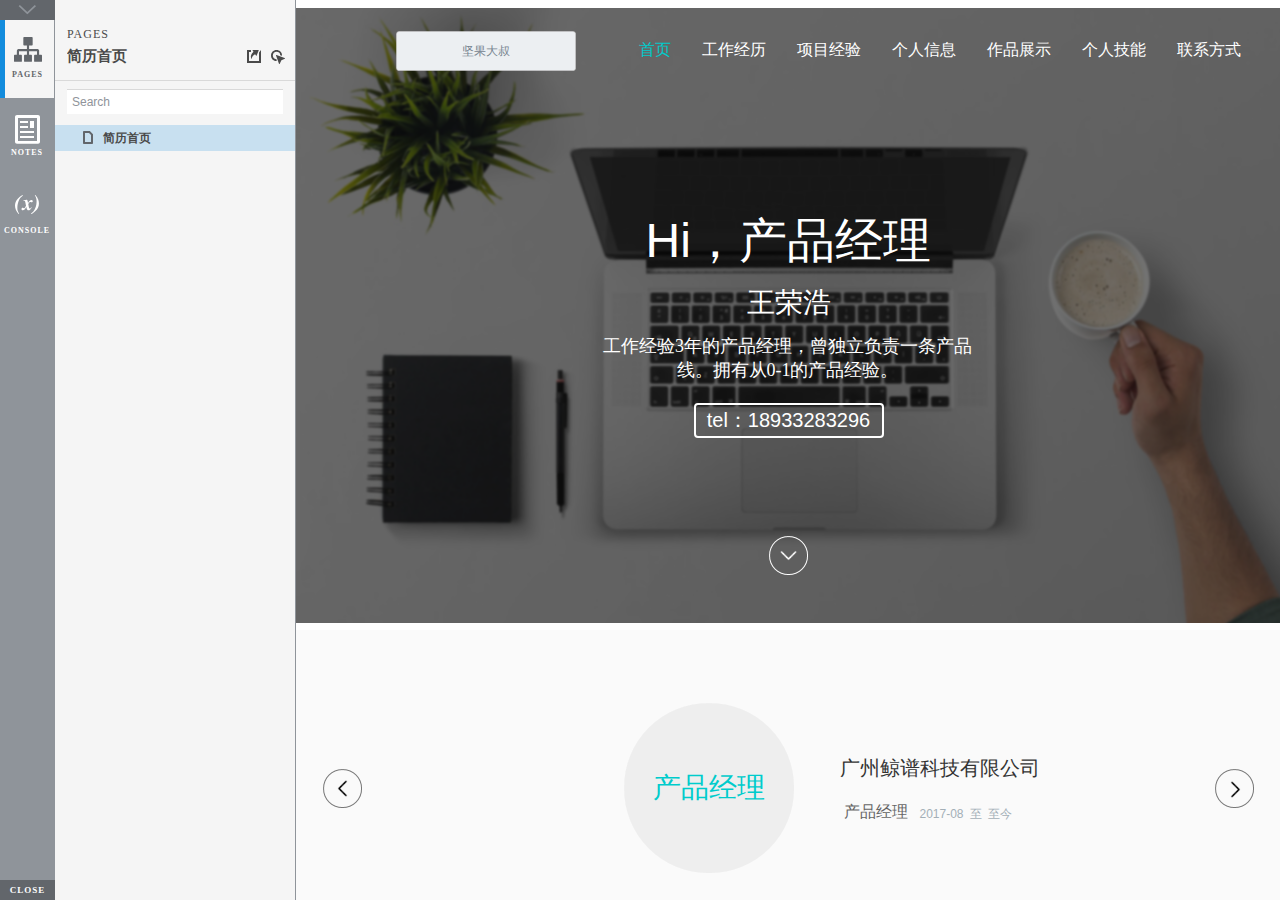
<file: index.html>
﻿<!DOCTYPE html>
<html xmlns="http://www.w3.org/1999/xhtml" xml:lang="en" lang="en">
<head>
    <title>Untitled Document</title>
    <meta http-equiv="X-UA-Compatible" content="IE=edge"/>
    <meta http-equiv="content-type" content="text/html; charset=utf-8" />
    <meta name="viewport" content="width=device-width, initial-scale=1.0" />
    <meta name="apple-mobile-web-app-capable" content="yes" />
    <link type="text/css" href="resources/css/reset.css" rel="Stylesheet" />
    <link type="text/css" href="resources/css/default.css" rel="Stylesheet" />
    <!--<link href='https://fonts.googleapis.com/css?family=Nunito:300' rel='stylesheet' type='text/css'>-->

    <script type="text/javascript">
        if (location.href.toString().indexOf('file://localhost/') == 0) {
            location.href = location.href.toString().replace('file://localhost/', 'file:///');
        }
    </script>

    <script type="text/javascript" src="resources/scripts/jquery-1.7.1.min.js"></script>
    <script type="text/javascript" src="resources/scripts/player/splitter.js"></script>
    <script type="text/javascript" src="resources/scripts/axutils.js"></script>
    <script type="text/javascript" src="resources/scripts/player/axplayer.js"></script>
    <script type="text/javascript" src="resources/scripts/messagecenter.js"></script>
    <script type="text/javascript" src="data/document.js"></script>
    <style type="text/css">

#outerContainer {
	width:1000px;
	height:1500px;
}

.vsplitbar {
    width: 3px;
    /*background: #B9B9B9;*/
    border-right: 1px solid #8f949a;
}

.vsplitbar:hover, .vsplitbar.active {
    background: #8f949a;
}

#rightPanel {
    background-color: White;
}

/*#leftPanel {
    min-width: 120px;
}*/

.splitterMask {
   position:absolute;
   top: 0;
   left: 0;
   width: 100%;
   height: 100%;
   overflow: hidden;
   background-image: url(resources/images/transparent.gif);
   z-index: 20000;
}

    </style>
    <script type="text/javascript" language="JavaScript"><!--
        var SITEMAP_COLLAPSE_VAR_NAME = 'c';
        var PLUGIN_VAR_NAME = 'g';
        var FOOTNOTES_VAR_NAME = 'fn';
        var ADAPTIVE_VIEW_VAR_NAME = 'view';
        var lastLeftPanelWidth = 295;
        var toolBarOnly = true;

        // isolate scope
        (function() {
            setUpController();
            
            var configuration = $axure.document.configuration;
            var _settings = {};
            _settings.projectId = configuration.prototypeId;
            _settings.isAxshare = configuration.isAxshare;
            _settings.loadFeedbackPlugin = configuration.loadFeedbackPlugin;
            var cHash = getHashStringVar(SITEMAP_COLLAPSE_VAR_NAME);
            _settings.startCollapsed = cHash == "1";
            if(cHash == "2") closePlayer();
            var gHash = getHashStringVar(PLUGIN_VAR_NAME);
            if(gHash == "") gHash = 1;
            _settings.startPluginGid = gHash;

            $axure.player.settings = _settings;

            $(window).bind('load', function() {
                if(CHROME_5_LOCAL && !$('body').attr('pluginDetected')) {
                    window.location = 'resources/chrome/chrome.html';
                }
            });

            $(document).ready(function() {
                $axure.page.bind('load.start', mainFrame_onload);
                $axure.messageCenter.addMessageListener(messageCenter_message);

                $(document).on('pluginShown', function (event, data) {
                    setVarInCurrentUrlHash('g', data ? data : '');
                });

                $(document).on('pluginCreated', function(event, data) {
                    if($axure.player.settings.startPluginGid == data) {
                        $axure.player.showPlugin(data);
                    }
                });

                if($axure.player.settings.loadFeedbackPlugin) {
                    if($axure.player.settings.isAxshare) {
                        $axure.utils.loadJS('/Scripts/plugins/feedback/feedback8.js');
                    } else {
                        $axure.utils.loadJS('http://share.axure.com/Scripts/plugins/feedback/feedback8.js');
                    }
                }

                if(navigator.userAgent.indexOf("MSIE") >= 0) $('#outerContainer').width('100%');
                initialize();
                if($axure.player.settings.startCollapsed) $('#outerContainer').splitter({ sizeLeft: 0 });
                else $('#outerContainer').splitter({ sizeLeft: lastLeftPanelWidth });
                $('#leftPanel').width(lastLeftPanelWidth);
                
                $(window).resize(function() { resizeContent(); });

                $('#maximizePanelContainer').hide();

                initializeLogo();

                $(window).resize();
                resizeContent();
                
                $axure.player.collapseToBar();

                if($axure.player.settings.startCollapsed) {
                    collapse();
                    $('#leftPanel').width(0);
                }

                if(MOBILE_DEVICE) {
                    $('#interfaceControlFrameMinimizeContainer').height('45px');
                    $('#interfaceControlFrameMinimizeContainer a').height('45px');
                    $('#interfaceControlFrameHeaderContainer').css('margin-top','45px');
                    $('#interfaceControlFrameCloseContainer a').css('padding','10px 0px');
                    $('#maximizePanelContainer').height('45px');//.css('top','inherit').css('bottom','0px');

                    $('body').removeClass('hashover');

                    if(IOS) {
                        $('#rightPanel').css('overflow', 'auto').css('-webkit-overflow-scrolling', 'touch').css('-ms-overflow-x', 'hidden');

                        window.addEventListener("orientationchange", function() {
                            var viewport = document.querySelector("meta[name=viewport]");
                            //so iOS doesn't zoom when switching back to portrait
                            viewport.setAttribute('content', 'width=device-width, initial-scale=1.0, maximum-scale=1.0');
                            viewport.setAttribute('content', 'width=device-width, initial-scale=1.0');
                            resizeContent();
                        }, false);

                        $axure.page.bind('load.start', function() {
                            resizeContent();
                        });
                    }
                }

            });

            function initialize() {
                var legacyQString = getQueryString("Page");
                if (legacyQString.length > 0) {
                    location.href = location.href.substring(0, location.href.indexOf("?")) + "#p=" + legacyQString;
                    return;
                }

                var mainFrame = document.getElementById("mainFrame");
                mainFrame.contentWindow.location.href = getInitialUrl();
            }

            function initializeLogo() {
                if($axure.document.configuration.logoImagePath) {
                    var image = new Image();
                    image.onload = function() {
                        $('#logoImage').css('max-width', this.width + 'px');
                        $axure.player.resizeContent();
                    };
                    image.src = $axure.document.configuration.logoImagePath;
                
                    $('#interfaceControlFrameLogoImageContainer').html('<img id="logoImage" src="" />');
                    $('#logoImage').attr('src', $axure.document.configuration.logoImagePath).load(function() { resizeContent(); });
                } else $('#interfaceControlFrameLogoImageContainer').hide();

                if ($axure.document.configuration.logoImageCaption) {
                    $('#interfaceControlFrameLogoCaptionContainer').html($axure.document.configuration.logoImageCaption);
                } else $('#interfaceControlFrameLogoCaptionContainer').hide();

                if(!$('#interfaceControlFrameLogoImageContainer').is(':visible') && !$('#interfaceControlFrameLogoCaptionContainer').is(':visible')) {
                    $('#interfaceControlFrameLogoContainer').hide();
                }
            }

            var resizeContent = $axure.player.resizeContent = function() {
                var newHeight = $(window).height();
                var newWidth = $(window).width();

                var controlContainerHeight = newHeight;// - 30;
                if($('#interfaceControlFrameLogoContainer').is(':visible')) controlContainerHeight -= $('#interfaceControlFrameLogoContainer').outerHeight();// + 16;

                $('#outerContainer').height(newHeight).width(newWidth);
                $('.vsplitbar').height(newHeight);
                $('#leftPanel').height(newHeight);
                $('#interfaceControlFrame').height(newHeight);
                $('#interfaceControlFrameContainer').height(newHeight);
                $('#interfaceControlFrameHostContainer').height(controlContainerHeight);

                $('#rightPanel').height(newHeight);
                $('#mainFrame').height(newHeight);

                if($('#leftPanel').is(':visible')) $('#rightPanel').width($(window).width() - $('#leftPanel').width() - 1);// $('.vsplitbar').width());
                else $('#rightPanel').width($(window).width());

                $(document).trigger('ContainerHeightChange',[controlContainerHeight]);

                if(MOBILE_DEVICE) {
                    if(!(getHashStringVar(ADAPTIVE_VIEW_VAR_NAME).length > 0)) $axure.messageCenter.postMessage('setAdaptiveViewForSize', {'width':newWidth, 'height':$('#rightPanel').height()});
                }
            }

            var collapseToBar = $axure.player.collapseToBar = function() {
                lastLeftPanelWidth = $('#leftPanel').width();
                $('#leftPanel').width('55px');
                $('.vsplitbar').hide();
                $('#rightPanel').width($(window).width() - $('#leftPanel').width());
                $(window).resize();
                $('#outerContainer').trigger('resize');
                toolBarOnly = true;
            }

            var expandFromBar = $axure.player.expandFromBar = function() {
                if($('.vsplitbar').is(':visible')) return;

                $('#leftPanel').width(lastLeftPanelWidth);
                $('.vsplitbar').show();
                $('#rightPanel').width($(window).width() - $('#leftPanel').width() - 1);// $('.vsplitbar').width());
                $(window).resize();
                $('#outerContainer').trigger('resize');
                toolBarOnly = false;
            }

        })();

        function messageCenter_message(message, data) {
            if(message == 'expandFrame') expand();
            else if(message == 'getCollapseFrameOnLoad' && $axure.player.settings.startCollapsed && !MOBILE_DEVICE) $axure.messageCenter.postMessage('collapseFrameOnLoad');
        }

        
        function getInitialUrl() {
            var pageName = getHashStringVar("p");
            if(pageName.length > 0) return pageName + ".html";
            else {
                var url = getFirstPageUrl($axure.document.sitemap.rootNodes);
                return (url ? url : "about:blank");
            }
        }

        function getFirstPageUrl(nodes) {
            for (var i = 0; i < nodes.length; i++) {
                var node = nodes[i];
                if (node.url) return node.url;
                else {
                    var hasChildren = (node.children && node.children.length > 0);
                    if (hasChildren) {
                        var url = getFirstPageUrl(node.children);
                        if (url) return url;
                    }
                }
            }
            return null;
        }

        function closePlayer() {
            if($axure.page.location) window.location.href = $axure.page.location;
            else {
                var pageFile = getInitialUrl();
                var currentLocation = window.location.toString();
                window.location.href = currentLocation.substr(0, currentLocation.lastIndexOf("/") + 1) + pageFile;
            }
        }

        function replaceHash(newHash) {
            var currentLocWithoutHash = window.location.toString().split('#')[0];

            //We use replace so that every hash change doesn't get appended to the history stack.
            //We use replaceState in browsers that support it, else replace the location
            if(typeof window.history.replaceState != 'undefined') {
                try {
                    //Chrome 45 (Version 45.0.2454.85 m) started throwing an error here when generated locally (this only happens with sitemap open) which broke all interactions.
                    //try catch breaks the url adjusting nicely when the sitemap is open, but all interactions and forward and back buttons work.
                    //Uncaught SecurityError: Failed to execute 'replaceState' on 'History': A history state object with URL 'file:///C:/Users/Ian/Documents/Axure/HTML/Untitled/start.html#p=home' cannot be created in a document with origin 'null'.
                    window.history.replaceState(null, null, currentLocWithoutHash + newHash);
                } catch(ex) {}
            } else {
                window.location.replace(currentLocWithoutHash + newHash);
            }
        }

        function collapse() {
            setVarInCurrentUrlHash('c', 1);
            if(!toolBarOnly) lastLeftPanelWidth = $('#leftPanel').width();

            $('#maximizePanelContainer').show();
            $('#leftPanel').hide();
            $('.vsplitbar').hide();
            $('#rightPanel').width($(window).width());
            $(window).resize();
            $('#outerContainer').trigger('resize');

            $(document).trigger('sidebarCollapse');

            if(MOBILE_DEVICE) {
                $('#maximizePanelContainer').animate({
                    top:$('#rightPanel').height() - $('#maximizePanelContainer').height()
                }, 300, 'swing', function() {
                    $('#maximizePanelContainer').css('top', 'inherit').css('bottom', '0px');
                });
            }
        }

        function expand() {
            if(MOBILE_DEVICE) {
                $('#maximizePanelContainer').css('top', '0px').css('bottom', 'inherit');
            }

            deleteVarFromCurrentUrlHash('c');
            $('#maximizePanelContainer').hide();
            $('#leftPanel').width(lastLeftPanelWidth);
            $('#leftPanel').show();
            if(!toolBarOnly) {
                $('.vsplitbar').show();
                $('#rightPanel').width($(window).width() - $('#leftPanel').width() - 1);
            } else {
                $axure.player.collapseToBar();
            }
            $(window).resize();
            $('#outerContainer').trigger('resize');

            $(document).trigger('sidebarExpanded');
        }


        function mainFrame_onload() {
            if($axure.page.pageName) document.title = $axure.page.pageName;
        }

        function getQueryString(query) {
            var qstring = self.location.href.split("?");
            if(qstring.length < 2) return "";
            return GetParameter(qstring, query);
        }
        
        function GetParameter(qstring, query) {
            var prms = qstring[1].split("&");
            var frmelements = new Array();
            var currprmeter, querystr = "";

            for(var i = 0; i < prms.length; i++) {
                currprmeter = prms[i].split("=");
                frmelements[i] = new Array();
                frmelements[i][0] = currprmeter[0];
                frmelements[i][1] = currprmeter[1];
            }

            for(j = 0; j < frmelements.length; j++) {
                if(frmelements[j][0].toLowerCase() == query.toLowerCase()) {
                    querystr = frmelements[j][1];
                    break;
                }
            }
            return querystr;
        }
        
        function getHashStringVar(query) {
            var qstring = self.location.href.split("#");
            if(qstring.length < 2) return "";
            return GetParameter(qstring, query);
        }

        function setHashStringVar(currentHash, varName, varVal) {
            var varWithEqual = varName + '=';
            var poundVarWithEqual = varVal === '' ? '' :  '#' + varName + '=' + varVal;
            var ampVarWithEqual = varVal === '' ? '' :  '&' + varName + '=' + varVal;
            var hashToSet = '';

            var pageIndex = currentHash.indexOf('#' + varWithEqual);
            if(pageIndex == -1) pageIndex = currentHash.indexOf('&' + varWithEqual);
            if(pageIndex != -1) {
                var newHash = currentHash.substring(0, pageIndex);

                newHash = newHash == '' ? poundVarWithEqual : newHash + ampVarWithEqual;

                var ampIndex = currentHash.indexOf('&', pageIndex + 1);
                if(ampIndex != -1) {
                    newHash = newHash == '' ? '#' + currentHash.substring(ampIndex + 1) : newHash + currentHash.substring(ampIndex);
                }
                hashToSet = newHash;
            } else if(currentHash.indexOf('#') != -1) {
                hashToSet = currentHash + ampVarWithEqual;
            } else {
                hashToSet = poundVarWithEqual;
            }

            if(hashToSet != '' || varVal == '') {
                return hashToSet;
            }

            return null;
        }

        function setVarInCurrentUrlHash(varName, varVal) {
            var newHash = setHashStringVar(window.location.hash, varName, varVal);

            if(newHash != null) {
                replaceHash(newHash);
            }
        }

        function deleteHashStringVar(currentHash, varName) {
            var varWithEqual = varName + '=';

            var pageIndex = currentHash.indexOf('#' + varWithEqual);
            if(pageIndex == -1) pageIndex = currentHash.indexOf('&' + varWithEqual);
            if(pageIndex != -1) {
                var newHash = currentHash.substring(0, pageIndex);

                var ampIndex = currentHash.indexOf('&', pageIndex + 1);

                //IF begin of string....if none blank, ELSE # instead of & and rest
                //IF in string....prefix + if none blank, ELSE &-rest
                if(newHash == '') { //beginning of string
                    newHash = ampIndex != -1 ? '#' + currentHash.substring(ampIndex + 1) : '';
                } else { //somewhere in the middle
                    newHash = newHash + (ampIndex != -1 ? currentHash.substring(ampIndex) : '');
                }

                return newHash;
            }

            return null;
        }

        function deleteVarFromCurrentUrlHash(varName) {
            var newHash = deleteHashStringVar(window.location.hash, varName);

            if(newHash != null) {
                replaceHash(newHash);
            }
        }
    --></script>

    <link type="text/css" rel="Stylesheet" href="plugins/sitemap/styles/sitemap.css" />
    <script type="text/javascript" src="plugins/sitemap/sitemap.js"></script>
    <link type="text/css" rel="Stylesheet" href="plugins/page_notes/styles/page_notes.css" />
    <script type="text/javascript" src="plugins/page_notes/page_notes.js"></script>
    <!--<link type="text/css" rel="Stylesheet" href="plugins/recordplay/styles/recordplay.css" />
    <script type="text/javascript" src="plugins/recordplay/recordplay.js"></script>-->
    <link type="text/css" rel="Stylesheet" href="plugins/debug/styles/debug.css" />
    <script type="text/javascript" src="plugins/debug/debug.js"></script>

</head>
<body scroll="no" class="hashover">
    <div id="outerContainer">

        <div id="leftPanel">
            <div id="interfaceControlFrame">
                <div id="interfaceControlFrameMinimizeContainer">
                    <a title="Collapse" id="interfaceControlFrameMinimizeButton" onclick="collapse();">&nbsp;</a>
                </div>
                <div id="interfaceControlFrameHeaderContainer">
                    <ul id="interfaceControlFrameHeader"></ul>
                </div>
                <div id="interfaceControlFrameContainer">
                    <div id="interfaceControlFrameLogoContainer">
                        <div id="interfaceControlFrameLogoImageContainer"></div>
                        <div id="interfaceControlFrameLogoCaptionContainer"></div>
                    </div>
                    <div id="interfaceControlFrameHostContainer">
                    </div>
                </div>
                <div id="interfaceControlFrameCloseContainer">
                    <a title="Close" id="interfaceControlFrameCloseButton" onclick="closePlayer();">CLOSE</a>
                </div>
            </div>
        </div>
        <div id="rightPanel">
            <iframe id="mainFrame" name="mainFrame" width="100%" height="100%" src="" frameborder="0" style="display: block;"></iframe>
        </div>

    </div>

    <div id="maximizePanelContainer">
        <iframe id="expandFrame" src="resources/expand.html" width="100%" height="100%" scrolling="no" allowtransparency="true" frameborder="0"></iframe>
    </div>

</body>
</html>
</file>
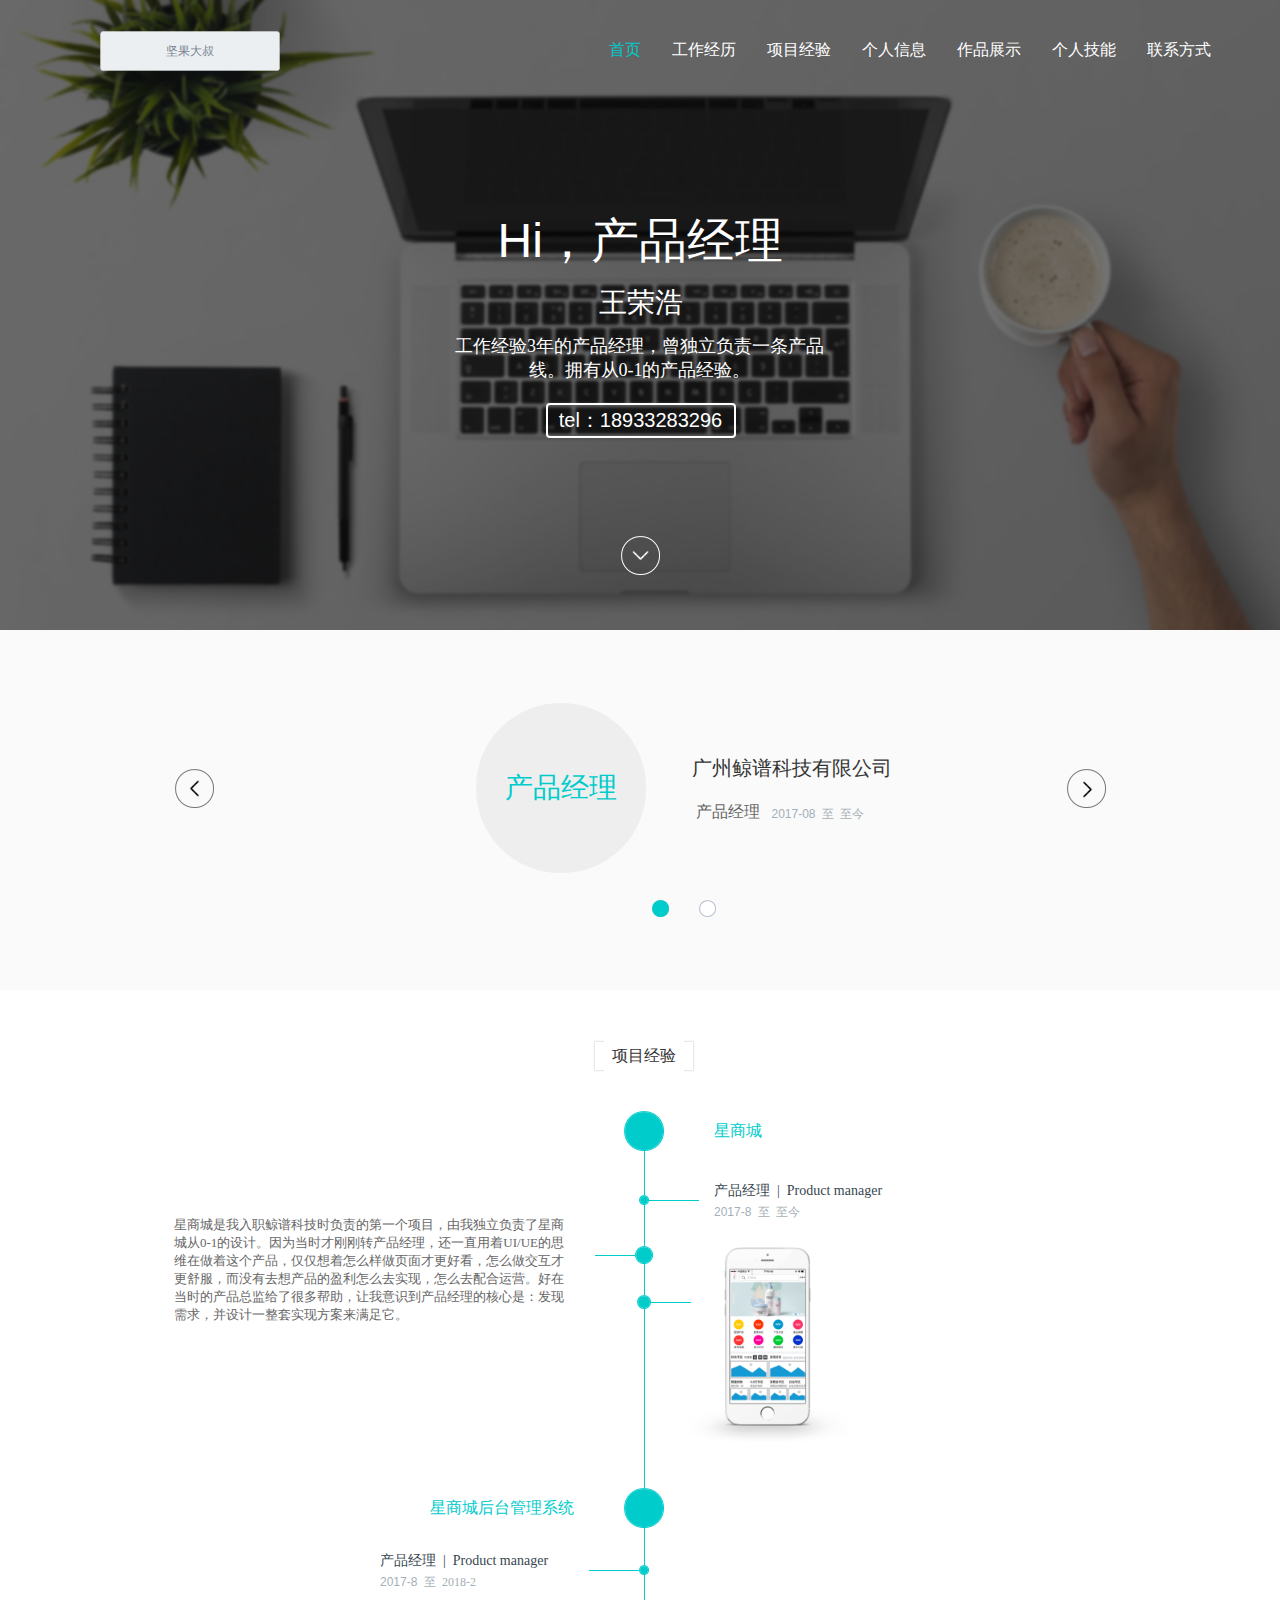
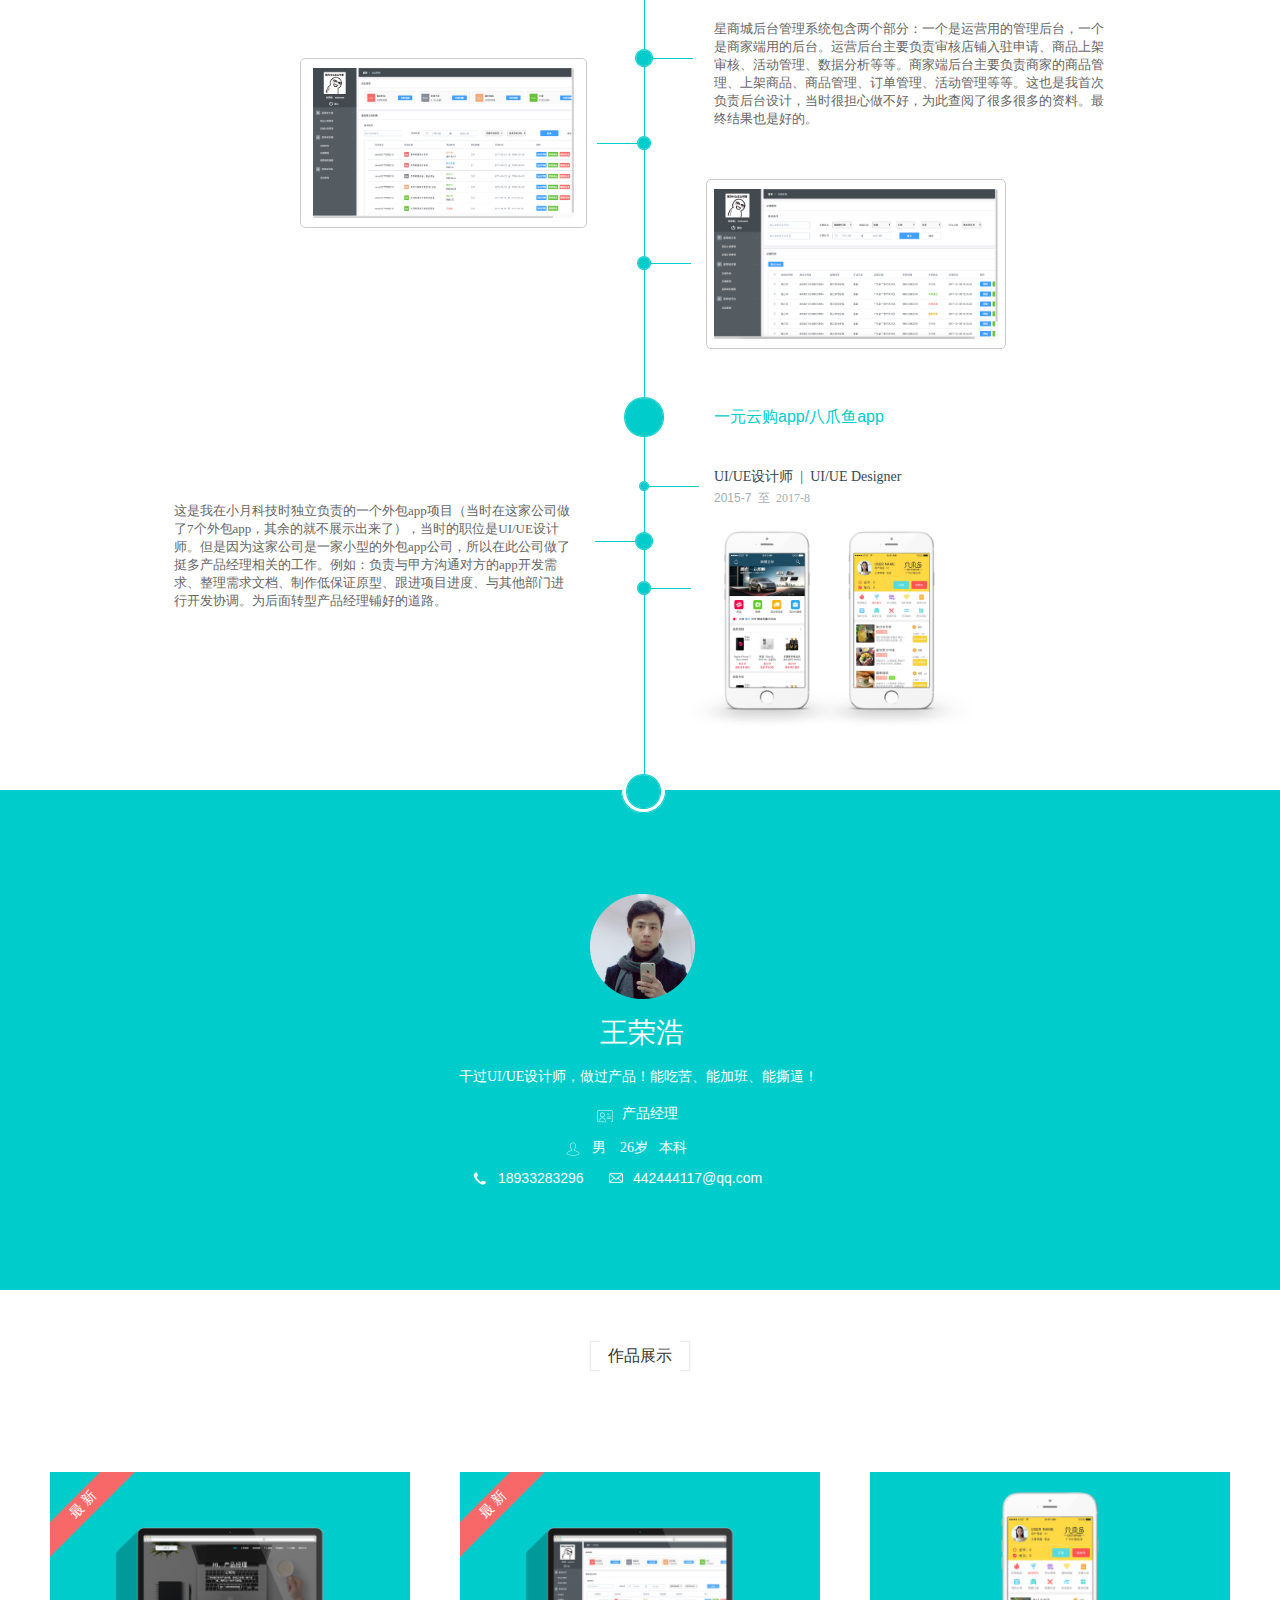
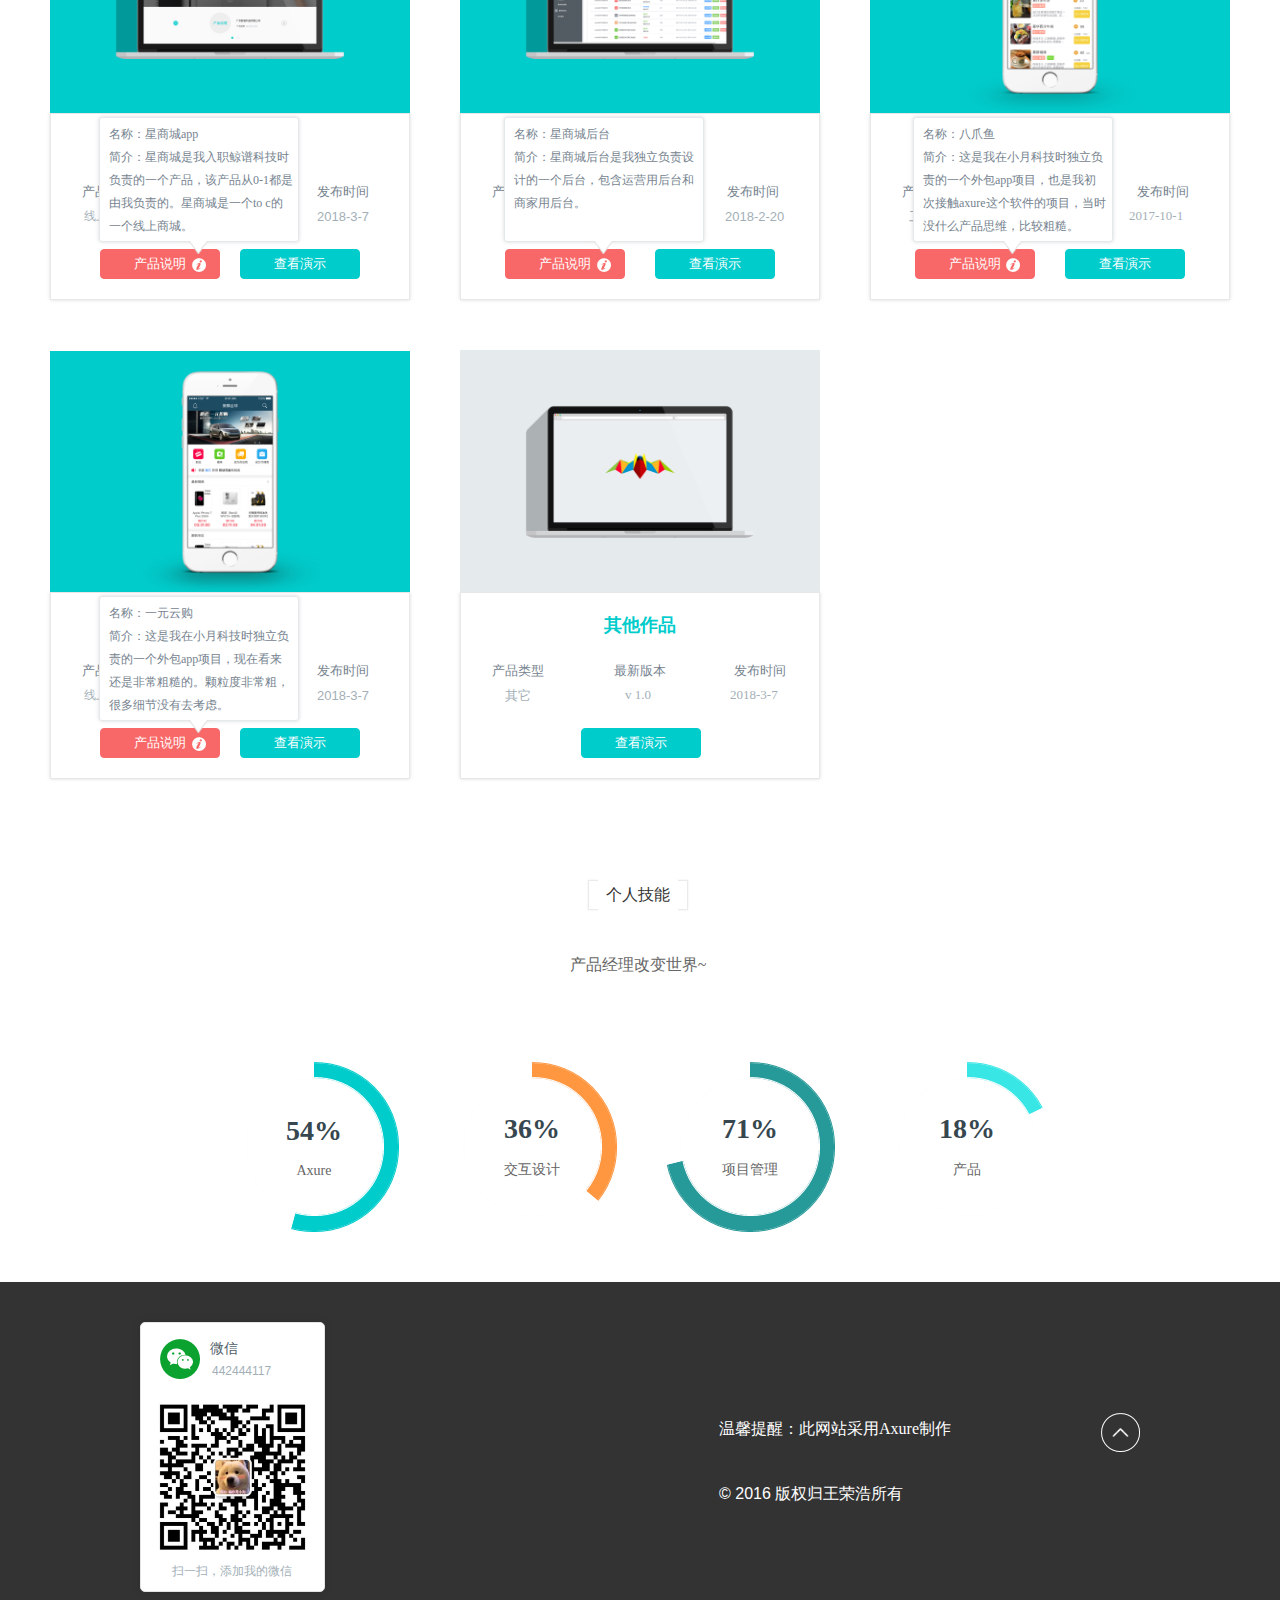
<file: 简历首页.html>
﻿<!DOCTYPE html>
<html>
  <head>
    <title>简历首页</title>
    <meta http-equiv="X-UA-Compatible" content="IE=edge"/>
    <meta http-equiv="content-type" content="text/html; charset=utf-8"/>
    <meta name="apple-mobile-web-app-capable" content="yes"/>
    <link href="resources/css/jquery-ui-themes.css" type="text/css" rel="stylesheet"/>
    <link href="resources/css/axure_rp_page.css" type="text/css" rel="stylesheet"/>
    <link href="data/styles.css" type="text/css" rel="stylesheet"/>
    <link href="files/简历首页/styles.css" type="text/css" rel="stylesheet"/>
    <script src="resources/scripts/jquery-1.7.1.min.js"></script>
    <script src="resources/scripts/jquery-ui-1.8.10.custom.min.js"></script>
    <script src="resources/scripts/axure/axQuery.js"></script>
    <script src="resources/scripts/axure/globals.js"></script>
    <script src="resources/scripts/axutils.js"></script>
    <script src="resources/scripts/axure/annotation.js"></script>
    <script src="resources/scripts/axure/axQuery.std.js"></script>
    <script src="resources/scripts/axure/doc.js"></script>
    <script src="data/document.js"></script>
    <script src="resources/scripts/messagecenter.js"></script>
    <script src="resources/scripts/axure/events.js"></script>
    <script src="resources/scripts/axure/recording.js"></script>
    <script src="resources/scripts/axure/action.js"></script>
    <script src="resources/scripts/axure/expr.js"></script>
    <script src="resources/scripts/axure/geometry.js"></script>
    <script src="resources/scripts/axure/flyout.js"></script>
    <script src="resources/scripts/axure/ie.js"></script>
    <script src="resources/scripts/axure/model.js"></script>
    <script src="resources/scripts/axure/repeater.js"></script>
    <script src="resources/scripts/axure/sto.js"></script>
    <script src="resources/scripts/axure/utils.temp.js"></script>
    <script src="resources/scripts/axure/variables.js"></script>
    <script src="resources/scripts/axure/drag.js"></script>
    <script src="resources/scripts/axure/move.js"></script>
    <script src="resources/scripts/axure/visibility.js"></script>
    <script src="resources/scripts/axure/style.js"></script>
    <script src="resources/scripts/axure/adaptive.js"></script>
    <script src="resources/scripts/axure/tree.js"></script>
    <script src="resources/scripts/axure/init.temp.js"></script>
    <script src="files/简历首页/data.js"></script>
    <script src="resources/scripts/axure/legacy.js"></script>
    <script src="resources/scripts/axure/viewer.js"></script>
    <script src="resources/scripts/axure/math.js"></script>
    <script type="text/javascript">
      $axure.utils.getTransparentGifPath = function() { return 'resources/images/transparent.gif'; };
      $axure.utils.getOtherPath = function() { return 'resources/Other.html'; };
      $axure.utils.getReloadPath = function() { return 'resources/reload.html'; };
    </script>
  </head>
  <body>
    <div id="base" class="">

      <!-- 滚动状态栏（Title） (动态面板) -->
      <div id="u0" class="ax_default ax_default_hidden" data-label="滚动状态栏（Title）" style="display: none; visibility: hidden">
        <div id="u0_state0" class="panel_state" data-label="State1">
          <div id="u0_state0_content" class="panel_state_content">

            <!-- 滚动title-背景 (矩形) -->
            <div id="u1" class="ax_default box_1" data-label="滚动title-背景">
              <div id="u1_div" class=""></div>
              <!-- Unnamed () -->
              <div id="u2" class="text" style="display: none; visibility: hidden">
                <p><span></span></p>
              </div>
            </div>

            <!-- 菜单-2 (动态面板) -->
            <div id="u3" class="ax_default" data-label="菜单-2">
              <div id="u3_state0" class="panel_state" data-label="State1">
                <div id="u3_state0_content" class="panel_state_content">

                  <!-- 工作经历 (矩形) -->
                  <div id="u4" class="ax_default label1" data-label="工作经历" selectiongroup="button_menu_01">
                    <div id="u4_div" class=""></div>
                    <!-- Unnamed () -->
                    <div id="u5" class="text" style="visibility: visible;">
                      <p><span>工作经历</span></p>
                    </div>
                  </div>

                  <!-- 项目经验 (矩形) -->
                  <div id="u6" class="ax_default label1" data-label="项目经验" selectiongroup="button_menu_01">
                    <div id="u6_div" class=""></div>
                    <!-- Unnamed () -->
                    <div id="u7" class="text" style="visibility: visible;">
                      <p><span>项目经验</span></p>
                    </div>
                  </div>

                  <!-- 个人信息 (矩形) -->
                  <div id="u8" class="ax_default label1" data-label="个人信息" selectiongroup="button_menu_01">
                    <div id="u8_div" class=""></div>
                    <!-- Unnamed () -->
                    <div id="u9" class="text" style="visibility: visible;">
                      <p><span>个人信息</span></p>
                    </div>
                  </div>

                  <!-- 个人技能 (矩形) -->
                  <div id="u10" class="ax_default label1" data-label="个人技能" selectiongroup="button_menu_01">
                    <div id="u10_div" class=""></div>
                    <!-- Unnamed () -->
                    <div id="u11" class="text" style="visibility: visible;">
                      <p><span>个人技能</span></p>
                    </div>
                  </div>

                  <!-- 联系方式 (矩形) -->
                  <div id="u12" class="ax_default label1" data-label="联系方式" selectiongroup="button_menu_01">
                    <div id="u12_div" class=""></div>
                    <!-- Unnamed () -->
                    <div id="u13" class="text" style="visibility: visible;">
                      <p><span>联系方式</span></p>
                    </div>
                  </div>

                  <!-- 首页 (矩形) -->
                  <div id="u14" class="ax_default label1 selected" data-label="首页" selectiongroup="button_menu_01">
                    <div id="u14_div" class="selected"></div>
                    <!-- Unnamed () -->
                    <div id="u15" class="text" style="visibility: visible;">
                      <p><span>首页</span></p>
                    </div>
                  </div>

                  <!-- 作品展示 (矩形) -->
                  <div id="u16" class="ax_default label1" data-label="作品展示" selectiongroup="button_menu_01">
                    <div id="u16_div" class=""></div>
                    <!-- Unnamed () -->
                    <div id="u17" class="text" style="visibility: visible;">
                      <p><span>作品展示</span></p>
                    </div>
                  </div>
                </div>
              </div>
            </div>

            <!-- logo-2 (矩形) -->
            <div id="u18" class="ax_default label1" data-label="logo-2">
              <img id="u18_img" class="img " src="images/简历首页/logo-2_u18.png"/>
              <!-- Unnamed () -->
              <div id="u19" class="text" style="visibility: visible;">
                <p><span>坚果大叔</span></p>
              </div>
            </div>
          </div>
        </div>
      </div>

      <!-- 个人信息 (动态面板) -->
      <div id="u20" class="ax_default" data-label="个人信息">
        <div id="u20_state0" class="panel_state" data-label="State1">
          <div id="u20_state0_content" class="panel_state_content">

            <!-- 基本信息 (动态面板) -->
            <div id="u21" class="ax_default" data-label="基本信息">
              <div id="u21_state0" class="panel_state" data-label="State1">
                <div id="u21_state0_content" class="panel_state_content">

                  <!-- 1 (矩形) -->
                  <div id="u22" class="ax_default label1" data-label="1">
                    <div id="u22_div" class=""></div>
                    <!-- Unnamed () -->
                    <div id="u23" class="text" style="visibility: visible;">
                      <p><span>王荣浩</span></p>
                    </div>
                  </div>

                  <!-- Unnamed (组合) -->
                  <div id="u24" class="ax_default">

                    <!-- Unnamed (组合) -->
                    <div id="u25" class="ax_default">

                      <!-- Unnamed (图片) -->
                      <div id="u26" class="ax_default _图片">
                        <img id="u26_img" class="img " src="images/简历首页/u26.png"/>
                        <!-- Unnamed () -->
                        <div id="u27" class="text" style="display: none; visibility: hidden">
                          <p><span></span></p>
                        </div>
                      </div>
                    </div>
                  </div>

                  <!-- Unnamed (矩形) -->
                  <div id="u28" class="ax_default _文本段落">
                    <div id="u28_div" class=""></div>
                    <!-- Unnamed () -->
                    <div id="u29" class="text" style="visibility: visible;">
                      <p><span>干过UI/UE设计师，做过产品！能吃苦、能加班、能撕逼！</span></p>
                    </div>
                  </div>

                  <!-- Unnamed (组合) -->
                  <div id="u30" class="ax_default">

                    <!-- Unnamed (矩形) -->
                    <div id="u31" class="ax_default _文本段落">
                      <div id="u31_div" class=""></div>
                      <!-- Unnamed () -->
                      <div id="u32" class="text" style="visibility: visible;">
                        <p><span>产品经理&nbsp; </span></p>
                      </div>
                    </div>

                    <!-- Unnamed (图片) -->
                    <div id="u33" class="ax_default _图片">
                      <img id="u33_img" class="img " src="images/简历首页/u33.png"/>
                      <!-- Unnamed () -->
                      <div id="u34" class="text" style="display: none; visibility: hidden">
                        <p><span></span></p>
                      </div>
                    </div>
                  </div>

                  <!-- Unnamed (组合) -->
                  <div id="u35" class="ax_default">

                    <!-- Unnamed (矩形) -->
                    <div id="u36" class="ax_default _文本段落">
                      <div id="u36_div" class=""></div>
                      <!-- Unnamed () -->
                      <div id="u37" class="text" style="visibility: visible;">
                        <p><span>男&nbsp; &nbsp; 26岁&nbsp;&nbsp; 本科</span></p>
                      </div>
                    </div>

                    <!-- Unnamed (图片) -->
                    <div id="u38" class="ax_default _图片">
                      <img id="u38_img" class="img " src="images/简历首页/u38.png"/>
                      <!-- Unnamed () -->
                      <div id="u39" class="text" style="display: none; visibility: hidden">
                        <p><span></span></p>
                      </div>
                    </div>
                  </div>

                  <!-- Unnamed (组合) -->
                  <div id="u40" class="ax_default">

                    <!-- Unnamed (矩形) -->
                    <div id="u41" class="ax_default _文本段落">
                      <div id="u41_div" class=""></div>
                      <!-- Unnamed () -->
                      <div id="u42" class="text" style="visibility: visible;">
                        <p><span>18933283296</span></p>
                      </div>
                    </div>

                    <!-- Unnamed (图片) -->
                    <div id="u43" class="ax_default _图片">
                      <img id="u43_img" class="img " src="images/简历首页/u43.png"/>
                      <!-- Unnamed () -->
                      <div id="u44" class="text" style="display: none; visibility: hidden">
                        <p><span></span></p>
                      </div>
                    </div>
                  </div>

                  <!-- Unnamed (组合) -->
                  <div id="u45" class="ax_default">

                    <!-- Unnamed (矩形) -->
                    <div id="u46" class="ax_default _文本段落">
                      <div id="u46_div" class=""></div>
                      <!-- Unnamed () -->
                      <div id="u47" class="text" style="visibility: visible;">
                        <p><span>442444117@qq.com</span></p>
                      </div>
                    </div>

                    <!-- Unnamed (图片) -->
                    <div id="u48" class="ax_default _图片">
                      <img id="u48_img" class="img " src="images/简历首页/u48.png"/>
                      <!-- Unnamed () -->
                      <div id="u49" class="text" style="display: none; visibility: hidden">
                        <p><span></span></p>
                      </div>
                    </div>
                  </div>
                </div>
              </div>
            </div>
          </div>
        </div>
      </div>

      <!-- title (动态面板) -->
      <div id="u50" class="ax_default" data-label="title">
        <div id="u50_state0" class="panel_state" data-label="State1">
          <div id="u50_state0_content" class="panel_state_content">

            <!-- title - 背景 (图片) -->
            <div id="u51" class="ax_default _图片" data-label="title - 背景">
              <img id="u51_img" class="img " src="images/简历首页/title_-____u51.png"/>
              <!-- Unnamed () -->
              <div id="u52" class="text" style="display: none; visibility: hidden">
                <p><span></span></p>
              </div>
            </div>

            <!-- title - 背景 - 遮照 (矩形) -->
            <div id="u53" class="ax_default box_1" data-label="title - 背景 - 遮照">
              <div id="u53_div" class=""></div>
              <!-- Unnamed () -->
              <div id="u54" class="text" style="display: none; visibility: hidden">
                <p><span></span></p>
              </div>
            </div>

            <!-- 菜单-1 (动态面板) -->
            <div id="u55" class="ax_default" data-label="菜单-1">
              <div id="u55_state0" class="panel_state" data-label="State1">
                <div id="u55_state0_content" class="panel_state_content">

                  <!-- 工作经历 (矩形) -->
                  <div id="u56" class="ax_default label1" data-label="工作经历" selectiongroup="button_menu_02">
                    <div id="u56_div" class=""></div>
                    <!-- Unnamed () -->
                    <div id="u57" class="text" style="visibility: visible;">
                      <p><span>工作经历</span></p>
                    </div>
                  </div>

                  <!-- 项目经验 (矩形) -->
                  <div id="u58" class="ax_default label1" data-label="项目经验" selectiongroup="button_menu_02">
                    <div id="u58_div" class=""></div>
                    <!-- Unnamed () -->
                    <div id="u59" class="text" style="visibility: visible;">
                      <p><span>项目经验</span></p>
                    </div>
                  </div>

                  <!-- 个人信息 (矩形) -->
                  <div id="u60" class="ax_default label1" data-label="个人信息" selectiongroup="button_menu_02">
                    <div id="u60_div" class=""></div>
                    <!-- Unnamed () -->
                    <div id="u61" class="text" style="visibility: visible;">
                      <p><span>个人信息</span></p>
                    </div>
                  </div>

                  <!-- 个人技能 (矩形) -->
                  <div id="u62" class="ax_default label1" data-label="个人技能" selectiongroup="button_menu_02">
                    <div id="u62_div" class=""></div>
                    <!-- Unnamed () -->
                    <div id="u63" class="text" style="visibility: visible;">
                      <p><span>个人技能</span></p>
                    </div>
                  </div>

                  <!-- 联系方式 (矩形) -->
                  <div id="u64" class="ax_default label1" data-label="联系方式" selectiongroup="button_menu_02">
                    <div id="u64_div" class=""></div>
                    <!-- Unnamed () -->
                    <div id="u65" class="text" style="visibility: visible;">
                      <p><span>联系方式</span></p>
                    </div>
                  </div>

                  <!-- 首页 (矩形) -->
                  <div id="u66" class="ax_default label1 selected" data-label="首页" selectiongroup="button_menu_02">
                    <div id="u66_div" class="selected"></div>
                    <!-- Unnamed () -->
                    <div id="u67" class="text" style="visibility: visible;">
                      <p><span>首页</span></p>
                    </div>
                  </div>

                  <!-- 作品展示 (矩形) -->
                  <div id="u68" class="ax_default label1" data-label="作品展示" selectiongroup="button_menu_02">
                    <div id="u68_div" class=""></div>
                    <!-- Unnamed () -->
                    <div id="u69" class="text" style="visibility: visible;">
                      <p><span>作品展示</span></p>
                    </div>
                  </div>
                </div>
              </div>
            </div>

            <!-- logo-1 (矩形) -->
            <div id="u70" class="ax_default label1" data-label="logo-1">
              <img id="u70_img" class="img " src="images/简历首页/logo-2_u18.png"/>
              <!-- Unnamed () -->
              <div id="u71" class="text" style="visibility: visible;">
                <p><span>坚果大叔</span></p>
              </div>
            </div>

            <!-- 正文 (动态面板) -->
            <div id="u72" class="ax_default" data-label="正文">
              <div id="u72_state0" class="panel_state" data-label="State1">
                <div id="u72_state0_content" class="panel_state_content">

                  <!-- 1 (矩形) -->
                  <div id="u73" class="ax_default label1" data-label="1">
                    <div id="u73_div" class=""></div>
                    <!-- Unnamed () -->
                    <div id="u74" class="text" style="visibility: visible;">
                      <p><span style="font-family:'Helvetica';">Hi</span><span style="font-family:'PingFangSC-Regular', 'PingFang SC';">，产品经理</span></p>
                    </div>
                  </div>

                  <!-- 1 (矩形) -->
                  <div id="u75" class="ax_default label1" data-label="1">
                    <div id="u75_div" class=""></div>
                    <!-- Unnamed () -->
                    <div id="u76" class="text" style="visibility: visible;">
                      <p><span>王荣浩</span></p>
                    </div>
                  </div>

                  <!-- Unnamed (矩形) -->
                  <div id="u77" class="ax_default box_1">
                    <div id="u77_div" class=""></div>
                    <!-- Unnamed () -->
                    <div id="u78" class="text" style="visibility: visible;">
                      <p><span style="font-family:'Helvetica';">tel</span><span style="font-family:'PingFangSC-Regular', 'PingFang SC';">：18933283296</span></p>
                    </div>
                  </div>

                  <!-- 1 (矩形) -->
                  <div id="u79" class="ax_default label1" data-label="1">
                    <div id="u79_div" class=""></div>
                    <!-- Unnamed () -->
                    <div id="u80" class="text" style="visibility: visible;">
                      <p><span>工作经验3年的产品经理，曾独立负责一条产品线。拥有从0-1的产品经验。</span></p>
                    </div>
                  </div>
                </div>
              </div>
            </div>

            <!-- 滚动箭头 (动态面板) -->
            <div id="u81" class="ax_default" data-label="滚动箭头">
              <div id="u81_state0" class="panel_state" data-label="State1">
                <div id="u81_state0_content" class="panel_state_content">

                  <!-- Unnamed (椭圆形) -->
                  <div id="u82" class="ax_default ellipse">
                    <img id="u82_img" class="img " src="images/简历首页/u82.png"/>
                    <!-- Unnamed () -->
                    <div id="u83" class="text" style="display: none; visibility: hidden">
                      <p><span></span></p>
                    </div>
                  </div>

                  <!-- Unnamed (图片) -->
                  <div id="u84" class="ax_default _图片">
                    <img id="u84_img" class="img " src="images/简历首页/u84.png"/>
                    <!-- Unnamed () -->
                    <div id="u85" class="text" style="display: none; visibility: hidden">
                      <p><span></span></p>
                    </div>
                  </div>
                </div>
              </div>
              <div id="u81_state1" class="panel_state" data-label="State2">
                <div id="u81_state1_content" class="panel_state_content">

                  <!-- Unnamed (椭圆形) -->
                  <div id="u86" class="ax_default ellipse">
                    <img id="u86_img" class="img " src="images/简历首页/u86.png"/>
                    <!-- Unnamed () -->
                    <div id="u87" class="text" style="display: none; visibility: hidden">
                      <p><span></span></p>
                    </div>
                  </div>

                  <!-- Unnamed (图片) -->
                  <div id="u88" class="ax_default _图片">
                    <img id="u88_img" class="img " src="images/简历首页/u88.png"/>
                    <!-- Unnamed () -->
                    <div id="u89" class="text" style="display: none; visibility: hidden">
                      <p><span></span></p>
                    </div>
                  </div>
                </div>
              </div>
            </div>
          </div>
        </div>
      </div>

      <!-- 工作经历-1 (动态面板) -->
      <div id="u90" class="ax_default" data-label="工作经历-1">
        <div id="u90_state0" class="panel_state" data-label="State1">
          <div id="u90_state0_content" class="panel_state_content">

            <!-- 工作经历-2 (动态面板) -->
            <div id="u91" class="ax_default" data-label="工作经历-2">
              <div id="u91_state0" class="panel_state" data-label="State1">
                <div id="u91_state0_content" class="panel_state_content">

                  <!-- 公司面板 (动态面板) -->
                  <div id="u92" class="ax_default" data-label="公司面板">
                    <div id="u92_state0" class="panel_state" data-label="广州鲸谱科技有限公司">
                      <div id="u92_state0_content" class="panel_state_content">

                        <!-- Unnamed (组合) -->
                        <div id="u93" class="ax_default">

                          <!-- 1 (矩形) -->
                          <div id="u94" class="ax_default label1" data-label="1">
                            <div id="u94_div" class=""></div>
                            <!-- Unnamed () -->
                            <div id="u95" class="text" style="visibility: visible;">
                              <p><span>广州鲸谱科技有限公司</span></p>
                            </div>
                          </div>

                          <!-- 1 (矩形) -->
                          <div id="u96" class="ax_default label1" data-label="1">
                            <div id="u96_div" class=""></div>
                            <!-- Unnamed () -->
                            <div id="u97" class="text" style="visibility: visible;">
                              <p><span style="font-family:'Helvetica';">2017-08&nbsp; </span><span style="font-family:'PingFangSC-Regular', 'PingFang SC';">至&nbsp; 至今</span></p>
                            </div>
                          </div>

                          <!-- 1 (矩形) -->
                          <div id="u98" class="ax_default label1" data-label="1">
                            <div id="u98_div" class=""></div>
                            <!-- Unnamed () -->
                            <div id="u99" class="text" style="visibility: visible;">
                              <p><span>&nbsp;产品经理</span></p>
                            </div>
                          </div>
                        </div>

                        <!-- Unnamed (椭圆形) -->
                        <div id="u100" class="ax_default ellipse">
                          <img id="u100_img" class="img " src="images/简历首页/u100.png"/>
                          <!-- Unnamed () -->
                          <div id="u101" class="text" style="visibility: visible;">
                            <p><span>产品经理</span></p>
                          </div>
                        </div>
                      </div>
                    </div>
                    <div id="u92_state1" class="panel_state" data-label="广州小月科技有限公司">
                      <div id="u92_state1_content" class="panel_state_content">

                        <!-- Unnamed (组合) -->
                        <div id="u102" class="ax_default">

                          <!-- 1 (矩形) -->
                          <div id="u103" class="ax_default label1" data-label="1">
                            <div id="u103_div" class=""></div>
                            <!-- Unnamed () -->
                            <div id="u104" class="text" style="visibility: visible;">
                              <p><span>广州小月科技有限公司</span></p>
                            </div>
                          </div>

                          <!-- 1 (矩形) -->
                          <div id="u105" class="ax_default label1" data-label="1">
                            <div id="u105_div" class=""></div>
                            <!-- Unnamed () -->
                            <div id="u106" class="text" style="visibility: visible;">
                              <p><span style="font-family:'Helvetica';">2015-07&nbsp; </span><span style="font-family:'PingFangSC-Regular', 'PingFang SC';">至&nbsp; 2017-08</span></p>
                            </div>
                          </div>

                          <!-- 1 (矩形) -->
                          <div id="u107" class="ax_default label1" data-label="1">
                            <div id="u107_div" class=""></div>
                            <!-- Unnamed () -->
                            <div id="u108" class="text" style="visibility: visible;">
                              <p><span style="font-family:'Helvetica';">UI/UE</span><span style="font-family:'PingFangSC-Regular', 'PingFang SC';">设计师</span></p>
                            </div>
                          </div>
                        </div>

                        <!-- Unnamed (椭圆形) -->
                        <div id="u109" class="ax_default ellipse">
                          <img id="u109_img" class="img " src="images/简历首页/u100.png"/>
                          <!-- Unnamed () -->
                          <div id="u110" class="text" style="visibility: visible;">
                            <p><span>UI/UE</span></p>
                          </div>
                        </div>
                      </div>
                    </div>
                  </div>

                  <!-- Unnamed (动态面板) -->
                  <div id="u111" class="ax_default">
                    <div id="u111_state0" class="panel_state" data-label="State1">
                      <div id="u111_state0_content" class="panel_state_content">

                        <!-- Unnamed (椭圆形) -->
                        <div id="u112" class="ax_default ellipse">
                          <img id="u112_img" class="img " src="images/简历首页/u112.png"/>
                          <!-- Unnamed () -->
                          <div id="u113" class="text" style="display: none; visibility: hidden">
                            <p><span></span></p>
                          </div>
                        </div>

                        <!-- Unnamed (图片) -->
                        <div id="u114" class="ax_default _图片">
                          <img id="u114_img" class="img " src="images/简历首页/u114.png"/>
                          <!-- Unnamed () -->
                          <div id="u115" class="text" style="display: none; visibility: hidden">
                            <p><span></span></p>
                          </div>
                        </div>
                      </div>
                    </div>
                    <div id="u111_state1" class="panel_state" data-label="State2">
                      <div id="u111_state1_content" class="panel_state_content">

                        <!-- Unnamed (椭圆形) -->
                        <div id="u116" class="ax_default ellipse">
                          <img id="u116_img" class="img " src="images/简历首页/u116.png"/>
                          <!-- Unnamed () -->
                          <div id="u117" class="text" style="display: none; visibility: hidden">
                            <p><span></span></p>
                          </div>
                        </div>

                        <!-- Unnamed (图片) -->
                        <div id="u118" class="ax_default _图片">
                          <img id="u118_img" class="img " src="images/简历首页/u84.png"/>
                          <!-- Unnamed () -->
                          <div id="u119" class="text" style="display: none; visibility: hidden">
                            <p><span></span></p>
                          </div>
                        </div>
                      </div>
                    </div>
                  </div>

                  <!-- Unnamed (动态面板) -->
                  <div id="u120" class="ax_default">
                    <div id="u120_state0" class="panel_state" data-label="State1">
                      <div id="u120_state0_content" class="panel_state_content">

                        <!-- Unnamed (椭圆形) -->
                        <div id="u121" class="ax_default ellipse">
                          <img id="u121_img" class="img " src="images/简历首页/u112.png"/>
                          <!-- Unnamed () -->
                          <div id="u122" class="text" style="display: none; visibility: hidden">
                            <p><span></span></p>
                          </div>
                        </div>

                        <!-- Unnamed (图片) -->
                        <div id="u123" class="ax_default _图片">
                          <img id="u123_img" class="img " src="images/简历首页/u114.png"/>
                          <!-- Unnamed () -->
                          <div id="u124" class="text" style="display: none; visibility: hidden">
                            <p><span></span></p>
                          </div>
                        </div>
                      </div>
                    </div>
                    <div id="u120_state1" class="panel_state" data-label="State2">
                      <div id="u120_state1_content" class="panel_state_content">

                        <!-- Unnamed (椭圆形) -->
                        <div id="u125" class="ax_default ellipse">
                          <img id="u125_img" class="img " src="images/简历首页/u116.png"/>
                          <!-- Unnamed () -->
                          <div id="u126" class="text" style="display: none; visibility: hidden">
                            <p><span></span></p>
                          </div>
                        </div>

                        <!-- Unnamed (图片) -->
                        <div id="u127" class="ax_default _图片">
                          <img id="u127_img" class="img " src="images/简历首页/u84.png"/>
                          <!-- Unnamed () -->
                          <div id="u128" class="text" style="display: none; visibility: hidden">
                            <p><span></span></p>
                          </div>
                        </div>
                      </div>
                    </div>
                  </div>

                  <!-- 圆点显示 (动态面板) -->
                  <div id="u129" class="ax_default" data-label="圆点显示">
                    <div id="u129_state0" class="panel_state" data-label="State1">
                      <div id="u129_state0_content" class="panel_state_content">

                        <!-- 1 (椭圆形) -->
                        <div id="u130" class="ax_default ellipse" data-label="1">
                          <img id="u130_img" class="img " src="images/简历首页/1_u130.png"/>
                          <!-- Unnamed () -->
                          <div id="u131" class="text" style="display: none; visibility: hidden">
                            <p><span></span></p>
                          </div>
                        </div>

                        <!-- 2 (椭圆形) -->
                        <div id="u132" class="ax_default ellipse" data-label="2">
                          <img id="u132_img" class="img " src="images/简历首页/1_u130.png"/>
                          <!-- Unnamed () -->
                          <div id="u133" class="text" style="display: none; visibility: hidden">
                            <p><span></span></p>
                          </div>
                        </div>

                        <!-- yuan (椭圆形) -->
                        <div id="u134" class="ax_default ellipse" data-label="yuan">
                          <img id="u134_img" class="img " src="images/简历首页/yuan_u134.png"/>
                          <!-- Unnamed () -->
                          <div id="u135" class="text" style="display: none; visibility: hidden">
                            <p><span></span></p>
                          </div>
                        </div>
                      </div>
                    </div>
                  </div>
                </div>
              </div>
            </div>
          </div>
        </div>
      </div>

      <!-- 个人技能 (动态面板) -->
      <div id="u136" class="ax_default" data-label="个人技能">
        <div id="u136_state0" class="panel_state" data-label="State1">
          <div id="u136_state0_content" class="panel_state_content">

            <!-- 1 (动态面板) -->
            <div id="u137" class="ax_default" data-label="1">
              <div id="u137_state0" class="panel_state" data-label="State1">
                <div id="u137_state0_content" class="panel_state_content">

                  <!-- 1-1 (椭圆形) -->
                  <div id="u138" class="ax_default ellipse" data-label="1-1">
                    <img id="u138_img" class="img " src="images/简历首页/1-1_u138.png"/>
                    <!-- Unnamed () -->
                    <div id="u139" class="text" style="display: none; visibility: hidden">
                      <p><span></span></p>
                    </div>
                  </div>

                  <!-- Unnamed (动态面板) -->
                  <div id="u140" class="ax_default">
                    <div id="u140_state0" class="panel_state" data-label="State1">
                      <div id="u140_state0_content" class="panel_state_content">

                        <!-- right (矩形) -->
                        <div id="u141" class="ax_default box_11" data-label="right">
                          <div id="u141_div" class=""></div>
                          <!-- Unnamed () -->
                          <div id="u142" class="text" style="display: none; visibility: hidden">
                            <p><span></span></p>
                          </div>
                        </div>
                      </div>
                    </div>
                  </div>

                  <!-- Unnamed (动态面板) -->
                  <div id="u143" class="ax_default">
                    <div id="u143_state0" class="panel_state" data-label="State1">
                      <div id="u143_state0_content" class="panel_state_content">

                        <!-- left (矩形) -->
                        <div id="u144" class="ax_default box_11" data-label="left">
                          <div id="u144_div" class=""></div>
                          <!-- Unnamed () -->
                          <div id="u145" class="text" style="display: none; visibility: hidden">
                            <p><span></span></p>
                          </div>
                        </div>
                      </div>
                    </div>
                  </div>

                  <!-- 2 -1 (椭圆形) -->
                  <div id="u146" class="ax_default ellipse" data-label="2 -1">
                    <img id="u146_img" class="img " src="images/简历首页/2_-1_u146.png"/>
                    <!-- Unnamed () -->
                    <div id="u147" class="text" style="display: none; visibility: hidden">
                      <p><span></span></p>
                    </div>
                  </div>

                  <!-- loop (动态面板) -->
                  <div id="u148" class="ax_default" data-label="loop">
                    <div id="u148_state0" class="panel_state" data-label="State1">
                      <div id="u148_state0_content" class="panel_state_content">
                      </div>
                    </div>
                    <div id="u148_state1" class="panel_state" data-label="State2">
                      <div id="u148_state1_content" class="panel_state_content">
                      </div>
                    </div>
                  </div>
                </div>
              </div>
            </div>

            <!-- 2 (动态面板) -->
            <div id="u149" class="ax_default" data-label="2">
              <div id="u149_state0" class="panel_state" data-label="State1">
                <div id="u149_state0_content" class="panel_state_content">

                  <!-- 1-1 (椭圆形) -->
                  <div id="u150" class="ax_default ellipse" data-label="1-1">
                    <img id="u150_img" class="img " src="images/简历首页/1-1_u150.png"/>
                    <!-- Unnamed () -->
                    <div id="u151" class="text" style="display: none; visibility: hidden">
                      <p><span></span></p>
                    </div>
                  </div>

                  <!-- Unnamed (动态面板) -->
                  <div id="u152" class="ax_default">
                    <div id="u152_state0" class="panel_state" data-label="State1">
                      <div id="u152_state0_content" class="panel_state_content">

                        <!-- right (矩形) -->
                        <div id="u153" class="ax_default box_11" data-label="right">
                          <div id="u153_div" class=""></div>
                          <!-- Unnamed () -->
                          <div id="u154" class="text" style="display: none; visibility: hidden">
                            <p><span></span></p>
                          </div>
                        </div>
                      </div>
                    </div>
                  </div>

                  <!-- Unnamed (动态面板) -->
                  <div id="u155" class="ax_default">
                    <div id="u155_state0" class="panel_state" data-label="State1">
                      <div id="u155_state0_content" class="panel_state_content">

                        <!-- left (矩形) -->
                        <div id="u156" class="ax_default box_11" data-label="left">
                          <div id="u156_div" class=""></div>
                          <!-- Unnamed () -->
                          <div id="u157" class="text" style="display: none; visibility: hidden">
                            <p><span></span></p>
                          </div>
                        </div>
                      </div>
                    </div>
                  </div>

                  <!-- 2 -1 (椭圆形) -->
                  <div id="u158" class="ax_default ellipse" data-label="2 -1">
                    <img id="u158_img" class="img " src="images/简历首页/2_-1_u146.png"/>
                    <!-- Unnamed () -->
                    <div id="u159" class="text" style="display: none; visibility: hidden">
                      <p><span></span></p>
                    </div>
                  </div>

                  <!-- loop (动态面板) -->
                  <div id="u160" class="ax_default" data-label="loop">
                    <div id="u160_state0" class="panel_state" data-label="State1">
                      <div id="u160_state0_content" class="panel_state_content">
                      </div>
                    </div>
                    <div id="u160_state1" class="panel_state" data-label="State2">
                      <div id="u160_state1_content" class="panel_state_content">
                      </div>
                    </div>
                  </div>
                </div>
              </div>
            </div>

            <!-- 3 (动态面板) -->
            <div id="u161" class="ax_default" data-label="3">
              <div id="u161_state0" class="panel_state" data-label="State1">
                <div id="u161_state0_content" class="panel_state_content">

                  <!-- 1-1 (椭圆形) -->
                  <div id="u162" class="ax_default ellipse" data-label="1-1">
                    <img id="u162_img" class="img " src="images/简历首页/1-1_u162.png"/>
                    <!-- Unnamed () -->
                    <div id="u163" class="text" style="display: none; visibility: hidden">
                      <p><span></span></p>
                    </div>
                  </div>

                  <!-- Unnamed (动态面板) -->
                  <div id="u164" class="ax_default">
                    <div id="u164_state0" class="panel_state" data-label="State1">
                      <div id="u164_state0_content" class="panel_state_content">

                        <!-- right (矩形) -->
                        <div id="u165" class="ax_default box_11" data-label="right">
                          <div id="u165_div" class=""></div>
                          <!-- Unnamed () -->
                          <div id="u166" class="text" style="display: none; visibility: hidden">
                            <p><span></span></p>
                          </div>
                        </div>
                      </div>
                    </div>
                  </div>

                  <!-- Unnamed (动态面板) -->
                  <div id="u167" class="ax_default">
                    <div id="u167_state0" class="panel_state" data-label="State1">
                      <div id="u167_state0_content" class="panel_state_content">

                        <!-- left (矩形) -->
                        <div id="u168" class="ax_default box_11" data-label="left">
                          <div id="u168_div" class=""></div>
                          <!-- Unnamed () -->
                          <div id="u169" class="text" style="display: none; visibility: hidden">
                            <p><span></span></p>
                          </div>
                        </div>
                      </div>
                    </div>
                  </div>

                  <!-- 2 -1 (椭圆形) -->
                  <div id="u170" class="ax_default ellipse" data-label="2 -1">
                    <img id="u170_img" class="img " src="images/简历首页/2_-1_u146.png"/>
                    <!-- Unnamed () -->
                    <div id="u171" class="text" style="display: none; visibility: hidden">
                      <p><span></span></p>
                    </div>
                  </div>

                  <!-- loop (动态面板) -->
                  <div id="u172" class="ax_default" data-label="loop">
                    <div id="u172_state0" class="panel_state" data-label="State1">
                      <div id="u172_state0_content" class="panel_state_content">
                      </div>
                    </div>
                    <div id="u172_state1" class="panel_state" data-label="State2">
                      <div id="u172_state1_content" class="panel_state_content">
                      </div>
                    </div>
                  </div>
                </div>
              </div>
            </div>

            <!-- 4 (动态面板) -->
            <div id="u173" class="ax_default" data-label="4">
              <div id="u173_state0" class="panel_state" data-label="State1">
                <div id="u173_state0_content" class="panel_state_content">

                  <!-- 1-1 (椭圆形) -->
                  <div id="u174" class="ax_default ellipse" data-label="1-1">
                    <img id="u174_img" class="img " src="images/简历首页/1-1_u174.png"/>
                    <!-- Unnamed () -->
                    <div id="u175" class="text" style="display: none; visibility: hidden">
                      <p><span></span></p>
                    </div>
                  </div>

                  <!-- Unnamed (动态面板) -->
                  <div id="u176" class="ax_default">
                    <div id="u176_state0" class="panel_state" data-label="State1">
                      <div id="u176_state0_content" class="panel_state_content">

                        <!-- right (矩形) -->
                        <div id="u177" class="ax_default box_11" data-label="right">
                          <div id="u177_div" class=""></div>
                          <!-- Unnamed () -->
                          <div id="u178" class="text" style="display: none; visibility: hidden">
                            <p><span></span></p>
                          </div>
                        </div>
                      </div>
                    </div>
                  </div>

                  <!-- Unnamed (动态面板) -->
                  <div id="u179" class="ax_default">
                    <div id="u179_state0" class="panel_state" data-label="State1">
                      <div id="u179_state0_content" class="panel_state_content">

                        <!-- left (矩形) -->
                        <div id="u180" class="ax_default box_11" data-label="left">
                          <div id="u180_div" class=""></div>
                          <!-- Unnamed () -->
                          <div id="u181" class="text" style="display: none; visibility: hidden">
                            <p><span></span></p>
                          </div>
                        </div>
                      </div>
                    </div>
                  </div>

                  <!-- 2 -1 (椭圆形) -->
                  <div id="u182" class="ax_default ellipse" data-label="2 -1">
                    <img id="u182_img" class="img " src="images/简历首页/2_-1_u146.png"/>
                    <!-- Unnamed () -->
                    <div id="u183" class="text" style="display: none; visibility: hidden">
                      <p><span></span></p>
                    </div>
                  </div>

                  <!-- loop (动态面板) -->
                  <div id="u184" class="ax_default" data-label="loop">
                    <div id="u184_state0" class="panel_state" data-label="State1">
                      <div id="u184_state0_content" class="panel_state_content">
                      </div>
                    </div>
                    <div id="u184_state1" class="panel_state" data-label="State2">
                      <div id="u184_state1_content" class="panel_state_content">
                      </div>
                    </div>
                  </div>
                </div>
              </div>
            </div>

            <!-- Unnamed (矩形) -->
            <div id="u185" class="ax_default _文本段落">
              <div id="u185_div" class=""></div>
              <!-- Unnamed () -->
              <div id="u186" class="text" style="visibility: visible;">
                <p><span>产品经理改变世界~</span></p>
              </div>
            </div>

            <!-- Unnamed (组合) -->
            <div id="u187" class="ax_default">

              <!-- Unnamed (矩形) -->
              <div id="u188" class="ax_default box_1">
                <img id="u188_img" class="img " src="images/简历首页/u188.png"/>
                <!-- Unnamed () -->
                <div id="u189" class="text" style="display: none; visibility: hidden">
                  <p><span></span></p>
                </div>
              </div>

              <!-- Unnamed (矩形) -->
              <div id="u190" class="ax_default box_1">
                <div id="u190_div" class=""></div>
                <!-- Unnamed () -->
                <div id="u191" class="text" style="visibility: visible;">
                  <p><span>个人技能</span></p>
                </div>
              </div>
            </div>
          </div>
        </div>
      </div>

      <!-- 项目经验 (动态面板) -->
      <div id="u192" class="ax_default" data-label="项目经验">
        <div id="u192_state0" class="panel_state" data-label="State1">
          <div id="u192_state0_content" class="panel_state_content">

            <!-- Unnamed (组合) -->
            <div id="u193" class="ax_default">

              <!-- 个人信息背景 (动态面板) -->
              <div id="u194" class="ax_default" data-label="个人信息背景">
                <div id="u194_state0" class="panel_state" data-label="State1">
                  <div id="u194_state0_content" class="panel_state_content">

                    <!-- Unnamed (图片) -->
                    <div id="u195" class="ax_default _图片 ax_default_hidden" style="display: none; visibility: hidden">
                      <img id="u195_img" class="img " src="images/简历首页/u195.png"/>
                      <!-- Unnamed () -->
                      <div id="u196" class="text" style="display: none; visibility: hidden">
                        <p><span></span></p>
                      </div>
                    </div>

                    <!-- Unnamed (动态面板) -->
                    <div id="u197" class="ax_default">
                      <div id="u197_state0" class="panel_state" data-label="State1">
                        <div id="u197_state0_content" class="panel_state_content">

                          <!-- Unnamed (形状) -->
                          <div id="u198" class="ax_default box_1">
                            <img id="u198_img" class="img " src="images/简历首页/u198.png"/>
                            <!-- Unnamed () -->
                            <div id="u199" class="text" style="display: none; visibility: hidden">
                              <p><span></span></p>
                            </div>
                          </div>
                        </div>
                      </div>
                    </div>
                  </div>
                </div>
              </div>

              <!-- Unnamed (组合) -->
              <div id="u200" class="ax_default">

                <!-- Unnamed (椭圆形) -->
                <div id="u201" class="ax_default ellipse">
                  <img id="u201_img" class="img " src="images/简历首页/u201.png"/>
                  <!-- Unnamed () -->
                  <div id="u202" class="text" style="display: none; visibility: hidden">
                    <p><span></span></p>
                  </div>
                </div>
              </div>
            </div>

            <!-- Unnamed (动态面板) -->
            <div id="u203" class="ax_default ax_default_hidden" style="display: none; visibility: hidden">
              <div id="u203_state0" class="panel_state" data-label="State1">
                <div id="u203_state0_content" class="panel_state_content">

                  <!-- 1 (矩形) -->
                  <div id="u204" class="ax_default label1" data-label="1">
                    <div id="u204_div" class=""></div>
                    <!-- Unnamed () -->
                    <div id="u205" class="text" style="visibility: visible;">
                      <p><span>项目经验</span></p>
                    </div>
                  </div>

                  <!-- Unnamed (矩形) -->
                  <div id="u206" class="ax_default box_1">
                    <div id="u206_div" class=""></div>
                    <!-- Unnamed () -->
                    <div id="u207" class="text" style="display: none; visibility: hidden">
                      <p><span></span></p>
                    </div>
                  </div>
                </div>
              </div>
              <div id="u203_state1" class="panel_state" data-label="State2">
                <div id="u203_state1_content" class="panel_state_content">

                  <!-- 1 (矩形) -->
                  <div id="u208" class="ax_default label1" data-label="1">
                    <div id="u208_div" class=""></div>
                    <!-- Unnamed () -->
                    <div id="u209" class="text" style="visibility: visible;">
                      <p><span>项目经验</span></p>
                    </div>
                  </div>

                  <!-- Unnamed (矩形) -->
                  <div id="u210" class="ax_default box_1">
                    <div id="u210_div" class=""></div>
                    <!-- Unnamed () -->
                    <div id="u211" class="text" style="display: none; visibility: hidden">
                      <p><span></span></p>
                    </div>
                  </div>
                </div>
              </div>
            </div>

            <!-- Unnamed (组合) -->
            <div id="u212" class="ax_default">

              <!-- Unnamed (组合) -->
              <div id="u213" class="ax_default">

                <!-- 1 (矩形) -->
                <div id="u214" class="ax_default label1" data-label="1">
                  <div id="u214_div" class=""></div>
                  <!-- Unnamed () -->
                  <div id="u215" class="text" style="visibility: visible;">
                    <p><span>星商城</span></p>
                  </div>
                </div>

                <!-- Unnamed (椭圆形) -->
                <div id="u216" class="ax_default ellipse">
                  <img id="u216_img" class="img " src="images/简历首页/u216.png"/>
                  <!-- Unnamed () -->
                  <div id="u217" class="text" style="display: none; visibility: hidden">
                    <p><span></span></p>
                  </div>
                </div>

                <!-- Unnamed (椭圆形) -->
                <div id="u218" class="ax_default ellipse">
                  <img id="u218_img" class="img " src="images/简历首页/u218.png"/>
                  <!-- Unnamed () -->
                  <div id="u219" class="text" style="display: none; visibility: hidden">
                    <p><span></span></p>
                  </div>
                </div>

                <!-- Unnamed (Connector) -->
                <div id="u220" class="ax_default connector">
                  <img id="u220_seg0" class="img " src="images/简历首页/u220_seg0.png" alt="u220_seg0"/>
                  <!-- Unnamed () -->
                  <div id="u221" class="text" style="display: none; visibility: hidden">
                    <p><span style="font-family:'微软雅黑 Regular', '微软雅黑';font-weight:400;"></span></p>
                  </div>
                </div>

                <!-- Unnamed (组合) -->
                <div id="u222" class="ax_default">

                  <!-- Unnamed (矩形) -->
                  <div id="u223" class="ax_default label1">
                    <div id="u223_div" class=""></div>
                    <!-- Unnamed () -->
                    <div id="u224" class="text" style="visibility: visible;">
                      <p><span>产品经理&nbsp; |&nbsp; Product manager</span></p>
                    </div>
                  </div>

                  <!-- Unnamed (矩形) -->
                  <div id="u225" class="ax_default label1">
                    <div id="u225_div" class=""></div>
                    <!-- Unnamed () -->
                    <div id="u226" class="text" style="visibility: visible;">
                      <p><span style="font-family:'Helvetica';">2017-8&nbsp; </span><span style="font-family:'PingFangSC-Regular', 'PingFang SC';">至&nbsp; 至今</span></p>
                    </div>
                  </div>
                </div>

                <!-- Unnamed (Connector) -->
                <div id="u227" class="ax_default connector">
                  <img id="u227_seg0" class="img " src="images/简历首页/u227_seg0.png" alt="u227_seg0"/>
                  <!-- Unnamed () -->
                  <div id="u228" class="text" style="display: none; visibility: hidden">
                    <p><span style="font-family:'微软雅黑 Regular', '微软雅黑';font-weight:400;"></span></p>
                  </div>
                </div>

                <!-- Unnamed (矩形) -->
                <div id="u229" class="ax_default label1">
                  <div id="u229_div" class=""></div>
                  <!-- Unnamed () -->
                  <div id="u230" class="text" style="visibility: visible;">
                    <p><span>星商城是我入职鲸谱科技时负责的第一个项目，由我独立负责了星商城从0-1的设计。因为当时才刚刚转产品经理，还一直用着UI/UE的思维在做着这个产品，仅仅想着怎么样做页面才更好看，怎么做交互才更舒服，而没有去想产品的盈利怎么去实现，怎么去配合运营。好在当时的产品总监给了很多帮助，让我意识到产品经理的核心是：发现需求，并设计一整套实现方案来满足它。</span></p>
                  </div>
                </div>

                <!-- Unnamed (椭圆形) -->
                <div id="u231" class="ax_default ellipse">
                  <img id="u231_img" class="img " src="images/简历首页/u231.png"/>
                  <!-- Unnamed () -->
                  <div id="u232" class="text" style="display: none; visibility: hidden">
                    <p><span></span></p>
                  </div>
                </div>

                <!-- Unnamed (Connector) -->
                <div id="u233" class="ax_default connector">
                  <img id="u233_seg0" class="img " src="images/简历首页/u233_seg0.png" alt="u233_seg0"/>
                  <!-- Unnamed () -->
                  <div id="u234" class="text" style="display: none; visibility: hidden">
                    <p><span style="font-family:'微软雅黑 Regular', '微软雅黑';font-weight:400;"></span></p>
                  </div>
                </div>

                <!-- Unnamed (组合) -->
                <div id="u235" class="ax_default">

                  <!-- Unnamed (图片) -->
                  <div id="u236" class="ax_default _图片">
                    <img id="u236_img" class="img " src="images/简历首页/u236.png"/>
                    <!-- Unnamed () -->
                    <div id="u237" class="text" style="display: none; visibility: hidden">
                      <p><span></span></p>
                    </div>
                  </div>
                </div>

                <!-- Unnamed (组合) -->
                <div id="u238" class="ax_default">

                  <!-- Unnamed (椭圆形) -->
                  <div id="u239" class="ax_default ellipse">
                    <img id="u239_img" class="img " src="images/简历首页/u239.png"/>
                    <!-- Unnamed () -->
                    <div id="u240" class="text" style="display: none; visibility: hidden">
                      <p><span></span></p>
                    </div>
                  </div>
                </div>

                <!-- Unnamed (水平线) -->
                <div id="u241" class="ax_default line">
                  <img id="u241_img" class="img " src="images/简历首页/u241.png"/>
                  <!-- Unnamed () -->
                  <div id="u242" class="text" style="display: none; visibility: hidden">
                    <p><span></span></p>
                  </div>
                </div>

                <!-- Unnamed (水平线) -->
                <div id="u243" class="ax_default line">
                  <img id="u243_img" class="img " src="images/简历首页/u243.png"/>
                  <!-- Unnamed () -->
                  <div id="u244" class="text" style="display: none; visibility: hidden">
                    <p><span></span></p>
                  </div>
                </div>

                <!-- Unnamed (水平线) -->
                <div id="u245" class="ax_default line">
                  <img id="u245_img" class="img " src="images/简历首页/u243.png"/>
                  <!-- Unnamed () -->
                  <div id="u246" class="text" style="display: none; visibility: hidden">
                    <p><span></span></p>
                  </div>
                </div>
              </div>

              <!-- Unnamed (组合) -->
              <div id="u247" class="ax_default">

                <!-- 1 (矩形) -->
                <div id="u248" class="ax_default label1" data-label="1">
                  <div id="u248_div" class=""></div>
                  <!-- Unnamed () -->
                  <div id="u249" class="text" style="visibility: visible;">
                    <p><span>星商城后台管理系统</span></p>
                  </div>
                </div>

                <!-- Unnamed (椭圆形) -->
                <div id="u250" class="ax_default ellipse">
                  <img id="u250_img" class="img " src="images/简历首页/u218.png"/>
                  <!-- Unnamed () -->
                  <div id="u251" class="text" style="display: none; visibility: hidden">
                    <p><span></span></p>
                  </div>
                </div>

                <!-- Unnamed (Connector) -->
                <div id="u252" class="ax_default connector">
                  <img id="u252_seg0" class="img " src="images/简历首页/u252_seg0.png" alt="u252_seg0"/>
                  <!-- Unnamed () -->
                  <div id="u253" class="text" style="display: none; visibility: hidden">
                    <p><span style="font-family:'微软雅黑 Regular', '微软雅黑';font-weight:400;"></span></p>
                  </div>
                </div>

                <!-- Unnamed (组合) -->
                <div id="u254" class="ax_default">

                  <!-- Unnamed (组合) -->
                  <div id="u255" class="ax_default">

                    <!-- Unnamed (矩形) -->
                    <div id="u256" class="ax_default label1">
                      <div id="u256_div" class=""></div>
                      <!-- Unnamed () -->
                      <div id="u257" class="text" style="visibility: visible;">
                        <p><span>产品经理&nbsp; |&nbsp; Product manager</span></p>
                      </div>
                    </div>

                    <!-- Unnamed (矩形) -->
                    <div id="u258" class="ax_default label1">
                      <div id="u258_div" class=""></div>
                      <!-- Unnamed () -->
                      <div id="u259" class="text" style="visibility: visible;">
                        <p><span style="font-family:'Helvetica';">2017-8&nbsp; </span><span style="font-family:'PingFangSC-Regular', 'PingFang SC';">至&nbsp; 2018-2</span></p>
                      </div>
                    </div>
                  </div>
                </div>

                <!-- Unnamed (椭圆形) -->
                <div id="u260" class="ax_default ellipse">
                  <img id="u260_img" class="img " src="images/简历首页/u216.png"/>
                  <!-- Unnamed () -->
                  <div id="u261" class="text" style="display: none; visibility: hidden">
                    <p><span></span></p>
                  </div>
                </div>

                <!-- Unnamed (Connector) -->
                <div id="u262" class="ax_default connector">
                  <img id="u262_seg0" class="img " src="images/简历首页/u262_seg0.png" alt="u262_seg0"/>
                  <!-- Unnamed () -->
                  <div id="u263" class="text" style="display: none; visibility: hidden">
                    <p><span style="font-family:'微软雅黑 Regular', '微软雅黑';font-weight:400;"></span></p>
                  </div>
                </div>

                <!-- Unnamed (矩形) -->
                <div id="u264" class="ax_default label1">
                  <div id="u264_div" class=""></div>
                  <!-- Unnamed () -->
                  <div id="u265" class="text" style="visibility: visible;">
                    <p><span>星商城后台管理系统包含两个部分：一个是运营用的管理后台，一个是商家端用的后台。运营后台主要负责审核店铺入驻申请、商品上架审核、活动管理、数据分析等等。商家端后台主要负责商家的商品管理、上架商品、商品管理、订单管理、活动管理等等。这也是我首次负责后台设计，当时很担心做不好，为此查阅了很多很多的资料。最终结果也是好的。</span></p>
                  </div>
                </div>

                <!-- Unnamed (椭圆形) -->
                <div id="u266" class="ax_default ellipse">
                  <img id="u266_img" class="img " src="images/简历首页/u231.png"/>
                  <!-- Unnamed () -->
                  <div id="u267" class="text" style="display: none; visibility: hidden">
                    <p><span></span></p>
                  </div>
                </div>

                <!-- 项目展示 (组合) -->
                <div id="u268" class="ax_default" data-label="项目展示">

                  <!-- Unnamed (矩形) -->
                  <div id="u269" class="ax_default box_1">
                    <div id="u269_div" class=""></div>
                    <!-- Unnamed () -->
                    <div id="u270" class="text" style="display: none; visibility: hidden">
                      <p><span></span></p>
                    </div>
                  </div>

                  <!-- Unnamed (图片) -->
                  <div id="u271" class="ax_default _图片">
                    <img id="u271_img" class="img " src="images/简历首页/u271.png"/>
                    <!-- Unnamed () -->
                    <div id="u272" class="text" style="display: none; visibility: hidden">
                      <p><span></span></p>
                    </div>
                  </div>
                </div>

                <!-- Unnamed (Connector) -->
                <div id="u273" class="ax_default connector">
                  <img id="u273_seg0" class="img " src="images/简历首页/u273_seg0.png" alt="u273_seg0"/>
                  <!-- Unnamed () -->
                  <div id="u274" class="text" style="display: none; visibility: hidden">
                    <p><span style="font-family:'微软雅黑 Regular', '微软雅黑';font-weight:400;"></span></p>
                  </div>
                </div>

                <!-- Unnamed (组合) -->
                <div id="u275" class="ax_default">

                  <!-- Unnamed (矩形) -->
                  <div id="u276" class="ax_default box_1">
                    <div id="u276_div" class=""></div>
                    <!-- Unnamed () -->
                    <div id="u277" class="text" style="display: none; visibility: hidden">
                      <p><span></span></p>
                    </div>
                  </div>

                  <!-- Unnamed (图片) -->
                  <div id="u278" class="ax_default _图片">
                    <img id="u278_img" class="img " src="images/简历首页/u278.png"/>
                    <!-- Unnamed () -->
                    <div id="u279" class="text" style="display: none; visibility: hidden">
                      <p><span></span></p>
                    </div>
                  </div>
                </div>

                <!-- Unnamed (组合) -->
                <div id="u280" class="ax_default">

                  <!-- Unnamed (椭圆形) -->
                  <div id="u281" class="ax_default ellipse">
                    <img id="u281_img" class="img " src="images/简历首页/u239.png"/>
                    <!-- Unnamed () -->
                    <div id="u282" class="text" style="display: none; visibility: hidden">
                      <p><span></span></p>
                    </div>
                  </div>
                </div>

                <!-- Unnamed (椭圆形) -->
                <div id="u283" class="ax_default ellipse">
                  <img id="u283_img" class="img " src="images/简历首页/u231.png"/>
                  <!-- Unnamed () -->
                  <div id="u284" class="text" style="display: none; visibility: hidden">
                    <p><span></span></p>
                  </div>
                </div>

                <!-- Unnamed (Connector) -->
                <div id="u285" class="ax_default connector">
                  <img id="u285_seg0" class="img " src="images/简历首页/u285_seg0.png" alt="u285_seg0"/>
                  <!-- Unnamed () -->
                  <div id="u286" class="text" style="display: none; visibility: hidden">
                    <p><span></span></p>
                  </div>
                </div>

                <!-- Unnamed (水平线) -->
                <div id="u287" class="ax_default line">
                  <img id="u287_img" class="img " src="images/简历首页/u241.png"/>
                  <!-- Unnamed () -->
                  <div id="u288" class="text" style="display: none; visibility: hidden">
                    <p><span></span></p>
                  </div>
                </div>

                <!-- Unnamed (水平线) -->
                <div id="u289" class="ax_default line">
                  <img id="u289_img" class="img " src="images/简历首页/u243.png"/>
                  <!-- Unnamed () -->
                  <div id="u290" class="text" style="display: none; visibility: hidden">
                    <p><span></span></p>
                  </div>
                </div>

                <!-- Unnamed (水平线) -->
                <div id="u291" class="ax_default line">
                  <img id="u291_img" class="img " src="images/简历首页/u243.png"/>
                  <!-- Unnamed () -->
                  <div id="u292" class="text" style="display: none; visibility: hidden">
                    <p><span></span></p>
                  </div>
                </div>

                <!-- Unnamed (水平线) -->
                <div id="u293" class="ax_default line">
                  <img id="u293_img" class="img " src="images/简历首页/u243.png"/>
                  <!-- Unnamed () -->
                  <div id="u294" class="text" style="display: none; visibility: hidden">
                    <p><span></span></p>
                  </div>
                </div>
              </div>

              <!-- Unnamed (Connector) -->
              <div id="u295" class="ax_default connector">
                <img id="u295_seg0" class="img " src="images/简历首页/u295_seg0.png" alt="u295_seg0"/>
                <!-- Unnamed () -->
                <div id="u296" class="text" style="display: none; visibility: hidden">
                  <p><span></span></p>
                </div>
              </div>

              <!-- Unnamed (组合) -->
              <div id="u297" class="ax_default">

                <!-- 1 (矩形) -->
                <div id="u298" class="ax_default label1" data-label="1">
                  <div id="u298_div" class=""></div>
                  <!-- Unnamed () -->
                  <div id="u299" class="text" style="visibility: visible;">
                    <p><span style="font-family:'PingFangSC-Regular', 'PingFang SC';">一元云购</span><span style="font-family:'Helvetica';">app/</span><span style="font-family:'PingFangSC-Regular', 'PingFang SC';">八爪鱼</span><span style="font-family:'Helvetica';">app</span></p>
                  </div>
                </div>

                <!-- Unnamed (椭圆形) -->
                <div id="u300" class="ax_default ellipse">
                  <img id="u300_img" class="img " src="images/简历首页/u216.png"/>
                  <!-- Unnamed () -->
                  <div id="u301" class="text" style="display: none; visibility: hidden">
                    <p><span></span></p>
                  </div>
                </div>

                <!-- Unnamed (椭圆形) -->
                <div id="u302" class="ax_default ellipse">
                  <img id="u302_img" class="img " src="images/简历首页/u218.png"/>
                  <!-- Unnamed () -->
                  <div id="u303" class="text" style="display: none; visibility: hidden">
                    <p><span></span></p>
                  </div>
                </div>

                <!-- Unnamed (Connector) -->
                <div id="u304" class="ax_default connector">
                  <img id="u304_seg0" class="img " src="images/简历首页/u220_seg0.png" alt="u304_seg0"/>
                  <!-- Unnamed () -->
                  <div id="u305" class="text" style="display: none; visibility: hidden">
                    <p><span style="font-family:'微软雅黑 Regular', '微软雅黑';font-weight:400;"></span></p>
                  </div>
                </div>

                <!-- Unnamed (组合) -->
                <div id="u306" class="ax_default">

                  <!-- Unnamed (矩形) -->
                  <div id="u307" class="ax_default label1">
                    <div id="u307_div" class=""></div>
                    <!-- Unnamed () -->
                    <div id="u308" class="text" style="visibility: visible;">
                      <p><span>UI/UE设计师&nbsp; |&nbsp; UI/UE Designer</span></p>
                    </div>
                  </div>

                  <!-- Unnamed (矩形) -->
                  <div id="u309" class="ax_default label1">
                    <div id="u309_div" class=""></div>
                    <!-- Unnamed () -->
                    <div id="u310" class="text" style="visibility: visible;">
                      <p><span style="font-family:'Helvetica';">2015-7&nbsp; </span><span style="font-family:'PingFangSC-Regular', 'PingFang SC';">至&nbsp; 2017-8</span></p>
                    </div>
                  </div>
                </div>

                <!-- Unnamed (Connector) -->
                <div id="u311" class="ax_default connector">
                  <img id="u311_seg0" class="img " src="images/简历首页/u227_seg0.png" alt="u311_seg0"/>
                  <!-- Unnamed () -->
                  <div id="u312" class="text" style="display: none; visibility: hidden">
                    <p><span style="font-family:'微软雅黑 Regular', '微软雅黑';font-weight:400;"></span></p>
                  </div>
                </div>

                <!-- Unnamed (矩形) -->
                <div id="u313" class="ax_default label1">
                  <div id="u313_div" class=""></div>
                  <!-- Unnamed () -->
                  <div id="u314" class="text" style="visibility: visible;">
                    <p><span>这是我在小月科技时独立负责的一个外包app项目（当时在这家公司做了7个外包app，其余的就不展示出来了），当时的职位是UI/UE设计师。但是因为这家公司是一家小型的外包app公司，所以在此公司做了挺多产品经理相关的工作。例如：负责与甲方沟通对方的app开发需求、整理需求文档、制作低保证原型、跟进项目进度、与其他部门进行开发协调。为后面转型产品经理铺好的道路。</span></p>
                  </div>
                </div>

                <!-- Unnamed (椭圆形) -->
                <div id="u315" class="ax_default ellipse">
                  <img id="u315_img" class="img " src="images/简历首页/u231.png"/>
                  <!-- Unnamed () -->
                  <div id="u316" class="text" style="display: none; visibility: hidden">
                    <p><span></span></p>
                  </div>
                </div>

                <!-- Unnamed (Connector) -->
                <div id="u317" class="ax_default connector">
                  <img id="u317_seg0" class="img " src="images/简历首页/u233_seg0.png" alt="u317_seg0"/>
                  <!-- Unnamed () -->
                  <div id="u318" class="text" style="display: none; visibility: hidden">
                    <p><span style="font-family:'微软雅黑 Regular', '微软雅黑';font-weight:400;"></span></p>
                  </div>
                </div>

                <!-- 项目展示 (组合) -->
                <div id="u319" class="ax_default" data-label="项目展示">

                  <!-- Unnamed (图片) -->
                  <div id="u320" class="ax_default _图片">
                    <img id="u320_img" class="img " src="images/简历首页/u320.png"/>
                    <!-- Unnamed () -->
                    <div id="u321" class="text" style="display: none; visibility: hidden">
                      <p><span></span></p>
                    </div>
                  </div>
                </div>

                <!-- Unnamed (组合) -->
                <div id="u322" class="ax_default">

                  <!-- Unnamed (椭圆形) -->
                  <div id="u323" class="ax_default ellipse">
                    <img id="u323_img" class="img " src="images/简历首页/u239.png"/>
                    <!-- Unnamed () -->
                    <div id="u324" class="text" style="display: none; visibility: hidden">
                      <p><span></span></p>
                    </div>
                  </div>
                </div>

                <!-- Unnamed (水平线) -->
                <div id="u325" class="ax_default line">
                  <img id="u325_img" class="img " src="images/简历首页/u241.png"/>
                  <!-- Unnamed () -->
                  <div id="u326" class="text" style="display: none; visibility: hidden">
                    <p><span></span></p>
                  </div>
                </div>

                <!-- Unnamed (水平线) -->
                <div id="u327" class="ax_default line">
                  <img id="u327_img" class="img " src="images/简历首页/u243.png"/>
                  <!-- Unnamed () -->
                  <div id="u328" class="text" style="display: none; visibility: hidden">
                    <p><span></span></p>
                  </div>
                </div>

                <!-- Unnamed (水平线) -->
                <div id="u329" class="ax_default line">
                  <img id="u329_img" class="img " src="images/简历首页/u243.png"/>
                  <!-- Unnamed () -->
                  <div id="u330" class="text" style="display: none; visibility: hidden">
                    <p><span></span></p>
                  </div>
                </div>

                <!-- 项目展示 (组合) -->
                <div id="u331" class="ax_default" data-label="项目展示">

                  <!-- Unnamed (图片) -->
                  <div id="u332" class="ax_default _图片">
                    <img id="u332_img" class="img " src="images/简历首页/u332.png"/>
                    <!-- Unnamed () -->
                    <div id="u333" class="text" style="display: none; visibility: hidden">
                      <p><span></span></p>
                    </div>
                  </div>
                </div>
              </div>

              <!-- Unnamed (Connector) -->
              <div id="u334" class="ax_default connector">
                <img id="u334_seg0" class="img " src="images/简历首页/u334_seg0.png" alt="u334_seg0"/>
                <!-- Unnamed () -->
                <div id="u335" class="text" style="display: none; visibility: hidden">
                  <p><span style="font-family:'微软雅黑 Regular', '微软雅黑';font-weight:400;"></span></p>
                </div>
              </div>
            </div>

            <!-- Unnamed (组合) -->
            <div id="u336" class="ax_default ax_default_hidden" style="display: none; visibility: hidden">

              <!-- Unnamed (椭圆形) -->
              <div id="u337" class="ax_default ellipse">
                <img id="u337_img" class="img " src="images/简历首页/u201.png"/>
                <!-- Unnamed () -->
                <div id="u338" class="text" style="display: none; visibility: hidden">
                  <p><span></span></p>
                </div>
              </div>

              <!-- Unnamed (图片) -->
              <div id="u339" class="ax_default _图片">
                <img id="u339_img" class="img " src="images/简历首页/u339.png"/>
                <!-- Unnamed () -->
                <div id="u340" class="text" style="display: none; visibility: hidden">
                  <p><span></span></p>
                </div>
              </div>
            </div>

            <!-- 1 (矩形) -->
            <div id="u341" class="ax_default label1 ax_default_hidden" data-label="1" style="display: none; visibility: hidden">
              <div id="u341_div" class=""></div>
              <!-- Unnamed () -->
              <div id="u342" class="text" style="visibility: visible;">
                <p><span>CRM系统</span></p>
              </div>
            </div>

            <!-- Unnamed (椭圆形) -->
            <div id="u343" class="ax_default ellipse ax_default_hidden" style="display: none; visibility: hidden">
              <img id="u343_img" class="img " src="images/简历首页/u218.png"/>
              <!-- Unnamed () -->
              <div id="u344" class="text" style="display: none; visibility: hidden">
                <p><span></span></p>
              </div>
            </div>

            <!-- Unnamed (矩形) -->
            <div id="u345" class="ax_default label1 ax_default_hidden" style="display: none; visibility: hidden">
              <div id="u345_div" class=""></div>
              <!-- Unnamed () -->
              <div id="u346" class="text" style="visibility: visible;">
                <p><span>产品经理&nbsp; |&nbsp; Product manager</span></p>
              </div>
            </div>

            <!-- Unnamed (矩形) -->
            <div id="u347" class="ax_default label1 ax_default_hidden" style="display: none; visibility: hidden">
              <div id="u347_div" class=""></div>
              <!-- Unnamed () -->
              <div id="u348" class="text" style="visibility: visible;">
                <p><span>2015-04&nbsp; 至&nbsp; 2015-11</span></p>
              </div>
            </div>

            <!-- Unnamed (Connector) -->
            <div id="u349" class="ax_default connector ax_default_hidden" style="display: none; visibility: hidden">
              <img id="u349_seg0" class="img " src="images/简历首页/u349_seg0.png" alt="u349_seg0"/>
              <!-- Unnamed () -->
              <div id="u350" class="text" style="display: none; visibility: hidden">
                <p><span style="font-family:'微软雅黑 Regular', '微软雅黑';font-weight:400;"></span></p>
              </div>
            </div>

            <!-- Unnamed (Connector) -->
            <div id="u351" class="ax_default connector ax_default_hidden" style="display: none; visibility: hidden">
              <img id="u351_seg0" class="img " src="images/简历首页/u351_seg0.png" alt="u351_seg0"/>
              <img id="u351_seg1" class="img " src="images/简历首页/u351_seg1.png" alt="u351_seg1"/>
              <img id="u351_seg2" class="img " src="images/简历首页/u351_seg2.png" alt="u351_seg2"/>
              <img id="u351_seg3" class="img " src="images/简历首页/u351_seg3.png" alt="u351_seg3"/>
              <img id="u351_seg4" class="img " src="images/简历首页/u351_seg4.png" alt="u351_seg4"/>
              <!-- Unnamed () -->
              <div id="u352" class="text" style="display: none; visibility: hidden">
                <p><span style="font-family:'微软雅黑 Regular', '微软雅黑';font-weight:400;"></span></p>
              </div>
            </div>

            <!-- Unnamed (椭圆形) -->
            <div id="u353" class="ax_default ellipse ax_default_hidden" style="display: none; visibility: hidden">
              <img id="u353_img" class="img " src="images/简历首页/u353.png"/>
              <!-- Unnamed () -->
              <div id="u354" class="text" style="display: none; visibility: hidden">
                <p><span></span></p>
              </div>
            </div>

            <!-- Unnamed (Connector) -->
            <div id="u355" class="ax_default connector ax_default_hidden" style="display: none; visibility: hidden">
              <img id="u355_seg0" class="img " src="images/简历首页/u355_seg0.png" alt="u355_seg0"/>
              <img id="u355_seg1" class="img " src="images/简历首页/u355_seg1.png" alt="u355_seg1"/>
              <img id="u355_seg2" class="img " src="images/简历首页/u355_seg2.png" alt="u355_seg2"/>
              <img id="u355_seg3" class="img " src="images/简历首页/u355_seg3.png" alt="u355_seg3"/>
              <img id="u355_seg4" class="img " src="images/简历首页/u355_seg4.png" alt="u355_seg4"/>
              <!-- Unnamed () -->
              <div id="u356" class="text" style="display: none; visibility: hidden">
                <p><span style="font-family:'微软雅黑 Regular', '微软雅黑';font-weight:400;"></span></p>
              </div>
            </div>

            <!-- Unnamed (Connector) -->
            <div id="u357" class="ax_default connector ax_default_hidden" style="display: none; visibility: hidden">
              <img id="u357_seg0" class="img " src="images/简历首页/u357_seg0.png" alt="u357_seg0"/>
              <!-- Unnamed () -->
              <div id="u358" class="text" style="display: none; visibility: hidden">
                <p><span style="font-family:'微软雅黑 Regular', '微软雅黑';font-weight:400;"></span></p>
              </div>
            </div>

            <!-- Unnamed (矩形) -->
            <div id="u359" class="ax_default label1 ax_default_hidden" style="display: none; visibility: hidden">
              <div id="u359_div" class=""></div>
              <!-- Unnamed () -->
              <div id="u360" class="text" style="visibility: visible;">
                <p><span>需求来源主要是运通集团，已经同行参考。还有团队成员中来自4s店已经主机厂的同事，他们拥有丰富的行业经验。</span></p><p><span>项目管理、跟进这块，由于我是从程序员转过来的对项目流程等非常了解以及在团队中的人际关系很好，沟通上的障碍相对来讲就不是什么问题了。</span></p>
              </div>
            </div>

            <!-- Unnamed (椭圆形) -->
            <div id="u361" class="ax_default ellipse ax_default_hidden" style="display: none; visibility: hidden">
              <img id="u361_img" class="img " src="images/简历首页/u218.png"/>
              <!-- Unnamed () -->
              <div id="u362" class="text" style="display: none; visibility: hidden">
                <p><span></span></p>
              </div>
            </div>

            <!-- Unnamed (Connector) -->
            <div id="u363" class="ax_default connector ax_default_hidden" style="display: none; visibility: hidden">
              <img id="u363_seg0" class="img " src="images/简历首页/u363_seg0.png" alt="u363_seg0"/>
              <img id="u363_seg1" class="img " src="images/简历首页/u363_seg1.png" alt="u363_seg1"/>
              <!-- Unnamed () -->
              <div id="u364" class="text" style="display: none; visibility: hidden">
                <p><span style="font-family:'微软雅黑 Regular', '微软雅黑';font-weight:400;"></span></p>
              </div>
            </div>

            <!-- Unnamed (Connector) -->
            <div id="u365" class="ax_default connector ax_default_hidden" style="display: none; visibility: hidden">
              <img id="u365_seg0" class="img " src="images/简历首页/u365_seg0.png" alt="u365_seg0"/>
              <img id="u365_seg1" class="img " src="images/简历首页/u365_seg1.png" alt="u365_seg1"/>
              <img id="u365_seg2" class="img " src="images/简历首页/u365_seg2.png" alt="u365_seg2"/>
              <img id="u365_seg3" class="img " src="images/简历首页/u355_seg3.png" alt="u365_seg3"/>
              <img id="u365_seg4" class="img " src="images/简历首页/u355_seg4.png" alt="u365_seg4"/>
              <!-- Unnamed () -->
              <div id="u366" class="text" style="display: none; visibility: hidden">
                <p><span style="font-family:'微软雅黑 Regular', '微软雅黑';font-weight:400;"></span></p>
              </div>
            </div>

            <!-- Unnamed (矩形) -->
            <div id="u367" class="ax_default box_1 ax_default_hidden" style="display: none; visibility: hidden">
              <div id="u367_div" class=""></div>
              <!-- Unnamed () -->
              <div id="u368" class="text" style="display: none; visibility: hidden">
                <p><span></span></p>
              </div>
            </div>

            <!-- Unnamed (图片) -->
            <div id="u369" class="ax_default _图片 ax_default_hidden" style="display: none; visibility: hidden">
              <img id="u369_img" class="img " src="images/简历首页/u369.png"/>
              <!-- Unnamed () -->
              <div id="u370" class="text" style="display: none; visibility: hidden">
                <p><span></span></p>
              </div>
            </div>

            <!-- Unnamed (组合) -->
            <div id="u371" class="ax_default ax_default_hidden" style="display: none; visibility: hidden">

              <!-- Unnamed (椭圆形) -->
              <div id="u372" class="ax_default ellipse">
                <img id="u372_img" class="img " src="images/简历首页/u201.png"/>
                <!-- Unnamed () -->
                <div id="u373" class="text" style="display: none; visibility: hidden">
                  <p><span></span></p>
                </div>
              </div>

              <!-- Unnamed (图片) -->
              <div id="u374" class="ax_default _图片">
                <img id="u374_img" class="img " src="images/简历首页/u339.png"/>
                <!-- Unnamed () -->
                <div id="u375" class="text" style="display: none; visibility: hidden">
                  <p><span></span></p>
                </div>
              </div>
            </div>

            <!-- Unnamed (Connector) -->
            <div id="u376" class="ax_default connector ax_default_hidden" style="display: none; visibility: hidden">
              <img id="u376_seg0" class="img " src="images/简历首页/u365_seg0.png" alt="u376_seg0"/>
              <img id="u376_seg1" class="img " src="images/简历首页/u365_seg1.png" alt="u376_seg1"/>
              <img id="u376_seg2" class="img " src="images/简历首页/u376_seg2.png" alt="u376_seg2"/>
              <img id="u376_seg3" class="img " src="images/简历首页/u376_seg3.png" alt="u376_seg3"/>
              <img id="u376_seg4" class="img " src="images/简历首页/u376_seg4.png" alt="u376_seg4"/>
              <!-- Unnamed () -->
              <div id="u377" class="text" style="display: none; visibility: hidden">
                <p><span style="font-family:'微软雅黑 Regular', '微软雅黑';font-weight:400;"></span></p>
              </div>
            </div>

            <!-- 1 (矩形) -->
            <div id="u378" class="ax_default label1 ax_default_hidden" data-label="1" style="display: none; visibility: hidden">
              <div id="u378_div" class=""></div>
              <!-- Unnamed () -->
              <div id="u379" class="text" style="visibility: visible;">
                <p><span>车立方</span></p>
              </div>
            </div>

            <!-- Unnamed (矩形) -->
            <div id="u380" class="ax_default label1 ax_default_hidden" style="display: none; visibility: hidden">
              <div id="u380_div" class=""></div>
              <!-- Unnamed () -->
              <div id="u381" class="text" style="visibility: visible;">
                <p><span>Java研发工程师&nbsp; |&nbsp; 产品助理</span></p>
              </div>
            </div>

            <!-- Unnamed (矩形) -->
            <div id="u382" class="ax_default label1 ax_default_hidden" style="display: none; visibility: hidden">
              <div id="u382_div" class=""></div>
              <!-- Unnamed () -->
              <div id="u383" class="text" style="visibility: visible;">
                <p><span>2014-05&nbsp; 至&nbsp; 2015-06</span></p>
              </div>
            </div>

            <!-- Unnamed (椭圆形) -->
            <div id="u384" class="ax_default ellipse ax_default_hidden" style="display: none; visibility: hidden">
              <img id="u384_img" class="img " src="images/简历首页/u218.png"/>
              <!-- Unnamed () -->
              <div id="u385" class="text" style="display: none; visibility: hidden">
                <p><span></span></p>
              </div>
            </div>

            <!-- Unnamed (Connector) -->
            <div id="u386" class="ax_default connector ax_default_hidden" style="display: none; visibility: hidden">
              <img id="u386_seg0" class="img " src="images/简历首页/u386_seg0.png" alt="u386_seg0"/>
              <img id="u386_seg1" class="img " src="images/简历首页/u386_seg1.png" alt="u386_seg1"/>
              <!-- Unnamed () -->
              <div id="u387" class="text" style="display: none; visibility: hidden">
                <p><span style="font-family:'微软雅黑 Regular', '微软雅黑';font-weight:400;"></span></p>
              </div>
            </div>

            <!-- Unnamed (椭圆形) -->
            <div id="u388" class="ax_default ellipse ax_default_hidden" style="display: none; visibility: hidden">
              <img id="u388_img" class="img " src="images/简历首页/u353.png"/>
              <!-- Unnamed () -->
              <div id="u389" class="text" style="display: none; visibility: hidden">
                <p><span></span></p>
              </div>
            </div>

            <!-- Unnamed (Connector) -->
            <div id="u390" class="ax_default connector ax_default_hidden" style="display: none; visibility: hidden">
              <img id="u390_seg0" class="img " src="images/简历首页/u390_seg0.png" alt="u390_seg0"/>
              <img id="u390_seg1" class="img " src="images/简历首页/u363_seg1.png" alt="u390_seg1"/>
              <!-- Unnamed () -->
              <div id="u391" class="text" style="display: none; visibility: hidden">
                <p><span style="font-family:'微软雅黑 Regular', '微软雅黑';font-weight:400;"></span></p>
              </div>
            </div>

            <!-- Unnamed (矩形) -->
            <div id="u392" class="ax_default label1 ax_default_hidden" style="display: none; visibility: hidden">
              <div id="u392_div" class=""></div>
              <!-- Unnamed () -->
              <div id="u393" class="text" style="visibility: visible;">
                <p><span>就是从这个项目我开始接触产品（需求、原型、客服等）。负责部分功能的产品设计以及需求收集整理以及原型设计等、以及承担一部分的开发。由于公司内部原因我同时兼任产品助理与Java研发工程师一职到现在。研发工作职责（Java研发、概要设计、详细设计、单元测试等）。</span></p>
              </div>
            </div>

            <!-- Unnamed (Connector) -->
            <div id="u394" class="ax_default connector ax_default_hidden" style="display: none; visibility: hidden">
              <img id="u394_seg0" class="img " src="images/简历首页/u394_seg0.png" alt="u394_seg0"/>
              <img id="u394_seg1" class="img " src="images/简历首页/u355_seg1.png" alt="u394_seg1"/>
              <img id="u394_seg2" class="img " src="images/简历首页/u394_seg2.png" alt="u394_seg2"/>
              <img id="u394_seg3" class="img " src="images/简历首页/u355_seg3.png" alt="u394_seg3"/>
              <img id="u394_seg4" class="img " src="images/简历首页/u355_seg4.png" alt="u394_seg4"/>
              <!-- Unnamed () -->
              <div id="u395" class="text" style="display: none; visibility: hidden">
                <p><span style="font-family:'微软雅黑 Regular', '微软雅黑';font-weight:400;"></span></p>
              </div>
            </div>

            <!-- Unnamed (Connector) -->
            <div id="u396" class="ax_default connector ax_default_hidden" style="display: none; visibility: hidden">
              <img id="u396_seg0" class="img " src="images/简历首页/u396_seg0.png" alt="u396_seg0"/>
              <!-- Unnamed () -->
              <div id="u397" class="text" style="display: none; visibility: hidden">
                <p><span style="font-family:'微软雅黑 Regular', '微软雅黑';font-weight:400;"></span></p>
              </div>
            </div>

            <!-- Unnamed (组合) -->
            <div id="u398" class="ax_default ax_default_hidden" style="display: none; visibility: hidden">

              <!-- Unnamed (椭圆形) -->
              <div id="u399" class="ax_default ellipse">
                <img id="u399_img" class="img " src="images/简历首页/u201.png"/>
                <!-- Unnamed () -->
                <div id="u400" class="text" style="display: none; visibility: hidden">
                  <p><span></span></p>
                </div>
              </div>

              <!-- Unnamed (图片) -->
              <div id="u401" class="ax_default _图片">
                <img id="u401_img" class="img " src="images/简历首页/u339.png"/>
                <!-- Unnamed () -->
                <div id="u402" class="text" style="display: none; visibility: hidden">
                  <p><span></span></p>
                </div>
              </div>
            </div>

            <!-- Unnamed (Connector) -->
            <div id="u403" class="ax_default connector ax_default_hidden" style="display: none; visibility: hidden">
              <img id="u403_seg0" class="img " src="images/简历首页/u403_seg0.png" alt="u403_seg0"/>
              <!-- Unnamed () -->
              <div id="u404" class="text" style="display: none; visibility: hidden">
                <p><span style="font-family:'微软雅黑 Regular', '微软雅黑';font-weight:400;"></span></p>
              </div>
            </div>

            <!-- 1 (矩形) -->
            <div id="u405" class="ax_default label1 ax_default_hidden" data-label="1" style="display: none; visibility: hidden">
              <div id="u405_div" class=""></div>
              <!-- Unnamed () -->
              <div id="u406" class="text" style="visibility: visible;">
                <p><span>微特惠</span></p>
              </div>
            </div>

            <!-- Unnamed (椭圆形) -->
            <div id="u407" class="ax_default ellipse ax_default_hidden" style="display: none; visibility: hidden">
              <img id="u407_img" class="img " src="images/简历首页/u218.png"/>
              <!-- Unnamed () -->
              <div id="u408" class="text" style="display: none; visibility: hidden">
                <p><span></span></p>
              </div>
            </div>

            <!-- Unnamed (Connector) -->
            <div id="u409" class="ax_default connector ax_default_hidden" style="display: none; visibility: hidden">
              <img id="u409_seg0" class="img " src="images/简历首页/u409_seg0.png" alt="u409_seg0"/>
              <img id="u409_seg1" class="img " src="images/简历首页/u409_seg1.png" alt="u409_seg1"/>
              <!-- Unnamed () -->
              <div id="u410" class="text" style="display: none; visibility: hidden">
                <p><span style="font-family:'微软雅黑 Regular', '微软雅黑';font-weight:400;"></span></p>
              </div>
            </div>

            <!-- Unnamed (椭圆形) -->
            <div id="u411" class="ax_default ellipse ax_default_hidden" style="display: none; visibility: hidden">
              <img id="u411_img" class="img " src="images/简历首页/u353.png"/>
              <!-- Unnamed () -->
              <div id="u412" class="text" style="display: none; visibility: hidden">
                <p><span></span></p>
              </div>
            </div>

            <!-- Unnamed (Connector) -->
            <div id="u413" class="ax_default connector ax_default_hidden" style="display: none; visibility: hidden">
              <img id="u413_seg0" class="img " src="images/简历首页/u413_seg0.png" alt="u413_seg0"/>
              <!-- Unnamed () -->
              <div id="u414" class="text" style="display: none; visibility: hidden">
                <p><span style="font-family:'微软雅黑 Regular', '微软雅黑';font-weight:400;"></span></p>
              </div>
            </div>

            <!-- Unnamed (矩形) -->
            <div id="u415" class="ax_default label1 ax_default_hidden" style="display: none; visibility: hidden">
              <div id="u415_div" class=""></div>
              <!-- Unnamed () -->
              <div id="u416" class="text" style="visibility: visible;">
                <p><span>Java研发工程师</span></p>
              </div>
            </div>

            <!-- Unnamed (矩形) -->
            <div id="u417" class="ax_default label1 ax_default_hidden" style="display: none; visibility: hidden">
              <div id="u417_div" class=""></div>
              <!-- Unnamed () -->
              <div id="u418" class="text" style="visibility: visible;">
                <p><span>2013-06&nbsp; 至&nbsp; 2015-03</span></p>
              </div>
            </div>

            <!-- Unnamed (矩形) -->
            <div id="u419" class="ax_default label1 ax_default_hidden" style="display: none; visibility: hidden">
              <div id="u419_div" class=""></div>
              <!-- Unnamed () -->
              <div id="u420" class="text" style="visibility: visible;">
                <p><span>微信三方平台系统（微信公众账号）这个项目算是重庆起步较早的微信项目了，主要实现微官网、会员卡、商城等等应用以及定制化开发（案例：灯玛特）。以及曾经比较火的Wifi我们使用的wiwiz的产品，然后根据接口地址开发的（当时微信没有出Wifi功能）等。</span></p>
              </div>
            </div>

            <!-- Unnamed (Connector) -->
            <div id="u421" class="ax_default connector ax_default_hidden" style="display: none; visibility: hidden">
              <img id="u421_seg0" class="img " src="images/简历首页/u421_seg0.png" alt="u421_seg0"/>
              <!-- Unnamed () -->
              <div id="u422" class="text" style="display: none; visibility: hidden">
                <p><span style="font-family:'微软雅黑 Regular', '微软雅黑';font-weight:400;"></span></p>
              </div>
            </div>

            <!-- Unnamed (Connector) -->
            <div id="u423" class="ax_default connector ax_default_hidden" style="display: none; visibility: hidden">
              <img id="u423_seg0" class="img " src="images/简历首页/u227_seg0.png" alt="u423_seg0"/>
              <!-- Unnamed () -->
              <div id="u424" class="text" style="display: none; visibility: hidden">
                <p><span style="font-family:'微软雅黑 Regular', '微软雅黑';font-weight:400;"></span></p>
              </div>
            </div>

            <!-- Unnamed (组合) -->
            <div id="u425" class="ax_default ax_default_hidden" style="display: none; visibility: hidden">

              <!-- Unnamed (椭圆形) -->
              <div id="u426" class="ax_default ellipse">
                <img id="u426_img" class="img " src="images/简历首页/u201.png"/>
                <!-- Unnamed () -->
                <div id="u427" class="text" style="display: none; visibility: hidden">
                  <p><span></span></p>
                </div>
              </div>

              <!-- Unnamed (图片) -->
              <div id="u428" class="ax_default _图片">
                <img id="u428_img" class="img " src="images/简历首页/u339.png"/>
                <!-- Unnamed () -->
                <div id="u429" class="text" style="display: none; visibility: hidden">
                  <p><span></span></p>
                </div>
              </div>
            </div>

            <!-- 1 (矩形) -->
            <div id="u430" class="ax_default label1 ax_default_hidden" data-label="1" style="display: none; visibility: hidden">
              <div id="u430_div" class=""></div>
              <!-- Unnamed () -->
              <div id="u431" class="text" style="visibility: visible;">
                <p><span>企信通</span></p>
              </div>
            </div>

            <!-- Unnamed (椭圆形) -->
            <div id="u432" class="ax_default ellipse ax_default_hidden" style="display: none; visibility: hidden">
              <img id="u432_img" class="img " src="images/简历首页/u218.png"/>
              <!-- Unnamed () -->
              <div id="u433" class="text" style="display: none; visibility: hidden">
                <p><span></span></p>
              </div>
            </div>

            <!-- Unnamed (Connector) -->
            <div id="u434" class="ax_default connector ax_default_hidden" style="display: none; visibility: hidden">
              <img id="u434_seg0" class="img " src="images/简历首页/u434_seg0.png" alt="u434_seg0"/>
              <img id="u434_seg1" class="img " src="images/简历首页/u434_seg1.png" alt="u434_seg1"/>
              <!-- Unnamed () -->
              <div id="u435" class="text" style="display: none; visibility: hidden">
                <p><span style="font-family:'微软雅黑 Regular', '微软雅黑';font-weight:400;"></span></p>
              </div>
            </div>

            <!-- Unnamed (矩形) -->
            <div id="u436" class="ax_default label1 ax_default_hidden" style="display: none; visibility: hidden">
              <div id="u436_div" class=""></div>
              <!-- Unnamed () -->
              <div id="u437" class="text" style="visibility: visible;">
                <p><span>Java研发工程师</span></p>
              </div>
            </div>

            <!-- Unnamed (矩形) -->
            <div id="u438" class="ax_default label1 ax_default_hidden" style="display: none; visibility: hidden">
              <div id="u438_div" class=""></div>
              <!-- Unnamed () -->
              <div id="u439" class="text" style="visibility: visible;">
                <p><span>2013-01&nbsp; 至&nbsp; 2013-06</span></p>
              </div>
            </div>

            <!-- Unnamed (Connector) -->
            <div id="u440" class="ax_default connector ax_default_hidden" style="display: none; visibility: hidden">
              <img id="u440_seg0" class="img " src="images/简历首页/u440_seg0.png" alt="u440_seg0"/>
              <!-- Unnamed () -->
              <div id="u441" class="text" style="display: none; visibility: hidden">
                <p><span style="font-family:'微软雅黑 Regular', '微软雅黑';font-weight:400;"></span></p>
              </div>
            </div>

            <!-- Unnamed (Connector) -->
            <div id="u442" class="ax_default connector ax_default_hidden" style="display: none; visibility: hidden">
              <img id="u442_seg0" class="img " src="images/简历首页/u442_seg0.png" alt="u442_seg0"/>
              <!-- Unnamed () -->
              <div id="u443" class="text" style="display: none; visibility: hidden">
                <p><span style="font-family:'微软雅黑 Regular', '微软雅黑';font-weight:400;"></span></p>
              </div>
            </div>

            <!-- Unnamed (椭圆形) -->
            <div id="u444" class="ax_default ellipse ax_default_hidden" style="display: none; visibility: hidden">
              <img id="u444_img" class="img " src="images/简历首页/u353.png"/>
              <!-- Unnamed () -->
              <div id="u445" class="text" style="display: none; visibility: hidden">
                <p><span></span></p>
              </div>
            </div>

            <!-- Unnamed (Connector) -->
            <div id="u446" class="ax_default connector ax_default_hidden" style="display: none; visibility: hidden">
              <img id="u446_seg0" class="img " src="images/简历首页/u446_seg0.png" alt="u446_seg0"/>
              <!-- Unnamed () -->
              <div id="u447" class="text" style="display: none; visibility: hidden">
                <p><span style="font-family:'微软雅黑 Regular', '微软雅黑';font-weight:400;"></span></p>
              </div>
            </div>

            <!-- Unnamed (矩形) -->
            <div id="u448" class="ax_default label1 ax_default_hidden" style="display: none; visibility: hidden">
              <div id="u448_div" class=""></div>
              <!-- Unnamed () -->
              <div id="u449" class="text" style="visibility: visible;">
                <p><span>我的职责包括系统需求收集、角色设计、概要设计、详细设计、编码、测试等。企业内部项目，主要功能是短信群发。（之前企业主要从事短信业务）功能方便包括（客户管理、客户分组、客户拜访记录、员工管理、短信发送、短信记录（成功、失败、待发）、资料修改、密码修改、充值、充值记录、资金分配、短信审核、通道配置）等</span></p>
              </div>
            </div>

            <!-- Unnamed (椭圆形) -->
            <div id="u450" class="ax_default ellipse ax_default_hidden" style="display: none; visibility: hidden">
              <img id="u450_img" class="img " src="images/简历首页/u450.png"/>
              <!-- Unnamed () -->
              <div id="u451" class="text" style="display: none; visibility: hidden">
                <p><span></span></p>
              </div>
            </div>

            <!-- Unnamed (Connector) -->
            <div id="u452" class="ax_default connector ax_default_hidden" style="display: none; visibility: hidden">
              <img id="u452_seg0" class="img " src="images/简历首页/u452_seg0.png" alt="u452_seg0"/>
              <!-- Unnamed () -->
              <div id="u453" class="text" style="display: none; visibility: hidden">
                <p><span style="font-family:'微软雅黑 Regular', '微软雅黑';font-weight:400;"></span></p>
              </div>
            </div>

            <!-- Unnamed (Connector) -->
            <div id="u454" class="ax_default connector ax_default_hidden" style="display: none; visibility: hidden">
              <img id="u454_seg0" class="img " src="images/简历首页/u357_seg0.png" alt="u454_seg0"/>
              <!-- Unnamed () -->
              <div id="u455" class="text" style="display: none; visibility: hidden">
                <p><span style="font-family:'微软雅黑 Regular', '微软雅黑';font-weight:400;"></span></p>
              </div>
            </div>

            <!-- Unnamed (椭圆形) -->
            <div id="u456" class="ax_default ellipse ax_default_hidden" style="display: none; visibility: hidden">
              <img id="u456_img" class="img " src="images/简历首页/u456.png"/>
              <!-- Unnamed () -->
              <div id="u457" class="text" style="display: none; visibility: hidden">
                <p><span></span></p>
              </div>
            </div>

            <!-- Unnamed (椭圆形) -->
            <div id="u458" class="ax_default ellipse ax_default_hidden" style="display: none; visibility: hidden">
              <img id="u458_img" class="img " src="images/简历首页/u458.png"/>
              <!-- Unnamed () -->
              <div id="u459" class="text" style="display: none; visibility: hidden">
                <p><span></span></p>
              </div>
            </div>

            <!-- Unnamed (组合) -->
            <div id="u460" class="ax_default">

              <!-- Unnamed (椭圆形) -->
              <div id="u461" class="ax_default ellipse">
                <img id="u461_img" class="img " src="images/简历首页/u239.png"/>
                <!-- Unnamed () -->
                <div id="u462" class="text" style="display: none; visibility: hidden">
                  <p><span></span></p>
                </div>
              </div>

              <!-- Unnamed (组合) -->
              <div id="u463" class="ax_default">

                <!-- Unnamed (形状) -->
                <div id="u464" class="ax_default box_11">
                  <img id="u464_img" class="img " src="images/简历首页/u464.png"/>
                  <!-- Unnamed () -->
                  <div id="u465" class="text" style="display: none; visibility: hidden">
                    <p><span></span></p>
                  </div>
                </div>

                <!-- Unnamed (形状) -->
                <div id="u466" class="ax_default box_11">
                  <img id="u466_img" class="img " src="images/简历首页/u466.png"/>
                  <!-- Unnamed () -->
                  <div id="u467" class="text" style="display: none; visibility: hidden">
                    <p><span></span></p>
                  </div>
                </div>

                <!-- Unnamed (形状) -->
                <div id="u468" class="ax_default box_11">
                  <img id="u468_img" class="img " src="images/简历首页/u468.png"/>
                  <!-- Unnamed () -->
                  <div id="u469" class="text" style="display: none; visibility: hidden">
                    <p><span></span></p>
                  </div>
                </div>

                <!-- Unnamed (形状) -->
                <div id="u470" class="ax_default box_11">
                  <img id="u470_img" class="img " src="images/简历首页/u470.png"/>
                  <!-- Unnamed () -->
                  <div id="u471" class="text" style="display: none; visibility: hidden">
                    <p><span></span></p>
                  </div>
                </div>

                <!-- Unnamed (形状) -->
                <div id="u472" class="ax_default box_11">
                  <img id="u472_img" class="img " src="images/简历首页/u472.png"/>
                  <!-- Unnamed () -->
                  <div id="u473" class="text" style="display: none; visibility: hidden">
                    <p><span></span></p>
                  </div>
                </div>

                <!-- Unnamed (形状) -->
                <div id="u474" class="ax_default box_11">
                  <img id="u474_img" class="img " src="images/简历首页/u474.png"/>
                  <!-- Unnamed () -->
                  <div id="u475" class="text" style="display: none; visibility: hidden">
                    <p><span></span></p>
                  </div>
                </div>
              </div>
            </div>

            <!-- Unnamed (组合) -->
            <div id="u476" class="ax_default ax_default_hidden" style="display: none; visibility: hidden">

              <!-- Unnamed (形状) -->
              <div id="u477" class="ax_default box_11">
                <img id="u477_img" class="img " src="images/简历首页/u477.png"/>
                <!-- Unnamed () -->
                <div id="u478" class="text" style="display: none; visibility: hidden">
                  <p><span></span></p>
                </div>
              </div>

              <!-- Unnamed (形状) -->
              <div id="u479" class="ax_default box_11">
                <img id="u479_img" class="img " src="images/简历首页/u479.png"/>
                <!-- Unnamed () -->
                <div id="u480" class="text" style="display: none; visibility: hidden">
                  <p><span></span></p>
                </div>
              </div>

              <!-- Unnamed (形状) -->
              <div id="u481" class="ax_default box_11">
                <img id="u481_img" class="img " src="images/简历首页/u481.png"/>
                <!-- Unnamed () -->
                <div id="u482" class="text" style="display: none; visibility: hidden">
                  <p><span></span></p>
                </div>
              </div>

              <!-- Unnamed (形状) -->
              <div id="u483" class="ax_default box_11">
                <img id="u483_img" class="img " src="images/简历首页/u483.png"/>
                <!-- Unnamed () -->
                <div id="u484" class="text" style="display: none; visibility: hidden">
                  <p><span></span></p>
                </div>
              </div>

              <!-- Unnamed (形状) -->
              <div id="u485" class="ax_default box_11">
                <img id="u485_img" class="img " src="images/简历首页/u485.png"/>
                <!-- Unnamed () -->
                <div id="u486" class="text" style="display: none; visibility: hidden">
                  <p><span></span></p>
                </div>
              </div>

              <!-- Unnamed (形状) -->
              <div id="u487" class="ax_default box_11">
                <img id="u487_img" class="img " src="images/简历首页/u487.png"/>
                <!-- Unnamed () -->
                <div id="u488" class="text" style="display: none; visibility: hidden">
                  <p><span></span></p>
                </div>
              </div>

              <!-- Unnamed (形状) -->
              <div id="u489" class="ax_default box_11">
                <img id="u489_img" class="img " src="images/简历首页/u489.png"/>
                <!-- Unnamed () -->
                <div id="u490" class="text" style="display: none; visibility: hidden">
                  <p><span></span></p>
                </div>
              </div>

              <!-- Unnamed (形状) -->
              <div id="u491" class="ax_default box_11">
                <img id="u491_img" class="img " src="images/简历首页/u491.png"/>
                <!-- Unnamed () -->
                <div id="u492" class="text" style="display: none; visibility: hidden">
                  <p><span></span></p>
                </div>
              </div>

              <!-- Unnamed (形状) -->
              <div id="u493" class="ax_default box_11">
                <img id="u493_img" class="img " src="images/简历首页/u493.png"/>
                <!-- Unnamed () -->
                <div id="u494" class="text" style="display: none; visibility: hidden">
                  <p><span></span></p>
                </div>
              </div>

              <!-- Unnamed (形状) -->
              <div id="u495" class="ax_default box_11">
                <img id="u495_img" class="img " src="images/简历首页/u495.png"/>
                <!-- Unnamed () -->
                <div id="u496" class="text" style="display: none; visibility: hidden">
                  <p><span></span></p>
                </div>
              </div>

              <!-- Unnamed (形状) -->
              <div id="u497" class="ax_default box_11">
                <img id="u497_img" class="img " src="images/简历首页/u497.png"/>
                <!-- Unnamed () -->
                <div id="u498" class="text" style="display: none; visibility: hidden">
                  <p><span></span></p>
                </div>
              </div>

              <!-- Unnamed (形状) -->
              <div id="u499" class="ax_default box_11">
                <img id="u499_img" class="img " src="images/简历首页/u499.png"/>
                <!-- Unnamed () -->
                <div id="u500" class="text" style="display: none; visibility: hidden">
                  <p><span></span></p>
                </div>
              </div>

              <!-- Unnamed (形状) -->
              <div id="u501" class="ax_default box_11">
                <img id="u501_img" class="img " src="images/简历首页/u501.png"/>
                <!-- Unnamed () -->
                <div id="u502" class="text" style="display: none; visibility: hidden">
                  <p><span></span></p>
                </div>
              </div>

              <!-- Unnamed (形状) -->
              <div id="u503" class="ax_default box_11">
                <img id="u503_img" class="img " src="images/简历首页/u503.png"/>
                <!-- Unnamed () -->
                <div id="u504" class="text" style="display: none; visibility: hidden">
                  <p><span></span></p>
                </div>
              </div>

              <!-- Unnamed (形状) -->
              <div id="u505" class="ax_default box_11">
                <img id="u505_img" class="img " src="images/简历首页/u505.png"/>
                <!-- Unnamed () -->
                <div id="u506" class="text" style="display: none; visibility: hidden">
                  <p><span></span></p>
                </div>
              </div>

              <!-- Unnamed (形状) -->
              <div id="u507" class="ax_default box_11">
                <img id="u507_img" class="img " src="images/简历首页/u507.png"/>
                <!-- Unnamed () -->
                <div id="u508" class="text" style="display: none; visibility: hidden">
                  <p><span></span></p>
                </div>
              </div>
            </div>

            <!-- Unnamed (图片) -->
            <div id="u509" class="ax_default _图片 ax_default_hidden" style="display: none; visibility: hidden">
              <img id="u509_img" class="img " src="images/简历首页/u509.svg"/>
              <!-- Unnamed () -->
              <div id="u510" class="text" style="display: none; visibility: hidden">
                <p><span></span></p>
              </div>
            </div>

            <!-- Unnamed (组合) -->
            <div id="u511" class="ax_default ax_default_hidden" style="display: none; visibility: hidden">

              <!-- Unnamed (形状) -->
              <div id="u512" class="ax_default box_11">
                <img id="u512_img" class="img " src="images/简历首页/u512.png"/>
                <!-- Unnamed () -->
                <div id="u513" class="text" style="display: none; visibility: hidden">
                  <p><span></span></p>
                </div>
              </div>

              <!-- Unnamed (形状) -->
              <div id="u514" class="ax_default box_11">
                <img id="u514_img" class="img " src="images/简历首页/u514.png"/>
                <!-- Unnamed () -->
                <div id="u515" class="text" style="display: none; visibility: hidden">
                  <p><span></span></p>
                </div>
              </div>

              <!-- Unnamed (形状) -->
              <div id="u516" class="ax_default box_11">
                <img id="u516_img" class="img " src="images/简历首页/u516.png"/>
                <!-- Unnamed () -->
                <div id="u517" class="text" style="display: none; visibility: hidden">
                  <p><span></span></p>
                </div>
              </div>

              <!-- Unnamed (形状) -->
              <div id="u518" class="ax_default box_11">
                <img id="u518_img" class="img " src="images/简历首页/u518.png"/>
                <!-- Unnamed () -->
                <div id="u519" class="text" style="display: none; visibility: hidden">
                  <p><span></span></p>
                </div>
              </div>

              <!-- Unnamed (形状) -->
              <div id="u520" class="ax_default box_11">
                <img id="u520_img" class="img " src="images/简历首页/u520.png"/>
                <!-- Unnamed () -->
                <div id="u521" class="text" style="display: none; visibility: hidden">
                  <p><span></span></p>
                </div>
              </div>

              <!-- Unnamed (形状) -->
              <div id="u522" class="ax_default box_11">
                <img id="u522_img" class="img " src="images/简历首页/u522.png"/>
                <!-- Unnamed () -->
                <div id="u523" class="text" style="display: none; visibility: hidden">
                  <p><span></span></p>
                </div>
              </div>

              <!-- Unnamed (形状) -->
              <div id="u524" class="ax_default box_11">
                <img id="u524_img" class="img " src="images/简历首页/u524.png"/>
                <!-- Unnamed () -->
                <div id="u525" class="text" style="display: none; visibility: hidden">
                  <p><span></span></p>
                </div>
              </div>

              <!-- Unnamed (形状) -->
              <div id="u526" class="ax_default box_11">
                <img id="u526_img" class="img " src="images/简历首页/u526.png"/>
                <!-- Unnamed () -->
                <div id="u527" class="text" style="display: none; visibility: hidden">
                  <p><span></span></p>
                </div>
              </div>

              <!-- Unnamed (形状) -->
              <div id="u528" class="ax_default box_11">
                <img id="u528_img" class="img " src="images/简历首页/u528.png"/>
                <!-- Unnamed () -->
                <div id="u529" class="text" style="display: none; visibility: hidden">
                  <p><span></span></p>
                </div>
              </div>

              <!-- Unnamed (形状) -->
              <div id="u530" class="ax_default box_11">
                <img id="u530_img" class="img " src="images/简历首页/u530.png"/>
                <!-- Unnamed () -->
                <div id="u531" class="text" style="display: none; visibility: hidden">
                  <p><span></span></p>
                </div>
              </div>

              <!-- Unnamed (形状) -->
              <div id="u532" class="ax_default box_11">
                <img id="u532_img" class="img " src="images/简历首页/u532.png"/>
                <!-- Unnamed () -->
                <div id="u533" class="text" style="display: none; visibility: hidden">
                  <p><span></span></p>
                </div>
              </div>

              <!-- Unnamed (形状) -->
              <div id="u534" class="ax_default box_11">
                <img id="u534_img" class="img " src="images/简历首页/u534.png"/>
                <!-- Unnamed () -->
                <div id="u535" class="text" style="display: none; visibility: hidden">
                  <p><span></span></p>
                </div>
              </div>

              <!-- Unnamed (形状) -->
              <div id="u536" class="ax_default box_11">
                <img id="u536_img" class="img " src="images/简历首页/u536.png"/>
                <!-- Unnamed () -->
                <div id="u537" class="text" style="display: none; visibility: hidden">
                  <p><span></span></p>
                </div>
              </div>

              <!-- Unnamed (形状) -->
              <div id="u538" class="ax_default box_11">
                <img id="u538_img" class="img " src="images/简历首页/u538.png"/>
                <!-- Unnamed () -->
                <div id="u539" class="text" style="display: none; visibility: hidden">
                  <p><span></span></p>
                </div>
              </div>

              <!-- Unnamed (形状) -->
              <div id="u540" class="ax_default box_11">
                <img id="u540_img" class="img " src="images/简历首页/u540.png"/>
                <!-- Unnamed () -->
                <div id="u541" class="text" style="display: none; visibility: hidden">
                  <p><span></span></p>
                </div>
              </div>

              <!-- Unnamed (形状) -->
              <div id="u542" class="ax_default box_11">
                <img id="u542_img" class="img " src="images/简历首页/u542.png"/>
                <!-- Unnamed () -->
                <div id="u543" class="text" style="display: none; visibility: hidden">
                  <p><span></span></p>
                </div>
              </div>
            </div>

            <!-- Unnamed (图片) -->
            <div id="u544" class="ax_default _图片 ax_default_hidden" style="display: none; visibility: hidden">
              <img id="u544_img" class="img " src="images/简历首页/u544.svg"/>
              <!-- Unnamed () -->
              <div id="u545" class="text" style="display: none; visibility: hidden">
                <p><span></span></p>
              </div>
            </div>

            <!-- Unnamed (图片) -->
            <div id="u546" class="ax_default _图片 ax_default_hidden" style="display: none; visibility: hidden">
              <img id="u546_img" class="img " src="images/简历首页/u546.svg"/>
              <!-- Unnamed () -->
              <div id="u547" class="text" style="display: none; visibility: hidden">
                <p><span></span></p>
              </div>
            </div>

            <!-- Unnamed (矩形) -->
            <div id="u548" class="ax_default box_1 ax_default_hidden" style="display: none; visibility: hidden">
              <div id="u548_div" class=""></div>
              <!-- Unnamed () -->
              <div id="u549" class="text" style="display: none; visibility: hidden">
                <p><span></span></p>
              </div>
            </div>

            <!-- Unnamed (椭圆形) -->
            <div id="u550" class="ax_default ellipse ax_default_hidden" style="display: none; visibility: hidden">
              <img id="u550_img" class="img " src="images/简历首页/u550.png"/>
              <!-- Unnamed () -->
              <div id="u551" class="text" style="display: none; visibility: hidden">
                <p><span></span></p>
              </div>
            </div>

            <!-- Unnamed (组合) -->
            <div id="u552" class="ax_default">

              <!-- Unnamed (矩形) -->
              <div id="u553" class="ax_default box_1">
                <img id="u553_img" class="img " src="images/简历首页/u188.png"/>
                <!-- Unnamed () -->
                <div id="u554" class="text" style="display: none; visibility: hidden">
                  <p><span></span></p>
                </div>
              </div>

              <!-- Unnamed (矩形) -->
              <div id="u555" class="ax_default box_1">
                <div id="u555_div" class=""></div>
                <!-- Unnamed () -->
                <div id="u556" class="text" style="visibility: visible;">
                  <p><span>项目经验</span></p>
                </div>
              </div>
            </div>

            <!-- Unnamed (Connector) -->
            <div id="u557" class="ax_default connector">
              <img id="u557_seg0" class="img " src="images/简历首页/u295_seg0.png" alt="u557_seg0"/>
              <!-- Unnamed () -->
              <div id="u558" class="text" style="display: none; visibility: hidden">
                <p><span style="font-family:'微软雅黑 Regular', '微软雅黑';font-weight:400;"></span></p>
              </div>
            </div>
          </div>
        </div>
      </div>

      <!-- 底部 (动态面板) -->
      <div id="u559" class="ax_default" data-label="底部">
        <div id="u559_state0" class="panel_state" data-label="State1">
          <div id="u559_state0_content" class="panel_state_content">

            <!-- 版权 (动态面板) -->
            <div id="u560" class="ax_default" data-label="版权">
              <div id="u560_state0" class="panel_state" data-label="State1">
                <div id="u560_state0_content" class="panel_state_content">

                  <!-- Unnamed (矩形) -->
                  <div id="u561" class="ax_default label1">
                    <div id="u561_div" class=""></div>
                    <!-- Unnamed () -->
                    <div id="u562" class="text" style="visibility: visible;">
                      <p><span>温馨提醒：此网站采用Axure制作</span></p>
                    </div>
                  </div>

                  <!-- 版权 (矩形) -->
                  <div id="u563" class="ax_default label1" data-label="版权">
                    <div id="u563_div" class=""></div>
                    <!-- Unnamed () -->
                    <div id="u564" class="text" style="visibility: visible;">
                      <p><span style="font-family:'Helvetica';">© 2016 </span><span style="font-family:'PingFangSC-Regular', 'PingFang SC';">版权归王荣浩所有</span></p>
                    </div>
                  </div>

                  <!-- QQ+微信 (组合) -->
                  <div id="u565" class="ax_default" data-label="QQ+微信">

                    <!-- Unnamed (组合) -->
                    <div id="u566" class="ax_default">

                      <!-- Unnamed (矩形) -->
                      <div id="u567" class="ax_default _形状1">
                        <div id="u567_div" class=""></div>
                        <!-- Unnamed () -->
                        <div id="u568" class="text" style="display: none; visibility: hidden">
                          <p><span></span></p>
                        </div>
                      </div>

                      <!-- Unnamed (图片) -->
                      <div id="u569" class="ax_default _图片">
                        <img id="u569_img" class="img " src="images/简历首页/u569.png"/>
                        <!-- Unnamed () -->
                        <div id="u570" class="text" style="display: none; visibility: hidden">
                          <p><span></span></p>
                        </div>
                      </div>

                      <!-- Unnamed (矩形) -->
                      <div id="u571" class="ax_default axure_-___2">
                        <div id="u571_div" class=""></div>
                        <!-- Unnamed () -->
                        <div id="u572" class="text" style="visibility: visible;">
                          <p><span>扫一扫，添加我的微信</span></p>
                        </div>
                      </div>

                      <!-- Unnamed (形状) -->
                      <div id="u573" class="ax_default box_11">
                        <img id="u573_img" class="img " src="images/简历首页/u573.png"/>
                        <!-- Unnamed () -->
                        <div id="u574" class="text" style="display: none; visibility: hidden">
                          <p><span></span></p>
                        </div>
                      </div>

                      <!-- Unnamed (矩形) -->
                      <div id="u575" class="ax_default label">
                        <div id="u575_div" class=""></div>
                        <!-- Unnamed () -->
                        <div id="u576" class="text" style="visibility: visible;">
                          <p><span>微信</span></p>
                        </div>
                      </div>

                      <!-- Unnamed (矩形) -->
                      <div id="u577" class="ax_default axure_-___2">
                        <div id="u577_div" class=""></div>
                        <!-- Unnamed () -->
                        <div id="u578" class="text" style="visibility: visible;">
                          <p><span>442444117</span></p>
                        </div>
                      </div>
                    </div>
                  </div>

                  <!-- 返回顶部 (动态面板) -->
                  <div id="u579" class="ax_default" data-label="返回顶部">
                    <div id="u579_state0" class="panel_state" data-label="State1">
                      <div id="u579_state0_content" class="panel_state_content">

                        <!-- Unnamed (图片) -->
                        <div id="u580" class="ax_default _图片 ax_default_hidden" style="display: none; visibility: hidden">
                          <img id="u580_img" class="img " src="images/简历首页/u580.png"/>
                          <!-- Unnamed () -->
                          <div id="u581" class="text" style="display: none; visibility: hidden">
                            <p><span></span></p>
                          </div>
                        </div>

                        <!-- Unnamed (图片) -->
                        <div id="u582" class="ax_default _图片 ax_default_hidden" style="display: none; visibility: hidden">
                          <img id="u582_img" class="img " src="images/简历首页/u582.png"/>
                          <!-- Unnamed () -->
                          <div id="u583" class="text" style="display: none; visibility: hidden">
                            <p><span></span></p>
                          </div>
                        </div>

                        <!-- 微信图片 (动态面板) -->
                        <div id="u584" class="ax_default ax_default_hidden" data-label="微信图片" style="display: none; visibility: hidden">
                          <div id="u584_state0" class="panel_state" data-label="State1">
                            <div id="u584_state0_content" class="panel_state_content">

                              <!-- Unnamed (形状) -->
                              <div id="u585" class="ax_default box_1">
                                <img id="u585_img" class="img " src="images/简历首页/u585.png"/>
                                <!-- Unnamed () -->
                                <div id="u586" class="text" style="display: none; visibility: hidden">
                                  <p><span></span></p>
                                </div>
                              </div>

                              <!-- Unnamed (图片) -->
                              <div id="u587" class="ax_default _图片">
                                <img id="u587_img" class="img " src="images/简历首页/u587.png"/>
                                <!-- Unnamed () -->
                                <div id="u588" class="text" style="display: none; visibility: hidden">
                                  <p><span></span></p>
                                </div>
                              </div>
                            </div>
                          </div>
                        </div>

                        <!-- 回到顶部 (动态面板) -->
                        <div id="u589" class="ax_default" data-label="回到顶部">
                          <div id="u589_state0" class="panel_state" data-label="State1">
                            <div id="u589_state0_content" class="panel_state_content">

                              <!-- Unnamed (椭圆形) -->
                              <div id="u590" class="ax_default ellipse">
                                <img id="u590_img" class="img " src="images/简历首页/u82.png"/>
                                <!-- Unnamed () -->
                                <div id="u591" class="text" style="display: none; visibility: hidden">
                                  <p><span></span></p>
                                </div>
                              </div>

                              <!-- Unnamed (图片) -->
                              <div id="u592" class="ax_default _图片">
                                <img id="u592_img" class="img " src="images/简历首页/u84.png"/>
                                <!-- Unnamed () -->
                                <div id="u593" class="text" style="display: none; visibility: hidden">
                                  <p><span></span></p>
                                </div>
                              </div>
                            </div>
                          </div>
                          <div id="u589_state1" class="panel_state" data-label="State2">
                            <div id="u589_state1_content" class="panel_state_content">

                              <!-- Unnamed (椭圆形) -->
                              <div id="u594" class="ax_default ellipse">
                                <img id="u594_img" class="img " src="images/简历首页/u86.png"/>
                                <!-- Unnamed () -->
                                <div id="u595" class="text" style="display: none; visibility: hidden">
                                  <p><span></span></p>
                                </div>
                              </div>

                              <!-- Unnamed (图片) -->
                              <div id="u596" class="ax_default _图片">
                                <img id="u596_img" class="img " src="images/简历首页/u88.png"/>
                                <!-- Unnamed () -->
                                <div id="u597" class="text" style="display: none; visibility: hidden">
                                  <p><span></span></p>
                                </div>
                              </div>
                            </div>
                          </div>
                        </div>
                      </div>
                    </div>
                  </div>
                </div>
              </div>
            </div>
          </div>
        </div>
      </div>

      <!-- I want You (矩形) -->
      <div id="u598" class="ax_default box_1 ax_default_unplaced" data-label="I want You" style="display: none; visibility: hidden">
        <div id="u598_div" class=""></div>
        <!-- Unnamed () -->
        <div id="u599" class="text" style="visibility: visible;">
          <p><span>I Want You</span></p>
        </div>
      </div>

      <!-- 作品展示 (动态面板) -->
      <div id="u600" class="ax_default" data-label="作品展示">
        <div id="u600_state0" class="panel_state" data-label="State1">
          <div id="u600_state0_content" class="panel_state_content">

            <!-- 模块名称 (组合) -->
            <div id="u601" class="ax_default" data-label="模块名称">

              <!-- Unnamed (矩形) -->
              <div id="u602" class="ax_default box_1">
                <img id="u602_img" class="img " src="images/简历首页/u188.png"/>
                <!-- Unnamed () -->
                <div id="u603" class="text" style="display: none; visibility: hidden">
                  <p><span></span></p>
                </div>
              </div>

              <!-- Unnamed (矩形) -->
              <div id="u604" class="ax_default box_1">
                <div id="u604_div" class=""></div>
                <!-- Unnamed () -->
                <div id="u605" class="text" style="visibility: visible;">
                  <p><span>作品展示</span></p>
                </div>
              </div>
            </div>

            <!-- 项目一 (组合) -->
            <div id="u606" class="ax_default" data-label="项目一">

              <!-- Unnamed (矩形) -->
              <div id="u607" class="ax_default box_1">
                <img id="u607_img" class="img " src="images/简历首页/u607.png"/>
                <!-- Unnamed () -->
                <div id="u608" class="text" style="display: none; visibility: hidden">
                  <p><span></span></p>
                </div>
              </div>

              <!-- Unnamed (矩形) -->
              <div id="u609" class="ax_default box_1">
                <img id="u609_img" class="img " src="images/简历首页/u609.png"/>
                <!-- Unnamed () -->
                <div id="u610" class="text" style="display: none; visibility: hidden">
                  <p><span></span></p>
                </div>
              </div>

              <!-- Unnamed (矩形) -->
              <div id="u611" class="ax_default axure_-___1">
                <div id="u611_div" class=""></div>
                <!-- Unnamed () -->
                <div id="u612" class="text" style="visibility: visible;">
                  <p><span>星商城</span></p>
                </div>
              </div>

              <!-- Unnamed (矩形) -->
              <div id="u613" class="ax_default axure_-___1">
                <div id="u613_div" class=""></div>
                <!-- Unnamed () -->
                <div id="u614" class="text" style="visibility: visible;">
                  <p><span>产品类型</span></p>
                </div>
              </div>

              <!-- Unnamed (矩形) -->
              <div id="u615" class="ax_default axure_-___1">
                <div id="u615_div" class=""></div>
                <!-- Unnamed () -->
                <div id="u616" class="text" style="visibility: visible;">
                  <p><span>最新版本</span></p>
                </div>
              </div>

              <!-- Unnamed (矩形) -->
              <div id="u617" class="ax_default axure_-___1">
                <div id="u617_div" class=""></div>
                <!-- Unnamed () -->
                <div id="u618" class="text" style="visibility: visible;">
                  <p><span>发布时间</span></p>
                </div>
              </div>

              <!-- Unnamed (矩形) -->
              <div id="u619" class="ax_default axure_-___1">
                <div id="u619_div" class=""></div>
                <!-- Unnamed () -->
                <div id="u620" class="text" style="visibility: visible;">
                  <p><span>线上商城</span></p>
                </div>
              </div>

              <!-- Unnamed (矩形) -->
              <div id="u621" class="ax_default axure_-___1">
                <div id="u621_div" class=""></div>
                <!-- Unnamed () -->
                <div id="u622" class="text" style="visibility: visible;">
                  <p><span>v 1.95</span></p>
                </div>
              </div>

              <!-- Unnamed (矩形) -->
              <div id="u623" class="ax_default axure_-___1">
                <div id="u623_div" class=""></div>
                <!-- Unnamed () -->
                <div id="u624" class="text" style="visibility: visible;">
                  <p><span>2018-3-7</span></p>
                </div>
              </div>

              <!-- Unnamed (矩形) -->
              <div id="u625" class="ax_default box_11">
                <div id="u625_div" class=""></div>
                <!-- Unnamed () -->
                <div id="u626" class="text" style="visibility: visible;">
                  <p><span>查看演示</span></p>
                </div>
              </div>

              <!-- Unnamed (组合) -->
              <div id="u627" class="ax_default">

                <!-- Unnamed (图片) -->
                <div id="u628" class="ax_default _图片">
                  <img id="u628_img" class="img " src="images/简历首页/u628.png"/>
                  <!-- Unnamed () -->
                  <div id="u629" class="text" style="display: none; visibility: hidden">
                    <p><span></span></p>
                  </div>
                </div>

                <!-- Unnamed (形状) -->
                <div id="u630" class="ax_default box_1">
                  <img id="u630_img" class="img " src="images/简历首页/u630.png"/>
                  <!-- Unnamed () -->
                  <div id="u631" class="text" style="visibility: visible;">
                    <p><span>最 新</span></p>
                  </div>
                </div>
              </div>

              <!-- Unnamed (矩形) -->
              <div id="u632" class="ax_default box_11">
                <div id="u632_div" class=""></div>
                <!-- Unnamed () -->
                <div id="u633" class="text" style="visibility: visible;">
                  <p><span>产品说明</span></p>
                </div>
              </div>

              <!-- 提示 (动态面板) -->
              <div id="u634" class="ax_default" data-label="提示">
                <div id="u634_state0" class="panel_state" data-label="State1">
                  <div id="u634_state0_content" class="panel_state_content">

                    <!-- Unnamed (组合) -->
                    <div id="u635" class="ax_default">

                      <!-- Unnamed (形状) -->
                      <div id="u636" class="ax_default box_11">
                        <img id="u636_img" class="img " src="images/简历首页/u636.png"/>
                        <!-- Unnamed () -->
                        <div id="u637" class="text" style="display: none; visibility: hidden">
                          <p><span></span></p>
                        </div>
                      </div>

                      <!-- 说明 (组合) -->
                      <div id="u638" class="ax_default" data-label="说明">

                        <!-- Ask_Msg (矩形) -->
                        <div id="u639" class="ax_default shape" data-label="Ask_Msg">
                          <div id="u639_div" class=""></div>
                          <!-- Unnamed () -->
                          <div id="u640" class="text" style="visibility: visible;">
                            <p><span style="font-family:'PingFangSC-Regular', 'PingFang SC';color:#76838F;">名称：星商城app</span><span style="font-family:'Helvetica';color:#F96868;"></span></p><p><span style="font-family:'PingFangSC-Regular', 'PingFang SC';color:#76838F;">简介：星商城是我入职鲸谱科技时负责的一个产品，该产品从0-1都是由我负责的。星商城是一个to c的一个线上商城。</span></p>
                          </div>
                        </div>

                        <!-- Unnamed (图片) -->
                        <div id="u641" class="ax_default image">
                          <img id="u641_img" class="img " src="images/简历首页/u641.png"/>
                          <!-- Unnamed () -->
                          <div id="u642" class="text" style="display: none; visibility: hidden">
                            <p><span></span></p>
                          </div>
                        </div>
                      </div>
                    </div>
                  </div>
                </div>
              </div>
            </div>

            <!-- 项目二 (组合) -->
            <div id="u643" class="ax_default" data-label="项目二">

              <!-- Unnamed (矩形) -->
              <div id="u644" class="ax_default box_1">
                <img id="u644_img" class="img " src="images/简历首页/u607.png"/>
                <!-- Unnamed () -->
                <div id="u645" class="text" style="display: none; visibility: hidden">
                  <p><span></span></p>
                </div>
              </div>

              <!-- Unnamed (矩形) -->
              <div id="u646" class="ax_default box_1">
                <img id="u646_img" class="img " src="images/简历首页/u609.png"/>
                <!-- Unnamed () -->
                <div id="u647" class="text" style="display: none; visibility: hidden">
                  <p><span></span></p>
                </div>
              </div>

              <!-- Unnamed (矩形) -->
              <div id="u648" class="ax_default axure_-___1">
                <div id="u648_div" class=""></div>
                <!-- Unnamed () -->
                <div id="u649" class="text" style="visibility: visible;">
                  <p><span>星商城后台</span></p>
                </div>
              </div>

              <!-- Unnamed (矩形) -->
              <div id="u650" class="ax_default axure_-___1">
                <div id="u650_div" class=""></div>
                <!-- Unnamed () -->
                <div id="u651" class="text" style="visibility: visible;">
                  <p><span>产品类型</span></p>
                </div>
              </div>

              <!-- Unnamed (矩形) -->
              <div id="u652" class="ax_default axure_-___1">
                <div id="u652_div" class=""></div>
                <!-- Unnamed () -->
                <div id="u653" class="text" style="visibility: visible;">
                  <p><span>最新版本</span></p>
                </div>
              </div>

              <!-- Unnamed (矩形) -->
              <div id="u654" class="ax_default axure_-___1">
                <div id="u654_div" class=""></div>
                <!-- Unnamed () -->
                <div id="u655" class="text" style="visibility: visible;">
                  <p><span>发布时间</span></p>
                </div>
              </div>

              <!-- Unnamed (矩形) -->
              <div id="u656" class="ax_default axure_-___1">
                <div id="u656_div" class=""></div>
                <!-- Unnamed () -->
                <div id="u657" class="text" style="visibility: visible;">
                  <p><span>后台</span></p>
                </div>
              </div>

              <!-- Unnamed (矩形) -->
              <div id="u658" class="ax_default axure_-___1">
                <div id="u658_div" class=""></div>
                <!-- Unnamed () -->
                <div id="u659" class="text" style="visibility: visible;">
                  <p><span>v 1.1</span></p>
                </div>
              </div>

              <!-- Unnamed (矩形) -->
              <div id="u660" class="ax_default axure_-___1">
                <div id="u660_div" class=""></div>
                <!-- Unnamed () -->
                <div id="u661" class="text" style="visibility: visible;">
                  <p><span>2018-2-20</span></p>
                </div>
              </div>

              <!-- Unnamed (矩形) -->
              <div id="u662" class="ax_default box_11">
                <div id="u662_div" class=""></div>
                <!-- Unnamed () -->
                <div id="u663" class="text" style="visibility: visible;">
                  <p><span>查看演示</span></p>
                </div>
              </div>

              <!-- Unnamed (组合) -->
              <div id="u664" class="ax_default">

                <!-- Unnamed (图片) -->
                <div id="u665" class="ax_default _图片">
                  <img id="u665_img" class="img " src="images/简历首页/u665.png"/>
                  <!-- Unnamed () -->
                  <div id="u666" class="text" style="display: none; visibility: hidden">
                    <p><span></span></p>
                  </div>
                </div>

                <!-- Unnamed (形状) -->
                <div id="u667" class="ax_default box_1">
                  <img id="u667_img" class="img " src="images/简历首页/u630.png"/>
                  <!-- Unnamed () -->
                  <div id="u668" class="text" style="visibility: visible;">
                    <p><span>最 新</span></p>
                  </div>
                </div>
              </div>

              <!-- Unnamed (矩形) -->
              <div id="u669" class="ax_default box_11">
                <div id="u669_div" class=""></div>
                <!-- Unnamed () -->
                <div id="u670" class="text" style="visibility: visible;">
                  <p><span>产品说明</span></p>
                </div>
              </div>

              <!-- 提示 (动态面板) -->
              <div id="u671" class="ax_default" data-label="提示">
                <div id="u671_state0" class="panel_state" data-label="State1">
                  <div id="u671_state0_content" class="panel_state_content">

                    <!-- Unnamed (组合) -->
                    <div id="u672" class="ax_default">

                      <!-- Unnamed (形状) -->
                      <div id="u673" class="ax_default box_11">
                        <img id="u673_img" class="img " src="images/简历首页/u636.png"/>
                        <!-- Unnamed () -->
                        <div id="u674" class="text" style="display: none; visibility: hidden">
                          <p><span></span></p>
                        </div>
                      </div>

                      <!-- 说明 (组合) -->
                      <div id="u675" class="ax_default" data-label="说明">

                        <!-- Ask_Msg (矩形) -->
                        <div id="u676" class="ax_default shape" data-label="Ask_Msg">
                          <div id="u676_div" class=""></div>
                          <!-- Unnamed () -->
                          <div id="u677" class="text" style="visibility: visible;">
                            <p><span style="font-family:'PingFangSC-Regular', 'PingFang SC';color:#76838F;">名称：星商城后台</span><span style="font-family:'Helvetica';color:#F96868;"></span></p><p><span style="font-family:'PingFangSC-Regular', 'PingFang SC';color:#76838F;">简介：星商城后台是我独立负责设计的一个后台，包含运营用后台和商家用后台。</span></p>
                          </div>
                        </div>

                        <!-- Unnamed (图片) -->
                        <div id="u678" class="ax_default image">
                          <img id="u678_img" class="img " src="images/简历首页/u641.png"/>
                          <!-- Unnamed () -->
                          <div id="u679" class="text" style="display: none; visibility: hidden">
                            <p><span></span></p>
                          </div>
                        </div>
                      </div>
                    </div>
                  </div>
                </div>
              </div>
            </div>

            <!-- 项目三 (组合) -->
            <div id="u680" class="ax_default" data-label="项目三">

              <!-- Unnamed (矩形) -->
              <div id="u681" class="ax_default box_1">
                <img id="u681_img" class="img " src="images/简历首页/u607.png"/>
                <!-- Unnamed () -->
                <div id="u682" class="text" style="display: none; visibility: hidden">
                  <p><span></span></p>
                </div>
              </div>

              <!-- Unnamed (矩形) -->
              <div id="u683" class="ax_default box_1">
                <img id="u683_img" class="img " src="images/简历首页/u609.png"/>
                <!-- Unnamed () -->
                <div id="u684" class="text" style="display: none; visibility: hidden">
                  <p><span></span></p>
                </div>
              </div>

              <!-- Unnamed (矩形) -->
              <div id="u685" class="ax_default axure_-___1">
                <div id="u685_div" class=""></div>
                <!-- Unnamed () -->
                <div id="u686" class="text" style="visibility: visible;">
                  <p><span>八爪鱼</span></p>
                </div>
              </div>

              <!-- Unnamed (矩形) -->
              <div id="u687" class="ax_default axure_-___1">
                <div id="u687_div" class=""></div>
                <!-- Unnamed () -->
                <div id="u688" class="text" style="visibility: visible;">
                  <p><span>产品类型</span></p>
                </div>
              </div>

              <!-- Unnamed (矩形) -->
              <div id="u689" class="ax_default axure_-___1">
                <div id="u689_div" class=""></div>
                <!-- Unnamed () -->
                <div id="u690" class="text" style="visibility: visible;">
                  <p><span>最新版本</span></p>
                </div>
              </div>

              <!-- Unnamed (矩形) -->
              <div id="u691" class="ax_default axure_-___1">
                <div id="u691_div" class=""></div>
                <!-- Unnamed () -->
                <div id="u692" class="text" style="visibility: visible;">
                  <p><span>发布时间</span></p>
                </div>
              </div>

              <!-- Unnamed (矩形) -->
              <div id="u693" class="ax_default axure_-___1">
                <div id="u693_div" class=""></div>
                <!-- Unnamed () -->
                <div id="u694" class="text" style="visibility: visible;">
                  <p><span>工具类</span></p>
                </div>
              </div>

              <!-- Unnamed (矩形) -->
              <div id="u695" class="ax_default axure_-___1">
                <div id="u695_div" class=""></div>
                <!-- Unnamed () -->
                <div id="u696" class="text" style="visibility: visible;">
                  <p><span>v 1.0</span></p>
                </div>
              </div>

              <!-- Unnamed (矩形) -->
              <div id="u697" class="ax_default axure_-___1">
                <div id="u697_div" class=""></div>
                <!-- Unnamed () -->
                <div id="u698" class="text" style="visibility: visible;">
                  <p><span>2017-10-1</span></p>
                </div>
              </div>

              <!-- Unnamed (矩形) -->
              <div id="u699" class="ax_default box_11">
                <div id="u699_div" class=""></div>
                <!-- Unnamed () -->
                <div id="u700" class="text" style="visibility: visible;">
                  <p><span>查看演示</span></p>
                </div>
              </div>

              <!-- Unnamed (组合) -->
              <div id="u701" class="ax_default">

                <!-- Unnamed (图片) -->
                <div id="u702" class="ax_default _图片">
                  <img id="u702_img" class="img " src="images/简历首页/u702.png"/>
                  <!-- Unnamed () -->
                  <div id="u703" class="text" style="display: none; visibility: hidden">
                    <p><span></span></p>
                  </div>
                </div>
              </div>

              <!-- Unnamed (矩形) -->
              <div id="u704" class="ax_default box_11">
                <div id="u704_div" class=""></div>
                <!-- Unnamed () -->
                <div id="u705" class="text" style="visibility: visible;">
                  <p><span>产品说明</span></p>
                </div>
              </div>

              <!-- 提示 (动态面板) -->
              <div id="u706" class="ax_default" data-label="提示">
                <div id="u706_state0" class="panel_state" data-label="State1">
                  <div id="u706_state0_content" class="panel_state_content">

                    <!-- Unnamed (组合) -->
                    <div id="u707" class="ax_default">

                      <!-- Unnamed (形状) -->
                      <div id="u708" class="ax_default box_11">
                        <img id="u708_img" class="img " src="images/简历首页/u636.png"/>
                        <!-- Unnamed () -->
                        <div id="u709" class="text" style="display: none; visibility: hidden">
                          <p><span></span></p>
                        </div>
                      </div>

                      <!-- 说明 (组合) -->
                      <div id="u710" class="ax_default" data-label="说明">

                        <!-- Ask_Msg (矩形) -->
                        <div id="u711" class="ax_default shape" data-label="Ask_Msg">
                          <div id="u711_div" class=""></div>
                          <!-- Unnamed () -->
                          <div id="u712" class="text" style="visibility: visible;">
                            <p><span style="font-family:'PingFangSC-Regular', 'PingFang SC';color:#76838F;">名称：八爪鱼</span><span style="font-family:'Helvetica';color:#F96868;"></span></p><p><span style="font-family:'PingFangSC-Regular', 'PingFang SC';color:#76838F;">简介：这是我在小月科技时独立负责的一个外包app项目，也是我初次接触axure这个软件的项目，当时没什么产品思维，比较粗糙。</span></p>
                          </div>
                        </div>

                        <!-- Unnamed (图片) -->
                        <div id="u713" class="ax_default image">
                          <img id="u713_img" class="img " src="images/简历首页/u641.png"/>
                          <!-- Unnamed () -->
                          <div id="u714" class="text" style="display: none; visibility: hidden">
                            <p><span></span></p>
                          </div>
                        </div>
                      </div>
                    </div>
                  </div>
                </div>
              </div>
            </div>

            <!-- 项目四 (组合) -->
            <div id="u715" class="ax_default" data-label="项目四">

              <!-- Unnamed (矩形) -->
              <div id="u716" class="ax_default box_1">
                <img id="u716_img" class="img " src="images/简历首页/u607.png"/>
                <!-- Unnamed () -->
                <div id="u717" class="text" style="display: none; visibility: hidden">
                  <p><span></span></p>
                </div>
              </div>

              <!-- Unnamed (矩形) -->
              <div id="u718" class="ax_default box_1">
                <img id="u718_img" class="img " src="images/简历首页/u609.png"/>
                <!-- Unnamed () -->
                <div id="u719" class="text" style="display: none; visibility: hidden">
                  <p><span></span></p>
                </div>
              </div>

              <!-- Unnamed (矩形) -->
              <div id="u720" class="ax_default axure_-___1">
                <div id="u720_div" class=""></div>
                <!-- Unnamed () -->
                <div id="u721" class="text" style="visibility: visible;">
                  <p><span>星商城</span></p>
                </div>
              </div>

              <!-- Unnamed (矩形) -->
              <div id="u722" class="ax_default axure_-___1">
                <div id="u722_div" class=""></div>
                <!-- Unnamed () -->
                <div id="u723" class="text" style="visibility: visible;">
                  <p><span>产品类型</span></p>
                </div>
              </div>

              <!-- Unnamed (矩形) -->
              <div id="u724" class="ax_default axure_-___1">
                <div id="u724_div" class=""></div>
                <!-- Unnamed () -->
                <div id="u725" class="text" style="visibility: visible;">
                  <p><span>最新版本</span></p>
                </div>
              </div>

              <!-- Unnamed (矩形) -->
              <div id="u726" class="ax_default axure_-___1">
                <div id="u726_div" class=""></div>
                <!-- Unnamed () -->
                <div id="u727" class="text" style="visibility: visible;">
                  <p><span>发布时间</span></p>
                </div>
              </div>

              <!-- Unnamed (矩形) -->
              <div id="u728" class="ax_default axure_-___1">
                <div id="u728_div" class=""></div>
                <!-- Unnamed () -->
                <div id="u729" class="text" style="visibility: visible;">
                  <p><span>线上商城</span></p>
                </div>
              </div>

              <!-- Unnamed (矩形) -->
              <div id="u730" class="ax_default axure_-___1">
                <div id="u730_div" class=""></div>
                <!-- Unnamed () -->
                <div id="u731" class="text" style="visibility: visible;">
                  <p><span>v 1.95</span></p>
                </div>
              </div>

              <!-- Unnamed (矩形) -->
              <div id="u732" class="ax_default axure_-___1">
                <div id="u732_div" class=""></div>
                <!-- Unnamed () -->
                <div id="u733" class="text" style="visibility: visible;">
                  <p><span>2018-3-7</span></p>
                </div>
              </div>

              <!-- Unnamed (矩形) -->
              <div id="u734" class="ax_default box_11">
                <div id="u734_div" class=""></div>
                <!-- Unnamed () -->
                <div id="u735" class="text" style="visibility: visible;">
                  <p><span>查看演示</span></p>
                </div>
              </div>

              <!-- Unnamed (组合) -->
              <div id="u736" class="ax_default">

                <!-- Unnamed (图片) -->
                <div id="u737" class="ax_default _图片">
                  <img id="u737_img" class="img " src="images/简历首页/u737.png"/>
                  <!-- Unnamed () -->
                  <div id="u738" class="text" style="display: none; visibility: hidden">
                    <p><span></span></p>
                  </div>
                </div>
              </div>

              <!-- Unnamed (矩形) -->
              <div id="u739" class="ax_default box_11">
                <div id="u739_div" class=""></div>
                <!-- Unnamed () -->
                <div id="u740" class="text" style="visibility: visible;">
                  <p><span>产品说明</span></p>
                </div>
              </div>

              <!-- 提示 (动态面板) -->
              <div id="u741" class="ax_default" data-label="提示">
                <div id="u741_state0" class="panel_state" data-label="State1">
                  <div id="u741_state0_content" class="panel_state_content">

                    <!-- Unnamed (组合) -->
                    <div id="u742" class="ax_default">

                      <!-- Unnamed (形状) -->
                      <div id="u743" class="ax_default box_11">
                        <img id="u743_img" class="img " src="images/简历首页/u636.png"/>
                        <!-- Unnamed () -->
                        <div id="u744" class="text" style="display: none; visibility: hidden">
                          <p><span></span></p>
                        </div>
                      </div>

                      <!-- 说明 (组合) -->
                      <div id="u745" class="ax_default" data-label="说明">

                        <!-- Ask_Msg (矩形) -->
                        <div id="u746" class="ax_default shape" data-label="Ask_Msg">
                          <div id="u746_div" class=""></div>
                          <!-- Unnamed () -->
                          <div id="u747" class="text" style="visibility: visible;">
                            <p><span style="font-family:'PingFangSC-Regular', 'PingFang SC';color:#76838F;">名称：一元云购</span><span style="font-family:'Helvetica';color:#F96868;"></span></p><p><span style="font-family:'PingFangSC-Regular', 'PingFang SC';color:#76838F;">简介：这是我在小月科技时独立负责的一个外包app项目，现在看来还是非常粗糙的。颗粒度非常粗，很多细节没有去考虑。</span></p>
                          </div>
                        </div>

                        <!-- Unnamed (图片) -->
                        <div id="u748" class="ax_default image">
                          <img id="u748_img" class="img " src="images/简历首页/u641.png"/>
                          <!-- Unnamed () -->
                          <div id="u749" class="text" style="display: none; visibility: hidden">
                            <p><span></span></p>
                          </div>
                        </div>
                      </div>
                    </div>
                  </div>
                </div>
              </div>
            </div>

            <!-- 项目五 (组合) -->
            <div id="u750" class="ax_default" data-label="项目五">

              <!-- Unnamed (矩形) -->
              <div id="u751" class="ax_default box_1">
                <img id="u751_img" class="img " src="images/简历首页/u607.png"/>
                <!-- Unnamed () -->
                <div id="u752" class="text" style="display: none; visibility: hidden">
                  <p><span></span></p>
                </div>
              </div>

              <!-- Unnamed (矩形) -->
              <div id="u753" class="ax_default box_1">
                <img id="u753_img" class="img " src="images/简历首页/u609.png"/>
                <!-- Unnamed () -->
                <div id="u754" class="text" style="display: none; visibility: hidden">
                  <p><span></span></p>
                </div>
              </div>

              <!-- Unnamed (矩形) -->
              <div id="u755" class="ax_default axure_-___1">
                <div id="u755_div" class=""></div>
                <!-- Unnamed () -->
                <div id="u756" class="text" style="visibility: visible;">
                  <p><span>其他作品</span></p>
                </div>
              </div>

              <!-- Unnamed (矩形) -->
              <div id="u757" class="ax_default axure_-___1">
                <div id="u757_div" class=""></div>
                <!-- Unnamed () -->
                <div id="u758" class="text" style="visibility: visible;">
                  <p><span>产品类型</span></p>
                </div>
              </div>

              <!-- Unnamed (矩形) -->
              <div id="u759" class="ax_default axure_-___1">
                <div id="u759_div" class=""></div>
                <!-- Unnamed () -->
                <div id="u760" class="text" style="visibility: visible;">
                  <p><span>最新版本</span></p>
                </div>
              </div>

              <!-- Unnamed (矩形) -->
              <div id="u761" class="ax_default axure_-___1">
                <div id="u761_div" class=""></div>
                <!-- Unnamed () -->
                <div id="u762" class="text" style="visibility: visible;">
                  <p><span>发布时间</span></p>
                </div>
              </div>

              <!-- Unnamed (矩形) -->
              <div id="u763" class="ax_default axure_-___1">
                <div id="u763_div" class=""></div>
                <!-- Unnamed () -->
                <div id="u764" class="text" style="visibility: visible;">
                  <p><span>其它</span></p>
                </div>
              </div>

              <!-- Unnamed (矩形) -->
              <div id="u765" class="ax_default axure_-___1">
                <div id="u765_div" class=""></div>
                <!-- Unnamed () -->
                <div id="u766" class="text" style="visibility: visible;">
                  <p><span>v 1.0</span></p>
                </div>
              </div>

              <!-- Unnamed (矩形) -->
              <div id="u767" class="ax_default axure_-___1">
                <div id="u767_div" class=""></div>
                <!-- Unnamed () -->
                <div id="u768" class="text" style="visibility: visible;">
                  <p><span>2018-3-7</span></p>
                </div>
              </div>

              <!-- Unnamed (组合) -->
              <div id="u769" class="ax_default">

                <!-- Unnamed (图片) -->
                <div id="u770" class="ax_default _图片">
                  <img id="u770_img" class="img " src="images/简历首页/u770.png"/>
                  <!-- Unnamed () -->
                  <div id="u771" class="text" style="display: none; visibility: hidden">
                    <p><span></span></p>
                  </div>
                </div>
              </div>

              <!-- Unnamed (矩形) -->
              <div id="u772" class="ax_default box_11">
                <div id="u772_div" class=""></div>
                <!-- Unnamed () -->
                <div id="u773" class="text" style="visibility: visible;">
                  <p><span>查看演示</span></p>
                </div>
              </div>
            </div>
          </div>
        </div>
      </div>
    </div>
  </body>
</html>
</file>
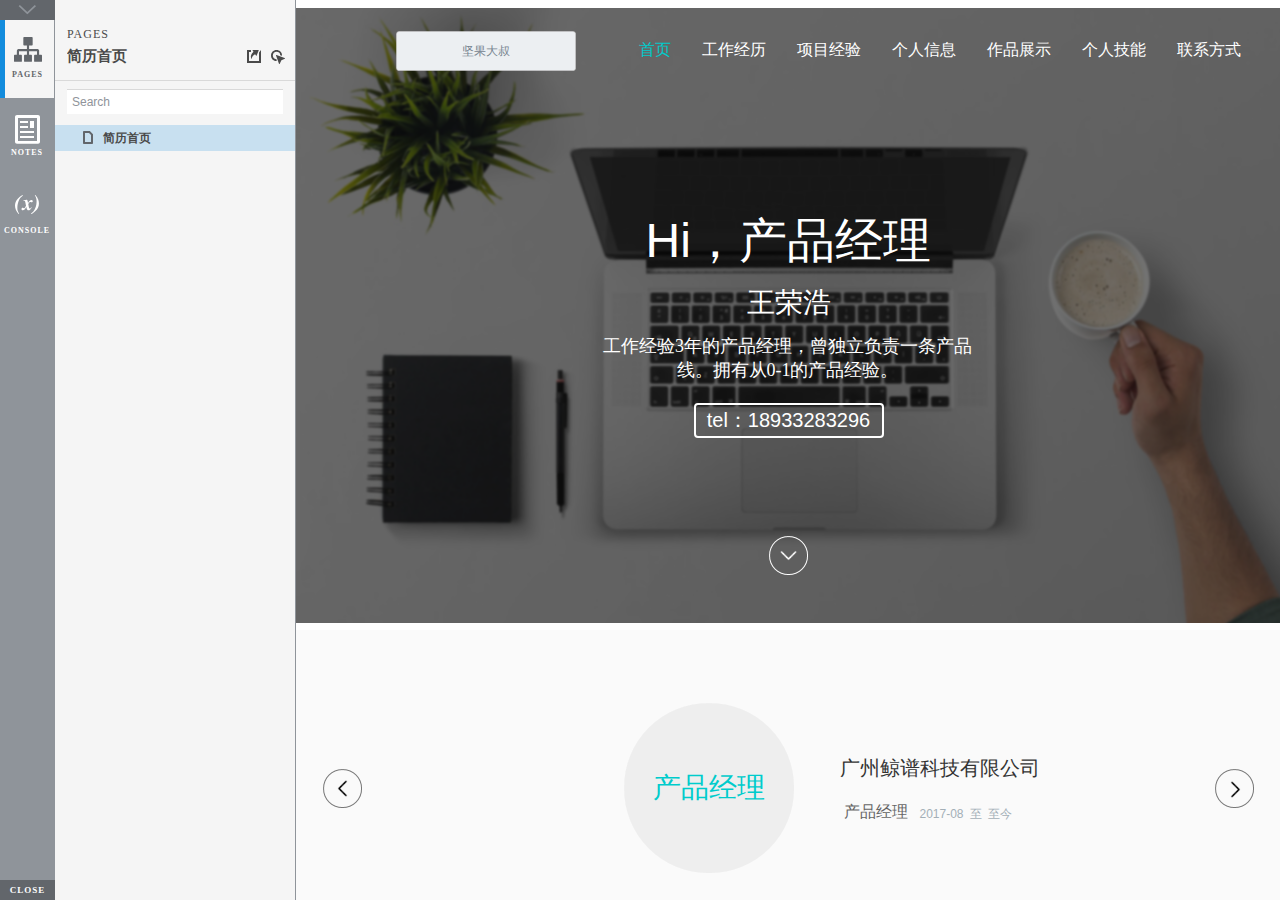
<file: resources/reload.html>
﻿<html>
	<head>
		<title></title>
	</head>
	<body>
	
	<script language="javascript">
	function getUrl() {
      var query = window.location.hash.substring(1);
      var vars = query.split("&&&");
      for (var i=0;i<vars.length;i++) {
        var url = vars[i];
        return decodeURI(url).replace("html%23","html#");
      } 
    }

    var rel = '../';
    var url = getUrl();
    if (url.indexOf(":") > 0 && url.indexOf(":") < 10) rel = '';
	self.location.href = rel + url;
	</script>
	
	</body>
</html>
</file>
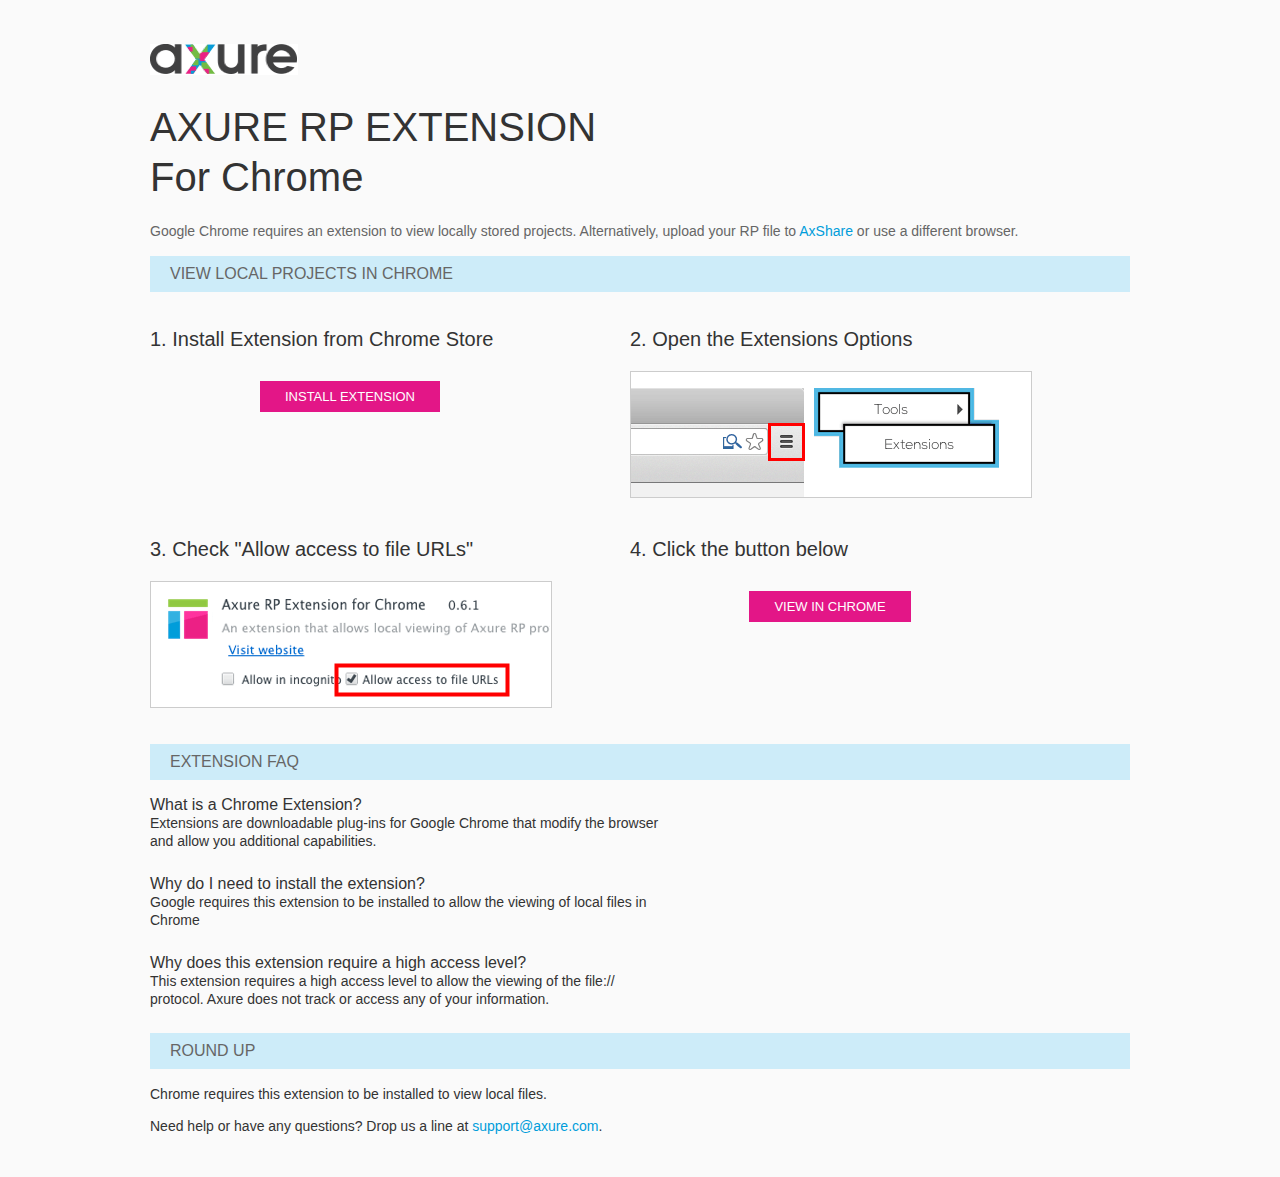
<file: resources/chrome/chrome.html>
<html>
<head>
    <title>Install the Axure RP Chrome Extension</title>
    <style type="text/css">
        *
        {
            font-family: Helvetica, Arial, sans-serif;
        }
        body
        {
            text-align: center;
            background-color: #fafafa;
        }
        p
        {
            font-size: 14px;
            line-height: 18px;
            color: #333333;
        }
        div.container
        {
            width: 980px;
            margin-left: auto;
            margin-right: auto;
            text-align: left;
        }
        a
        {
            text-decoration: none;
            color: #009dda;
        }
        .button
        {
            background: #E31687;
            font: normal 16px Arial, sans-serif;
            color: #FFFFFF;
            padding: 8px 25px 8px 25px;
            border: 0;
            display: inline-block;
            margin-top: 10px;
            text-transform: uppercase;
            font-size: 13px;
        }
        a:hover.button
        {
            opacity: .8;
        }
        div.left
        {
            width: 400px;
            float: left;
            margin-right: 80px;
        }
        div.right
        {
            width: 400px;
            float: left;
        }
        div.buttonContainer
        {
            text-align: center;
        }
        h1
        {
            font-size: 40px;
            color: #333333;
            line-height: 50px;
            margin-bottom: 20px;
            font-weight: normal;
        }
        h2
        {
            font-size: 38px;
            font-weight: normal;
            color: #08639C;
            text-align: center;
        }
        h3
        {
            font-size: 20px;
            color: #333333;
            font-weight: normal;
        }
        .heading
        {
            background-color: #cdecf9;
            height: 36px;
            line-height: 36px;
            padding-left: 20px;
            font-size: 16px;
            color: #666666;
        }
        span.faq
        {
            font-size: 16px;
            font-weight: normal;
            color: #333333;
            display: block;
        }
    </style>
</head>
<body>
    <div class="container">
        <br />
        <br />
        <img src="axure_logo.gif" alt="axure" />
        <br />
        <h1>
            AXURE RP EXTENSION<br />
            For Chrome</h1>
        <p style="font-size: 14px; color: #666666; margin-top: 10px;">
            Google Chrome requires an extension to view locally stored projects. Alternatively,
            upload your RP file to <a href="https://share.axure.com">AxShare</a> or use a different
            browser.</p>
        <h3 class="heading">
            VIEW LOCAL PROJECTS IN CHROME</h3>
        <div class="left">
            <h3>
                1. Install Extension from Chrome Store</h3>
            <div class="buttonContainer">
                <a class="button" href="https://chrome.google.com/webstore/detail/dogkpdfcklifaemcdfbildhcofnopogp"
                    target="_blank">Install Extension</a>
            </div>
        </div>
        <div class="right">
            <h3>
                2. Open the Extensions Options</h3>
            <img src="extensions_menu.gif" alt="extensions" />
        </div>
        <div style="clear: both; height: 20px;">
            &nbsp;</div>
        <div class="left">
            <h3>
                3. Check "Allow access to file URLs"</h3>
            <img src="allow_access.gif" alt="allow access" />
        </div>
        <div class="right">
            <h3>
                4. Click the button below</h3>
            <div class="buttonContainer">
                <a class="button" href="../../start.html">View in Chrome</a>
            </div>
        </div>
        <div style="clear: both; height: 20px;">
        </div>
        <h3 class="heading">
            EXTENSION FAQ</h3>
        <p>
            <span class="faq">What is a Chrome Extension?</span> Extensions are downloadable
            plug-ins for Google Chrome that modify the browser<br />
            and allow you additional capabilities.
        </p>
        <p style="margin-top: 25px;">
            <span class="faq">Why do I need to install the extension?</span> Google requires
            this extension to be installed to allow the viewing of local files in<br />
            Chrome
        </p>
        <p style="margin-top: 25px; margin-bottom: 25px;">
            <span class="faq">Why does this extension require a high access level?</span> This
            extension requires a high access level to allow the viewing of the file://<br />
            protocol. Axure does not track or access any of your information.
        </p>
        <h3 class="heading">
            ROUND UP</h3>
        <p>
            Chrome requires this extension to be installed to view local files.</p>
        <p>
            Need help or have any questions? Drop us a line at <a href="mailto:support@axure.com">
                support@axure.com</a>.
        </p>
        <div style="clear: both; height: 20px;">
        </div>
    </div>
</body>
</html>
</file>
<file: resources/css/default.css>
﻿body {
  font-family : Arial, Helvetica, Sans-Serif;
  background-color: #8f949a;
  overflow:hidden;
}
a {
  cursor: pointer;
}

input[type="radio"], input[type="checkbox"] {
    margin: 0px 9px 0px 0px;
    vertical-align: bottom;
}

input {
    -webkit-box-sizing: border-box;
    -moz-box-sizing: border-box;
    box-sizing: border-box;
}

#maximizePanelContainer {
  font-size: 4px;
  position:absolute;
  left: 0px;
  top: 0px;
  width: 55px;
  height: 20px;
  overflow: visible;
  z-index: 1000;
}
#maximizePanelOver {
    position: absolute;
    left: 0px;
    top: 0px;
    width: 55px;
    height: 20px;
}
.maximizePanel {
    position: absolute;
    left: 0px;
    top: 0px;
    width: 55px;
    height: 20px;
    background: #a2a2a2 url('../images/expand.png') no-repeat center center;
    background: url('../images/expand.svg') no-repeat center center, linear-gradient(rgba(200,200,200,.5),rgba(200,200,200,.5));
    cursor: pointer;
}

#interfaceControlFrameMinimizeContainer {
  position:absolute;
    top: 0px;
    left: 0px;
  font-size: 2px; /*for IE*/
  text-align: right;
  z-index: 100;
    height: 20px;
    width: 55px;
    background-color: #62666b;
}
#interfaceControlFrameMinimizeContainer a {
    display: inline-block;
    width: 55px;
    height: 20px;
    font-size: 2px;
    background: url('../images/close.png') no-repeat center center;
    background: url('../images/close.svg') no-repeat center center, linear-gradient(transparent,transparent);
    text-decoration: none;
}

.hashover #interfaceControlFrameMinimizeContainer a:hover {
    background: url('../images/close_hover.png') no-repeat center center;
    background: url('../images/close_hover.svg') no-repeat center center, linear-gradient(transparent,transparent);
}

#interfaceControlFrame {
    margin: 0px 0px 0px 55px;
}

#interfaceControlFrameCloseContainer {
    /*display: none;*/
    position:absolute;
    bottom: 0px;
    left: 0px;
    font-size: 9px;
    font-family: 'Trebuchet MS';
    font-weight: bold;
    letter-spacing: 1px;
    z-index: 100;
    width: 55px;
    background-color: #62666b;
    text-align: center;  
}
#interfaceControlFrameCloseContainer a {
    display: inline-block;
    width: 55px;
    color: #ffffff;
    padding: 5px 0px;
}

#interfaceControlFrameHeader li a {
    display: block;
    width: 54px;
    height: 78px;
    text-align: center;
    padding-top: 50px;
    outline: none;
    margin-right: 1px;
    text-decoration: none;
    color: #ffffff;
    white-space: nowrap;
    background-color: transparent;
    background-repeat: no-repeat;
    background-position: 50% 17px;
    box-sizing: border-box;
    -moz-box-sizing: border-box;
    -webkit-box-sizing: border-box;
    border-left: 4px solid transparent;
    border-right: 4px solid transparent;
}

.hashover #interfaceControlFrameHeader li a:hover {
    background-color: transparent;
    background-repeat: no-repeat;
    background-position: 50% 17px;
    color: #c2c2c2;
}

#interfaceControlFrameHeader li a.selected, #interfaceControlFrameHeader li a.selected:hover {
    background-color: #f5f5f5;
    background-repeat: no-repeat;
    background-position: 50% 17px;
    color: #62666b;
    border-left: 5px solid #138CDD;
}

#interfaceControlFrameHeaderContainer {
    float: left;
    overflow: visible;
    width: 55px;
    margin-left: -55px;
    margin-top: 20px;
}

#interfaceControlFrameHeader {
    position: relative;
    list-style: none;
    font-size: 8px;
    z-index: 50;
    font-family: 'Trebuchet MS';
    font-weight: bold;
    letter-spacing: 1px;
}

#interfaceControlFrameContainer {
    float: right;
    background-color: #f5f5f5;
    overflow: hidden;
    width: 100%;
}

#interfaceControlFrameLogoContainer {
  background-color: White;
  padding: 20px 10px 10px 10px;
  overflow: hidden;
}

#interfaceControlFrameLogoImageContainer {
  text-align: center;
}

#interfaceControlFrameLogoCaptionContainer {
  text-align: center;
  margin: 5px 10px 0px 10px;
  font-size: 12px;
  color: #4a4a4a;
}

#logoImage {
    width: 100%;
}

.emptyStateContainer {
    text-align: center;
    padding: 0px 10px;
    margin-top: 32px
}

.emptyStateTitle {
    margin: 0px 0px 9px 0px;
    font-weight: bold;
}

.emptyStateContent {
    line-height: 16px;
}

.dottedDivider {
    height: 2px;
    margin: 15px 0px 15px 0px;
    background: url('../images/divider.png') no-repeat center center;
    background: url('../images/divider.svg') no-repeat center center, linear-gradient(transparent,transparent);
}

.nondottedDivider {
    height: 2px;
    margin: 9px 0px 9px 0px;
}
</file>
<file: plugins/sitemap/styles/sitemap.css>
﻿
#sitemapHost {
    font-size: 12px;
    color:#4a4a4a;
    height: 100%;
}

#sitemapHostBtn a {
    background: url('images/sitemap_on.png');
    background: url('images/sitemap_on.svg'),linear-gradient(transparent, transparent);
}

.hashover #sitemapHostBtn a:hover {
    background: url('images/sitemap_hover.png');
    background: url('images/sitemap_hover.svg'),linear-gradient(transparent, transparent);
}

#sitemapHostBtn a.selected, #sitemapHostBtn a.selected:hover {
    background: url('images/sitemap_off.png');
    background: url('images/sitemap_off.svg'),linear-gradient(transparent, transparent);
}

#sitemapHost .pageButtonHeader {
    top: -27px;
}

#sitemapTreeContainer {
    overflow: auto;
    width: 100%;
    height: 100%;
    -webkit-overflow-scrolling: touch;
}

.sitemapTree {
    margin: 0px 0px 10px 0px;
    overflow:visible;
}

.sitemapTree ul {
    list-style-type: none;
    margin: 0px 0px 0px 0px;
    padding-left: 0px;
}

.sitemapPlusMinusLink 
{
}

.sitemapMinus 
{
	vertical-align:middle;
    background: url('images/minus.gif');
    background-repeat: no-repeat;
	margin-right: 3px;	
	margin-bottom: 1px;
    height:9px;
    width:9px;
    display:inline-block;
}

.sitemapPlus 
{
	vertical-align:middle;
    background: url('images/plus.gif');
    background-repeat: no-repeat;
	margin-right: 3px;	
	margin-bottom: 1px;
	height:9px;
    width:9px;
    display:inline-block;
}

.sitemapPageLink 
{
    margin-left: 0px;
}

.sitemapPageIcon 
{
	margin: 0px 0px -3px 4px;
    width: 16px;
    height: 16px;
    display: inline-block;
    background: url('images/page.png') no-repeat center center;
    background: url('images/page.svg') no-repeat center center, linear-gradient(transparent,transparent);
}

.sitemapFlowIcon
{
    background: url('images/flow.png') no-repeat center center;
    background: url('images/flow.svg') no-repeat center center, linear-gradient(transparent,transparent);
}

.sitemapFolderIcon
{
    background: url('images/folder_closed.png') no-repeat center center;
    background: url('images/folder_closed.svg') no-repeat center center, linear-gradient(transparent,transparent);
}

.sitemapFolderOpenIcon
{
    background: url('images/folder_open.png') no-repeat center center;
    background: url('images/folder_open.svg') no-repeat center center, linear-gradient(transparent,transparent);
}

.sitemapPageName 
{
    margin-left: 7px;
}

.sitemapNode 
{
    /*margin:4px 0px 4px 0px;*/
    white-space:nowrap;
}

.sitemapPageLinkContainer {
    /*display: inline-block;*/
    margin-left: 0px;
    padding: 4px 0px 4px 0px;
}
/*
.sitemapNode div
{
	padding-top: 1px; 
	padding-bottom: 3px;
    padding-left: 20px;
	height: 14px;
}
*/

.sitemapExpandableNode 
{
	margin-left: 0px;
}

.sitemapHighlight 
{
    /*display: inline-block;*/
	background-color : #C8E0F0;
    font-weight: bold;
}

.sitemapGreyedName
{
	color: #AAA;
}


.pluginNameHeader
{
    font-family: 'Trebuchet MS';
	font-size: 12px;
    letter-spacing: 1px;
	/*font-weight: bold;*/
	white-space: nowrap;
    margin-bottom: 5px;
}

.pageNameHeader
{
    font-family: 'Trebuchet MS';
    /*display: inline-block;*/
    /*float: left;*/
	font-size: 15px;
	font-weight: bold;
	/*height: 23px;*/
    padding-right: 77px;
	white-space: nowrap;
    overflow: hidden;
    text-overflow: ellipsis;
}

.pageButtonHeader
{
    float: right;
    position: relative;
    /*width: 72px;*/
	height: 24px;
    top: -22px;
    margin-bottom: -24px;
}

.sitemapHeader
{
    padding-top: 27px;
    border-bottom: 1px solid #d9d9d9;
    min-width: 110px;
}

.sitemapToolbar {
    margin: 0px 5px 14px 12px;
}

.sitemapToolbarButton
{
    float: left;
    width: 22px;
    height: 22px;
    border: 1px solid transparent;
}

#linksButton {
    background: url('images/share.png') no-repeat center center;
    background: url('images/share.svg') no-repeat center center, linear-gradient(transparent,transparent);
}

#linksButton:hover {
    background: url('images/share_hover.png') no-repeat center center;
    background: url('images/share_hover.svg') no-repeat center center, linear-gradient(transparent,transparent);
}

#linksButton.sitemapToolbarButtonSelected, .hashover #linksButton.sitemapToolbarButtonSelected:hover {
    background: url('images/share_on.png') no-repeat center center;
    background: url('images/share_on.svg') no-repeat center center, linear-gradient(transparent,transparent);
}

#adaptiveButton {
    background: url('images/views.png') no-repeat center center;
    background: url('images/views.svg') no-repeat center center, linear-gradient(transparent,transparent);
}

#adaptiveButton:hover {
    background: url('images/views_hover.png') no-repeat center center;
    background: url('images/views_hover.svg') no-repeat center center, linear-gradient(transparent,transparent);
}

#adaptiveButton.sitemapToolbarButtonSelected, #adaptiveButton.sitemapToolbarButtonSelected:hover {
    background: url('images/views_on.png') no-repeat center center;
    background: url('images/views_on.svg') no-repeat center center, linear-gradient(transparent,transparent);
}

#highlightInteractiveButton {
    background: url('images/hotspots.png') no-repeat center center;
    background: url('images/hotspots.svg') no-repeat center center, linear-gradient(transparent,transparent);
    margin-top: 1px;
}

#highlightInteractiveButton:hover {
    background: url('images/hotspots_hover.png') no-repeat center center;
    background: url('images/hotspots_hover.svg') no-repeat center center, linear-gradient(transparent,transparent);
}

#highlightInteractiveButton.sitemapToolbarButtonSelected, #highlightInteractiveButton.sitemapToolbarButtonSelected:hover {
    background: url('images/hotspots_on.png') no-repeat center center;
    background: url('images/hotspots_on.svg') no-repeat center center, linear-gradient(transparent,transparent);
}

/*#variablesButton {
    background: url('images/229_variables_16.png') no-repeat center center;
}*/

#searchButton {
    background: url('images/232_search_16.png') no-repeat center center;
}

.sitemapLinkContainer
{
	margin-top: 8px;
	padding-right: 5px;
	/*font-size: 12px;*/
}

.sitemapLinkField 
{
	width: 100%;
	font-size: 12px;
	margin-top: 3px;
    padding: 5px;
}

.sitemapRadioSelected {
    font-weight: bold;
}

.sitemapOptionContainer
{
	margin-top: 8px;
	padding-right: 5px;
	/*font-size: 12px;*/
}

#sitemapOptionsDiv
{
	margin-top: 10px;
	/*margin-left: 16px;*/
}

#viewSelectDiv
{
    padding: 2px 0px 0px 0px;
	/*margin-left: 5px;*/
}

#viewSelect
{
	width: 70%;
}

.sitemapUrlOption
{
	padding-bottom: 8px;
}

.optionLabel
{
	font-size: 12px;
}

.sitemapPopupContainer
{
    display: none;
    position: absolute;
	background-color: #F4F4F4;
	border: 1px solid #B9B9B9;
	padding: 5px 5px 5px 5px;
	margin: 5px 0px 0px 5px;
    z-index: 1;
}

#sitemapLinksContainer {
    border-top: 1px solid #d9d9d9;
    padding: 10px;
    margin-left: 0px;
    /*line-height: 18px;*/
}

#adaptiveViewsContainer {
    border-top: 1px solid #d9d9d9;
    padding: 10px;
    margin-left: 0px;
    line-height: 18px;
}

.adaptiveViewOption
{
	padding: 2px;
}

.adaptiveViewOption:hover
{ 
	background-color: rgb(204,235,248);
	cursor: pointer;
}

.currentAdaptiveView {
    font-weight: bold;
}

.adaptiveCheckboxDiv {
	height: 15px;
	width: 15px;
	float: left;
}

.checkedAdaptive {
	background: url('images/adaptivecheck.png') no-repeat center center;
}

/*#variablesContainer 
{
	max-height: 350px;
	overflow: auto;
}*/

/*#variablesClearLink 
{
	color: #069;
	left: 5px;
}*/

#searchDiv {
    padding: 8px 12px 11px 12px;
}

#searchBox {
    width: 100%;
    border: none;
    border-top: 1px solid #d9d9d9;
    /*border-bottom: 1px solid #d9d9d9;*/
    padding: 5px;
    font-size: 12px;
}

.searchBoxHint 
{
	color: #8f949a;
	/*font-style: italic;*/
}

#sitemapLinksPageName
{
	font-weight: bold;
}

#sitemapOptionsHeader
{
	font-weight: bold;
}
</file>
<file: plugins/page_notes/styles/page_notes.css>
﻿#pageNotesHost {
    font-size: 12px;
    color:#4a4a4a;
    height: 100%;
}

#pageNotesHostBtn a {
    background: url('images/notes_on.png');
    background: url('images/notes_on.svg'),linear-gradient(transparent, transparent);
}

.hashover #pageNotesHostBtn a:hover {
    background: url('images/notes_hover.png');
    background: url('images/notes_hover.svg'),linear-gradient(transparent, transparent);
}

#pageNotesHostBtn a.selected, #pageNotesHostBtn a.selected:hover {
    background: url('images/notes_off.png');
    background: url('images/notes_off.svg'),linear-gradient(transparent, transparent);
}

#footnotesButton {
    background: url('images/footnotes.png') no-repeat center center;
    background: url('images/footnotes.svg') no-repeat center center,linear-gradient(transparent, transparent);
}

#footnotesButton:hover {
    background: url('images/footnotes_hover.png') no-repeat center center;
    background: url('images/footnotes_hover.svg') no-repeat center center,linear-gradient(transparent, transparent);
}

#footnotesButton.sitemapToolbarButtonSelected, #footnotesButton.sitemapToolbarButtonSelected:hover {
    background: url('images/footnotes_on.png') no-repeat center center;
    background: url('images/footnotes_on.svg') no-repeat center center,linear-gradient(transparent, transparent);
}

.nextPageButton {
    background: url('images/forward.png') no-repeat center center;
    background: url('images/forward.svg') no-repeat center center,linear-gradient(transparent, transparent);    
}

.nextPageButton:hover {
    background: url('images/forward_hover.png') no-repeat center center;
    background: url('images/forward_hover.svg') no-repeat center center,linear-gradient(transparent, transparent);    
}

.prevPageButton {
    background: url('images/back.png') no-repeat center center;
    background: url('images/back.svg') no-repeat center center,linear-gradient(transparent, transparent);    
}

.prevPageButton:hover {
    background: url('images/back_hover.png') no-repeat center center;
    background: url('images/back_hover.svg') no-repeat center center,linear-gradient(transparent, transparent);    
}

#pageNotesScrollContainer 
{
    overflow: auto;
    width: 100%;
    /*height: 100%;*/
    -webkit-overflow-scrolling: touch;
}    

#pageNotesContainer 
{
    /*padding: 10px 10px 10px 12px;*/
}

#pageNotesContent 
{
	overflow: visible;
}

.pageNoteContainer 
{
    padding: 10px;
}

.pageNoteName 
{
    font-family: 'Trebuchet MS';
	font-size: 14px;
    font-weight: bold;
	margin-bottom: 5px;
	/*text-decoration: underline;*/
	white-space: nowrap;
}

.pageNote 
{
    line-height: 21px;
	/*margin-bottom: 20px;*/
}

.widgetNoteContainer {
    padding: 10px;
    border-bottom: 1px solid transparent;
    border-top: 1px solid transparent;
    cursor: pointer;
}

.widgetNoteContainerSelected {
    background-color: white;
    border-bottom: 1px solid #c2c2c2;
    border-top: 1px solid #c2c2c2;
}

/*.widgetNoteContainer:hover {
    background-color: white;
    //border-bottom: 1px solid #c2c2c2;
    //border-top: 1px solid #c2c2c2;
}*/

.widgetNoteFootnote {
    display: inline-block;
    /*vertical-align: top;
    margin: 2px 5px 10px 0px;
    padding: 1px 6px;
    font-size: 10px;
    color: #ffffff;
    background-color: #0a6cd6;*/
    width: 13px;
    height: 12px;
    padding-top: 1px;
    text-align: center;
    background-color: #138CDD;
    /*-moz-box-shadow: 1px 1px 3px #aaa;
    -webkit-box-shadow: 1px 1px 3px #aaa;
    box-shadow: 1px 1px 3px #aaa;*/
    font-size: 0px;
    margin-right: 8px;
}

div.annnoteline {
    display: inline-block;
    width: 9px;
    height: 1px;
    border-bottom: 1px solid white;
    margin-top: 1px;
}

.widgetNoteLabel {
    display: inline-block;
    vertical-align: top;
    font-family: 'Trebuchet MS';
	font-size: 14px;
    font-weight: bold;
	margin-bottom: 5px;    
}

.noteLink {
    text-decoration: inherit;
    color: inherit;
}

.noteLink:hover {
    background-color: white;
}
</file>
<file: plugins/recordplay/styles/recordplay.css>
﻿#recordPlayHost {
    font-size: 12px;
    color:#333;
    height: 100%;
}


#recordPlayContainer 
{
    overflow: auto;
    width: 100%;
    height: 100%;
    padding: 10px 10px 10px 10px;
}

#recordPlayToolbar 
{
	margin: 5px 5px 5px 5px;
    height: 22px;
}

#recordPlayToolbar .recordPlayButton
{
    float: left;
    width: 22px;
    height: 22px;
    border: 1px solid transparent;
}

#recordPlayToolbar .recordPlayButton:hover
{
    border: 1px solid rgb(0,157,217);
    background-color : rgb(166,221,242);
}

#recordPlayToolbar .recordPlayButton:active
{
    border: 1px solid rgb(0,157,217);
    background-color : rgb(204,235,248);
}

#recordPlayToolbar .recordPlayButtonSelected {
    border: 1px solid rgb(0,157,217);
    background-color : rgb(204,235,248);    
}

#recordButton {
    background: url('../../sitemap/styles/images/233_hyperlink_16.png') no-repeat center center;
}

#playButton {
    background: url('../../sitemap/styles/images/225_responsive_16.png') no-repeat center center;
}

#stopButton {
    background: url('../../sitemap/styles/images/228_togglenotes_16.png') no-repeat center center;
}

#deleteButton {
    background: url('../../sitemap/styles/images/231_event_16.png') no-repeat center center;
}

#recordNameHeader
{
    /* yeah??*/
	font-size: 13px;
	font-weight: bold;
	height: 23px;
	white-space: nowrap;
}

#recordPlayContent 
{
    /* yeah??*/
	overflow: visible;
}

.recordPlayName 
{
	font-size: 12px;
	margin-bottom: 5px;
	text-decoration: underline;
	white-space: nowrap;
}

.recordPlay 
{
	margin-bottom: 10px;
}
</file>
<file: plugins/debug/styles/debug.css>
﻿#debugHost {
    font-size: 12px;
    color:#4a4a4a;
    height: 100%;
}

#debugHostBtn a {
    background: url('images/variables_on.png');
    background: url('images/variables_on.svg'),linear-gradient(transparent, transparent);
}

.hashover #debugHostBtn a:hover {
    background: url('images/variables_hover.png');
    background: url('images/variables_hover.svg'),linear-gradient(transparent, transparent);
}

#debugHostBtn a.selected, #debugHostBtn a.selected:hover {
    background: url('images/variables_off.png');
    background: url('images/variables_off.svg'),linear-gradient(transparent, transparent);
}

#debugHeader .pageNameHeader {
    padding-right: 0px;
}

#variablesClearLink {
    display: inline-block;
    margin-bottom: 15px;
}

#variablesClearLink:hover {
    color: #0a6cd6;
}

#traceClearLink {
    display: inline-block;
    margin-bottom: 15px;
}

#traceClearLink:hover {
    color: #0a6cd6;
}

#debugScrollContainer 
{
    overflow: auto;
    width: 100%;
    height: 100%;
    -webkit-overflow-scrolling: touch;
}

#debugContainer {
        padding: 10px 10px 10px 10px;
}

.variableName
{
	font-weight: bold;
}

.variableDiv
{
    margin-bottom: 20px;
    line-height: 16px;

}

#variablesContainer {
    padding-bottom: 5px;
    /*overflow: auto;*/
}

#traceContainer {
    padding-top: 15px;
    /*padding: 0px 10px 10px 10px;*/
}

.debugToolbarButton 
{
	font-size: 1em;
	color: #069;
}

.axEventBlock {
    display: inline-block;
    width: 100%;
    margin: 5px 0px 5px 0px;
    line-height: 21px;
}

/*a.axEventBlock:hover {
    background-color: #069;
    color: white;
}*/

.axTime {
    margin: 0px 0px 0px 0px;
    font-size: 11px;
    color: #b1b3b5;
}

.axLabel {
    margin: 0px 0px 5px 0px;
    font-family: 'Trebuchet MS';
    font-size: 14px;
    font-weight: bold;
}

.lastAxEvent {
    margin-bottom: 10px;
    border-bottom: 1px solid #c2c2c2;
    padding-bottom: 10px;
}

.axEvent {
    margin: 0px 0px 5px 0px;
    font-weight: bold;
}

.axCase {
    margin: 0px 0px 5px 8px;
    font-style: italic;
}

.axAction {
    margin: 0px 0px 5px 13px;
}

#traceEmptyState.emptyStateContainer {
    margin-top: 0px;
}

.debugLinksContainer {
    text-align: right;
}
</file>
<file: resources/css/axure_rp_page.css>
﻿/* so the window resize fires within a frame in IE7 */
html, body {
    height: 100%;
}

a {
    color: inherit;
}

p {
    margin: 0px;
    text-rendering: optimizeLegibility;
    font-feature-settings: "kern" 1;
    -webkit-font-feature-settings: "kern";
    -moz-font-feature-settings: "kern";
    -moz-font-feature-settings: "kern=1";
    font-kerning: normal;
}

iframe {
    background: #FFFFFF;
}

/* to match IE with C, FF */
input {
    padding: 1px 0px 1px 0px;
    box-sizing: border-box;
    -moz-box-sizing: border-box;
}

textarea {
    margin: 0px;
    box-sizing: border-box;
    -moz-box-sizing: border-box;
}

div.intcases {
    font-family: arial; 
    font-size: 12px;
    text-align:left; 
    border:1px solid #AAA; 
    background:#FFF none repeat scroll 0% 0%; 
    z-index:9999; 
    visibility:hidden; 
    position:absolute;
    padding: 0px;
    border-radius: 3px;
    white-space: nowrap;
}

div.intcaselink {
    cursor: pointer;
    padding: 3px 8px 3px 8px;
    margin: 5px;
    background:#EEE none repeat scroll 0% 0%; 
    border:1px solid #AAA;
    border-radius: 3px;
}

div.refpageimage {
    position: absolute;
    left: 0px;
    top: 0px;
    font-size: 0px;
    width: 16px;
    height: 16px;
    cursor: pointer;
    background-image: url(images/newwindow.gif);
    background-repeat: no-repeat;
}

div.annnoteimage {
    position: absolute;
    left: 0px;
    top: 0px;
    font-size: 0px;
    /*width: 16px;
    height: 12px;*/
    cursor: help;
    /*background-image: url(images/note.gif);*/
    /*background-repeat: no-repeat;*/
    width: 13px;
    height: 12px;
    padding-top: 1px;
    text-align: center;
    background-color: #138CDD;
    -moz-box-shadow: 1px 1px 3px #aaa;
    -webkit-box-shadow: 1px 1px 3px #aaa;
    box-shadow: 1px 1px 3px #aaa;
}

div.annnoteline {
    display: inline-block;
    width: 9px;
    height: 1px;
    border-bottom: 1px solid white;
    margin-top: 1px;
}

div.annnotelabel {
    position: absolute;
    left: 0px;
    top: 0px;
    font-family: Helvetica,Arial;
    font-size: 10px;
    /*border: 1px solid rgb(166,221,242);*/
    cursor: help;
    /*background:rgb(0,157,217) none repeat scroll 0% 0%;*/ 
    padding: 1px 3px 1px 3px;
    white-space: nowrap;
    color: white;
    
    background-color: #138CDD;
    -moz-box-shadow: 1px 1px 3px #aaa;
    -webkit-box-shadow: 1px 1px 3px #aaa;
    box-shadow: 1px 1px 3px #aaa;
}

.annotation {
    font-size: 12px;
    padding-left: 2px;
    margin-bottom: 5px;
}

.annotationName {
    /*font-size: 13px;
    font-weight: bold;
    margin-bottom: 3px;
    white-space: nowrap;*/

    font-family: 'Trebuchet MS';
    font-size: 14px;
    font-weight: bold;
    margin-bottom: 5px;
    white-space: nowrap;
}

.annotationValue {
    font-family: Arial, Helvetica, Sans-Serif;
    font-size: 12px;
    color: #4a4a4a;
    line-height: 21px;
    margin-bottom: 20px;
}

.noteLink {
    text-decoration: inherit;
    color: inherit;
}

.noteLink:hover {
    background-color: white;
}

/* this is a fix for the issue where dialogs jump around and takes the text-align from the body */
.dialogFix {
    position:absolute;
    text-align:left;
    border: 1px solid #8f949a;
}


@keyframes pulsate {
  from {
    box-shadow: 0 0 10px #15d6ba;
  }
  to {
    box-shadow: 0 0 20px #15d6ba;
  }
}

@-webkit-keyframes pulsate {
  from {
    -webkit-box-shadow: 0 0 10px #15d6ba;
    box-shadow: 0 0 10px #15d6ba;
  }
  to {
    -webkit-box-shadow: 0 0 20px #15d6ba;
    box-shadow: 0 0 20px #15d6ba;
  }
}
 
@-moz-keyframes pulsate {
  from {
    -moz-box-shadow: 0 0 10px #15d6ba;
    box-shadow: 0 0 10px #15d6ba;
  }
  to {
    -moz-box-shadow: 0 0 20px #15d6ba;
    box-shadow: 0 0 20px #15d6ba;
  }
}

.legacyPulsateBorder {
    /*border: 5px solid #15d6ba;
    margin: -5px;*/
    -moz-box-shadow: 0 0 10px 3px #15d6ba;
    box-shadow: 0 0 10px 3px #15d6ba;
}

.pulsateBorder {
  animation-name: pulsate;
  animation-timing-function: ease-in-out;
  animation-duration: 0.9s;
  animation-iteration-count: infinite;
  animation-direction: alternate;
  
  -webkit-animation-name: pulsate;
  -webkit-animation-timing-function: ease-in-out;
  -webkit-animation-duration: 0.9s;
  -webkit-animation-iteration-count: infinite;
  -webkit-animation-direction: alternate;

  -moz-animation-name: pulsate;
  -moz-animation-timing-function: ease-in-out;
  -moz-animation-duration: 0.9s;
  -moz-animation-iteration-count: infinite;
  -moz-animation-direction: alternate;
}

.ax_default_hidden, .ax_default_unplaced{
    display: none;
    visibility: hidden;
}

.widgetNoteSelected {
    -moz-box-shadow: 0 0 10px 3px #138CDD;
    box-shadow: 0 0 10px 3px #138CDD;
    /*-moz-box-shadow: 0 0 20px #3915d6;
    box-shadow: 0 0 20px #3915d6;*/
    /*border: 3px solid #3915d6;*/
    /*margin: -3px;*/
}


.singleImg {
    display: none;
    visibility: hidden;
}
</file>
<file: data/styles.css>
﻿.ax_default {
  font-family:'微软雅黑';
  font-weight:401;
  font-style:normal;
  font-size:13px;
  color:#333333;
  text-align:center;
  line-height:normal;
}
.box_1 {
  font-family:'微软雅黑';
}
.ellipse {
  font-family:'微软雅黑';
}
.axure_-___ {
  font-family:'微软雅黑 Regular', '微软雅黑';
  font-size:14px;
  color:#526069;
  text-align:left;
}
.axure_-___1 {
  font-family:'微软雅黑 Regular', '微软雅黑';
  font-size:12px;
  color:#76838F;
  text-align:left;
}
.box_11 {
  font-family:'微软雅黑 Regular', '微软雅黑';
}
.image {
  font-family:'微软雅黑 Regular', '微软雅黑';
}
._形状 {
  font-family:'微软雅黑';
}
._图片 {
  font-family:'微软雅黑';
}
._文本链接 {
  color:#0000FF;
}
._鼠标悬停文本链接时 {
}
._鼠标按下文本链接时 {
}
.primary_button {
  color:#FFFFFF;
}
._一级标题 {
  font-family:'微软雅黑';
  font-weight:bold;
  font-size:32px;
  text-align:left;
}
._二级标题 {
  font-family:'微软雅黑';
  font-weight:bold;
  font-size:24px;
  text-align:left;
}
._三级标题 {
  font-family:'微软雅黑';
  font-weight:bold;
  font-size:18px;
  text-align:left;
}
._四级标题 {
  font-family:'微软雅黑';
  font-weight:bold;
  font-size:14px;
  text-align:left;
}
._五级标题 {
  font-family:'微软雅黑';
  font-weight:bold;
  text-align:left;
}
._六级标题 {
  font-family:'微软雅黑';
  font-weight:bold;
  font-size:10px;
  text-align:left;
}
.label {
  font-family:'微软雅黑 Regular', '微软雅黑';
  font-size:14px;
  text-align:left;
}
.label1 {
  font-family:'微软雅黑';
  font-size:14px;
  text-align:left;
}
._文本段落 {
  font-family:'微软雅黑';
  text-align:left;
}
.line {
  font-family:'微软雅黑';
}
.connector {
  font-family:'微软雅黑';
  font-weight:normal;
  font-style:normal;
  font-size:13px;
  color:#333333;
  text-align:center;
  line-height:normal;
}
.box_2 {
  font-family:'微软雅黑';
}
.box_3 {
  font-family:'微软雅黑';
}
.flow_shape {
  font-family:'微软雅黑';
}
._形状1 {
  font-family:'微软雅黑 Regular', '微软雅黑';
}
.axure_-___2 {
  font-family:'微软雅黑 Regular', '微软雅黑';
  font-size:12px;
  color:#A3AFB7;
  text-align:left;
}
.shape {
}
</file>
<file: files/简历首页/styles.css>
﻿body {
  margin:0px;
  background-image:none;
  position:static;
  left:auto;
  width:1163px;
  margin-left:0;
  margin-right:0;
  text-align:left;
}
#base {
  position:absolute;
  z-index:0;
}
#u0 {
  position:fixed;
  left:0px;
  top:0px;
  width:1097px;
  height:60px;
  overflow:hidden;
  visibility:hidden;
}
#u0_state0 {
  position:absolute;
  left:0px;
  top:0px;
  width:1097px;
  height:60px;
  -ms-overflow-x:hidden;
  overflow-x:hidden;
  -ms-overflow-y:hidden;
  overflow-y:hidden;
  background-color:rgba(255, 255, 255, 1);
  background-image:none;
}
#u0_state0_content {
  position:absolute;
  left:0px;
  top:0px;
  width:1px;
  height:1px;
}
#u1_div {
  position:absolute;
  left:0px;
  top:0px;
  width:1000px;
  height:60px;
  background:inherit;
  background-color:rgba(255, 255, 255, 1);
  box-sizing:border-box;
  border-width:1px;
  border-style:solid;
  border-color:rgba(228, 228, 228, 1);
  border-left:0px;
  border-top:0px;
  border-right:0px;
  border-radius:0px;
  border-top-left-radius:0px;
  border-top-right-radius:0px;
  border-bottom-right-radius:0px;
  border-bottom-left-radius:0px;
  -moz-box-shadow:0px 1px 3px rgba(215, 215, 215, 0.498039215686275);
  -webkit-box-shadow:0px 1px 3px rgba(215, 215, 215, 0.498039215686275);
  box-shadow:0px 1px 3px rgba(215, 215, 215, 0.498039215686275);
}
#u1 {
  position:absolute;
  left:0px;
  top:0px;
  width:1000px;
  height:60px;
}
#u2 {
  position:absolute;
  left:2px;
  top:22px;
  width:996px;
  visibility:hidden;
  word-wrap:break-word;
}
#u3 {
  position:absolute;
  left:470px;
  top:19px;
}
#u3_state0 {
  position:relative;
  left:0px;
  top:0px;
  background-image:none;
}
#u3_state0_content {
  position:absolute;
  left:0px;
  top:0px;
  width:1px;
  height:1px;
}
#u4_div {
  position:absolute;
  left:0px;
  top:0px;
  width:65px;
  height:21px;
  background:inherit;
  background-color:rgba(255, 255, 255, 0);
  border:none;
  border-radius:0px;
  -moz-box-shadow:none;
  -webkit-box-shadow:none;
  box-shadow:none;
  font-family:'微软雅黑';
  font-weight:402;
  font-style:normal;
  font-size:16px;
  color:#76838F;
}
#u4 {
  position:absolute;
  left:63px;
  top:0px;
  width:65px;
  height:21px;
  font-family:'微软雅黑';
  font-weight:402;
  font-style:normal;
  font-size:16px;
  color:#76838F;
}
#u4_div.mouseOver {
  position:absolute;
  left:0px;
  top:0px;
  width:65px;
  height:21px;
  background:inherit;
  background-color:rgba(255, 255, 255, 0);
  border:none;
  border-radius:0px;
  -moz-box-shadow:none;
  -webkit-box-shadow:none;
  box-shadow:none;
  font-family:'微软雅黑';
  font-weight:402;
  font-style:normal;
  font-size:16px;
  color:#76838F;
}
#u4.mouseOver {
}
#u4_div.selected {
  position:absolute;
  left:0px;
  top:0px;
  width:65px;
  height:21px;
  background:inherit;
  background-color:rgba(255, 255, 255, 0);
  border:none;
  border-radius:0px;
  -moz-box-shadow:none;
  -webkit-box-shadow:none;
  box-shadow:none;
  font-family:'微软雅黑';
  font-weight:402;
  font-style:normal;
  font-size:16px;
  color:#76838F;
}
#u4.selected {
}
#u5 {
  position:absolute;
  left:0px;
  top:0px;
  width:65px;
  white-space:nowrap;
}
#u6_div {
  position:absolute;
  left:0px;
  top:0px;
  width:65px;
  height:21px;
  background:inherit;
  background-color:rgba(255, 255, 255, 0);
  border:none;
  border-radius:0px;
  -moz-box-shadow:none;
  -webkit-box-shadow:none;
  box-shadow:none;
  font-family:'微软雅黑';
  font-weight:402;
  font-style:normal;
  font-size:16px;
  color:#76838F;
}
#u6 {
  position:absolute;
  left:158px;
  top:0px;
  width:65px;
  height:21px;
  font-family:'微软雅黑';
  font-weight:402;
  font-style:normal;
  font-size:16px;
  color:#76838F;
}
#u6_div.mouseOver {
  position:absolute;
  left:0px;
  top:0px;
  width:65px;
  height:21px;
  background:inherit;
  background-color:rgba(255, 255, 255, 0);
  border:none;
  border-radius:0px;
  -moz-box-shadow:none;
  -webkit-box-shadow:none;
  box-shadow:none;
  font-family:'微软雅黑';
  font-weight:402;
  font-style:normal;
  font-size:16px;
  color:#76838F;
}
#u6.mouseOver {
}
#u6_div.selected {
  position:absolute;
  left:0px;
  top:0px;
  width:65px;
  height:21px;
  background:inherit;
  background-color:rgba(255, 255, 255, 0);
  border:none;
  border-radius:0px;
  -moz-box-shadow:none;
  -webkit-box-shadow:none;
  box-shadow:none;
  font-family:'微软雅黑';
  font-weight:402;
  font-style:normal;
  font-size:16px;
  color:#76838F;
}
#u6.selected {
}
#u7 {
  position:absolute;
  left:0px;
  top:0px;
  width:65px;
  white-space:nowrap;
}
#u8_div {
  position:absolute;
  left:0px;
  top:0px;
  width:65px;
  height:21px;
  background:inherit;
  background-color:rgba(255, 255, 255, 0);
  border:none;
  border-radius:0px;
  -moz-box-shadow:none;
  -webkit-box-shadow:none;
  box-shadow:none;
  font-family:'微软雅黑';
  font-weight:402;
  font-style:normal;
  font-size:16px;
  color:#76838F;
}
#u8 {
  position:absolute;
  left:253px;
  top:0px;
  width:65px;
  height:21px;
  font-family:'微软雅黑';
  font-weight:402;
  font-style:normal;
  font-size:16px;
  color:#76838F;
}
#u8_div.mouseOver {
  position:absolute;
  left:0px;
  top:0px;
  width:65px;
  height:21px;
  background:inherit;
  background-color:rgba(255, 255, 255, 0);
  border:none;
  border-radius:0px;
  -moz-box-shadow:none;
  -webkit-box-shadow:none;
  box-shadow:none;
  font-family:'微软雅黑';
  font-weight:402;
  font-style:normal;
  font-size:16px;
  color:#76838F;
}
#u8.mouseOver {
}
#u8_div.selected {
  position:absolute;
  left:0px;
  top:0px;
  width:65px;
  height:21px;
  background:inherit;
  background-color:rgba(255, 255, 255, 0);
  border:none;
  border-radius:0px;
  -moz-box-shadow:none;
  -webkit-box-shadow:none;
  box-shadow:none;
  font-family:'微软雅黑';
  font-weight:402;
  font-style:normal;
  font-size:16px;
  color:#76838F;
}
#u8.selected {
}
#u9 {
  position:absolute;
  left:0px;
  top:0px;
  width:65px;
  white-space:nowrap;
}
#u10_div {
  position:absolute;
  left:0px;
  top:0px;
  width:65px;
  height:21px;
  background:inherit;
  background-color:rgba(255, 255, 255, 0);
  border:none;
  border-radius:0px;
  -moz-box-shadow:none;
  -webkit-box-shadow:none;
  box-shadow:none;
  font-family:'微软雅黑';
  font-weight:402;
  font-style:normal;
  font-size:16px;
  color:#76838F;
}
#u10 {
  position:absolute;
  left:453px;
  top:0px;
  width:65px;
  height:21px;
  font-family:'微软雅黑';
  font-weight:402;
  font-style:normal;
  font-size:16px;
  color:#76838F;
}
#u10_div.mouseOver {
  position:absolute;
  left:0px;
  top:0px;
  width:65px;
  height:21px;
  background:inherit;
  background-color:rgba(255, 255, 255, 0);
  border:none;
  border-radius:0px;
  -moz-box-shadow:none;
  -webkit-box-shadow:none;
  box-shadow:none;
  font-family:'微软雅黑';
  font-weight:402;
  font-style:normal;
  font-size:16px;
  color:#76838F;
}
#u10.mouseOver {
}
#u10_div.selected {
  position:absolute;
  left:0px;
  top:0px;
  width:65px;
  height:21px;
  background:inherit;
  background-color:rgba(255, 255, 255, 0);
  border:none;
  border-radius:0px;
  -moz-box-shadow:none;
  -webkit-box-shadow:none;
  box-shadow:none;
  font-family:'微软雅黑';
  font-weight:402;
  font-style:normal;
  font-size:16px;
  color:#76838F;
}
#u10.selected {
}
#u11 {
  position:absolute;
  left:0px;
  top:0px;
  width:65px;
  white-space:nowrap;
}
#u12_div {
  position:absolute;
  left:0px;
  top:0px;
  width:65px;
  height:21px;
  background:inherit;
  background-color:rgba(255, 255, 255, 0);
  border:none;
  border-radius:0px;
  -moz-box-shadow:none;
  -webkit-box-shadow:none;
  box-shadow:none;
  font-family:'微软雅黑';
  font-weight:402;
  font-style:normal;
  font-size:16px;
  color:#76838F;
}
#u12 {
  position:absolute;
  left:548px;
  top:0px;
  width:65px;
  height:21px;
  font-family:'微软雅黑';
  font-weight:402;
  font-style:normal;
  font-size:16px;
  color:#76838F;
}
#u12_div.mouseOver {
  position:absolute;
  left:0px;
  top:0px;
  width:65px;
  height:21px;
  background:inherit;
  background-color:rgba(255, 255, 255, 0);
  border:none;
  border-radius:0px;
  -moz-box-shadow:none;
  -webkit-box-shadow:none;
  box-shadow:none;
  font-family:'微软雅黑';
  font-weight:402;
  font-style:normal;
  font-size:16px;
  color:#76838F;
}
#u12.mouseOver {
}
#u12_div.selected {
  position:absolute;
  left:0px;
  top:0px;
  width:65px;
  height:21px;
  background:inherit;
  background-color:rgba(255, 255, 255, 0);
  border:none;
  border-radius:0px;
  -moz-box-shadow:none;
  -webkit-box-shadow:none;
  box-shadow:none;
  font-family:'微软雅黑';
  font-weight:402;
  font-style:normal;
  font-size:16px;
  color:#76838F;
}
#u12.selected {
}
#u13 {
  position:absolute;
  left:0px;
  top:0px;
  width:65px;
  white-space:nowrap;
}
#u14_div {
  position:absolute;
  left:0px;
  top:0px;
  width:33px;
  height:21px;
  background:inherit;
  background-color:rgba(255, 255, 255, 0);
  border:none;
  border-radius:0px;
  -moz-box-shadow:none;
  -webkit-box-shadow:none;
  box-shadow:none;
  font-family:'微软雅黑';
  font-weight:402;
  font-style:normal;
  font-size:16px;
  color:#76838F;
}
#u14 {
  position:absolute;
  left:0px;
  top:0px;
  width:33px;
  height:21px;
  font-family:'微软雅黑';
  font-weight:402;
  font-style:normal;
  font-size:16px;
  color:#76838F;
}
#u14_div.mouseOver {
  position:absolute;
  left:0px;
  top:0px;
  width:33px;
  height:21px;
  background:inherit;
  background-color:rgba(255, 255, 255, 0);
  border:none;
  border-radius:0px;
  -moz-box-shadow:none;
  -webkit-box-shadow:none;
  box-shadow:none;
  font-family:'微软雅黑';
  font-weight:402;
  font-style:normal;
  font-size:16px;
  color:#76838F;
}
#u14.mouseOver {
}
#u14_div.selected {
  position:absolute;
  left:0px;
  top:0px;
  width:33px;
  height:21px;
  background:inherit;
  background-color:rgba(255, 255, 255, 0);
  border:none;
  border-radius:0px;
  -moz-box-shadow:none;
  -webkit-box-shadow:none;
  box-shadow:none;
  font-family:'微软雅黑';
  font-weight:402;
  font-style:normal;
  font-size:16px;
  color:#76838F;
}
#u14.selected {
}
#u15 {
  position:absolute;
  left:0px;
  top:0px;
  width:33px;
  white-space:nowrap;
}
#u16_div {
  position:absolute;
  left:0px;
  top:0px;
  width:65px;
  height:21px;
  background:inherit;
  background-color:rgba(255, 255, 255, 0);
  border:none;
  border-radius:0px;
  -moz-box-shadow:none;
  -webkit-box-shadow:none;
  box-shadow:none;
  font-family:'微软雅黑';
  font-weight:402;
  font-style:normal;
  font-size:16px;
  color:#76838F;
}
#u16 {
  position:absolute;
  left:358px;
  top:0px;
  width:65px;
  height:21px;
  font-family:'微软雅黑';
  font-weight:402;
  font-style:normal;
  font-size:16px;
  color:#76838F;
}
#u16_div.mouseOver {
  position:absolute;
  left:0px;
  top:0px;
  width:65px;
  height:21px;
  background:inherit;
  background-color:rgba(255, 255, 255, 0);
  border:none;
  border-radius:0px;
  -moz-box-shadow:none;
  -webkit-box-shadow:none;
  box-shadow:none;
  font-family:'微软雅黑';
  font-weight:402;
  font-style:normal;
  font-size:16px;
  color:#76838F;
}
#u16.mouseOver {
}
#u16_div.selected {
  position:absolute;
  left:0px;
  top:0px;
  width:65px;
  height:21px;
  background:inherit;
  background-color:rgba(255, 255, 255, 0);
  border:none;
  border-radius:0px;
  -moz-box-shadow:none;
  -webkit-box-shadow:none;
  box-shadow:none;
  font-family:'微软雅黑';
  font-weight:402;
  font-style:normal;
  font-size:16px;
  color:#76838F;
}
#u16.selected {
}
#u17 {
  position:absolute;
  left:0px;
  top:0px;
  width:65px;
  white-space:nowrap;
}
#u18_img {
  position:absolute;
  left:0px;
  top:0px;
  width:180px;
  height:40px;
}
#u18 {
  position:absolute;
  left:53px;
  top:10px;
  width:180px;
  height:40px;
  font-family:'PingFangSC-Regular', 'PingFang SC';
  font-weight:400;
  font-style:normal;
  font-size:12px;
  color:#76838F;
  text-align:center;
}
#u19 {
  position:absolute;
  left:0px;
  top:13px;
  width:180px;
  word-wrap:break-word;
}
#u20 {
  position:absolute;
  left:0px;
  top:2279px;
  width:1011px;
  height:400px;
  overflow:hidden;
}
#u20_state0 {
  position:absolute;
  left:0px;
  top:0px;
  width:1011px;
  height:400px;
  -ms-overflow-x:hidden;
  overflow-x:hidden;
  -ms-overflow-y:hidden;
  overflow-y:hidden;
  background-color:rgba(0, 204, 204, 1);
  background-image:none;
}
#u20_state0_content {
  position:absolute;
  left:0px;
  top:0px;
  width:1px;
  height:1px;
}
#u21 {
  position:absolute;
  left:307px;
  top:73px;
}
#u21_state0 {
  position:relative;
  left:0px;
  top:0px;
  background-image:none;
}
#u21_state0_content {
  position:absolute;
  left:0px;
  top:0px;
  width:1px;
  height:1px;
}
#u22_div {
  position:absolute;
  left:0px;
  top:0px;
  width:85px;
  height:40px;
  background:inherit;
  background-color:rgba(255, 255, 255, 0);
  border:none;
  border-radius:0px;
  -moz-box-shadow:none;
  -webkit-box-shadow:none;
  box-shadow:none;
  font-family:'PingFangSC-Regular', 'PingFang SC';
  font-weight:400;
  font-style:normal;
  font-size:28px;
  color:#FFFFFF;
}
#u22 {
  position:absolute;
  left:141px;
  top:120px;
  width:85px;
  height:40px;
  font-family:'PingFangSC-Regular', 'PingFang SC';
  font-weight:400;
  font-style:normal;
  font-size:28px;
  color:#FFFFFF;
}
#u23 {
  position:absolute;
  left:0px;
  top:0px;
  width:85px;
  white-space:nowrap;
}
#u24 {
  position:absolute;
  left:0px;
  top:0px;
  width:0px;
  height:0px;
}
#u25 {
  position:absolute;
  left:0px;
  top:0px;
  width:0px;
  height:0px;
}
#u26_img {
  position:absolute;
  left:0px;
  top:0px;
  width:105px;
  height:105px;
}
#u26 {
  position:absolute;
  left:131px;
  top:0px;
  width:105px;
  height:105px;
}
#u27 {
  position:absolute;
  left:2px;
  top:44px;
  width:101px;
  visibility:hidden;
  word-wrap:break-word;
}
#u28_div {
  position:absolute;
  left:0px;
  top:0px;
  width:362px;
  height:20px;
  background:inherit;
  background-color:rgba(255, 255, 255, 0);
  border:none;
  border-radius:0px;
  -moz-box-shadow:none;
  -webkit-box-shadow:none;
  box-shadow:none;
  font-family:'PingFangSC-Regular', 'PingFang SC';
  font-weight:400;
  font-style:normal;
  font-size:14px;
  color:#FFFFFF;
}
#u28 {
  position:absolute;
  left:0px;
  top:174px;
  width:362px;
  height:20px;
  font-family:'PingFangSC-Regular', 'PingFang SC';
  font-weight:400;
  font-style:normal;
  font-size:14px;
  color:#FFFFFF;
}
#u29 {
  position:absolute;
  left:0px;
  top:0px;
  width:359px;
  white-space:nowrap;
}
#u30 {
  position:absolute;
  left:0px;
  top:0px;
  width:0px;
  height:0px;
}
#u31_div {
  position:absolute;
  left:0px;
  top:0px;
  width:67px;
  height:20px;
  background:inherit;
  background-color:rgba(255, 255, 255, 0);
  border:none;
  border-radius:0px;
  -moz-box-shadow:none;
  -webkit-box-shadow:none;
  box-shadow:none;
  font-family:'PingFangSC-Regular', 'PingFang SC';
  font-weight:400;
  font-style:normal;
  font-size:14px;
  color:#FFFFFF;
}
#u31 {
  position:absolute;
  left:163px;
  top:211px;
  width:67px;
  height:20px;
  font-family:'PingFangSC-Regular', 'PingFang SC';
  font-weight:400;
  font-style:normal;
  font-size:14px;
  color:#FFFFFF;
}
#u32 {
  position:absolute;
  left:0px;
  top:0px;
  width:57px;
  white-space:nowrap;
}
#u33_img {
  position:absolute;
  left:0px;
  top:0px;
  width:16px;
  height:16px;
}
#u33 {
  position:absolute;
  left:138px;
  top:214px;
  width:16px;
  height:16px;
}
#u34 {
  position:absolute;
  left:2px;
  top:0px;
  width:12px;
  visibility:hidden;
  word-wrap:break-word;
}
#u35 {
  position:absolute;
  left:0px;
  top:0px;
  width:0px;
  height:0px;
}
#u36_div {
  position:absolute;
  left:0px;
  top:0px;
  width:108px;
  height:20px;
  background:inherit;
  background-color:rgba(255, 255, 255, 0);
  border:none;
  border-radius:0px;
  -moz-box-shadow:none;
  -webkit-box-shadow:none;
  box-shadow:none;
  font-family:'PingFangSC-Regular', 'PingFang SC';
  font-weight:400;
  font-style:normal;
  font-size:14px;
  color:#FFFFFF;
}
#u36 {
  position:absolute;
  left:133px;
  top:245px;
  width:108px;
  height:20px;
  font-family:'PingFangSC-Regular', 'PingFang SC';
  font-weight:400;
  font-style:normal;
  font-size:14px;
  color:#FFFFFF;
}
#u37 {
  position:absolute;
  left:0px;
  top:0px;
  width:101px;
  white-space:nowrap;
}
#u38_img {
  position:absolute;
  left:0px;
  top:0px;
  width:16px;
  height:16px;
}
#u38 {
  position:absolute;
  left:106px;
  top:247px;
  width:16px;
  height:16px;
}
#u39 {
  position:absolute;
  left:2px;
  top:0px;
  width:12px;
  visibility:hidden;
  word-wrap:break-word;
}
#u40 {
  position:absolute;
  left:0px;
  top:0px;
  width:0px;
  height:0px;
}
#u41_div {
  position:absolute;
  left:0px;
  top:0px;
  width:89px;
  height:17px;
  background:inherit;
  background-color:rgba(255, 255, 255, 0);
  border:none;
  border-radius:0px;
  -moz-box-shadow:none;
  -webkit-box-shadow:none;
  box-shadow:none;
  font-family:'Helvetica';
  font-weight:400;
  font-style:normal;
  font-size:14px;
  color:#FFFFFF;
}
#u41 {
  position:absolute;
  left:39px;
  top:276px;
  width:89px;
  height:17px;
  font-family:'Helvetica';
  font-weight:400;
  font-style:normal;
  font-size:14px;
  color:#FFFFFF;
}
#u42 {
  position:absolute;
  left:0px;
  top:0px;
  width:89px;
  white-space:nowrap;
}
#u43_img {
  position:absolute;
  left:0px;
  top:0px;
  width:16px;
  height:16px;
}
#u43 {
  position:absolute;
  left:13px;
  top:276px;
  width:16px;
  height:16px;
}
#u44 {
  position:absolute;
  left:2px;
  top:0px;
  width:12px;
  visibility:hidden;
  word-wrap:break-word;
}
#u45 {
  position:absolute;
  left:0px;
  top:0px;
  width:0px;
  height:0px;
}
#u46_div {
  position:absolute;
  left:0px;
  top:0px;
  width:134px;
  height:17px;
  background:inherit;
  background-color:rgba(255, 255, 255, 0);
  border:none;
  border-radius:0px;
  -moz-box-shadow:none;
  -webkit-box-shadow:none;
  box-shadow:none;
  font-family:'Helvetica';
  font-weight:400;
  font-style:normal;
  font-size:14px;
  color:#FFFFFF;
}
#u46 {
  position:absolute;
  left:174px;
  top:276px;
  width:134px;
  height:17px;
  font-family:'Helvetica';
  font-weight:400;
  font-style:normal;
  font-size:14px;
  color:#FFFFFF;
}
#u47 {
  position:absolute;
  left:0px;
  top:0px;
  width:131px;
  white-space:nowrap;
}
#u48_img {
  position:absolute;
  left:0px;
  top:0px;
  width:16px;
  height:16px;
}
#u48 {
  position:absolute;
  left:149px;
  top:276px;
  width:16px;
  height:16px;
}
#u49 {
  position:absolute;
  left:2px;
  top:0px;
  width:12px;
  visibility:hidden;
  word-wrap:break-word;
}
#u50 {
  position:absolute;
  left:0px;
  top:0px;
}
#u50_state0 {
  position:relative;
  left:0px;
  top:0px;
  background-color:rgba(255, 255, 255, 1);
  background-image:none;
}
#u50_state0_content {
  position:absolute;
  left:0px;
  top:0px;
  width:1px;
  height:1px;
}
#u51_img {
  position:absolute;
  left:0px;
  top:0px;
  width:1024px;
  height:640px;
}
#u51 {
  position:absolute;
  left:0px;
  top:0px;
  width:1024px;
  height:640px;
}
#u52 {
  position:absolute;
  left:2px;
  top:312px;
  width:1020px;
  visibility:hidden;
  word-wrap:break-word;
}
#u53_div {
  position:absolute;
  left:0px;
  top:0px;
  width:1024px;
  height:648px;
  background:inherit;
  background-color:rgba(13, 13, 13, 0.568627450980392);
  border:none;
  border-radius:0px;
  -moz-box-shadow:none;
  -webkit-box-shadow:none;
  box-shadow:none;
}
#u53 {
  position:absolute;
  left:0px;
  top:0px;
  width:1024px;
  height:648px;
}
#u54 {
  position:absolute;
  left:2px;
  top:316px;
  width:1020px;
  visibility:hidden;
  word-wrap:break-word;
}
#u55 {
  position:absolute;
  left:397px;
  top:34px;
}
#u55_state0 {
  position:relative;
  left:0px;
  top:0px;
  background-image:none;
}
#u55_state0_content {
  position:absolute;
  left:0px;
  top:0px;
  width:1px;
  height:1px;
}
#u56_div {
  position:absolute;
  left:0px;
  top:0px;
  width:65px;
  height:21px;
  background:inherit;
  background-color:rgba(255, 255, 255, 0);
  border:none;
  border-radius:0px;
  -moz-box-shadow:none;
  -webkit-box-shadow:none;
  box-shadow:none;
  font-family:'微软雅黑';
  font-weight:402;
  font-style:normal;
  font-size:16px;
  color:#FFFFFF;
}
#u56 {
  position:absolute;
  left:63px;
  top:0px;
  width:65px;
  height:21px;
  font-family:'微软雅黑';
  font-weight:402;
  font-style:normal;
  font-size:16px;
  color:#FFFFFF;
}
#u56_div.mouseOver {
  position:absolute;
  left:0px;
  top:0px;
  width:65px;
  height:21px;
  background:inherit;
  background-color:rgba(255, 255, 255, 0);
  border:none;
  border-radius:0px;
  -moz-box-shadow:none;
  -webkit-box-shadow:none;
  box-shadow:none;
  font-family:'微软雅黑';
  font-weight:402;
  font-style:normal;
  font-size:16px;
  color:#FFFFFF;
}
#u56.mouseOver {
}
#u56_div.selected {
  position:absolute;
  left:0px;
  top:0px;
  width:65px;
  height:21px;
  background:inherit;
  background-color:rgba(255, 255, 255, 0);
  border:none;
  border-radius:0px;
  -moz-box-shadow:none;
  -webkit-box-shadow:none;
  box-shadow:none;
  font-family:'微软雅黑';
  font-weight:402;
  font-style:normal;
  font-size:16px;
  color:#FFFFFF;
}
#u56.selected {
}
#u57 {
  position:absolute;
  left:0px;
  top:0px;
  width:65px;
  white-space:nowrap;
}
#u58_div {
  position:absolute;
  left:0px;
  top:0px;
  width:65px;
  height:21px;
  background:inherit;
  background-color:rgba(255, 255, 255, 0);
  border:none;
  border-radius:0px;
  -moz-box-shadow:none;
  -webkit-box-shadow:none;
  box-shadow:none;
  font-family:'微软雅黑';
  font-weight:402;
  font-style:normal;
  font-size:16px;
  color:#FFFFFF;
}
#u58 {
  position:absolute;
  left:158px;
  top:0px;
  width:65px;
  height:21px;
  font-family:'微软雅黑';
  font-weight:402;
  font-style:normal;
  font-size:16px;
  color:#FFFFFF;
}
#u58_div.mouseOver {
  position:absolute;
  left:0px;
  top:0px;
  width:65px;
  height:21px;
  background:inherit;
  background-color:rgba(255, 255, 255, 0);
  border:none;
  border-radius:0px;
  -moz-box-shadow:none;
  -webkit-box-shadow:none;
  box-shadow:none;
  font-family:'微软雅黑';
  font-weight:402;
  font-style:normal;
  font-size:16px;
  color:#FFFFFF;
}
#u58.mouseOver {
}
#u58_div.selected {
  position:absolute;
  left:0px;
  top:0px;
  width:65px;
  height:21px;
  background:inherit;
  background-color:rgba(255, 255, 255, 0);
  border:none;
  border-radius:0px;
  -moz-box-shadow:none;
  -webkit-box-shadow:none;
  box-shadow:none;
  font-family:'微软雅黑';
  font-weight:402;
  font-style:normal;
  font-size:16px;
  color:#FFFFFF;
}
#u58.selected {
}
#u59 {
  position:absolute;
  left:0px;
  top:0px;
  width:65px;
  white-space:nowrap;
}
#u60_div {
  position:absolute;
  left:0px;
  top:0px;
  width:65px;
  height:21px;
  background:inherit;
  background-color:rgba(255, 255, 255, 0);
  border:none;
  border-radius:0px;
  -moz-box-shadow:none;
  -webkit-box-shadow:none;
  box-shadow:none;
  font-family:'微软雅黑';
  font-weight:402;
  font-style:normal;
  font-size:16px;
  color:#FFFFFF;
}
#u60 {
  position:absolute;
  left:253px;
  top:0px;
  width:65px;
  height:21px;
  font-family:'微软雅黑';
  font-weight:402;
  font-style:normal;
  font-size:16px;
  color:#FFFFFF;
}
#u60_div.mouseOver {
  position:absolute;
  left:0px;
  top:0px;
  width:65px;
  height:21px;
  background:inherit;
  background-color:rgba(255, 255, 255, 0);
  border:none;
  border-radius:0px;
  -moz-box-shadow:none;
  -webkit-box-shadow:none;
  box-shadow:none;
  font-family:'微软雅黑';
  font-weight:402;
  font-style:normal;
  font-size:16px;
  color:#FFFFFF;
}
#u60.mouseOver {
}
#u60_div.selected {
  position:absolute;
  left:0px;
  top:0px;
  width:65px;
  height:21px;
  background:inherit;
  background-color:rgba(255, 255, 255, 0);
  border:none;
  border-radius:0px;
  -moz-box-shadow:none;
  -webkit-box-shadow:none;
  box-shadow:none;
  font-family:'微软雅黑';
  font-weight:402;
  font-style:normal;
  font-size:16px;
  color:#FFFFFF;
}
#u60.selected {
}
#u61 {
  position:absolute;
  left:0px;
  top:0px;
  width:65px;
  white-space:nowrap;
}
#u62_div {
  position:absolute;
  left:0px;
  top:0px;
  width:65px;
  height:21px;
  background:inherit;
  background-color:rgba(255, 255, 255, 0);
  border:none;
  border-radius:0px;
  -moz-box-shadow:none;
  -webkit-box-shadow:none;
  box-shadow:none;
  font-family:'微软雅黑';
  font-weight:402;
  font-style:normal;
  font-size:16px;
  color:#FFFFFF;
}
#u62 {
  position:absolute;
  left:443px;
  top:0px;
  width:65px;
  height:21px;
  font-family:'微软雅黑';
  font-weight:402;
  font-style:normal;
  font-size:16px;
  color:#FFFFFF;
}
#u62_div.mouseOver {
  position:absolute;
  left:0px;
  top:0px;
  width:65px;
  height:21px;
  background:inherit;
  background-color:rgba(255, 255, 255, 0);
  border:none;
  border-radius:0px;
  -moz-box-shadow:none;
  -webkit-box-shadow:none;
  box-shadow:none;
  font-family:'微软雅黑';
  font-weight:402;
  font-style:normal;
  font-size:16px;
  color:#FFFFFF;
}
#u62.mouseOver {
}
#u62_div.selected {
  position:absolute;
  left:0px;
  top:0px;
  width:65px;
  height:21px;
  background:inherit;
  background-color:rgba(255, 255, 255, 0);
  border:none;
  border-radius:0px;
  -moz-box-shadow:none;
  -webkit-box-shadow:none;
  box-shadow:none;
  font-family:'微软雅黑';
  font-weight:402;
  font-style:normal;
  font-size:16px;
  color:#FFFFFF;
}
#u62.selected {
}
#u63 {
  position:absolute;
  left:0px;
  top:0px;
  width:65px;
  white-space:nowrap;
}
#u64_div {
  position:absolute;
  left:0px;
  top:0px;
  width:65px;
  height:21px;
  background:inherit;
  background-color:rgba(255, 255, 255, 0);
  border:none;
  border-radius:0px;
  -moz-box-shadow:none;
  -webkit-box-shadow:none;
  box-shadow:none;
  font-family:'微软雅黑';
  font-weight:402;
  font-style:normal;
  font-size:16px;
  color:#FFFFFF;
}
#u64 {
  position:absolute;
  left:538px;
  top:0px;
  width:65px;
  height:21px;
  font-family:'微软雅黑';
  font-weight:402;
  font-style:normal;
  font-size:16px;
  color:#FFFFFF;
}
#u64_div.mouseOver {
  position:absolute;
  left:0px;
  top:0px;
  width:65px;
  height:21px;
  background:inherit;
  background-color:rgba(255, 255, 255, 0);
  border:none;
  border-radius:0px;
  -moz-box-shadow:none;
  -webkit-box-shadow:none;
  box-shadow:none;
  font-family:'微软雅黑';
  font-weight:402;
  font-style:normal;
  font-size:16px;
  color:#FFFFFF;
}
#u64.mouseOver {
}
#u64_div.selected {
  position:absolute;
  left:0px;
  top:0px;
  width:65px;
  height:21px;
  background:inherit;
  background-color:rgba(255, 255, 255, 0);
  border:none;
  border-radius:0px;
  -moz-box-shadow:none;
  -webkit-box-shadow:none;
  box-shadow:none;
  font-family:'微软雅黑';
  font-weight:402;
  font-style:normal;
  font-size:16px;
  color:#FFFFFF;
}
#u64.selected {
}
#u65 {
  position:absolute;
  left:0px;
  top:0px;
  width:65px;
  white-space:nowrap;
}
#u66_div {
  position:absolute;
  left:0px;
  top:0px;
  width:33px;
  height:21px;
  background:inherit;
  background-color:rgba(255, 255, 255, 0);
  border:none;
  border-radius:0px;
  -moz-box-shadow:none;
  -webkit-box-shadow:none;
  box-shadow:none;
  font-family:'微软雅黑';
  font-weight:402;
  font-style:normal;
  font-size:16px;
  color:#FFFFFF;
}
#u66 {
  position:absolute;
  left:0px;
  top:0px;
  width:33px;
  height:21px;
  font-family:'微软雅黑';
  font-weight:402;
  font-style:normal;
  font-size:16px;
  color:#FFFFFF;
}
#u66_div.mouseOver {
  position:absolute;
  left:0px;
  top:0px;
  width:33px;
  height:21px;
  background:inherit;
  background-color:rgba(255, 255, 255, 0);
  border:none;
  border-radius:0px;
  -moz-box-shadow:none;
  -webkit-box-shadow:none;
  box-shadow:none;
  font-family:'微软雅黑';
  font-weight:402;
  font-style:normal;
  font-size:16px;
  color:#FFFFFF;
}
#u66.mouseOver {
}
#u66_div.selected {
  position:absolute;
  left:0px;
  top:0px;
  width:33px;
  height:21px;
  background:inherit;
  background-color:rgba(255, 255, 255, 0);
  border:none;
  border-radius:0px;
  -moz-box-shadow:none;
  -webkit-box-shadow:none;
  box-shadow:none;
  font-family:'微软雅黑';
  font-weight:402;
  font-style:normal;
  font-size:16px;
  color:#FFFFFF;
}
#u66.selected {
}
#u67 {
  position:absolute;
  left:0px;
  top:0px;
  width:33px;
  white-space:nowrap;
}
#u68_div {
  position:absolute;
  left:0px;
  top:0px;
  width:65px;
  height:21px;
  background:inherit;
  background-color:rgba(255, 255, 255, 0);
  border:none;
  border-radius:0px;
  -moz-box-shadow:none;
  -webkit-box-shadow:none;
  box-shadow:none;
  font-family:'微软雅黑';
  font-weight:402;
  font-style:normal;
  font-size:16px;
  color:#FFFFFF;
}
#u68 {
  position:absolute;
  left:348px;
  top:0px;
  width:65px;
  height:21px;
  font-family:'微软雅黑';
  font-weight:402;
  font-style:normal;
  font-size:16px;
  color:#FFFFFF;
}
#u68_div.mouseOver {
  position:absolute;
  left:0px;
  top:0px;
  width:65px;
  height:21px;
  background:inherit;
  background-color:rgba(255, 255, 255, 0);
  border:none;
  border-radius:0px;
  -moz-box-shadow:none;
  -webkit-box-shadow:none;
  box-shadow:none;
  font-family:'微软雅黑';
  font-weight:402;
  font-style:normal;
  font-size:16px;
  color:#FFFFFF;
}
#u68.mouseOver {
}
#u68_div.selected {
  position:absolute;
  left:0px;
  top:0px;
  width:65px;
  height:21px;
  background:inherit;
  background-color:rgba(255, 255, 255, 0);
  border:none;
  border-radius:0px;
  -moz-box-shadow:none;
  -webkit-box-shadow:none;
  box-shadow:none;
  font-family:'微软雅黑';
  font-weight:402;
  font-style:normal;
  font-size:16px;
  color:#FFFFFF;
}
#u68.selected {
}
#u69 {
  position:absolute;
  left:0px;
  top:0px;
  width:65px;
  white-space:nowrap;
}
#u70_img {
  position:absolute;
  left:0px;
  top:0px;
  width:180px;
  height:40px;
}
#u70 {
  position:absolute;
  left:79px;
  top:15px;
  width:180px;
  height:40px;
  font-family:'PingFangSC-Regular', 'PingFang SC';
  font-weight:400;
  font-style:normal;
  font-size:12px;
  color:#76838F;
  text-align:center;
}
#u71 {
  position:absolute;
  left:0px;
  top:13px;
  width:180px;
  word-wrap:break-word;
}
#u72 {
  position:absolute;
  left:511px;
  top:127px;
  width:375px;
  height:243px;
  overflow:hidden;
}
#u72_state0 {
  position:absolute;
  left:0px;
  top:0px;
  width:375px;
  height:243px;
  -ms-overflow-x:hidden;
  overflow-x:hidden;
  -ms-overflow-y:hidden;
  overflow-y:hidden;
  background-image:none;
}
#u72_state0_content {
  position:absolute;
  left:0px;
  top:0px;
  width:1px;
  height:1px;
}
#u73_div {
  position:absolute;
  left:0px;
  top:0px;
  width:286px;
  height:67px;
  background:inherit;
  background-color:rgba(255, 255, 255, 0);
  border:none;
  border-radius:0px;
  -moz-box-shadow:none;
  -webkit-box-shadow:none;
  box-shadow:none;
  font-family:'Helvetica';
  font-weight:400;
  font-style:normal;
  font-size:48px;
  color:#FFFFFF;
}
#u73 {
  position:absolute;
  left:45px;
  top:-6px;
  width:286px;
  height:67px;
  font-family:'Helvetica';
  font-weight:400;
  font-style:normal;
  font-size:48px;
  color:#FFFFFF;
}
#u74 {
  position:absolute;
  left:0px;
  top:4px;
  width:287px;
  white-space:nowrap;
}
#u75_div {
  position:absolute;
  left:0px;
  top:0px;
  width:85px;
  height:40px;
  background:inherit;
  background-color:rgba(255, 255, 255, 0);
  border:none;
  border-radius:0px;
  -moz-box-shadow:none;
  -webkit-box-shadow:none;
  box-shadow:none;
  font-family:'PingFangSC-Regular', 'PingFang SC';
  font-weight:400;
  font-style:normal;
  font-size:28px;
  color:#FFFFFF;
}
#u75 {
  position:absolute;
  left:146px;
  top:71px;
  width:85px;
  height:40px;
  font-family:'PingFangSC-Regular', 'PingFang SC';
  font-weight:400;
  font-style:normal;
  font-size:28px;
  color:#FFFFFF;
}
#u76 {
  position:absolute;
  left:0px;
  top:0px;
  width:85px;
  white-space:nowrap;
}
#u77_div {
  position:absolute;
  left:0px;
  top:0px;
  width:190px;
  height:35px;
  background:inherit;
  background-color:rgba(255, 255, 255, 0);
  box-sizing:border-box;
  border-width:2px;
  border-style:solid;
  border-color:rgba(255, 255, 255, 1);
  border-radius:4px;
  -moz-box-shadow:none;
  -webkit-box-shadow:none;
  box-shadow:none;
  font-family:'Helvetica';
  font-weight:400;
  font-style:normal;
  font-size:20px;
  color:#FFFFFF;
}
#u77 {
  position:absolute;
  left:93px;
  top:190px;
  width:190px;
  height:35px;
  font-family:'Helvetica';
  font-weight:400;
  font-style:normal;
  font-size:20px;
  color:#FFFFFF;
}
#u77_div.mouseOver {
  position:absolute;
  left:0px;
  top:0px;
  width:190px;
  height:35px;
  background:inherit;
  background-color:rgba(255, 255, 255, 1);
  box-sizing:border-box;
  border-width:2px;
  border-style:solid;
  border-color:rgba(255, 255, 255, 1);
  border-radius:4px;
  -moz-box-shadow:none;
  -webkit-box-shadow:none;
  box-shadow:none;
  font-family:'Helvetica';
  font-weight:400;
  font-style:normal;
  font-size:20px;
  color:#FFFFFF;
}
#u77.mouseOver {
}
#u78 {
  position:absolute;
  left:2px;
  top:6px;
  width:186px;
  word-wrap:break-word;
}
#u79_div {
  position:absolute;
  left:0px;
  top:0px;
  width:374px;
  height:50px;
  background:inherit;
  background-color:rgba(255, 255, 255, 0);
  border:none;
  border-radius:0px;
  -moz-box-shadow:none;
  -webkit-box-shadow:none;
  box-shadow:none;
  font-family:'PingFangSC-Regular', 'PingFang SC';
  font-weight:400;
  font-style:normal;
  font-size:18px;
  color:#FFFFFF;
  text-align:center;
}
#u79 {
  position:absolute;
  left:0px;
  top:121px;
  width:374px;
  height:50px;
  font-family:'PingFangSC-Regular', 'PingFang SC';
  font-weight:400;
  font-style:normal;
  font-size:18px;
  color:#FFFFFF;
  text-align:center;
}
#u80 {
  position:absolute;
  left:0px;
  top:0px;
  width:374px;
  word-wrap:break-word;
}
#u81 {
  position:absolute;
  left:681px;
  top:391px;
}
#u81_state0 {
  position:relative;
  left:0px;
  top:0px;
  background-image:none;
}
#u81_state0_content {
  position:absolute;
  left:0px;
  top:0px;
  width:1px;
  height:1px;
}
#u82_img {
  position:absolute;
  left:0px;
  top:0px;
  width:39px;
  height:39px;
}
#u82 {
  position:absolute;
  left:0px;
  top:0px;
  width:39px;
  height:39px;
}
#u83 {
  position:absolute;
  left:2px;
  top:12px;
  width:35px;
  visibility:hidden;
  word-wrap:break-word;
}
#u84_img {
  position:absolute;
  left:0px;
  top:0px;
  width:25px;
  height:25px;
}
#u84 {
  position:absolute;
  left:7px;
  top:7px;
  width:25px;
  height:25px;
}
#u85 {
  position:absolute;
  left:2px;
  top:4px;
  width:21px;
  visibility:hidden;
  word-wrap:break-word;
}
#u81_state1 {
  position:relative;
  left:0px;
  top:0px;
  visibility:hidden;
  background-image:none;
}
#u81_state1_content {
  position:absolute;
  left:0px;
  top:0px;
  width:1px;
  height:1px;
}
#u86_img {
  position:absolute;
  left:0px;
  top:0px;
  width:39px;
  height:39px;
}
#u86 {
  position:absolute;
  left:0px;
  top:0px;
  width:39px;
  height:39px;
}
#u87 {
  position:absolute;
  left:2px;
  top:12px;
  width:35px;
  visibility:hidden;
  word-wrap:break-word;
}
#u88_img {
  position:absolute;
  left:0px;
  top:0px;
  width:25px;
  height:25px;
}
#u88 {
  position:absolute;
  left:7px;
  top:7px;
  width:25px;
  height:25px;
}
#u89 {
  position:absolute;
  left:2px;
  top:4px;
  width:21px;
  visibility:hidden;
  word-wrap:break-word;
}
#u90 {
  position:absolute;
  left:-17px;
  top:616px;
}
#u90_state0 {
  position:relative;
  left:0px;
  top:0px;
  background-color:rgba(250, 250, 250, 1);
  background-image:none;
}
#u90_state0_content {
  position:absolute;
  left:0px;
  top:0px;
  width:1px;
  height:1px;
}
#u91 {
  position:absolute;
  left:0px;
  top:0px;
}
#u91_state0 {
  position:relative;
  left:0px;
  top:0px;
  background-image:none;
}
#u91_state0_content {
  position:absolute;
  left:0px;
  top:0px;
  width:1px;
  height:1px;
}
#u92 {
  position:absolute;
  left:301px;
  top:0px;
}
#u92_state0 {
  position:relative;
  left:0px;
  top:0px;
  background-image:none;
}
#u92_state0_content {
  position:absolute;
  left:0px;
  top:0px;
  width:1px;
  height:1px;
}
#u93 {
  position:absolute;
  left:0px;
  top:0px;
  width:0px;
  height:0px;
}
#u94_div {
  position:absolute;
  left:0px;
  top:0px;
  width:201px;
  height:28px;
  background:inherit;
  background-color:rgba(255, 255, 255, 0);
  border:none;
  border-radius:0px;
  -moz-box-shadow:none;
  -webkit-box-shadow:none;
  box-shadow:none;
  font-family:'PingFangSC-Regular', 'PingFang SC';
  font-weight:400;
  font-style:normal;
  font-size:20px;
}
#u94 {
  position:absolute;
  left:216px;
  top:52px;
  width:201px;
  height:28px;
  font-family:'PingFangSC-Regular', 'PingFang SC';
  font-weight:400;
  font-style:normal;
  font-size:20px;
}
#u95 {
  position:absolute;
  left:0px;
  top:0px;
  width:201px;
  white-space:nowrap;
}
#u96_div {
  position:absolute;
  left:0px;
  top:0px;
  width:97px;
  height:17px;
  background:inherit;
  background-color:rgba(255, 255, 255, 0);
  border:none;
  border-radius:0px;
  -moz-box-shadow:none;
  -webkit-box-shadow:none;
  box-shadow:none;
  font-family:'Helvetica';
  font-weight:400;
  font-style:normal;
  font-size:12px;
  color:#A3AFB7;
}
#u96 {
  position:absolute;
  left:296px;
  top:103px;
  width:97px;
  height:17px;
  font-family:'Helvetica';
  font-weight:400;
  font-style:normal;
  font-size:12px;
  color:#A3AFB7;
}
#u97 {
  position:absolute;
  left:0px;
  top:0px;
  width:90px;
  white-space:nowrap;
}
#u98_div {
  position:absolute;
  left:0px;
  top:0px;
  width:70px;
  height:22px;
  background:inherit;
  background-color:rgba(255, 255, 255, 0);
  border:none;
  border-radius:0px;
  -moz-box-shadow:none;
  -webkit-box-shadow:none;
  box-shadow:none;
  font-family:'PingFangSC-Regular', 'PingFang SC';
  font-weight:400;
  font-style:normal;
  font-size:16px;
  color:#666666;
}
#u98 {
  position:absolute;
  left:216px;
  top:99px;
  width:70px;
  height:22px;
  font-family:'PingFangSC-Regular', 'PingFang SC';
  font-weight:400;
  font-style:normal;
  font-size:16px;
  color:#666666;
}
#u99 {
  position:absolute;
  left:0px;
  top:0px;
  width:69px;
  white-space:nowrap;
}
#u100_img {
  position:absolute;
  left:0px;
  top:0px;
  width:170px;
  height:170px;
}
#u100 {
  position:absolute;
  left:0px;
  top:0px;
  width:170px;
  height:170px;
  font-family:'PingFangSC-Regular', 'PingFang SC';
  font-weight:400;
  font-style:normal;
  font-size:28px;
  color:#00CCCC;
}
#u101 {
  position:absolute;
  left:2px;
  top:68px;
  width:166px;
  word-wrap:break-word;
}
#u92_state1 {
  position:relative;
  left:0px;
  top:0px;
  visibility:hidden;
  background-image:none;
}
#u92_state1_content {
  position:absolute;
  left:0px;
  top:0px;
  width:1px;
  height:1px;
}
#u102 {
  position:absolute;
  left:0px;
  top:0px;
  width:0px;
  height:0px;
}
#u103_div {
  position:absolute;
  left:0px;
  top:0px;
  width:201px;
  height:28px;
  background:inherit;
  background-color:rgba(255, 255, 255, 0);
  border:none;
  border-radius:0px;
  -moz-box-shadow:none;
  -webkit-box-shadow:none;
  box-shadow:none;
  font-family:'PingFangSC-Regular', 'PingFang SC';
  font-weight:400;
  font-style:normal;
  font-size:20px;
  color:#37474F;
}
#u103 {
  position:absolute;
  left:216px;
  top:52px;
  width:201px;
  height:28px;
  font-family:'PingFangSC-Regular', 'PingFang SC';
  font-weight:400;
  font-style:normal;
  font-size:20px;
  color:#37474F;
}
#u104 {
  position:absolute;
  left:0px;
  top:0px;
  width:201px;
  white-space:nowrap;
}
#u105_div {
  position:absolute;
  left:0px;
  top:0px;
  width:120px;
  height:17px;
  background:inherit;
  background-color:rgba(255, 255, 255, 0);
  border:none;
  border-radius:0px;
  -moz-box-shadow:none;
  -webkit-box-shadow:none;
  box-shadow:none;
  font-family:'Helvetica';
  font-weight:400;
  font-style:normal;
  font-size:12px;
  color:#A3AFB7;
}
#u105 {
  position:absolute;
  left:318px;
  top:108px;
  width:120px;
  height:17px;
  font-family:'Helvetica';
  font-weight:400;
  font-style:normal;
  font-size:12px;
  color:#A3AFB7;
}
#u106 {
  position:absolute;
  left:0px;
  top:0px;
  width:107px;
  white-space:nowrap;
}
#u107_div {
  position:absolute;
  left:0px;
  top:0px;
  width:92px;
  height:22px;
  background:inherit;
  background-color:rgba(255, 255, 255, 0);
  border:none;
  border-radius:0px;
  -moz-box-shadow:none;
  -webkit-box-shadow:none;
  box-shadow:none;
  font-family:'Helvetica';
  font-weight:400;
  font-style:normal;
  font-size:16px;
  color:#666666;
}
#u107 {
  position:absolute;
  left:216px;
  top:103px;
  width:92px;
  height:22px;
  font-family:'Helvetica';
  font-weight:400;
  font-style:normal;
  font-size:16px;
  color:#666666;
}
#u108 {
  position:absolute;
  left:0px;
  top:0px;
  width:89px;
  white-space:nowrap;
}
#u109_img {
  position:absolute;
  left:0px;
  top:0px;
  width:170px;
  height:170px;
}
#u109 {
  position:absolute;
  left:0px;
  top:0px;
  width:170px;
  height:170px;
  font-family:'PingFangSC-Regular', 'PingFang SC';
  font-weight:400;
  font-style:normal;
  font-size:28px;
  color:#00CCCC;
}
#u110 {
  position:absolute;
  left:2px;
  top:68px;
  width:166px;
  word-wrap:break-word;
}
#u111 {
  position:absolute;
  left:892px;
  top:66px;
}
#u111_state0 {
  position:relative;
  left:0px;
  top:0px;
  background-image:none;
}
#u111_state0_content {
  position:absolute;
  left:0px;
  top:0px;
  width:1px;
  height:1px;
}
#u112_img {
  position:absolute;
  left:0px;
  top:0px;
  width:39px;
  height:39px;
}
#u112 {
  position:absolute;
  left:0px;
  top:0px;
  width:39px;
  height:39px;
}
#u113 {
  position:absolute;
  left:2px;
  top:12px;
  width:35px;
  visibility:hidden;
  word-wrap:break-word;
}
#u114_img {
  position:absolute;
  left:0px;
  top:0px;
  width:25px;
  height:25px;
}
#u114 {
  position:absolute;
  left:8px;
  top:8px;
  width:25px;
  height:25px;
  -webkit-transform:rotate(270deg);
  -moz-transform:rotate(270deg);
  -ms-transform:rotate(270deg);
  transform:rotate(270deg);
}
#u115 {
  position:absolute;
  left:2px;
  top:4px;
  width:21px;
  visibility:hidden;
  word-wrap:break-word;
}
#u111_state1 {
  position:relative;
  left:0px;
  top:0px;
  visibility:hidden;
  background-image:none;
}
#u111_state1_content {
  position:absolute;
  left:0px;
  top:0px;
  width:1px;
  height:1px;
}
#u116_img {
  position:absolute;
  left:0px;
  top:0px;
  width:39px;
  height:39px;
}
#u116 {
  position:absolute;
  left:0px;
  top:0px;
  width:39px;
  height:39px;
}
#u117 {
  position:absolute;
  left:2px;
  top:12px;
  width:35px;
  visibility:hidden;
  word-wrap:break-word;
}
#u118_img {
  position:absolute;
  left:0px;
  top:0px;
  width:25px;
  height:25px;
}
#u118 {
  position:absolute;
  left:8px;
  top:8px;
  width:25px;
  height:25px;
  -webkit-transform:rotate(270deg);
  -moz-transform:rotate(270deg);
  -ms-transform:rotate(270deg);
  transform:rotate(270deg);
}
#u119 {
  position:absolute;
  left:2px;
  top:4px;
  width:21px;
  visibility:hidden;
  word-wrap:break-word;
}
#u120 {
  position:absolute;
  left:0px;
  top:66px;
}
#u120_state0 {
  position:relative;
  left:0px;
  top:0px;
  background-image:none;
}
#u120_state0_content {
  position:absolute;
  left:0px;
  top:0px;
  width:1px;
  height:1px;
}
#u121_img {
  position:absolute;
  left:0px;
  top:0px;
  width:39px;
  height:39px;
}
#u121 {
  position:absolute;
  left:0px;
  top:0px;
  width:39px;
  height:39px;
}
#u122 {
  position:absolute;
  left:2px;
  top:12px;
  width:35px;
  visibility:hidden;
  word-wrap:break-word;
}
#u123_img {
  position:absolute;
  left:0px;
  top:0px;
  width:25px;
  height:25px;
}
#u123 {
  position:absolute;
  left:7px;
  top:7px;
  width:25px;
  height:25px;
  -webkit-transform:rotate(90deg);
  -moz-transform:rotate(90deg);
  -ms-transform:rotate(90deg);
  transform:rotate(90deg);
}
#u124 {
  position:absolute;
  left:2px;
  top:4px;
  width:21px;
  visibility:hidden;
  word-wrap:break-word;
}
#u120_state1 {
  position:relative;
  left:0px;
  top:0px;
  visibility:hidden;
  background-image:none;
}
#u120_state1_content {
  position:absolute;
  left:0px;
  top:0px;
  width:1px;
  height:1px;
}
#u125_img {
  position:absolute;
  left:0px;
  top:0px;
  width:39px;
  height:39px;
}
#u125 {
  position:absolute;
  left:0px;
  top:0px;
  width:39px;
  height:39px;
}
#u126 {
  position:absolute;
  left:2px;
  top:12px;
  width:35px;
  visibility:hidden;
  word-wrap:break-word;
}
#u127_img {
  position:absolute;
  left:0px;
  top:0px;
  width:25px;
  height:25px;
}
#u127 {
  position:absolute;
  left:7px;
  top:7px;
  width:25px;
  height:25px;
  -webkit-transform:rotate(90deg);
  -moz-transform:rotate(90deg);
  -ms-transform:rotate(90deg);
  transform:rotate(90deg);
}
#u128 {
  position:absolute;
  left:2px;
  top:4px;
  width:21px;
  visibility:hidden;
  word-wrap:break-word;
}
#u129 {
  position:absolute;
  left:477px;
  top:197px;
}
#u129_state0 {
  position:relative;
  left:0px;
  top:0px;
  background-image:none;
}
#u129_state0_content {
  position:absolute;
  left:0px;
  top:0px;
  width:1px;
  height:1px;
}
#u130_img {
  position:absolute;
  left:0px;
  top:0px;
  width:17px;
  height:17px;
}
#u130 {
  position:absolute;
  left:0px;
  top:0px;
  width:17px;
  height:17px;
}
#u131 {
  position:absolute;
  left:2px;
  top:0px;
  width:13px;
  visibility:hidden;
  word-wrap:break-word;
}
#u132_img {
  position:absolute;
  left:0px;
  top:0px;
  width:17px;
  height:17px;
}
#u132 {
  position:absolute;
  left:47px;
  top:0px;
  width:17px;
  height:17px;
}
#u133 {
  position:absolute;
  left:2px;
  top:0px;
  width:13px;
  visibility:hidden;
  word-wrap:break-word;
}
#u134_img {
  position:absolute;
  left:0px;
  top:0px;
  width:17px;
  height:17px;
}
#u134 {
  position:absolute;
  left:0px;
  top:0px;
  width:17px;
  height:17px;
}
#u135 {
  position:absolute;
  left:2px;
  top:0px;
  width:13px;
  visibility:hidden;
  word-wrap:break-word;
}
#u136 {
  position:absolute;
  left:0px;
  top:3603px;
}
#u136_state0 {
  position:relative;
  left:0px;
  top:0px;
  background-image:none;
}
#u136_state0_content {
  position:absolute;
  left:0px;
  top:0px;
  width:1px;
  height:1px;
}
#u137 {
  position:absolute;
  left:0px;
  top:178px;
}
#u137_state0 {
  position:relative;
  left:0px;
  top:0px;
  background-image:none;
}
#u137_state0_content {
  position:absolute;
  left:0px;
  top:0px;
  width:1px;
  height:1px;
}
#u138_img {
  position:absolute;
  left:0px;
  top:0px;
  width:170px;
  height:170px;
}
#u138 {
  position:absolute;
  left:3px;
  top:5px;
  width:170px;
  height:170px;
}
#u139 {
  position:absolute;
  left:2px;
  top:77px;
  width:166px;
  visibility:hidden;
  word-wrap:break-word;
}
#u140 {
  position:absolute;
  left:88px;
  top:0px;
  width:88px;
  height:175px;
  overflow:hidden;
}
#u140_state0 {
  position:absolute;
  left:0px;
  top:0px;
  width:88px;
  height:175px;
  -ms-overflow-x:hidden;
  overflow-x:hidden;
  -ms-overflow-y:hidden;
  overflow-y:hidden;
  background-image:none;
}
#u140_state0_content {
  position:absolute;
  left:0px;
  top:0px;
  width:1px;
  height:1px;
}
#u141_div {
  position:absolute;
  left:0px;
  top:0px;
  width:88px;
  height:175px;
  background:inherit;
  background-color:rgba(255, 255, 255, 1);
  box-sizing:border-box;
  border-width:1px;
  border-style:solid;
  border-color:rgba(255, 255, 255, 1);
  border-radius:0px;
  -moz-box-shadow:none;
  -webkit-box-shadow:none;
  box-shadow:none;
}
#u141 {
  position:absolute;
  left:0px;
  top:0px;
  width:88px;
  height:175px;
}
#u142 {
  position:absolute;
  left:2px;
  top:80px;
  width:84px;
  visibility:hidden;
  word-wrap:break-word;
}
#u143 {
  position:absolute;
  left:0px;
  top:0px;
  width:88px;
  height:175px;
  overflow:hidden;
}
#u143_state0 {
  position:absolute;
  left:0px;
  top:0px;
  width:88px;
  height:175px;
  -ms-overflow-x:hidden;
  overflow-x:hidden;
  -ms-overflow-y:hidden;
  overflow-y:hidden;
  background-image:none;
}
#u143_state0_content {
  position:absolute;
  left:0px;
  top:0px;
  width:1px;
  height:1px;
}
#u144_div {
  position:absolute;
  left:0px;
  top:0px;
  width:88px;
  height:175px;
  background:inherit;
  background-color:rgba(255, 255, 255, 1);
  box-sizing:border-box;
  border-width:1px;
  border-style:solid;
  border-color:rgba(255, 255, 255, 1);
  border-radius:0px;
  -moz-box-shadow:none;
  -webkit-box-shadow:none;
  box-shadow:none;
}
#u144 {
  position:absolute;
  left:0px;
  top:0px;
  width:88px;
  height:175px;
}
#u145 {
  position:absolute;
  left:2px;
  top:80px;
  width:84px;
  visibility:hidden;
  word-wrap:break-word;
}
#u146_img {
  position:absolute;
  left:0px;
  top:0px;
  width:139px;
  height:139px;
}
#u146 {
  position:absolute;
  left:19px;
  top:20px;
  width:139px;
  height:139px;
  font-family:'微软雅黑 Bold', '微软雅黑';
  font-weight:700;
  font-style:normal;
  font-size:28px;
}
#u147 {
  position:absolute;
  left:2px;
  top:62px;
  width:135px;
  visibility:hidden;
  word-wrap:break-word;
}
#u148 {
  position:absolute;
  left:60px;
  top:67px;
  width:57px;
  height:45px;
  overflow:hidden;
}
#u148_state0 {
  position:absolute;
  left:0px;
  top:0px;
  width:57px;
  height:45px;
  -ms-overflow-x:hidden;
  overflow-x:hidden;
  -ms-overflow-y:hidden;
  overflow-y:hidden;
  background-image:none;
}
#u148_state0_content {
  position:absolute;
  left:0px;
  top:0px;
  width:1px;
  height:1px;
}
#u148_state1 {
  position:absolute;
  left:0px;
  top:0px;
  width:57px;
  height:45px;
  visibility:hidden;
  -ms-overflow-x:hidden;
  overflow-x:hidden;
  -ms-overflow-y:hidden;
  overflow-y:hidden;
  background-image:none;
}
#u148_state1_content {
  position:absolute;
  left:0px;
  top:0px;
  width:1px;
  height:1px;
}
#u149 {
  position:absolute;
  left:218px;
  top:178px;
}
#u149_state0 {
  position:relative;
  left:0px;
  top:0px;
  background-image:none;
}
#u149_state0_content {
  position:absolute;
  left:0px;
  top:0px;
  width:1px;
  height:1px;
}
#u150_img {
  position:absolute;
  left:0px;
  top:0px;
  width:170px;
  height:170px;
}
#u150 {
  position:absolute;
  left:3px;
  top:5px;
  width:170px;
  height:170px;
}
#u151 {
  position:absolute;
  left:2px;
  top:77px;
  width:166px;
  visibility:hidden;
  word-wrap:break-word;
}
#u152 {
  position:absolute;
  left:88px;
  top:0px;
  width:88px;
  height:175px;
  overflow:hidden;
}
#u152_state0 {
  position:absolute;
  left:0px;
  top:0px;
  width:88px;
  height:175px;
  -ms-overflow-x:hidden;
  overflow-x:hidden;
  -ms-overflow-y:hidden;
  overflow-y:hidden;
  background-image:none;
}
#u152_state0_content {
  position:absolute;
  left:0px;
  top:0px;
  width:1px;
  height:1px;
}
#u153_div {
  position:absolute;
  left:0px;
  top:0px;
  width:88px;
  height:175px;
  background:inherit;
  background-color:rgba(255, 255, 255, 1);
  box-sizing:border-box;
  border-width:1px;
  border-style:solid;
  border-color:rgba(255, 255, 255, 1);
  border-radius:0px;
  -moz-box-shadow:none;
  -webkit-box-shadow:none;
  box-shadow:none;
}
#u153 {
  position:absolute;
  left:0px;
  top:0px;
  width:88px;
  height:175px;
}
#u154 {
  position:absolute;
  left:2px;
  top:80px;
  width:84px;
  visibility:hidden;
  word-wrap:break-word;
}
#u155 {
  position:absolute;
  left:0px;
  top:0px;
  width:88px;
  height:175px;
  overflow:hidden;
}
#u155_state0 {
  position:absolute;
  left:0px;
  top:0px;
  width:88px;
  height:175px;
  -ms-overflow-x:hidden;
  overflow-x:hidden;
  -ms-overflow-y:hidden;
  overflow-y:hidden;
  background-image:none;
}
#u155_state0_content {
  position:absolute;
  left:0px;
  top:0px;
  width:1px;
  height:1px;
}
#u156_div {
  position:absolute;
  left:0px;
  top:0px;
  width:88px;
  height:175px;
  background:inherit;
  background-color:rgba(255, 255, 255, 1);
  box-sizing:border-box;
  border-width:1px;
  border-style:solid;
  border-color:rgba(255, 255, 255, 1);
  border-radius:0px;
  -moz-box-shadow:none;
  -webkit-box-shadow:none;
  box-shadow:none;
}
#u156 {
  position:absolute;
  left:0px;
  top:0px;
  width:88px;
  height:175px;
}
#u157 {
  position:absolute;
  left:2px;
  top:80px;
  width:84px;
  visibility:hidden;
  word-wrap:break-word;
}
#u158_img {
  position:absolute;
  left:0px;
  top:0px;
  width:139px;
  height:139px;
}
#u158 {
  position:absolute;
  left:19px;
  top:20px;
  width:139px;
  height:139px;
  font-family:'微软雅黑 Bold', '微软雅黑';
  font-weight:700;
  font-style:normal;
  font-size:28px;
}
#u159 {
  position:absolute;
  left:2px;
  top:62px;
  width:135px;
  visibility:hidden;
  word-wrap:break-word;
}
#u160 {
  position:absolute;
  left:60px;
  top:67px;
  width:57px;
  height:45px;
  overflow:hidden;
}
#u160_state0 {
  position:absolute;
  left:0px;
  top:0px;
  width:57px;
  height:45px;
  -ms-overflow-x:hidden;
  overflow-x:hidden;
  -ms-overflow-y:hidden;
  overflow-y:hidden;
  background-image:none;
}
#u160_state0_content {
  position:absolute;
  left:0px;
  top:0px;
  width:1px;
  height:1px;
}
#u160_state1 {
  position:absolute;
  left:0px;
  top:0px;
  width:57px;
  height:45px;
  visibility:hidden;
  -ms-overflow-x:hidden;
  overflow-x:hidden;
  -ms-overflow-y:hidden;
  overflow-y:hidden;
  background-image:none;
}
#u160_state1_content {
  position:absolute;
  left:0px;
  top:0px;
  width:1px;
  height:1px;
}
#u161 {
  position:absolute;
  left:436px;
  top:178px;
}
#u161_state0 {
  position:relative;
  left:0px;
  top:0px;
  background-image:none;
}
#u161_state0_content {
  position:absolute;
  left:0px;
  top:0px;
  width:1px;
  height:1px;
}
#u162_img {
  position:absolute;
  left:0px;
  top:0px;
  width:170px;
  height:170px;
}
#u162 {
  position:absolute;
  left:3px;
  top:5px;
  width:170px;
  height:170px;
}
#u163 {
  position:absolute;
  left:2px;
  top:77px;
  width:166px;
  visibility:hidden;
  word-wrap:break-word;
}
#u164 {
  position:absolute;
  left:88px;
  top:0px;
  width:88px;
  height:175px;
  overflow:hidden;
}
#u164_state0 {
  position:absolute;
  left:0px;
  top:0px;
  width:88px;
  height:175px;
  -ms-overflow-x:hidden;
  overflow-x:hidden;
  -ms-overflow-y:hidden;
  overflow-y:hidden;
  background-image:none;
}
#u164_state0_content {
  position:absolute;
  left:0px;
  top:0px;
  width:1px;
  height:1px;
}
#u165_div {
  position:absolute;
  left:0px;
  top:0px;
  width:88px;
  height:175px;
  background:inherit;
  background-color:rgba(255, 255, 255, 1);
  box-sizing:border-box;
  border-width:1px;
  border-style:solid;
  border-color:rgba(255, 255, 255, 1);
  border-radius:0px;
  -moz-box-shadow:none;
  -webkit-box-shadow:none;
  box-shadow:none;
}
#u165 {
  position:absolute;
  left:0px;
  top:0px;
  width:88px;
  height:175px;
}
#u166 {
  position:absolute;
  left:2px;
  top:80px;
  width:84px;
  visibility:hidden;
  word-wrap:break-word;
}
#u167 {
  position:absolute;
  left:0px;
  top:0px;
  width:88px;
  height:175px;
  overflow:hidden;
}
#u167_state0 {
  position:absolute;
  left:0px;
  top:0px;
  width:88px;
  height:175px;
  -ms-overflow-x:hidden;
  overflow-x:hidden;
  -ms-overflow-y:hidden;
  overflow-y:hidden;
  background-image:none;
}
#u167_state0_content {
  position:absolute;
  left:0px;
  top:0px;
  width:1px;
  height:1px;
}
#u168_div {
  position:absolute;
  left:0px;
  top:0px;
  width:88px;
  height:175px;
  background:inherit;
  background-color:rgba(255, 255, 255, 1);
  box-sizing:border-box;
  border-width:1px;
  border-style:solid;
  border-color:rgba(255, 255, 255, 1);
  border-radius:0px;
  -moz-box-shadow:none;
  -webkit-box-shadow:none;
  box-shadow:none;
}
#u168 {
  position:absolute;
  left:0px;
  top:0px;
  width:88px;
  height:175px;
}
#u169 {
  position:absolute;
  left:2px;
  top:80px;
  width:84px;
  visibility:hidden;
  word-wrap:break-word;
}
#u170_img {
  position:absolute;
  left:0px;
  top:0px;
  width:139px;
  height:139px;
}
#u170 {
  position:absolute;
  left:19px;
  top:20px;
  width:139px;
  height:139px;
  font-family:'微软雅黑 Bold', '微软雅黑';
  font-weight:700;
  font-style:normal;
  font-size:28px;
}
#u171 {
  position:absolute;
  left:2px;
  top:62px;
  width:135px;
  visibility:hidden;
  word-wrap:break-word;
}
#u172 {
  position:absolute;
  left:60px;
  top:67px;
  width:57px;
  height:45px;
  overflow:hidden;
}
#u172_state0 {
  position:absolute;
  left:0px;
  top:0px;
  width:57px;
  height:45px;
  -ms-overflow-x:hidden;
  overflow-x:hidden;
  -ms-overflow-y:hidden;
  overflow-y:hidden;
  background-image:none;
}
#u172_state0_content {
  position:absolute;
  left:0px;
  top:0px;
  width:1px;
  height:1px;
}
#u172_state1 {
  position:absolute;
  left:0px;
  top:0px;
  width:57px;
  height:45px;
  visibility:hidden;
  -ms-overflow-x:hidden;
  overflow-x:hidden;
  -ms-overflow-y:hidden;
  overflow-y:hidden;
  background-image:none;
}
#u172_state1_content {
  position:absolute;
  left:0px;
  top:0px;
  width:1px;
  height:1px;
}
#u173 {
  position:absolute;
  left:653px;
  top:178px;
}
#u173_state0 {
  position:relative;
  left:0px;
  top:0px;
  background-image:none;
}
#u173_state0_content {
  position:absolute;
  left:0px;
  top:0px;
  width:1px;
  height:1px;
}
#u174_img {
  position:absolute;
  left:0px;
  top:0px;
  width:170px;
  height:170px;
}
#u174 {
  position:absolute;
  left:3px;
  top:5px;
  width:170px;
  height:170px;
}
#u175 {
  position:absolute;
  left:2px;
  top:77px;
  width:166px;
  visibility:hidden;
  word-wrap:break-word;
}
#u176 {
  position:absolute;
  left:88px;
  top:0px;
  width:88px;
  height:175px;
  overflow:hidden;
}
#u176_state0 {
  position:absolute;
  left:0px;
  top:0px;
  width:88px;
  height:175px;
  -ms-overflow-x:hidden;
  overflow-x:hidden;
  -ms-overflow-y:hidden;
  overflow-y:hidden;
  background-image:none;
}
#u176_state0_content {
  position:absolute;
  left:0px;
  top:0px;
  width:1px;
  height:1px;
}
#u177_div {
  position:absolute;
  left:0px;
  top:0px;
  width:88px;
  height:175px;
  background:inherit;
  background-color:rgba(255, 255, 255, 1);
  box-sizing:border-box;
  border-width:1px;
  border-style:solid;
  border-color:rgba(255, 255, 255, 1);
  border-radius:0px;
  -moz-box-shadow:none;
  -webkit-box-shadow:none;
  box-shadow:none;
}
#u177 {
  position:absolute;
  left:0px;
  top:0px;
  width:88px;
  height:175px;
}
#u178 {
  position:absolute;
  left:2px;
  top:80px;
  width:84px;
  visibility:hidden;
  word-wrap:break-word;
}
#u179 {
  position:absolute;
  left:0px;
  top:0px;
  width:88px;
  height:175px;
  overflow:hidden;
}
#u179_state0 {
  position:absolute;
  left:0px;
  top:0px;
  width:88px;
  height:175px;
  -ms-overflow-x:hidden;
  overflow-x:hidden;
  -ms-overflow-y:hidden;
  overflow-y:hidden;
  background-image:none;
}
#u179_state0_content {
  position:absolute;
  left:0px;
  top:0px;
  width:1px;
  height:1px;
}
#u180_div {
  position:absolute;
  left:0px;
  top:0px;
  width:88px;
  height:175px;
  background:inherit;
  background-color:rgba(255, 255, 255, 1);
  box-sizing:border-box;
  border-width:1px;
  border-style:solid;
  border-color:rgba(255, 255, 255, 1);
  border-radius:0px;
  -moz-box-shadow:none;
  -webkit-box-shadow:none;
  box-shadow:none;
}
#u180 {
  position:absolute;
  left:0px;
  top:0px;
  width:88px;
  height:175px;
}
#u181 {
  position:absolute;
  left:2px;
  top:80px;
  width:84px;
  visibility:hidden;
  word-wrap:break-word;
}
#u182_img {
  position:absolute;
  left:0px;
  top:0px;
  width:139px;
  height:139px;
}
#u182 {
  position:absolute;
  left:19px;
  top:20px;
  width:139px;
  height:139px;
  font-family:'微软雅黑 Bold', '微软雅黑';
  font-weight:700;
  font-style:normal;
  font-size:28px;
}
#u183 {
  position:absolute;
  left:2px;
  top:62px;
  width:135px;
  visibility:hidden;
  word-wrap:break-word;
}
#u184 {
  position:absolute;
  left:60px;
  top:67px;
  width:57px;
  height:45px;
  overflow:hidden;
}
#u184_state0 {
  position:absolute;
  left:0px;
  top:0px;
  width:57px;
  height:45px;
  -ms-overflow-x:hidden;
  overflow-x:hidden;
  -ms-overflow-y:hidden;
  overflow-y:hidden;
  background-image:none;
}
#u184_state0_content {
  position:absolute;
  left:0px;
  top:0px;
  width:1px;
  height:1px;
}
#u184_state1 {
  position:absolute;
  left:0px;
  top:0px;
  width:57px;
  height:45px;
  visibility:hidden;
  -ms-overflow-x:hidden;
  overflow-x:hidden;
  -ms-overflow-y:hidden;
  overflow-y:hidden;
  background-image:none;
}
#u184_state1_content {
  position:absolute;
  left:0px;
  top:0px;
  width:1px;
  height:1px;
}
#u185_div {
  position:absolute;
  left:0px;
  top:0px;
  width:141px;
  height:21px;
  background:inherit;
  background-color:rgba(255, 255, 255, 0);
  border:none;
  border-radius:0px;
  -moz-box-shadow:none;
  -webkit-box-shadow:none;
  box-shadow:none;
  font-size:16px;
  color:#666666;
  text-align:center;
}
#u185 {
  position:absolute;
  left:342px;
  top:76px;
  width:141px;
  height:21px;
  font-size:16px;
  color:#666666;
  text-align:center;
}
#u186 {
  position:absolute;
  left:0px;
  top:0px;
  width:141px;
  white-space:nowrap;
}
#u187 {
  position:absolute;
  left:0px;
  top:0px;
  width:0px;
  height:0px;
}
#u188_img {
  position:absolute;
  left:-3px;
  top:-3px;
  width:106px;
  height:36px;
}
#u188 {
  position:absolute;
  left:362px;
  top:1px;
  width:100px;
  height:30px;
}
#u189 {
  position:absolute;
  left:2px;
  top:7px;
  width:96px;
  visibility:hidden;
  word-wrap:break-word;
}
#u190_div {
  position:absolute;
  left:0px;
  top:0px;
  width:80px;
  height:32px;
  background:inherit;
  background-color:rgba(255, 255, 255, 1);
  box-sizing:border-box;
  border-width:1px;
  border-style:solid;
  border-color:rgba(255, 255, 255, 1);
  border-radius:0px;
  -moz-box-shadow:none;
  -webkit-box-shadow:none;
  box-shadow:none;
  font-size:16px;
}
#u190 {
  position:absolute;
  left:372px;
  top:0px;
  width:80px;
  height:32px;
  font-size:16px;
}
#u191 {
  position:absolute;
  left:2px;
  top:6px;
  width:76px;
  word-wrap:break-word;
}
#u192 {
  position:absolute;
  left:0px;
  top:872px;
  width:960px;
  height:1397px;
  overflow:hidden;
}
#u192_state0 {
  position:absolute;
  left:0px;
  top:0px;
  width:960px;
  height:1397px;
  -ms-overflow-x:hidden;
  overflow-x:hidden;
  -ms-overflow-y:hidden;
  overflow-y:hidden;
  background-image:none;
}
#u192_state0_content {
  position:absolute;
  left:0px;
  top:0px;
  width:1px;
  height:1px;
}
#u193 {
  position:absolute;
  left:0px;
  top:0px;
  width:0px;
  height:0px;
}
#u194 {
  position:absolute;
  left:422px;
  top:1350px;
}
#u194_state0 {
  position:relative;
  left:0px;
  top:0px;
  background-color:rgba(255, 255, 255, 1);
  background-image:none;
}
#u194_state0_content {
  position:absolute;
  left:0px;
  top:0px;
  width:1px;
  height:1px;
}
#u195_img {
  position:absolute;
  left:0px;
  top:0px;
  width:122px;
  height:50px;
}
#u195 {
  position:absolute;
  left:0px;
  top:237px;
  width:122px;
  height:50px;
}
#u196 {
  position:absolute;
  left:2px;
  top:17px;
  width:118px;
  visibility:hidden;
  word-wrap:break-word;
}
#u197 {
  position:absolute;
  left:0px;
  top:0px;
}
#u197_state0 {
  position:relative;
  left:0px;
  top:0px;
  background-image:none;
}
#u197_state0_content {
  position:absolute;
  left:0px;
  top:0px;
  width:1px;
  height:1px;
}
#u198_img {
  position:absolute;
  left:0px;
  top:0px;
  width:122px;
  height:48px;
}
#u198 {
  position:absolute;
  left:0px;
  top:0px;
  width:122px;
  height:48px;
}
#u199 {
  position:absolute;
  left:2px;
  top:16px;
  width:118px;
  visibility:hidden;
  word-wrap:break-word;
}
#u200 {
  position:absolute;
  left:0px;
  top:0px;
  width:0px;
  height:0px;
}
#u201_img {
  position:absolute;
  left:0px;
  top:0px;
  width:35px;
  height:35px;
}
#u201 {
  position:absolute;
  left:466px;
  top:1334px;
  width:35px;
  height:35px;
}
#u202 {
  position:absolute;
  left:2px;
  top:10px;
  width:31px;
  visibility:hidden;
  word-wrap:break-word;
}
#u203 {
  position:absolute;
  left:310px;
  top:1px;
  visibility:hidden;
}
#u203_state0 {
  position:relative;
  left:0px;
  top:0px;
  background-image:none;
}
#u203_state0_content {
  position:absolute;
  left:0px;
  top:0px;
  width:1px;
  height:1px;
}
#u204_div {
  position:absolute;
  left:0px;
  top:0px;
  width:65px;
  height:21px;
  background:inherit;
  background-color:rgba(255, 255, 255, 0);
  border:none;
  border-radius:0px;
  -moz-box-shadow:none;
  -webkit-box-shadow:none;
  box-shadow:none;
  font-family:'微软雅黑 Bold', '微软雅黑';
  font-weight:700;
  font-style:normal;
  font-size:16px;
}
#u204 {
  position:absolute;
  left:0px;
  top:0px;
  width:65px;
  height:21px;
  font-family:'微软雅黑 Bold', '微软雅黑';
  font-weight:700;
  font-style:normal;
  font-size:16px;
}
#u205 {
  position:absolute;
  left:0px;
  top:0px;
  width:65px;
  white-space:nowrap;
}
#u206_div {
  position:absolute;
  left:0px;
  top:0px;
  width:65px;
  height:3px;
  background:inherit;
  background-color:rgba(204, 204, 204, 1);
  box-sizing:border-box;
  border-width:1px;
  border-style:solid;
  border-color:rgba(204, 204, 204, 1);
  border-radius:0px;
  -moz-box-shadow:none;
  -webkit-box-shadow:none;
  box-shadow:none;
}
#u206 {
  position:absolute;
  left:0px;
  top:27px;
  width:65px;
  height:3px;
}
#u207 {
  position:absolute;
  left:2px;
  top:-6px;
  width:61px;
  visibility:hidden;
  word-wrap:break-word;
}
#u203_state1 {
  position:relative;
  left:0px;
  top:0px;
  visibility:hidden;
  background-image:none;
}
#u203_state1_content {
  position:absolute;
  left:0px;
  top:0px;
  width:1px;
  height:1px;
}
#u208_div {
  position:absolute;
  left:0px;
  top:0px;
  width:65px;
  height:21px;
  background:inherit;
  background-color:rgba(255, 255, 255, 0);
  border:none;
  border-radius:0px;
  -moz-box-shadow:none;
  -webkit-box-shadow:none;
  box-shadow:none;
  font-family:'微软雅黑 Bold', '微软雅黑';
  font-weight:700;
  font-style:normal;
  font-size:16px;
  color:#00CCCC;
}
#u208 {
  position:absolute;
  left:0px;
  top:0px;
  width:65px;
  height:21px;
  font-family:'微软雅黑 Bold', '微软雅黑';
  font-weight:700;
  font-style:normal;
  font-size:16px;
  color:#00CCCC;
}
#u209 {
  position:absolute;
  left:0px;
  top:0px;
  width:65px;
  white-space:nowrap;
}
#u210_div {
  position:absolute;
  left:0px;
  top:0px;
  width:65px;
  height:3px;
  background:inherit;
  background-color:rgba(0, 204, 204, 1);
  box-sizing:border-box;
  border-width:1px;
  border-style:solid;
  border-color:rgba(0, 204, 204, 1);
  border-radius:0px;
  -moz-box-shadow:none;
  -webkit-box-shadow:none;
  box-shadow:none;
}
#u210 {
  position:absolute;
  left:0px;
  top:27px;
  width:65px;
  height:3px;
}
#u211 {
  position:absolute;
  left:2px;
  top:-6px;
  width:61px;
  visibility:hidden;
  word-wrap:break-word;
}
#u212 {
  position:absolute;
  left:0px;
  top:0px;
  width:0px;
  height:0px;
}
#u213 {
  position:absolute;
  left:0px;
  top:0px;
  width:0px;
  height:0px;
}
#u214_div {
  position:absolute;
  left:0px;
  top:0px;
  width:49px;
  height:22px;
  background:inherit;
  background-color:rgba(255, 255, 255, 0);
  border:none;
  border-radius:0px;
  -moz-box-shadow:none;
  -webkit-box-shadow:none;
  box-shadow:none;
  font-family:'PingFangSC-Regular', 'PingFang SC';
  font-weight:400;
  font-style:normal;
  font-size:16px;
  color:#00CCCC;
}
#u214 {
  position:absolute;
  left:554px;
  top:81px;
  width:49px;
  height:22px;
  font-family:'PingFangSC-Regular', 'PingFang SC';
  font-weight:400;
  font-style:normal;
  font-size:16px;
  color:#00CCCC;
}
#u215 {
  position:absolute;
  left:0px;
  top:0px;
  width:49px;
  white-space:nowrap;
}
#u216_img {
  position:absolute;
  left:0px;
  top:0px;
  width:18px;
  height:18px;
}
#u216 {
  position:absolute;
  left:475px;
  top:206px;
  width:18px;
  height:18px;
}
#u217 {
  position:absolute;
  left:2px;
  top:1px;
  width:14px;
  visibility:hidden;
  word-wrap:break-word;
}
#u218_img {
  position:absolute;
  left:0px;
  top:0px;
  width:10px;
  height:10px;
}
#u218 {
  position:absolute;
  left:479px;
  top:155px;
  width:10px;
  height:10px;
}
#u219 {
  position:absolute;
  left:2px;
  top:-3px;
  width:6px;
  visibility:hidden;
  word-wrap:break-word;
}
#u220 {
  position:absolute;
  left:484px;
  top:111px;
  width:0px;
  height:0px;
}
#u220_seg0 {
  position:absolute;
  left:-4px;
  top:0px;
  width:8px;
  height:48px;
}
#u221 {
  position:absolute;
  left:-50px;
  top:14px;
  width:100px;
  visibility:hidden;
  word-wrap:break-word;
}
#u222 {
  position:absolute;
  left:0px;
  top:0px;
  width:0px;
  height:0px;
}
#u223_div {
  position:absolute;
  left:0px;
  top:0px;
  width:193px;
  height:20px;
  background:inherit;
  background-color:rgba(255, 255, 255, 0);
  border:none;
  border-radius:0px;
  -moz-box-shadow:none;
  -webkit-box-shadow:none;
  box-shadow:none;
  font-family:'PingFangSC-Regular', 'PingFang SC';
  font-weight:400;
  font-style:normal;
  color:#37474F;
}
#u223 {
  position:absolute;
  left:554px;
  top:142px;
  width:193px;
  height:20px;
  font-family:'PingFangSC-Regular', 'PingFang SC';
  font-weight:400;
  font-style:normal;
  color:#37474F;
}
#u224 {
  position:absolute;
  left:0px;
  top:0px;
  width:182px;
  white-space:nowrap;
}
#u225_div {
  position:absolute;
  left:0px;
  top:0px;
  width:90px;
  height:17px;
  background:inherit;
  background-color:rgba(255, 255, 255, 0);
  border:none;
  border-radius:0px;
  -moz-box-shadow:none;
  -webkit-box-shadow:none;
  box-shadow:none;
  font-family:'Helvetica';
  font-weight:400;
  font-style:normal;
  font-size:12px;
  color:#A3AFB7;
}
#u225 {
  position:absolute;
  left:554px;
  top:164px;
  width:90px;
  height:17px;
  font-family:'Helvetica';
  font-weight:400;
  font-style:normal;
  font-size:12px;
  color:#A3AFB7;
}
#u226 {
  position:absolute;
  left:0px;
  top:0px;
  width:84px;
  white-space:nowrap;
}
#u227 {
  position:absolute;
  left:484px;
  top:165px;
  width:0px;
  height:0px;
}
#u227_seg0 {
  position:absolute;
  left:-4px;
  top:0px;
  width:8px;
  height:45px;
}
#u228 {
  position:absolute;
  left:-50px;
  top:12px;
  width:100px;
  visibility:hidden;
  word-wrap:break-word;
}
#u229_div {
  position:absolute;
  left:0px;
  top:0px;
  width:400px;
  height:108px;
  background:inherit;
  background-color:rgba(255, 255, 255, 0);
  border:none;
  border-radius:0px;
  -moz-box-shadow:none;
  -webkit-box-shadow:none;
  box-shadow:none;
  font-family:'PingFangSC-Regular', 'PingFang SC';
  font-weight:400;
  font-style:normal;
  font-size:13px;
  color:#666666;
}
#u229 {
  position:absolute;
  left:14px;
  top:176px;
  width:400px;
  height:108px;
  font-family:'PingFangSC-Regular', 'PingFang SC';
  font-weight:400;
  font-style:normal;
  font-size:13px;
  color:#666666;
}
#u230 {
  position:absolute;
  left:0px;
  top:0px;
  width:400px;
  word-wrap:break-word;
}
#u231_img {
  position:absolute;
  left:0px;
  top:0px;
  width:14px;
  height:14px;
}
#u231 {
  position:absolute;
  left:477px;
  top:255px;
  width:14px;
  height:14px;
}
#u232 {
  position:absolute;
  left:2px;
  top:-1px;
  width:10px;
  visibility:hidden;
  word-wrap:break-word;
}
#u233 {
  position:absolute;
  left:484px;
  top:224px;
  width:0px;
  height:0px;
}
#u233_seg0 {
  position:absolute;
  left:-4px;
  top:0px;
  width:8px;
  height:35px;
}
#u234 {
  position:absolute;
  left:-50px;
  top:8px;
  width:100px;
  visibility:hidden;
  word-wrap:break-word;
}
#u235 {
  position:absolute;
  left:0px;
  top:0px;
  width:0px;
  height:0px;
}
#u236_img {
  position:absolute;
  left:0px;
  top:0px;
  width:161px;
  height:261px;
}
#u236 {
  position:absolute;
  left:527px;
  top:162px;
  width:161px;
  height:261px;
}
#u237 {
  position:absolute;
  left:2px;
  top:122px;
  width:157px;
  visibility:hidden;
  word-wrap:break-word;
}
#u238 {
  position:absolute;
  left:0px;
  top:0px;
  width:0px;
  height:0px;
}
#u239_img {
  position:absolute;
  left:0px;
  top:0px;
  width:40px;
  height:40px;
}
#u239 {
  position:absolute;
  left:464px;
  top:71px;
  width:40px;
  height:40px;
}
#u240 {
  position:absolute;
  left:2px;
  top:12px;
  width:36px;
  visibility:hidden;
  word-wrap:break-word;
}
#u241_img {
  position:absolute;
  left:0px;
  top:0px;
  width:51px;
  height:2px;
}
#u241 {
  position:absolute;
  left:489px;
  top:160px;
  width:50px;
  height:1px;
}
#u242 {
  position:absolute;
  left:2px;
  top:-8px;
  width:46px;
  visibility:hidden;
  word-wrap:break-word;
}
#u243_img {
  position:absolute;
  left:0px;
  top:0px;
  width:41px;
  height:2px;
}
#u243 {
  position:absolute;
  left:435px;
  top:215px;
  width:40px;
  height:1px;
}
#u244 {
  position:absolute;
  left:2px;
  top:-8px;
  width:36px;
  visibility:hidden;
  word-wrap:break-word;
}
#u245_img {
  position:absolute;
  left:0px;
  top:0px;
  width:41px;
  height:2px;
}
#u245 {
  position:absolute;
  left:491px;
  top:262px;
  width:40px;
  height:1px;
}
#u246 {
  position:absolute;
  left:2px;
  top:-8px;
  width:36px;
  visibility:hidden;
  word-wrap:break-word;
}
#u247 {
  position:absolute;
  left:0px;
  top:0px;
  width:0px;
  height:0px;
}
#u248_div {
  position:absolute;
  left:0px;
  top:0px;
  width:145px;
  height:22px;
  background:inherit;
  background-color:rgba(255, 255, 255, 0);
  border:none;
  border-radius:0px;
  -moz-box-shadow:none;
  -webkit-box-shadow:none;
  box-shadow:none;
  font-family:'PingFangSC-Regular', 'PingFang SC';
  font-weight:400;
  font-style:normal;
  font-size:16px;
  color:#00CCCC;
  text-align:right;
}
#u248 {
  position:absolute;
  left:269px;
  top:458px;
  width:145px;
  height:22px;
  font-family:'PingFangSC-Regular', 'PingFang SC';
  font-weight:400;
  font-style:normal;
  font-size:16px;
  color:#00CCCC;
  text-align:right;
}
#u249 {
  position:absolute;
  left:0px;
  top:0px;
  width:145px;
  white-space:nowrap;
}
#u250_img {
  position:absolute;
  left:0px;
  top:0px;
  width:10px;
  height:10px;
}
#u250 {
  position:absolute;
  left:479px;
  top:525px;
  width:10px;
  height:10px;
}
#u251 {
  position:absolute;
  left:2px;
  top:-3px;
  width:6px;
  visibility:hidden;
  word-wrap:break-word;
}
#u252 {
  position:absolute;
  left:484px;
  top:488px;
  width:0px;
  height:0px;
}
#u252_seg0 {
  position:absolute;
  left:-4px;
  top:0px;
  width:8px;
  height:41px;
}
#u253 {
  position:absolute;
  left:-50px;
  top:10px;
  width:100px;
  visibility:hidden;
  word-wrap:break-word;
}
#u254 {
  position:absolute;
  left:0px;
  top:0px;
  width:0px;
  height:0px;
}
#u255 {
  position:absolute;
  left:0px;
  top:0px;
  width:0px;
  height:0px;
}
#u256_div {
  position:absolute;
  left:0px;
  top:0px;
  width:193px;
  height:20px;
  background:inherit;
  background-color:rgba(255, 255, 255, 0);
  border:none;
  border-radius:0px;
  -moz-box-shadow:none;
  -webkit-box-shadow:none;
  box-shadow:none;
  font-family:'PingFangSC-Regular', 'PingFang SC';
  font-weight:400;
  font-style:normal;
  color:#37474F;
}
#u256 {
  position:absolute;
  left:220px;
  top:512px;
  width:193px;
  height:20px;
  font-family:'PingFangSC-Regular', 'PingFang SC';
  font-weight:400;
  font-style:normal;
  color:#37474F;
}
#u257 {
  position:absolute;
  left:0px;
  top:0px;
  width:182px;
  white-space:nowrap;
}
#u258_div {
  position:absolute;
  left:0px;
  top:0px;
  width:106px;
  height:17px;
  background:inherit;
  background-color:rgba(255, 255, 255, 0);
  border:none;
  border-radius:0px;
  -moz-box-shadow:none;
  -webkit-box-shadow:none;
  box-shadow:none;
  font-family:'Helvetica';
  font-weight:400;
  font-style:normal;
  font-size:12px;
  color:#A3AFB7;
}
#u258 {
  position:absolute;
  left:220px;
  top:534px;
  width:106px;
  height:17px;
  font-family:'Helvetica';
  font-weight:400;
  font-style:normal;
  font-size:12px;
  color:#A3AFB7;
}
#u259 {
  position:absolute;
  left:0px;
  top:0px;
  width:95px;
  white-space:nowrap;
}
#u260_img {
  position:absolute;
  left:0px;
  top:0px;
  width:18px;
  height:18px;
}
#u260 {
  position:absolute;
  left:475px;
  top:609px;
  width:18px;
  height:18px;
}
#u261 {
  position:absolute;
  left:2px;
  top:1px;
  width:14px;
  visibility:hidden;
  word-wrap:break-word;
}
#u262 {
  position:absolute;
  left:484px;
  top:535px;
  width:0px;
  height:0px;
}
#u262_seg0 {
  position:absolute;
  left:-4px;
  top:0px;
  width:8px;
  height:78px;
}
#u263 {
  position:absolute;
  left:-50px;
  top:29px;
  width:100px;
  visibility:hidden;
  word-wrap:break-word;
}
#u264_div {
  position:absolute;
  left:0px;
  top:0px;
  width:400px;
  height:108px;
  background:inherit;
  background-color:rgba(255, 255, 255, 0);
  border:none;
  border-radius:0px;
  -moz-box-shadow:none;
  -webkit-box-shadow:none;
  box-shadow:none;
  font-family:'PingFangSC-Regular', 'PingFang SC';
  font-weight:400;
  font-style:normal;
  font-size:13px;
  color:#666666;
}
#u264 {
  position:absolute;
  left:554px;
  top:580px;
  width:400px;
  height:108px;
  font-family:'PingFangSC-Regular', 'PingFang SC';
  font-weight:400;
  font-style:normal;
  font-size:13px;
  color:#666666;
}
#u265 {
  position:absolute;
  left:0px;
  top:0px;
  width:400px;
  word-wrap:break-word;
}
#u266_img {
  position:absolute;
  left:0px;
  top:0px;
  width:14px;
  height:14px;
}
#u266 {
  position:absolute;
  left:477px;
  top:696px;
  width:14px;
  height:14px;
}
#u267 {
  position:absolute;
  left:2px;
  top:-1px;
  width:10px;
  visibility:hidden;
  word-wrap:break-word;
}
#u268 {
  position:absolute;
  left:0px;
  top:0px;
  width:0px;
  height:0px;
}
#u269_div {
  position:absolute;
  left:0px;
  top:0px;
  width:287px;
  height:170px;
  background:inherit;
  background-color:rgba(255, 255, 255, 1);
  box-sizing:border-box;
  border-width:1px;
  border-style:solid;
  border-color:rgba(204, 204, 204, 1);
  border-radius:5px;
  -moz-box-shadow:none;
  -webkit-box-shadow:none;
  box-shadow:none;
}
#u269 {
  position:absolute;
  left:140px;
  top:618px;
  width:287px;
  height:170px;
}
#u270 {
  position:absolute;
  left:2px;
  top:77px;
  width:283px;
  visibility:hidden;
  word-wrap:break-word;
}
#u271_img {
  position:absolute;
  left:0px;
  top:0px;
  width:261px;
  height:150px;
}
#u271 {
  position:absolute;
  left:153px;
  top:628px;
  width:261px;
  height:150px;
}
#u272 {
  position:absolute;
  left:2px;
  top:67px;
  width:257px;
  visibility:hidden;
  word-wrap:break-word;
}
#u273 {
  position:absolute;
  left:484px;
  top:627px;
  width:0px;
  height:0px;
}
#u273_seg0 {
  position:absolute;
  left:-4px;
  top:0px;
  width:8px;
  height:73px;
}
#u274 {
  position:absolute;
  left:-50px;
  top:26px;
  width:100px;
  visibility:hidden;
  word-wrap:break-word;
}
#u275 {
  position:absolute;
  left:0px;
  top:0px;
  width:0px;
  height:0px;
}
#u276_div {
  position:absolute;
  left:0px;
  top:0px;
  width:300px;
  height:170px;
  background:inherit;
  background-color:rgba(255, 255, 255, 1);
  box-sizing:border-box;
  border-width:1px;
  border-style:solid;
  border-color:rgba(204, 204, 204, 1);
  border-radius:5px;
  -moz-box-shadow:none;
  -webkit-box-shadow:none;
  box-shadow:none;
}
#u276 {
  position:absolute;
  left:546px;
  top:739px;
  width:300px;
  height:170px;
}
#u277 {
  position:absolute;
  left:2px;
  top:77px;
  width:296px;
  visibility:hidden;
  word-wrap:break-word;
}
#u278_img {
  position:absolute;
  left:0px;
  top:0px;
  width:284px;
  height:150px;
}
#u278 {
  position:absolute;
  left:554px;
  top:749px;
  width:284px;
  height:150px;
}
#u279 {
  position:absolute;
  left:2px;
  top:67px;
  width:280px;
  visibility:hidden;
  word-wrap:break-word;
}
#u280 {
  position:absolute;
  left:0px;
  top:0px;
  width:0px;
  height:0px;
}
#u281_img {
  position:absolute;
  left:0px;
  top:0px;
  width:40px;
  height:40px;
}
#u281 {
  position:absolute;
  left:464px;
  top:448px;
  width:40px;
  height:40px;
}
#u282 {
  position:absolute;
  left:2px;
  top:12px;
  width:36px;
  visibility:hidden;
  word-wrap:break-word;
}
#u283_img {
  position:absolute;
  left:0px;
  top:0px;
  width:14px;
  height:14px;
}
#u283 {
  position:absolute;
  left:477px;
  top:816px;
  width:14px;
  height:14px;
}
#u284 {
  position:absolute;
  left:2px;
  top:-1px;
  width:10px;
  visibility:hidden;
  word-wrap:break-word;
}
#u285 {
  position:absolute;
  left:484px;
  top:710px;
  width:0px;
  height:0px;
  font-family:'Arial Normal', 'Arial';
  font-weight:400;
  font-style:normal;
  font-size:12px;
  color:#A3AFB7;
}
#u285_seg0 {
  position:absolute;
  left:-4px;
  top:0px;
  width:8px;
  height:110px;
}
#u286 {
  position:absolute;
  left:-50px;
  top:45px;
  width:100px;
  visibility:hidden;
  word-wrap:break-word;
}
#u287_img {
  position:absolute;
  left:0px;
  top:0px;
  width:51px;
  height:2px;
}
#u287 {
  position:absolute;
  left:429px;
  top:530px;
  width:50px;
  height:1px;
}
#u288 {
  position:absolute;
  left:2px;
  top:-8px;
  width:46px;
  visibility:hidden;
  word-wrap:break-word;
}
#u289_img {
  position:absolute;
  left:0px;
  top:0px;
  width:41px;
  height:2px;
}
#u289 {
  position:absolute;
  left:493px;
  top:618px;
  width:40px;
  height:1px;
}
#u290 {
  position:absolute;
  left:2px;
  top:-8px;
  width:36px;
  visibility:hidden;
  word-wrap:break-word;
}
#u291_img {
  position:absolute;
  left:0px;
  top:0px;
  width:41px;
  height:2px;
}
#u291 {
  position:absolute;
  left:437px;
  top:703px;
  width:40px;
  height:1px;
}
#u292 {
  position:absolute;
  left:2px;
  top:-8px;
  width:36px;
  visibility:hidden;
  word-wrap:break-word;
}
#u293_img {
  position:absolute;
  left:0px;
  top:0px;
  width:41px;
  height:2px;
}
#u293 {
  position:absolute;
  left:491px;
  top:823px;
  width:40px;
  height:1px;
}
#u294 {
  position:absolute;
  left:2px;
  top:-8px;
  width:36px;
  visibility:hidden;
  word-wrap:break-word;
}
#u295 {
  position:absolute;
  left:484px;
  top:269px;
  width:0px;
  height:0px;
  font-family:'Arial Normal', 'Arial';
  font-weight:400;
  font-style:normal;
  font-size:12px;
  color:#A3AFB7;
}
#u295_seg0 {
  position:absolute;
  left:-4px;
  top:0px;
  width:8px;
  height:183px;
}
#u296 {
  position:absolute;
  left:-50px;
  top:82px;
  width:100px;
  visibility:hidden;
  word-wrap:break-word;
}
#u297 {
  position:absolute;
  left:0px;
  top:0px;
  width:0px;
  height:0px;
}
#u298_div {
  position:absolute;
  left:0px;
  top:0px;
  width:171px;
  height:22px;
  background:inherit;
  background-color:rgba(255, 255, 255, 0);
  border:none;
  border-radius:0px;
  -moz-box-shadow:none;
  -webkit-box-shadow:none;
  box-shadow:none;
  font-family:'PingFangSC-Regular', 'PingFang SC';
  font-weight:400;
  font-style:normal;
  font-size:16px;
  color:#00CCCC;
}
#u298 {
  position:absolute;
  left:554px;
  top:967px;
  width:171px;
  height:22px;
  font-family:'PingFangSC-Regular', 'PingFang SC';
  font-weight:400;
  font-style:normal;
  font-size:16px;
  color:#00CCCC;
}
#u299 {
  position:absolute;
  left:0px;
  top:0px;
  width:171px;
  white-space:nowrap;
}
#u300_img {
  position:absolute;
  left:0px;
  top:0px;
  width:18px;
  height:18px;
}
#u300 {
  position:absolute;
  left:475px;
  top:1092px;
  width:18px;
  height:18px;
}
#u301 {
  position:absolute;
  left:2px;
  top:1px;
  width:14px;
  visibility:hidden;
  word-wrap:break-word;
}
#u302_img {
  position:absolute;
  left:0px;
  top:0px;
  width:10px;
  height:10px;
}
#u302 {
  position:absolute;
  left:479px;
  top:1041px;
  width:10px;
  height:10px;
}
#u303 {
  position:absolute;
  left:2px;
  top:-3px;
  width:6px;
  visibility:hidden;
  word-wrap:break-word;
}
#u304 {
  position:absolute;
  left:484px;
  top:997px;
  width:0px;
  height:0px;
}
#u304_seg0 {
  position:absolute;
  left:-4px;
  top:0px;
  width:8px;
  height:48px;
}
#u305 {
  position:absolute;
  left:-50px;
  top:14px;
  width:100px;
  visibility:hidden;
  word-wrap:break-word;
}
#u306 {
  position:absolute;
  left:0px;
  top:0px;
  width:0px;
  height:0px;
}
#u307_div {
  position:absolute;
  left:0px;
  top:0px;
  width:207px;
  height:20px;
  background:inherit;
  background-color:rgba(255, 255, 255, 0);
  border:none;
  border-radius:0px;
  -moz-box-shadow:none;
  -webkit-box-shadow:none;
  box-shadow:none;
  font-family:'PingFangSC-Regular', 'PingFang SC';
  font-weight:400;
  font-style:normal;
  color:#37474F;
}
#u307 {
  position:absolute;
  left:554px;
  top:1028px;
  width:207px;
  height:20px;
  font-family:'PingFangSC-Regular', 'PingFang SC';
  font-weight:400;
  font-style:normal;
  color:#37474F;
}
#u308 {
  position:absolute;
  left:0px;
  top:0px;
  width:192px;
  white-space:nowrap;
}
#u309_div {
  position:absolute;
  left:0px;
  top:0px;
  width:106px;
  height:17px;
  background:inherit;
  background-color:rgba(255, 255, 255, 0);
  border:none;
  border-radius:0px;
  -moz-box-shadow:none;
  -webkit-box-shadow:none;
  box-shadow:none;
  font-family:'Helvetica';
  font-weight:400;
  font-style:normal;
  font-size:12px;
  color:#A3AFB7;
}
#u309 {
  position:absolute;
  left:554px;
  top:1050px;
  width:106px;
  height:17px;
  font-family:'Helvetica';
  font-weight:400;
  font-style:normal;
  font-size:12px;
  color:#A3AFB7;
}
#u310 {
  position:absolute;
  left:0px;
  top:0px;
  width:95px;
  white-space:nowrap;
}
#u311 {
  position:absolute;
  left:484px;
  top:1051px;
  width:0px;
  height:0px;
}
#u311_seg0 {
  position:absolute;
  left:-4px;
  top:0px;
  width:8px;
  height:45px;
}
#u312 {
  position:absolute;
  left:-50px;
  top:12px;
  width:100px;
  visibility:hidden;
  word-wrap:break-word;
}
#u313_div {
  position:absolute;
  left:0px;
  top:0px;
  width:400px;
  height:108px;
  background:inherit;
  background-color:rgba(255, 255, 255, 0);
  border:none;
  border-radius:0px;
  -moz-box-shadow:none;
  -webkit-box-shadow:none;
  box-shadow:none;
  font-family:'PingFangSC-Regular', 'PingFang SC';
  font-weight:400;
  font-style:normal;
  font-size:13px;
  color:#666666;
}
#u313 {
  position:absolute;
  left:14px;
  top:1062px;
  width:400px;
  height:108px;
  font-family:'PingFangSC-Regular', 'PingFang SC';
  font-weight:400;
  font-style:normal;
  font-size:13px;
  color:#666666;
}
#u314 {
  position:absolute;
  left:0px;
  top:0px;
  width:400px;
  word-wrap:break-word;
}
#u315_img {
  position:absolute;
  left:0px;
  top:0px;
  width:14px;
  height:14px;
}
#u315 {
  position:absolute;
  left:477px;
  top:1141px;
  width:14px;
  height:14px;
}
#u316 {
  position:absolute;
  left:2px;
  top:-1px;
  width:10px;
  visibility:hidden;
  word-wrap:break-word;
}
#u317 {
  position:absolute;
  left:484px;
  top:1110px;
  width:0px;
  height:0px;
}
#u317_seg0 {
  position:absolute;
  left:-4px;
  top:0px;
  width:8px;
  height:35px;
}
#u318 {
  position:absolute;
  left:-50px;
  top:8px;
  width:100px;
  visibility:hidden;
  word-wrap:break-word;
}
#u319 {
  position:absolute;
  left:0px;
  top:0px;
  width:0px;
  height:0px;
}
#u320_img {
  position:absolute;
  left:0px;
  top:0px;
  width:160px;
  height:261px;
}
#u320 {
  position:absolute;
  left:527px;
  top:1046px;
  width:160px;
  height:261px;
}
#u321 {
  position:absolute;
  left:2px;
  top:122px;
  width:156px;
  visibility:hidden;
  word-wrap:break-word;
}
#u322 {
  position:absolute;
  left:0px;
  top:0px;
  width:0px;
  height:0px;
}
#u323_img {
  position:absolute;
  left:0px;
  top:0px;
  width:40px;
  height:40px;
}
#u323 {
  position:absolute;
  left:464px;
  top:957px;
  width:40px;
  height:40px;
}
#u324 {
  position:absolute;
  left:2px;
  top:12px;
  width:36px;
  visibility:hidden;
  word-wrap:break-word;
}
#u325_img {
  position:absolute;
  left:0px;
  top:0px;
  width:51px;
  height:2px;
}
#u325 {
  position:absolute;
  left:489px;
  top:1046px;
  width:50px;
  height:1px;
}
#u326 {
  position:absolute;
  left:2px;
  top:-8px;
  width:46px;
  visibility:hidden;
  word-wrap:break-word;
}
#u327_img {
  position:absolute;
  left:0px;
  top:0px;
  width:41px;
  height:2px;
}
#u327 {
  position:absolute;
  left:435px;
  top:1101px;
  width:40px;
  height:1px;
}
#u328 {
  position:absolute;
  left:2px;
  top:-8px;
  width:36px;
  visibility:hidden;
  word-wrap:break-word;
}
#u329_img {
  position:absolute;
  left:0px;
  top:0px;
  width:41px;
  height:2px;
}
#u329 {
  position:absolute;
  left:491px;
  top:1148px;
  width:40px;
  height:1px;
}
#u330 {
  position:absolute;
  left:2px;
  top:-8px;
  width:36px;
  visibility:hidden;
  word-wrap:break-word;
}
#u331 {
  position:absolute;
  left:0px;
  top:0px;
  width:0px;
  height:0px;
}
#u332_img {
  position:absolute;
  left:0px;
  top:0px;
  width:161px;
  height:261px;
}
#u332 {
  position:absolute;
  left:651px;
  top:1046px;
  width:161px;
  height:261px;
}
#u333 {
  position:absolute;
  left:2px;
  top:122px;
  width:157px;
  visibility:hidden;
  word-wrap:break-word;
}
#u334 {
  position:absolute;
  left:484px;
  top:830px;
  width:0px;
  height:0px;
}
#u334_seg0 {
  position:absolute;
  left:-4px;
  top:0px;
  width:8px;
  height:131px;
}
#u335 {
  position:absolute;
  left:-50px;
  top:56px;
  width:100px;
  visibility:hidden;
  word-wrap:break-word;
}
#u336 {
  position:absolute;
  left:0px;
  top:0px;
  width:0px;
  height:0px;
}
#u337_img {
  position:absolute;
  left:0px;
  top:0px;
  width:35px;
  height:35px;
}
#u337 {
  position:absolute;
  left:1227px;
  top:31px;
  width:35px;
  height:35px;
}
#u338 {
  position:absolute;
  left:2px;
  top:10px;
  width:31px;
  visibility:hidden;
  word-wrap:break-word;
}
#u339_img {
  position:absolute;
  left:0px;
  top:0px;
  width:23px;
  height:23px;
}
#u339 {
  position:absolute;
  left:1233px;
  top:37px;
  width:23px;
  height:23px;
}
#u340 {
  position:absolute;
  left:2px;
  top:4px;
  width:19px;
  visibility:hidden;
  word-wrap:break-word;
}
#u341_div {
  position:absolute;
  left:0px;
  top:0px;
  width:70px;
  height:21px;
  background:inherit;
  background-color:rgba(255, 255, 255, 0);
  border:none;
  border-radius:0px;
  -moz-box-shadow:none;
  -webkit-box-shadow:none;
  box-shadow:none;
  font-size:16px;
  color:#00CCCC;
}
#u341 {
  position:absolute;
  left:1276px;
  top:39px;
  width:70px;
  height:21px;
  font-size:16px;
  color:#00CCCC;
}
#u342 {
  position:absolute;
  left:0px;
  top:0px;
  width:70px;
  white-space:nowrap;
}
#u343_img {
  position:absolute;
  left:0px;
  top:0px;
  width:10px;
  height:10px;
}
#u343 {
  position:absolute;
  left:1240px;
  top:104px;
  width:10px;
  height:10px;
}
#u344 {
  position:absolute;
  left:2px;
  top:-3px;
  width:6px;
  visibility:hidden;
  word-wrap:break-word;
}
#u345_div {
  position:absolute;
  left:0px;
  top:0px;
  width:194px;
  height:20px;
  background:inherit;
  background-color:rgba(255, 255, 255, 0);
  border:none;
  border-radius:0px;
  -moz-box-shadow:none;
  -webkit-box-shadow:none;
  box-shadow:none;
}
#u345 {
  position:absolute;
  left:1000px;
  top:91px;
  width:194px;
  height:20px;
}
#u346 {
  position:absolute;
  left:0px;
  top:0px;
  width:194px;
  white-space:nowrap;
}
#u347_div {
  position:absolute;
  left:0px;
  top:0px;
  width:123px;
  height:17px;
  background:inherit;
  background-color:rgba(255, 255, 255, 0);
  border:none;
  border-radius:0px;
  -moz-box-shadow:none;
  -webkit-box-shadow:none;
  box-shadow:none;
  font-size:12px;
  color:#999999;
}
#u347 {
  position:absolute;
  left:1000px;
  top:112px;
  width:123px;
  height:17px;
  font-size:12px;
  color:#999999;
}
#u348 {
  position:absolute;
  left:0px;
  top:0px;
  width:123px;
  white-space:nowrap;
}
#u349 {
  position:absolute;
  left:1245px;
  top:66px;
  width:0px;
  height:0px;
}
#u349_seg0 {
  position:absolute;
  left:-4px;
  top:0px;
  width:8px;
  height:42px;
}
#u350 {
  position:absolute;
  left:-50px;
  top:11px;
  width:100px;
  visibility:hidden;
  word-wrap:break-word;
}
#u351 {
  position:absolute;
  left:1240px;
  top:109px;
  width:0px;
  height:0px;
}
#u351_seg0 {
  position:absolute;
  left:-14px;
  top:-4px;
  width:14px;
  height:8px;
}
#u351_seg1 {
  position:absolute;
  left:-14px;
  top:-33px;
  width:8px;
  height:37px;
}
#u351_seg2 {
  position:absolute;
  left:-54px;
  top:-33px;
  width:48px;
  height:8px;
}
#u351_seg3 {
  position:absolute;
  left:-54px;
  top:-33px;
  width:8px;
  height:38px;
}
#u351_seg4 {
  position:absolute;
  left:-54px;
  top:-3px;
  width:15px;
  height:8px;
}
#u352 {
  position:absolute;
  left:-81px;
  top:-37px;
  width:100px;
  visibility:hidden;
  word-wrap:break-word;
}
#u353_img {
  position:absolute;
  left:0px;
  top:0px;
  width:16px;
  height:16px;
}
#u353 {
  position:absolute;
  left:1882px;
  top:267px;
  width:16px;
  height:16px;
}
#u354 {
  position:absolute;
  left:2px;
  top:0px;
  width:12px;
  visibility:hidden;
  word-wrap:break-word;
}
#u355 {
  position:absolute;
  left:1890px;
  top:224px;
  width:0px;
  height:0px;
}
#u355_seg0 {
  position:absolute;
  left:-4px;
  top:0px;
  width:8px;
  height:30px;
}
#u355_seg1 {
  position:absolute;
  left:-24px;
  top:22px;
  width:28px;
  height:8px;
}
#u355_seg2 {
  position:absolute;
  left:-24px;
  top:22px;
  width:8px;
  height:25px;
}
#u355_seg3 {
  position:absolute;
  left:-24px;
  top:39px;
  width:28px;
  height:8px;
}
#u355_seg4 {
  position:absolute;
  left:-4px;
  top:43px;
  width:8px;
  height:4px;
}
#u356 {
  position:absolute;
  left:-66px;
  top:18px;
  width:100px;
  visibility:hidden;
  word-wrap:break-word;
}
#u357 {
  position:absolute;
  left:1898px;
  top:275px;
  width:0px;
  height:0px;
}
#u357_seg0 {
  position:absolute;
  left:0px;
  top:-4px;
  width:32px;
  height:8px;
}
#u358 {
  position:absolute;
  left:-36px;
  top:-8px;
  width:100px;
  visibility:hidden;
  word-wrap:break-word;
}
#u359_div {
  position:absolute;
  left:0px;
  top:0px;
  width:349px;
  height:95px;
  background:inherit;
  background-color:rgba(255, 255, 255, 0);
  border:none;
  border-radius:0px;
  -moz-box-shadow:none;
  -webkit-box-shadow:none;
  box-shadow:none;
  font-size:13px;
  color:#666666;
}
#u359 {
  position:absolute;
  left:1941px;
  top:248px;
  width:349px;
  height:95px;
  font-size:13px;
  color:#666666;
}
#u360 {
  position:absolute;
  left:0px;
  top:0px;
  width:349px;
  word-wrap:break-word;
}
#u361_img {
  position:absolute;
  left:0px;
  top:0px;
  width:10px;
  height:10px;
}
#u361 {
  position:absolute;
  left:1885px;
  top:361px;
  width:10px;
  height:10px;
}
#u362 {
  position:absolute;
  left:2px;
  top:-3px;
  width:6px;
  visibility:hidden;
  word-wrap:break-word;
}
#u363 {
  position:absolute;
  left:1885px;
  top:366px;
  width:0px;
  height:0px;
}
#u363_seg0 {
  position:absolute;
  left:-43px;
  top:-4px;
  width:43px;
  height:8px;
}
#u363_seg1 {
  position:absolute;
  left:-43px;
  top:-4px;
  width:8px;
  height:5px;
}
#u364 {
  position:absolute;
  left:-70px;
  top:-8px;
  width:100px;
  visibility:hidden;
  word-wrap:break-word;
}
#u365 {
  position:absolute;
  left:1890px;
  top:283px;
  width:0px;
  height:0px;
}
#u365_seg0 {
  position:absolute;
  left:-4px;
  top:-4px;
  width:8px;
  height:4px;
}
#u365_seg1 {
  position:absolute;
  left:-24px;
  top:-4px;
  width:28px;
  height:8px;
}
#u365_seg2 {
  position:absolute;
  left:-24px;
  top:-4px;
  width:8px;
  height:86px;
}
#u365_seg3 {
  position:absolute;
  left:-24px;
  top:74px;
  width:28px;
  height:8px;
}
#u365_seg4 {
  position:absolute;
  left:-4px;
  top:78px;
  width:8px;
  height:4px;
}
#u366 {
  position:absolute;
  left:-70px;
  top:31px;
  width:100px;
  visibility:hidden;
  word-wrap:break-word;
}
#u367_div {
  position:absolute;
  left:0px;
  top:0px;
  width:276px;
  height:140px;
  background:inherit;
  background-color:rgba(255, 255, 255, 1);
  box-sizing:border-box;
  border-width:1px;
  border-style:solid;
  border-color:rgba(204, 204, 204, 1);
  border-radius:5px;
  -moz-box-shadow:none;
  -webkit-box-shadow:none;
  box-shadow:none;
}
#u367 {
  position:absolute;
  left:1551px;
  top:312px;
  width:276px;
  height:140px;
}
#u368 {
  position:absolute;
  left:2px;
  top:62px;
  width:272px;
  visibility:hidden;
  word-wrap:break-word;
}
#u369_img {
  position:absolute;
  left:0px;
  top:0px;
  width:260px;
  height:126px;
}
#u369 {
  position:absolute;
  left:1559px;
  top:318px;
  width:260px;
  height:126px;
}
#u370 {
  position:absolute;
  left:2px;
  top:55px;
  width:256px;
  visibility:hidden;
  word-wrap:break-word;
}
#u371 {
  position:absolute;
  left:0px;
  top:0px;
  width:0px;
  height:0px;
}
#u372_img {
  position:absolute;
  left:0px;
  top:0px;
  width:35px;
  height:35px;
}
#u372 {
  position:absolute;
  left:1872px;
  top:461px;
  width:35px;
  height:35px;
}
#u373 {
  position:absolute;
  left:2px;
  top:10px;
  width:31px;
  visibility:hidden;
  word-wrap:break-word;
}
#u374_img {
  position:absolute;
  left:0px;
  top:0px;
  width:23px;
  height:23px;
}
#u374 {
  position:absolute;
  left:1878px;
  top:467px;
  width:23px;
  height:23px;
}
#u375 {
  position:absolute;
  left:2px;
  top:4px;
  width:19px;
  visibility:hidden;
  word-wrap:break-word;
}
#u376 {
  position:absolute;
  left:1890px;
  top:371px;
  width:0px;
  height:0px;
}
#u376_seg0 {
  position:absolute;
  left:-4px;
  top:-4px;
  width:8px;
  height:4px;
}
#u376_seg1 {
  position:absolute;
  left:-24px;
  top:-4px;
  width:28px;
  height:8px;
}
#u376_seg2 {
  position:absolute;
  left:-24px;
  top:-4px;
  width:8px;
  height:87px;
}
#u376_seg3 {
  position:absolute;
  left:-24px;
  top:75px;
  width:28px;
  height:8px;
}
#u376_seg4 {
  position:absolute;
  left:-4px;
  top:75px;
  width:8px;
  height:15px;
}
#u377 {
  position:absolute;
  left:-70px;
  top:37px;
  width:100px;
  visibility:hidden;
  word-wrap:break-word;
}
#u378_div {
  position:absolute;
  left:0px;
  top:0px;
  width:49px;
  height:21px;
  background:inherit;
  background-color:rgba(255, 255, 255, 0);
  border:none;
  border-radius:0px;
  -moz-box-shadow:none;
  -webkit-box-shadow:none;
  box-shadow:none;
  font-size:16px;
  color:#00CCCC;
}
#u378 {
  position:absolute;
  left:1921px;
  top:469px;
  width:49px;
  height:21px;
  font-size:16px;
  color:#00CCCC;
}
#u379 {
  position:absolute;
  left:0px;
  top:0px;
  width:49px;
  white-space:nowrap;
}
#u380_div {
  position:absolute;
  left:0px;
  top:0px;
  width:176px;
  height:20px;
  background:inherit;
  background-color:rgba(255, 255, 255, 0);
  border:none;
  border-radius:0px;
  -moz-box-shadow:none;
  -webkit-box-shadow:none;
  box-shadow:none;
}
#u380 {
  position:absolute;
  left:1941px;
  top:522px;
  width:176px;
  height:20px;
}
#u381 {
  position:absolute;
  left:0px;
  top:0px;
  width:176px;
  white-space:nowrap;
}
#u382_div {
  position:absolute;
  left:0px;
  top:0px;
  width:123px;
  height:17px;
  background:inherit;
  background-color:rgba(255, 255, 255, 0);
  border:none;
  border-radius:0px;
  -moz-box-shadow:none;
  -webkit-box-shadow:none;
  box-shadow:none;
  font-size:12px;
  color:#999999;
}
#u382 {
  position:absolute;
  left:1941px;
  top:543px;
  width:123px;
  height:17px;
  font-size:12px;
  color:#999999;
}
#u383 {
  position:absolute;
  left:0px;
  top:0px;
  width:123px;
  white-space:nowrap;
}
#u384_img {
  position:absolute;
  left:0px;
  top:0px;
  width:10px;
  height:10px;
}
#u384 {
  position:absolute;
  left:1885px;
  top:538px;
  width:10px;
  height:10px;
}
#u385 {
  position:absolute;
  left:2px;
  top:-3px;
  width:6px;
  visibility:hidden;
  word-wrap:break-word;
}
#u386 {
  position:absolute;
  left:1895px;
  top:543px;
  width:0px;
  height:0px;
}
#u386_seg0 {
  position:absolute;
  left:-4px;
  top:-5px;
  width:8px;
  height:5px;
}
#u386_seg1 {
  position:absolute;
  left:-4px;
  top:-5px;
  width:35px;
  height:8px;
}
#u387 {
  position:absolute;
  left:-35px;
  top:-9px;
  width:100px;
  visibility:hidden;
  word-wrap:break-word;
}
#u388_img {
  position:absolute;
  left:0px;
  top:0px;
  width:16px;
  height:16px;
}
#u388 {
  position:absolute;
  left:1882px;
  top:573px;
  width:16px;
  height:16px;
}
#u389 {
  position:absolute;
  left:2px;
  top:0px;
  width:12px;
  visibility:hidden;
  word-wrap:break-word;
}
#u390 {
  position:absolute;
  left:1882px;
  top:581px;
  width:0px;
  height:0px;
}
#u390_seg0 {
  position:absolute;
  left:-44px;
  top:-4px;
  width:44px;
  height:8px;
}
#u390_seg1 {
  position:absolute;
  left:-44px;
  top:-4px;
  width:8px;
  height:5px;
}
#u391 {
  position:absolute;
  left:-70px;
  top:-8px;
  width:100px;
  visibility:hidden;
  word-wrap:break-word;
}
#u392_div {
  position:absolute;
  left:0px;
  top:0px;
  width:339px;
  height:95px;
  background:inherit;
  background-color:rgba(255, 255, 255, 0);
  border:none;
  border-radius:0px;
  -moz-box-shadow:none;
  -webkit-box-shadow:none;
  box-shadow:none;
  font-size:13px;
  color:#666666;
}
#u392 {
  position:absolute;
  left:1491px;
  top:557px;
  width:339px;
  height:95px;
  font-size:13px;
  color:#666666;
}
#u393 {
  position:absolute;
  left:0px;
  top:0px;
  width:339px;
  word-wrap:break-word;
}
#u394 {
  position:absolute;
  left:1890px;
  top:496px;
  width:0px;
  height:0px;
}
#u394_seg0 {
  position:absolute;
  left:-4px;
  top:0px;
  width:8px;
  height:28px;
}
#u394_seg1 {
  position:absolute;
  left:-24px;
  top:20px;
  width:28px;
  height:8px;
}
#u394_seg2 {
  position:absolute;
  left:-24px;
  top:20px;
  width:8px;
  height:26px;
}
#u394_seg3 {
  position:absolute;
  left:-24px;
  top:38px;
  width:28px;
  height:8px;
}
#u394_seg4 {
  position:absolute;
  left:-4px;
  top:42px;
  width:8px;
  height:4px;
}
#u395 {
  position:absolute;
  left:-67px;
  top:16px;
  width:100px;
  visibility:hidden;
  word-wrap:break-word;
}
#u396 {
  position:absolute;
  left:1890px;
  top:548px;
  width:0px;
  height:0px;
}
#u396_seg0 {
  position:absolute;
  left:-4px;
  top:0px;
  width:8px;
  height:29px;
}
#u397 {
  position:absolute;
  left:-50px;
  top:4px;
  width:100px;
  visibility:hidden;
  word-wrap:break-word;
}
#u398 {
  position:absolute;
  left:0px;
  top:0px;
  width:0px;
  height:0px;
}
#u399_img {
  position:absolute;
  left:0px;
  top:0px;
  width:35px;
  height:35px;
}
#u399 {
  position:absolute;
  left:1872px;
  top:683px;
  width:35px;
  height:35px;
}
#u400 {
  position:absolute;
  left:2px;
  top:10px;
  width:31px;
  visibility:hidden;
  word-wrap:break-word;
}
#u401_img {
  position:absolute;
  left:0px;
  top:0px;
  width:23px;
  height:23px;
}
#u401 {
  position:absolute;
  left:1878px;
  top:689px;
  width:23px;
  height:23px;
}
#u402 {
  position:absolute;
  left:2px;
  top:4px;
  width:19px;
  visibility:hidden;
  word-wrap:break-word;
}
#u403 {
  position:absolute;
  left:1890px;
  top:589px;
  width:0px;
  height:0px;
}
#u403_seg0 {
  position:absolute;
  left:-4px;
  top:0px;
  width:8px;
  height:98px;
}
#u404 {
  position:absolute;
  left:-50px;
  top:39px;
  width:100px;
  visibility:hidden;
  word-wrap:break-word;
}
#u405_div {
  position:absolute;
  left:0px;
  top:0px;
  width:49px;
  height:21px;
  background:inherit;
  background-color:rgba(255, 255, 255, 0);
  border:none;
  border-radius:0px;
  -moz-box-shadow:none;
  -webkit-box-shadow:none;
  box-shadow:none;
  font-size:16px;
  color:#00CCCC;
}
#u405 {
  position:absolute;
  left:1809px;
  top:691px;
  width:49px;
  height:21px;
  font-size:16px;
  color:#00CCCC;
}
#u406 {
  position:absolute;
  left:0px;
  top:0px;
  width:49px;
  white-space:nowrap;
}
#u407_img {
  position:absolute;
  left:0px;
  top:0px;
  width:10px;
  height:10px;
}
#u407 {
  position:absolute;
  left:1885px;
  top:764px;
  width:10px;
  height:10px;
}
#u408 {
  position:absolute;
  left:2px;
  top:-3px;
  width:6px;
  visibility:hidden;
  word-wrap:break-word;
}
#u409 {
  position:absolute;
  left:1895px;
  top:769px;
  width:0px;
  height:0px;
}
#u409_seg0 {
  position:absolute;
  left:0px;
  top:-4px;
  width:35px;
  height:8px;
}
#u409_seg1 {
  position:absolute;
  left:27px;
  top:-1px;
  width:8px;
  height:5px;
}
#u410 {
  position:absolute;
  left:-34px;
  top:-8px;
  width:100px;
  visibility:hidden;
  word-wrap:break-word;
}
#u411_img {
  position:absolute;
  left:0px;
  top:0px;
  width:16px;
  height:16px;
}
#u411 {
  position:absolute;
  left:1882px;
  top:815px;
  width:16px;
  height:16px;
}
#u412 {
  position:absolute;
  left:2px;
  top:0px;
  width:12px;
  visibility:hidden;
  word-wrap:break-word;
}
#u413 {
  position:absolute;
  left:1882px;
  top:823px;
  width:0px;
  height:0px;
}
#u413_seg0 {
  position:absolute;
  left:-34px;
  top:-4px;
  width:38px;
  height:8px;
}
#u414 {
  position:absolute;
  left:-67px;
  top:-8px;
  width:100px;
  visibility:hidden;
  word-wrap:break-word;
}
#u415_div {
  position:absolute;
  left:0px;
  top:0px;
  width:100px;
  height:20px;
  background:inherit;
  background-color:rgba(255, 255, 255, 0);
  border:none;
  border-radius:0px;
  -moz-box-shadow:none;
  -webkit-box-shadow:none;
  box-shadow:none;
}
#u415 {
  position:absolute;
  left:1941px;
  top:750px;
  width:100px;
  height:20px;
}
#u416 {
  position:absolute;
  left:0px;
  top:0px;
  width:100px;
  white-space:nowrap;
}
#u417_div {
  position:absolute;
  left:0px;
  top:0px;
  width:123px;
  height:17px;
  background:inherit;
  background-color:rgba(255, 255, 255, 0);
  border:none;
  border-radius:0px;
  -moz-box-shadow:none;
  -webkit-box-shadow:none;
  box-shadow:none;
  font-size:12px;
  color:#999999;
}
#u417 {
  position:absolute;
  left:1941px;
  top:771px;
  width:123px;
  height:17px;
  font-size:12px;
  color:#999999;
}
#u418 {
  position:absolute;
  left:0px;
  top:0px;
  width:123px;
  white-space:nowrap;
}
#u419_div {
  position:absolute;
  left:0px;
  top:0px;
  width:339px;
  height:95px;
  background:inherit;
  background-color:rgba(255, 255, 255, 0);
  border:none;
  border-radius:0px;
  -moz-box-shadow:none;
  -webkit-box-shadow:none;
  box-shadow:none;
  font-size:13px;
  color:#666666;
}
#u419 {
  position:absolute;
  left:1491px;
  top:795px;
  width:339px;
  height:95px;
  font-size:13px;
  color:#666666;
}
#u420 {
  position:absolute;
  left:0px;
  top:0px;
  width:339px;
  word-wrap:break-word;
}
#u421 {
  position:absolute;
  left:1890px;
  top:718px;
  width:0px;
  height:0px;
}
#u421_seg0 {
  position:absolute;
  left:-4px;
  top:0px;
  width:8px;
  height:50px;
}
#u422 {
  position:absolute;
  left:-50px;
  top:15px;
  width:100px;
  visibility:hidden;
  word-wrap:break-word;
}
#u423 {
  position:absolute;
  left:1890px;
  top:774px;
  width:0px;
  height:0px;
}
#u423_seg0 {
  position:absolute;
  left:-4px;
  top:0px;
  width:8px;
  height:45px;
}
#u424 {
  position:absolute;
  left:-50px;
  top:12px;
  width:100px;
  visibility:hidden;
  word-wrap:break-word;
}
#u425 {
  position:absolute;
  left:0px;
  top:0px;
  width:0px;
  height:0px;
}
#u426_img {
  position:absolute;
  left:0px;
  top:0px;
  width:35px;
  height:35px;
}
#u426 {
  position:absolute;
  left:1872px;
  top:892px;
  width:35px;
  height:35px;
}
#u427 {
  position:absolute;
  left:2px;
  top:10px;
  width:31px;
  visibility:hidden;
  word-wrap:break-word;
}
#u428_img {
  position:absolute;
  left:0px;
  top:0px;
  width:23px;
  height:23px;
}
#u428 {
  position:absolute;
  left:1878px;
  top:898px;
  width:23px;
  height:23px;
}
#u429 {
  position:absolute;
  left:2px;
  top:4px;
  width:19px;
  visibility:hidden;
  word-wrap:break-word;
}
#u430_div {
  position:absolute;
  left:0px;
  top:0px;
  width:40px;
  height:19px;
  background:inherit;
  background-color:rgba(255, 255, 255, 0);
  border:none;
  border-radius:0px;
  -moz-box-shadow:none;
  -webkit-box-shadow:none;
  box-shadow:none;
  font-size:13px;
  color:#00CCCC;
}
#u430 {
  position:absolute;
  left:1921px;
  top:902px;
  width:40px;
  height:19px;
  font-size:13px;
  color:#00CCCC;
}
#u431 {
  position:absolute;
  left:0px;
  top:0px;
  width:40px;
  white-space:nowrap;
}
#u432_img {
  position:absolute;
  left:0px;
  top:0px;
  width:10px;
  height:10px;
}
#u432 {
  position:absolute;
  left:1885px;
  top:962px;
  width:10px;
  height:10px;
}
#u433 {
  position:absolute;
  left:2px;
  top:-3px;
  width:6px;
  visibility:hidden;
  word-wrap:break-word;
}
#u434 {
  position:absolute;
  left:1885px;
  top:967px;
  width:0px;
  height:0px;
}
#u434_seg0 {
  position:absolute;
  left:-41px;
  top:-4px;
  width:41px;
  height:8px;
}
#u434_seg1 {
  position:absolute;
  left:-41px;
  top:-1px;
  width:8px;
  height:5px;
}
#u435 {
  position:absolute;
  left:-69px;
  top:-8px;
  width:100px;
  visibility:hidden;
  word-wrap:break-word;
}
#u436_div {
  position:absolute;
  left:0px;
  top:0px;
  width:92px;
  height:19px;
  background:inherit;
  background-color:rgba(255, 255, 255, 0);
  border:none;
  border-radius:0px;
  -moz-box-shadow:none;
  -webkit-box-shadow:none;
  box-shadow:none;
  font-size:13px;
}
#u436 {
  position:absolute;
  left:1709px;
  top:948px;
  width:92px;
  height:19px;
  font-size:13px;
}
#u437 {
  position:absolute;
  left:0px;
  top:0px;
  width:92px;
  white-space:nowrap;
}
#u438_div {
  position:absolute;
  left:0px;
  top:0px;
  width:123px;
  height:17px;
  background:inherit;
  background-color:rgba(255, 255, 255, 0);
  border:none;
  border-radius:0px;
  -moz-box-shadow:none;
  -webkit-box-shadow:none;
  box-shadow:none;
  font-size:12px;
  color:#999999;
}
#u438 {
  position:absolute;
  left:1709px;
  top:969px;
  width:123px;
  height:17px;
  font-size:12px;
  color:#999999;
}
#u439 {
  position:absolute;
  left:0px;
  top:0px;
  width:123px;
  white-space:nowrap;
}
#u440 {
  position:absolute;
  left:1890px;
  top:831px;
  width:0px;
  height:0px;
}
#u440_seg0 {
  position:absolute;
  left:-4px;
  top:0px;
  width:8px;
  height:65px;
}
#u441 {
  position:absolute;
  left:-50px;
  top:22px;
  width:100px;
  visibility:hidden;
  word-wrap:break-word;
}
#u442 {
  position:absolute;
  left:1890px;
  top:927px;
  width:0px;
  height:0px;
}
#u442_seg0 {
  position:absolute;
  left:-4px;
  top:0px;
  width:8px;
  height:39px;
}
#u443 {
  position:absolute;
  left:-50px;
  top:10px;
  width:100px;
  visibility:hidden;
  word-wrap:break-word;
}
#u444_img {
  position:absolute;
  left:0px;
  top:0px;
  width:16px;
  height:16px;
}
#u444 {
  position:absolute;
  left:1882px;
  top:1008px;
  width:16px;
  height:16px;
}
#u445 {
  position:absolute;
  left:2px;
  top:0px;
  width:12px;
  visibility:hidden;
  word-wrap:break-word;
}
#u446 {
  position:absolute;
  left:1890px;
  top:972px;
  width:0px;
  height:0px;
}
#u446_seg0 {
  position:absolute;
  left:-4px;
  top:0px;
  width:8px;
  height:40px;
}
#u447 {
  position:absolute;
  left:-50px;
  top:10px;
  width:100px;
  visibility:hidden;
  word-wrap:break-word;
}
#u448_div {
  position:absolute;
  left:0px;
  top:0px;
  width:349px;
  height:114px;
  background:inherit;
  background-color:rgba(255, 255, 255, 0);
  border:none;
  border-radius:0px;
  -moz-box-shadow:none;
  -webkit-box-shadow:none;
  box-shadow:none;
  font-size:13px;
  color:#666666;
}
#u448 {
  position:absolute;
  left:1941px;
  top:993px;
  width:349px;
  height:114px;
  font-size:13px;
  color:#666666;
}
#u449 {
  position:absolute;
  left:0px;
  top:0px;
  width:349px;
  word-wrap:break-word;
}
#u450_img {
  position:absolute;
  left:0px;
  top:0px;
  width:24px;
  height:24px;
}
#u450 {
  position:absolute;
  left:1878px;
  top:1128px;
  width:24px;
  height:24px;
}
#u451 {
  position:absolute;
  left:2px;
  top:4px;
  width:20px;
  visibility:hidden;
  word-wrap:break-word;
}
#u452 {
  position:absolute;
  left:1890px;
  top:1024px;
  width:0px;
  height:0px;
}
#u452_seg0 {
  position:absolute;
  left:-4px;
  top:0px;
  width:8px;
  height:108px;
}
#u453 {
  position:absolute;
  left:-50px;
  top:44px;
  width:100px;
  visibility:hidden;
  word-wrap:break-word;
}
#u454 {
  position:absolute;
  left:1898px;
  top:1016px;
  width:0px;
  height:0px;
}
#u454_seg0 {
  position:absolute;
  left:0px;
  top:-4px;
  width:32px;
  height:8px;
}
#u455 {
  position:absolute;
  left:-36px;
  top:-8px;
  width:100px;
  visibility:hidden;
  word-wrap:break-word;
}
#u456_img {
  position:absolute;
  left:0px;
  top:0px;
  width:50px;
  height:50px;
}
#u456 {
  position:absolute;
  left:1136px;
  top:92px;
  width:50px;
  height:50px;
}
#u457 {
  position:absolute;
  left:2px;
  top:17px;
  width:46px;
  visibility:hidden;
  word-wrap:break-word;
}
#u458_img {
  position:absolute;
  left:0px;
  top:0px;
  width:45px;
  height:45px;
}
#u458 {
  position:absolute;
  left:1202px;
  top:92px;
  width:45px;
  height:45px;
}
#u459 {
  position:absolute;
  left:2px;
  top:14px;
  width:41px;
  visibility:hidden;
  word-wrap:break-word;
}
#u460 {
  position:absolute;
  left:0px;
  top:0px;
  width:0px;
  height:0px;
}
#u461_img {
  position:absolute;
  left:0px;
  top:0px;
  width:40px;
  height:40px;
}
#u461 {
  position:absolute;
  left:1211px;
  top:169px;
  width:40px;
  height:40px;
}
#u462 {
  position:absolute;
  left:2px;
  top:12px;
  width:36px;
  visibility:hidden;
  word-wrap:break-word;
}
#u463 {
  position:absolute;
  left:0px;
  top:0px;
  width:0px;
  height:0px;
}
#u464_img {
  position:absolute;
  left:0px;
  top:0px;
  width:18px;
  height:13px;
}
#u464 {
  position:absolute;
  left:1225px;
  top:188px;
  width:18px;
  height:13px;
  color:#526069;
}
#u465 {
  position:absolute;
  left:2px;
  top:-2px;
  width:14px;
  visibility:hidden;
  word-wrap:break-word;
}
#u466_img {
  position:absolute;
  left:0px;
  top:0px;
  width:19px;
  height:14px;
}
#u466 {
  position:absolute;
  left:1224px;
  top:188px;
  width:19px;
  height:14px;
  color:#526069;
}
#u467 {
  position:absolute;
  left:2px;
  top:-1px;
  width:15px;
  visibility:hidden;
  word-wrap:break-word;
}
#u468_img {
  position:absolute;
  left:0px;
  top:0px;
  width:10px;
  height:5px;
}
#u468 {
  position:absolute;
  left:1232px;
  top:196px;
  width:10px;
  height:5px;
  color:#526069;
}
#u469 {
  position:absolute;
  left:2px;
  top:-6px;
  width:6px;
  visibility:hidden;
  word-wrap:break-word;
}
#u470_img {
  position:absolute;
  left:0px;
  top:0px;
  width:12px;
  height:7px;
}
#u470 {
  position:absolute;
  left:1231px;
  top:195px;
  width:12px;
  height:7px;
  color:#526069;
}
#u471 {
  position:absolute;
  left:2px;
  top:-4px;
  width:8px;
  visibility:hidden;
  word-wrap:break-word;
}
#u472_img {
  position:absolute;
  left:0px;
  top:0px;
  width:17px;
  height:13px;
}
#u472 {
  position:absolute;
  left:1225px;
  top:188px;
  width:17px;
  height:13px;
  color:#526069;
}
#u473 {
  position:absolute;
  left:2px;
  top:-2px;
  width:13px;
  visibility:hidden;
  word-wrap:break-word;
}
#u474_img {
  position:absolute;
  left:0px;
  top:0px;
  width:24px;
  height:26px;
}
#u474 {
  position:absolute;
  left:1219px;
  top:176px;
  width:24px;
  height:26px;
  color:#526069;
}
#u475 {
  position:absolute;
  left:2px;
  top:5px;
  width:20px;
  visibility:hidden;
  word-wrap:break-word;
}
#u476 {
  position:absolute;
  left:0px;
  top:0px;
  width:0px;
  height:0px;
}
#u477_img {
  position:absolute;
  left:0px;
  top:0px;
  width:18px;
  height:8px;
}
#u477 {
  position:absolute;
  left:1151px;
  top:123px;
  width:18px;
  height:8px;
  color:#526069;
}
#u478 {
  position:absolute;
  left:2px;
  top:-4px;
  width:14px;
  visibility:hidden;
  word-wrap:break-word;
}
#u479_img {
  position:absolute;
  left:0px;
  top:0px;
  width:20px;
  height:9px;
}
#u479 {
  position:absolute;
  left:1150px;
  top:122px;
  width:20px;
  height:9px;
  color:#526069;
}
#u480 {
  position:absolute;
  left:2px;
  top:-4px;
  width:16px;
  visibility:hidden;
  word-wrap:break-word;
}
#u481_img {
  position:absolute;
  left:0px;
  top:0px;
  width:8px;
  height:4px;
}
#u481 {
  position:absolute;
  left:1151px;
  top:124px;
  width:8px;
  height:4px;
  color:#526069;
}
#u482 {
  position:absolute;
  left:2px;
  top:-6px;
  width:4px;
  visibility:hidden;
  word-wrap:break-word;
}
#u483_img {
  position:absolute;
  left:0px;
  top:0px;
  width:7px;
  height:6px;
}
#u483 {
  position:absolute;
  left:1166px;
  top:104px;
  width:7px;
  height:6px;
  color:#526069;
}
#u484 {
  position:absolute;
  left:2px;
  top:-5px;
  width:3px;
  visibility:hidden;
  word-wrap:break-word;
}
#u485_img {
  position:absolute;
  left:0px;
  top:0px;
  width:9px;
  height:6px;
}
#u485 {
  position:absolute;
  left:1165px;
  top:104px;
  width:9px;
  height:6px;
  color:#526069;
}
#u486 {
  position:absolute;
  left:2px;
  top:-5px;
  width:5px;
  visibility:hidden;
  word-wrap:break-word;
}
#u487_img {
  position:absolute;
  left:0px;
  top:0px;
  width:7px;
  height:4px;
}
#u487 {
  position:absolute;
  left:1164px;
  top:115px;
  width:7px;
  height:4px;
  color:#526069;
}
#u488 {
  position:absolute;
  left:2px;
  top:-6px;
  width:3px;
  visibility:hidden;
  word-wrap:break-word;
}
#u489_img {
  position:absolute;
  left:0px;
  top:0px;
  width:8px;
  height:4px;
}
#u489 {
  position:absolute;
  left:1164px;
  top:115px;
  width:8px;
  height:4px;
  color:#526069;
}
#u490 {
  position:absolute;
  left:2px;
  top:-6px;
  width:4px;
  visibility:hidden;
  word-wrap:break-word;
}
#u491_img {
  position:absolute;
  left:0px;
  top:0px;
  width:7px;
  height:5px;
}
#u491 {
  position:absolute;
  left:1148px;
  top:104px;
  width:7px;
  height:5px;
  color:#526069;
}
#u492 {
  position:absolute;
  left:2px;
  top:-6px;
  width:3px;
  visibility:hidden;
  word-wrap:break-word;
}
#u493_img {
  position:absolute;
  left:0px;
  top:0px;
  width:9px;
  height:4px;
}
#u493 {
  position:absolute;
  left:1147px;
  top:104px;
  width:9px;
  height:4px;
  color:#526069;
}
#u494 {
  position:absolute;
  left:2px;
  top:-6px;
  width:5px;
  visibility:hidden;
  word-wrap:break-word;
}
#u495_img {
  position:absolute;
  left:0px;
  top:0px;
  width:7px;
  height:4px;
}
#u495 {
  position:absolute;
  left:1147px;
  top:114px;
  width:7px;
  height:4px;
  color:#526069;
}
#u496 {
  position:absolute;
  left:2px;
  top:-6px;
  width:3px;
  visibility:hidden;
  word-wrap:break-word;
}
#u497_img {
  position:absolute;
  left:0px;
  top:0px;
  width:8px;
  height:5px;
}
#u497 {
  position:absolute;
  left:1146px;
  top:114px;
  width:8px;
  height:5px;
  color:#526069;
}
#u498 {
  position:absolute;
  left:2px;
  top:-6px;
  width:4px;
  visibility:hidden;
  word-wrap:break-word;
}
#u499_img {
  position:absolute;
  left:0px;
  top:0px;
  width:12px;
  height:12px;
}
#u499 {
  position:absolute;
  left:1145px;
  top:106px;
  width:12px;
  height:12px;
  color:#526069;
}
#u500 {
  position:absolute;
  left:2px;
  top:-2px;
  width:8px;
  visibility:hidden;
  word-wrap:break-word;
}
#u501_img {
  position:absolute;
  left:0px;
  top:0px;
  width:10px;
  height:10px;
}
#u501 {
  position:absolute;
  left:1146px;
  top:107px;
  width:10px;
  height:10px;
  color:#526069;
}
#u502 {
  position:absolute;
  left:2px;
  top:-3px;
  width:6px;
  visibility:hidden;
  word-wrap:break-word;
}
#u503_img {
  position:absolute;
  left:0px;
  top:0px;
  width:23px;
  height:12px;
}
#u503 {
  position:absolute;
  left:1150px;
  top:106px;
  width:23px;
  height:12px;
  color:#526069;
}
#u504 {
  position:absolute;
  left:2px;
  top:-2px;
  width:19px;
  visibility:hidden;
  word-wrap:break-word;
}
#u505_img {
  position:absolute;
  left:0px;
  top:0px;
  width:12px;
  height:12px;
}
#u505 {
  position:absolute;
  left:1161px;
  top:106px;
  width:12px;
  height:12px;
  color:#526069;
}
#u506 {
  position:absolute;
  left:2px;
  top:-2px;
  width:8px;
  visibility:hidden;
  word-wrap:break-word;
}
#u507_img {
  position:absolute;
  left:0px;
  top:0px;
  width:2px;
  height:2px;
}
#u507 {
  position:absolute;
  left:1166px;
  top:111px;
  width:2px;
  height:2px;
  color:#526069;
}
#u508 {
  position:absolute;
  left:2px;
  top:-7px;
  width:1px;
  visibility:hidden;
  word-wrap:break-word;
}
#u509_img {
  position:absolute;
  left:0px;
  top:0px;
  width:32px;
  height:32px;
}
#u509 {
  position:absolute;
  left:1245px;
  top:145px;
  width:32px;
  height:32px;
}
#u510 {
  position:absolute;
  left:2px;
  top:8px;
  width:28px;
  visibility:hidden;
  word-wrap:break-word;
}
#u511 {
  position:absolute;
  left:0px;
  top:0px;
  width:0px;
  height:0px;
}
#u512_img {
  position:absolute;
  left:0px;
  top:0px;
  width:17px;
  height:7px;
}
#u512 {
  position:absolute;
  left:1215px;
  top:120px;
  width:17px;
  height:7px;
  color:#526069;
}
#u513 {
  position:absolute;
  left:2px;
  top:-4px;
  width:13px;
  visibility:hidden;
  word-wrap:break-word;
}
#u514_img {
  position:absolute;
  left:0px;
  top:0px;
  width:18px;
  height:8px;
}
#u514 {
  position:absolute;
  left:1214px;
  top:119px;
  width:18px;
  height:8px;
  color:#526069;
}
#u515 {
  position:absolute;
  left:2px;
  top:-4px;
  width:14px;
  visibility:hidden;
  word-wrap:break-word;
}
#u516_img {
  position:absolute;
  left:0px;
  top:0px;
  width:8px;
  height:3px;
}
#u516 {
  position:absolute;
  left:1215px;
  top:121px;
  width:8px;
  height:3px;
  color:#526069;
}
#u517 {
  position:absolute;
  left:2px;
  top:-6px;
  width:4px;
  visibility:hidden;
  word-wrap:break-word;
}
#u518_img {
  position:absolute;
  left:0px;
  top:0px;
  width:6px;
  height:5px;
}
#u518 {
  position:absolute;
  left:1229px;
  top:103px;
  width:6px;
  height:5px;
  color:#526069;
}
#u519 {
  position:absolute;
  left:2px;
  top:-6px;
  width:2px;
  visibility:hidden;
  word-wrap:break-word;
}
#u520_img {
  position:absolute;
  left:0px;
  top:0px;
  width:8px;
  height:5px;
}
#u520 {
  position:absolute;
  left:1228px;
  top:103px;
  width:8px;
  height:5px;
  color:#526069;
}
#u521 {
  position:absolute;
  left:2px;
  top:-6px;
  width:4px;
  visibility:hidden;
  word-wrap:break-word;
}
#u522_img {
  position:absolute;
  left:0px;
  top:0px;
  width:7px;
  height:3px;
}
#u522 {
  position:absolute;
  left:1227px;
  top:113px;
  width:7px;
  height:3px;
  color:#526069;
}
#u523 {
  position:absolute;
  left:2px;
  top:-6px;
  width:3px;
  visibility:hidden;
  word-wrap:break-word;
}
#u524_img {
  position:absolute;
  left:0px;
  top:0px;
  width:8px;
  height:4px;
}
#u524 {
  position:absolute;
  left:1227px;
  top:113px;
  width:8px;
  height:4px;
  color:#526069;
}
#u525 {
  position:absolute;
  left:2px;
  top:-6px;
  width:4px;
  visibility:hidden;
  word-wrap:break-word;
}
#u526_img {
  position:absolute;
  left:0px;
  top:0px;
  width:7px;
  height:4px;
}
#u526 {
  position:absolute;
  left:1212px;
  top:103px;
  width:7px;
  height:4px;
  color:#526069;
}
#u527 {
  position:absolute;
  left:2px;
  top:-6px;
  width:3px;
  visibility:hidden;
  word-wrap:break-word;
}
#u528_img {
  position:absolute;
  left:0px;
  top:0px;
  width:8px;
  height:3px;
}
#u528 {
  position:absolute;
  left:1212px;
  top:103px;
  width:8px;
  height:3px;
  color:#526069;
}
#u529 {
  position:absolute;
  left:2px;
  top:-6px;
  width:4px;
  visibility:hidden;
  word-wrap:break-word;
}
#u530_img {
  position:absolute;
  left:0px;
  top:0px;
  width:7px;
  height:4px;
}
#u530 {
  position:absolute;
  left:1211px;
  top:112px;
  width:7px;
  height:4px;
  color:#526069;
}
#u531 {
  position:absolute;
  left:2px;
  top:-6px;
  width:3px;
  visibility:hidden;
  word-wrap:break-word;
}
#u532_img {
  position:absolute;
  left:0px;
  top:0px;
  width:7px;
  height:4px;
}
#u532 {
  position:absolute;
  left:1211px;
  top:112px;
  width:7px;
  height:4px;
  color:#526069;
}
#u533 {
  position:absolute;
  left:2px;
  top:-6px;
  width:3px;
  visibility:hidden;
  word-wrap:break-word;
}
#u534_img {
  position:absolute;
  left:0px;
  top:0px;
  width:11px;
  height:10px;
}
#u534 {
  position:absolute;
  left:1210px;
  top:105px;
  width:11px;
  height:10px;
  color:#526069;
}
#u535 {
  position:absolute;
  left:2px;
  top:-3px;
  width:7px;
  visibility:hidden;
  word-wrap:break-word;
}
#u536_img {
  position:absolute;
  left:0px;
  top:0px;
  width:9px;
  height:10px;
}
#u536 {
  position:absolute;
  left:1211px;
  top:105px;
  width:9px;
  height:10px;
  color:#526069;
}
#u537 {
  position:absolute;
  left:2px;
  top:-3px;
  width:5px;
  visibility:hidden;
  word-wrap:break-word;
}
#u538_img {
  position:absolute;
  left:0px;
  top:0px;
  width:22px;
  height:12px;
}
#u538 {
  position:absolute;
  left:1214px;
  top:104px;
  width:22px;
  height:12px;
  color:#526069;
}
#u539 {
  position:absolute;
  left:2px;
  top:-2px;
  width:18px;
  visibility:hidden;
  word-wrap:break-word;
}
#u540_img {
  position:absolute;
  left:0px;
  top:0px;
  width:10px;
  height:10px;
}
#u540 {
  position:absolute;
  left:1225px;
  top:105px;
  width:10px;
  height:10px;
  color:#526069;
}
#u541 {
  position:absolute;
  left:2px;
  top:-3px;
  width:6px;
  visibility:hidden;
  word-wrap:break-word;
}
#u542_img {
  position:absolute;
  left:0px;
  top:0px;
  width:2px;
  height:2px;
}
#u542 {
  position:absolute;
  left:1229px;
  top:109px;
  width:2px;
  height:2px;
  color:#526069;
}
#u543 {
  position:absolute;
  left:2px;
  top:-7px;
  width:1px;
  visibility:hidden;
  word-wrap:break-word;
}
#u544_img {
  position:absolute;
  left:0px;
  top:0px;
  width:32px;
  height:32px;
}
#u544 {
  position:absolute;
  left:1286px;
  top:144px;
  width:32px;
  height:32px;
}
#u545 {
  position:absolute;
  left:2px;
  top:8px;
  width:28px;
  visibility:hidden;
  word-wrap:break-word;
}
#u546_img {
  position:absolute;
  left:0px;
  top:0px;
  width:32px;
  height:32px;
}
#u546 {
  position:absolute;
  left:1288px;
  top:179px;
  width:32px;
  height:32px;
}
#u547 {
  position:absolute;
  left:2px;
  top:8px;
  width:28px;
  visibility:hidden;
  word-wrap:break-word;
}
#u548_div {
  position:absolute;
  left:0px;
  top:0px;
  width:122px;
  height:48px;
  background:inherit;
  background-color:rgba(0, 204, 204, 1);
  box-sizing:border-box;
  border-width:1px;
  border-style:solid;
  border-color:rgba(0, 204, 204, 1);
  border-radius:0px;
  -moz-box-shadow:none;
  -webkit-box-shadow:none;
  box-shadow:none;
}
#u548 {
  position:absolute;
  left:1878px;
  top:1277px;
  width:122px;
  height:48px;
}
#u549 {
  position:absolute;
  left:2px;
  top:16px;
  width:118px;
  visibility:hidden;
  word-wrap:break-word;
}
#u550_img {
  position:absolute;
  left:0px;
  top:0px;
  width:39px;
  height:39px;
}
#u550 {
  position:absolute;
  left:1882px;
  top:1228px;
  width:39px;
  height:39px;
}
#u551 {
  position:absolute;
  left:2px;
  top:12px;
  width:35px;
  visibility:hidden;
  word-wrap:break-word;
}
#u552 {
  position:absolute;
  left:0px;
  top:0px;
  width:0px;
  height:0px;
}
#u553_img {
  position:absolute;
  left:-3px;
  top:-3px;
  width:106px;
  height:36px;
}
#u553 {
  position:absolute;
  left:434px;
  top:1px;
  width:100px;
  height:30px;
}
#u554 {
  position:absolute;
  left:2px;
  top:7px;
  width:96px;
  visibility:hidden;
  word-wrap:break-word;
}
#u555_div {
  position:absolute;
  left:0px;
  top:0px;
  width:80px;
  height:32px;
  background:inherit;
  background-color:rgba(255, 255, 255, 1);
  box-sizing:border-box;
  border-width:1px;
  border-style:solid;
  border-color:rgba(255, 255, 255, 1);
  border-radius:0px;
  -moz-box-shadow:none;
  -webkit-box-shadow:none;
  box-shadow:none;
  font-size:16px;
}
#u555 {
  position:absolute;
  left:444px;
  top:0px;
  width:80px;
  height:32px;
  font-size:16px;
}
#u556 {
  position:absolute;
  left:2px;
  top:6px;
  width:76px;
  word-wrap:break-word;
}
#u557 {
  position:absolute;
  left:484px;
  top:1155px;
  width:0px;
  height:0px;
}
#u557_seg0 {
  position:absolute;
  left:-4px;
  top:0px;
  width:8px;
  height:183px;
}
#u558 {
  position:absolute;
  left:-50px;
  top:82px;
  width:100px;
  visibility:hidden;
  word-wrap:break-word;
}
#u559 {
  position:absolute;
  left:0px;
  top:3956px;
  width:1000px;
  height:350px;
  overflow:hidden;
}
#u559_state0 {
  position:absolute;
  left:0px;
  top:0px;
  width:1000px;
  height:350px;
  -ms-overflow-x:hidden;
  overflow-x:hidden;
  -ms-overflow-y:hidden;
  overflow-y:hidden;
  background-color:rgba(51, 51, 51, 1);
  background-image:none;
}
#u559_state0_content {
  position:absolute;
  left:0px;
  top:0px;
  width:1px;
  height:1px;
}
#u560 {
  position:absolute;
  left:0px;
  top:44px;
}
#u560_state0 {
  position:relative;
  left:0px;
  top:0px;
  background-image:none;
}
#u560_state0_content {
  position:absolute;
  left:0px;
  top:0px;
  width:1px;
  height:1px;
}
#u561_div {
  position:absolute;
  left:0px;
  top:0px;
  width:237px;
  height:21px;
  background:inherit;
  background-color:rgba(255, 255, 255, 0);
  border:none;
  border-radius:0px;
  -moz-box-shadow:none;
  -webkit-box-shadow:none;
  box-shadow:none;
  font-size:16px;
  color:#FFFFFF;
}
#u561 {
  position:absolute;
  left:579px;
  top:97px;
  width:237px;
  height:21px;
  font-size:16px;
  color:#FFFFFF;
}
#u562 {
  position:absolute;
  left:0px;
  top:0px;
  width:237px;
  white-space:nowrap;
}
#u563_div {
  position:absolute;
  left:0px;
  top:0px;
  width:185px;
  height:22px;
  background:inherit;
  background-color:rgba(255, 255, 255, 0);
  border:none;
  border-radius:0px;
  -moz-box-shadow:none;
  -webkit-box-shadow:none;
  box-shadow:none;
  font-family:'Helvetica';
  font-weight:400;
  font-style:normal;
  font-size:16px;
  color:#FFFFFF;
}
#u563 {
  position:absolute;
  left:579px;
  top:162px;
  width:185px;
  height:22px;
  font-family:'Helvetica';
  font-weight:400;
  font-style:normal;
  font-size:16px;
  color:#FFFFFF;
}
#u564 {
  position:absolute;
  left:0px;
  top:0px;
  width:187px;
  white-space:nowrap;
}
#u565 {
  position:absolute;
  left:0px;
  top:0px;
  width:0px;
  height:0px;
}
#u566 {
  position:absolute;
  left:0px;
  top:0px;
  width:0px;
  height:0px;
}
#u567_div {
  position:absolute;
  left:0px;
  top:0px;
  width:185px;
  height:270px;
  background:inherit;
  background-color:rgba(255, 255, 255, 1);
  box-sizing:border-box;
  border-width:1px;
  border-style:solid;
  border-color:rgba(228, 228, 228, 1);
  border-radius:5px;
  -moz-box-shadow:0px 0px 10px rgba(0, 0, 0, 0.0980392156862745);
  -webkit-box-shadow:0px 0px 10px rgba(0, 0, 0, 0.0980392156862745);
  box-shadow:0px 0px 10px rgba(0, 0, 0, 0.0980392156862745);
  font-size:14px;
  color:#666666;
  text-align:left;
}
#u567 {
  position:absolute;
  left:0px;
  top:0px;
  width:185px;
  height:270px;
  font-size:14px;
  color:#666666;
  text-align:left;
}
#u567_div.disabled {
  position:absolute;
  left:0px;
  top:0px;
  width:185px;
  height:270px;
  background:inherit;
  background-color:rgba(255, 255, 255, 1);
  box-sizing:border-box;
  border-width:1px;
  border-style:solid;
  border-color:rgba(228, 228, 228, 1);
  border-radius:5px;
  -moz-box-shadow:0px 0px 10px rgba(0, 0, 0, 0.0980392156862745);
  -webkit-box-shadow:0px 0px 10px rgba(0, 0, 0, 0.0980392156862745);
  box-shadow:0px 0px 10px rgba(0, 0, 0, 0.0980392156862745);
  font-size:14px;
  color:#666666;
  text-align:left;
}
#u567.disabled {
  opacity:0.5;
}
#u568 {
  position:absolute;
  left:20px;
  top:50px;
  width:165px;
  visibility:hidden;
  word-wrap:break-word;
}
#u569_img {
  position:absolute;
  left:0px;
  top:0px;
  width:165px;
  height:165px;
}
#u569 {
  position:absolute;
  left:10px;
  top:74px;
  width:165px;
  height:165px;
}
#u570 {
  position:absolute;
  left:2px;
  top:74px;
  width:161px;
  visibility:hidden;
  word-wrap:break-word;
}
#u571_div {
  position:absolute;
  left:0px;
  top:0px;
  width:125px;
  height:21px;
  background:inherit;
  background-color:rgba(255, 255, 255, 0);
  border:none;
  border-radius:0px;
  -moz-box-shadow:none;
  -webkit-box-shadow:none;
  box-shadow:none;
}
#u571 {
  position:absolute;
  left:30px;
  top:239px;
  width:125px;
  height:21px;
}
#u572 {
  position:absolute;
  left:2px;
  top:2px;
  width:121px;
  white-space:nowrap;
}
#u573_img {
  position:absolute;
  left:0px;
  top:0px;
  width:40px;
  height:40px;
}
#u573 {
  position:absolute;
  left:20px;
  top:17px;
  width:40px;
  height:40px;
  font-size:14px;
  color:#FFFFFF;
}
#u574 {
  position:absolute;
  left:2px;
  top:25px;
  width:36px;
  visibility:hidden;
  word-wrap:break-word;
}
#u575_div {
  position:absolute;
  left:0px;
  top:0px;
  width:29px;
  height:20px;
  background:inherit;
  background-color:rgba(255, 255, 255, 0);
  border:none;
  border-radius:0px;
  -moz-box-shadow:none;
  -webkit-box-shadow:none;
  box-shadow:none;
  color:#526069;
}
#u575 {
  position:absolute;
  left:70px;
  top:18px;
  width:29px;
  height:20px;
  color:#526069;
}
#u576 {
  position:absolute;
  left:0px;
  top:0px;
  width:29px;
  white-space:nowrap;
}
#u577_div {
  position:absolute;
  left:0px;
  top:0px;
  width:68px;
  height:18px;
  background:inherit;
  background-color:rgba(255, 255, 255, 0);
  border:none;
  border-radius:0px;
  -moz-box-shadow:none;
  -webkit-box-shadow:none;
  box-shadow:none;
  font-family:'Helvetica';
  font-weight:400;
  font-style:normal;
}
#u577 {
  position:absolute;
  left:70px;
  top:40px;
  width:68px;
  height:18px;
  font-family:'Helvetica';
  font-weight:400;
  font-style:normal;
}
#u578 {
  position:absolute;
  left:2px;
  top:2px;
  width:55px;
  white-space:nowrap;
}
#u579 {
  position:absolute;
  left:961px;
  top:85px;
}
#u579_state0 {
  position:relative;
  left:0px;
  top:0px;
  background-image:none;
}
#u579_state0_content {
  position:absolute;
  left:0px;
  top:0px;
  width:1px;
  height:1px;
}
#u580_img {
  position:absolute;
  left:0px;
  top:0px;
  width:50px;
  height:50px;
}
#u580 {
  position:absolute;
  left:0px;
  top:0px;
  width:50px;
  height:50px;
}
#u580_img.mouseOver {
}
#u580.mouseOver {
}
#u581 {
  position:absolute;
  left:2px;
  top:17px;
  width:46px;
  visibility:hidden;
  word-wrap:break-word;
}
#u582_img {
  position:absolute;
  left:0px;
  top:0px;
  width:50px;
  height:50px;
}
#u582 {
  position:absolute;
  left:95px;
  top:0px;
  width:50px;
  height:50px;
}
#u582_img.mouseOver {
}
#u582.mouseOver {
}
#u583 {
  position:absolute;
  left:2px;
  top:17px;
  width:46px;
  visibility:hidden;
  word-wrap:break-word;
}
#u584 {
  position:absolute;
  left:60px;
  top:-134px;
  visibility:hidden;
}
#u584_state0 {
  position:relative;
  left:0px;
  top:0px;
  background-image:none;
}
#u584_state0_content {
  position:absolute;
  left:0px;
  top:0px;
  width:1px;
  height:1px;
}
#u585_img {
  position:absolute;
  left:-3px;
  top:-3px;
  width:130px;
  height:143px;
}
#u585 {
  position:absolute;
  left:0px;
  top:0px;
  width:120px;
  height:133px;
}
#u586 {
  position:absolute;
  left:2px;
  top:58px;
  width:116px;
  visibility:hidden;
  word-wrap:break-word;
}
#u587_img {
  position:absolute;
  left:0px;
  top:0px;
  width:113px;
  height:113px;
}
#u587 {
  position:absolute;
  left:4px;
  top:4px;
  width:113px;
  height:113px;
}
#u588 {
  position:absolute;
  left:2px;
  top:48px;
  width:109px;
  visibility:hidden;
  word-wrap:break-word;
}
#u589 {
  position:absolute;
  left:0px;
  top:6px;
}
#u589_state0 {
  position:relative;
  left:0px;
  top:0px;
  background-image:none;
}
#u589_state0_content {
  position:absolute;
  left:0px;
  top:0px;
  width:1px;
  height:1px;
}
#u590_img {
  position:absolute;
  left:0px;
  top:0px;
  width:39px;
  height:39px;
}
#u590 {
  position:absolute;
  left:0px;
  top:0px;
  width:39px;
  height:39px;
}
#u591 {
  position:absolute;
  left:2px;
  top:12px;
  width:35px;
  visibility:hidden;
  word-wrap:break-word;
}
#u592_img {
  position:absolute;
  left:0px;
  top:0px;
  width:25px;
  height:25px;
}
#u592 {
  position:absolute;
  left:7px;
  top:7px;
  width:25px;
  height:25px;
  -webkit-transform:rotate(180deg);
  -moz-transform:rotate(180deg);
  -ms-transform:rotate(180deg);
  transform:rotate(180deg);
}
#u593 {
  position:absolute;
  left:2px;
  top:4px;
  width:21px;
  visibility:hidden;
  word-wrap:break-word;
}
#u589_state1 {
  position:relative;
  left:0px;
  top:0px;
  visibility:hidden;
  background-image:none;
}
#u589_state1_content {
  position:absolute;
  left:0px;
  top:0px;
  width:1px;
  height:1px;
}
#u594_img {
  position:absolute;
  left:0px;
  top:0px;
  width:39px;
  height:39px;
}
#u594 {
  position:absolute;
  left:0px;
  top:0px;
  width:39px;
  height:39px;
}
#u595 {
  position:absolute;
  left:2px;
  top:12px;
  width:35px;
  visibility:hidden;
  word-wrap:break-word;
}
#u596_img {
  position:absolute;
  left:0px;
  top:0px;
  width:25px;
  height:25px;
}
#u596 {
  position:absolute;
  left:7px;
  top:7px;
  width:25px;
  height:25px;
  -webkit-transform:rotate(180deg);
  -moz-transform:rotate(180deg);
  -ms-transform:rotate(180deg);
  transform:rotate(180deg);
}
#u597 {
  position:absolute;
  left:2px;
  top:4px;
  width:21px;
  visibility:hidden;
  word-wrap:break-word;
}
#u598_div {
  position:absolute;
  left:0px;
  top:0px;
  width:300px;
  height:170px;
  background:inherit;
  background-color:rgba(255, 255, 255, 1);
  box-sizing:border-box;
  border-width:1px;
  border-style:solid;
  border-color:rgba(121, 121, 121, 1);
  border-radius:0px;
  -moz-box-shadow:none;
  -webkit-box-shadow:none;
  box-shadow:none;
}
#u598 {
  position:absolute;
  left:134px;
  top:287px;
  width:300px;
  height:170px;
}
#u599 {
  position:absolute;
  left:2px;
  top:76px;
  width:296px;
  word-wrap:break-word;
}
#u600 {
  position:absolute;
  left:0px;
  top:2564px;
}
#u600_state0 {
  position:relative;
  left:0px;
  top:0px;
  background-image:none;
}
#u600_state0_content {
  position:absolute;
  left:0px;
  top:0px;
  width:1px;
  height:1px;
}
#u601 {
  position:absolute;
  left:0px;
  top:0px;
  width:0px;
  height:0px;
}
#u602_img {
  position:absolute;
  left:-3px;
  top:-3px;
  width:106px;
  height:36px;
}
#u602 {
  position:absolute;
  left:540px;
  top:1px;
  width:100px;
  height:30px;
}
#u603 {
  position:absolute;
  left:2px;
  top:7px;
  width:96px;
  visibility:hidden;
  word-wrap:break-word;
}
#u604_div {
  position:absolute;
  left:0px;
  top:0px;
  width:80px;
  height:32px;
  background:inherit;
  background-color:rgba(255, 255, 255, 1);
  box-sizing:border-box;
  border-width:1px;
  border-style:solid;
  border-color:rgba(255, 255, 255, 1);
  border-radius:0px;
  -moz-box-shadow:none;
  -webkit-box-shadow:none;
  box-shadow:none;
  font-size:16px;
}
#u604 {
  position:absolute;
  left:550px;
  top:0px;
  width:80px;
  height:32px;
  font-size:16px;
}
#u605 {
  position:absolute;
  left:2px;
  top:6px;
  width:76px;
  word-wrap:break-word;
}
#u606 {
  position:absolute;
  left:0px;
  top:0px;
  width:0px;
  height:0px;
}
#u607_img {
  position:absolute;
  left:-5px;
  top:-5px;
  width:370px;
  height:197px;
}
#u607 {
  position:absolute;
  left:0px;
  top:373px;
  width:360px;
  height:187px;
}
#u608 {
  position:absolute;
  left:2px;
  top:86px;
  width:356px;
  visibility:hidden;
  word-wrap:break-word;
}
#u609_img {
  position:absolute;
  left:0px;
  top:0px;
  width:360px;
  height:239px;
}
#u609 {
  position:absolute;
  left:0px;
  top:132px;
  width:360px;
  height:239px;
}
#u610 {
  position:absolute;
  left:2px;
  top:112px;
  width:356px;
  visibility:hidden;
  word-wrap:break-word;
}
#u611_div {
  position:absolute;
  left:0px;
  top:0px;
  width:59px;
  height:25px;
  background:inherit;
  background-color:rgba(255, 255, 255, 0);
  border:none;
  border-radius:0px;
  -moz-box-shadow:none;
  -webkit-box-shadow:none;
  box-shadow:none;
  font-family:'PingFangSC-Semibold', 'PingFang SC Semibold', 'PingFang SC';
  font-weight:650;
  font-style:normal;
  font-size:18px;
  color:#00CCCC;
}
#u611 {
  position:absolute;
  left:151px;
  top:394px;
  width:59px;
  height:25px;
  font-family:'PingFangSC-Semibold', 'PingFang SC Semibold', 'PingFang SC';
  font-weight:650;
  font-style:normal;
  font-size:18px;
  color:#00CCCC;
}
#u612 {
  position:absolute;
  left:2px;
  top:2px;
  width:55px;
  white-space:nowrap;
}
#u613_div {
  position:absolute;
  left:0px;
  top:0px;
  width:57px;
  height:25px;
  background:inherit;
  background-color:rgba(255, 255, 255, 0);
  border:none;
  border-radius:0px;
  -moz-box-shadow:none;
  -webkit-box-shadow:none;
  box-shadow:none;
  font-family:'PingFangSC-Regular', 'PingFang SC';
  font-weight:400;
  font-style:normal;
  font-size:13px;
}
#u613 {
  position:absolute;
  left:30px;
  top:439px;
  width:57px;
  height:25px;
  font-family:'PingFangSC-Regular', 'PingFang SC';
  font-weight:400;
  font-style:normal;
  font-size:13px;
}
#u614 {
  position:absolute;
  left:2px;
  top:4px;
  width:53px;
  white-space:nowrap;
}
#u615_div {
  position:absolute;
  left:0px;
  top:0px;
  width:57px;
  height:25px;
  background:inherit;
  background-color:rgba(255, 255, 255, 0);
  border:none;
  border-radius:0px;
  -moz-box-shadow:none;
  -webkit-box-shadow:none;
  box-shadow:none;
  font-size:13px;
}
#u615 {
  position:absolute;
  left:152px;
  top:439px;
  width:57px;
  height:25px;
  font-size:13px;
}
#u616 {
  position:absolute;
  left:2px;
  top:3px;
  width:53px;
  white-space:nowrap;
}
#u617_div {
  position:absolute;
  left:0px;
  top:0px;
  width:57px;
  height:25px;
  background:inherit;
  background-color:rgba(255, 255, 255, 0);
  border:none;
  border-radius:0px;
  -moz-box-shadow:none;
  -webkit-box-shadow:none;
  box-shadow:none;
  font-size:13px;
}
#u617 {
  position:absolute;
  left:265px;
  top:439px;
  width:57px;
  height:25px;
  font-size:13px;
}
#u618 {
  position:absolute;
  left:2px;
  top:3px;
  width:53px;
  white-space:nowrap;
}
#u619_div {
  position:absolute;
  left:0px;
  top:0px;
  width:53px;
  height:25px;
  background:inherit;
  background-color:rgba(255, 255, 255, 0);
  border:none;
  border-radius:0px;
  -moz-box-shadow:none;
  -webkit-box-shadow:none;
  box-shadow:none;
  font-family:'PingFangSC-Regular', 'PingFang SC';
  font-weight:400;
  font-style:normal;
  color:#A3AFB7;
}
#u619 {
  position:absolute;
  left:32px;
  top:464px;
  width:53px;
  height:25px;
  font-family:'PingFangSC-Regular', 'PingFang SC';
  font-weight:400;
  font-style:normal;
  color:#A3AFB7;
}
#u620 {
  position:absolute;
  left:2px;
  top:6px;
  width:49px;
  white-space:nowrap;
}
#u621_div {
  position:absolute;
  left:0px;
  top:0px;
  width:41px;
  height:25px;
  background:inherit;
  background-color:rgba(255, 255, 255, 0);
  border:none;
  border-radius:0px;
  -moz-box-shadow:none;
  -webkit-box-shadow:none;
  box-shadow:none;
  font-family:'Helvetica';
  font-weight:400;
  font-style:normal;
  font-size:13px;
  color:#A3AFB7;
}
#u621 {
  position:absolute;
  left:157px;
  top:464px;
  width:41px;
  height:25px;
  font-family:'Helvetica';
  font-weight:400;
  font-style:normal;
  font-size:13px;
  color:#A3AFB7;
}
#u622 {
  position:absolute;
  left:2px;
  top:4px;
  width:35px;
  white-space:nowrap;
}
#u623_div {
  position:absolute;
  left:0px;
  top:0px;
  width:55px;
  height:25px;
  background:inherit;
  background-color:rgba(255, 255, 255, 0);
  border:none;
  border-radius:0px;
  -moz-box-shadow:none;
  -webkit-box-shadow:none;
  box-shadow:none;
  font-family:'Helvetica';
  font-weight:400;
  font-style:normal;
  font-size:13px;
  color:#A3AFB7;
}
#u623 {
  position:absolute;
  left:265px;
  top:464px;
  width:55px;
  height:25px;
  font-family:'Helvetica';
  font-weight:400;
  font-style:normal;
  font-size:13px;
  color:#A3AFB7;
}
#u624 {
  position:absolute;
  left:2px;
  top:4px;
  width:53px;
  white-space:nowrap;
}
#u625_div {
  position:absolute;
  left:0px;
  top:0px;
  width:120px;
  height:30px;
  background:inherit;
  background-color:rgba(0, 204, 204, 1);
  box-sizing:border-box;
  border-width:1px;
  border-style:solid;
  border-color:rgba(0, 204, 204, 1);
  border-radius:4px;
  -moz-box-shadow:none;
  -webkit-box-shadow:none;
  box-shadow:none;
  color:#FFFFFF;
}
#u625 {
  position:absolute;
  left:190px;
  top:509px;
  width:120px;
  height:30px;
  color:#FFFFFF;
}
#u625_div.mouseOver {
  position:absolute;
  left:0px;
  top:0px;
  width:120px;
  height:30px;
  background:inherit;
  background-color:rgba(57, 230, 230, 1);
  box-sizing:border-box;
  border-width:1px;
  border-style:solid;
  border-color:rgba(57, 230, 230, 1);
  border-radius:4px;
  -moz-box-shadow:none;
  -webkit-box-shadow:none;
  box-shadow:none;
  color:#FFFFFF;
}
#u625.mouseOver {
}
#u625_div.mouseDown {
  position:absolute;
  left:0px;
  top:0px;
  width:120px;
  height:30px;
  background:inherit;
  background-color:rgba(103, 230, 230, 1);
  box-sizing:border-box;
  border-width:1px;
  border-style:solid;
  border-color:rgba(103, 230, 230, 1);
  border-radius:4px;
  -moz-box-shadow:none;
  -webkit-box-shadow:none;
  box-shadow:none;
  color:#FFFFFF;
}
#u625.mouseDown {
}
#u626 {
  position:absolute;
  left:2px;
  top:6px;
  width:116px;
  word-wrap:break-word;
}
#u627 {
  position:absolute;
  left:0px;
  top:0px;
  width:0px;
  height:0px;
}
#u628_img {
  position:absolute;
  left:0px;
  top:0px;
  width:360px;
  height:241px;
}
#u628 {
  position:absolute;
  left:0px;
  top:132px;
  width:360px;
  height:241px;
}
#u629 {
  position:absolute;
  left:2px;
  top:112px;
  width:356px;
  visibility:hidden;
  word-wrap:break-word;
}
#u630_img {
  position:absolute;
  left:0px;
  top:0px;
  width:85px;
  height:85px;
}
#u630 {
  position:absolute;
  left:0px;
  top:132px;
  width:85px;
  height:85px;
  -webkit-transform:rotate(90deg);
  -moz-transform:rotate(90deg);
  -ms-transform:rotate(90deg);
  transform:rotate(90deg);
  font-size:14px;
  color:#FFFFFF;
}
#u631 {
  position:absolute;
  left:-16px;
  top:20px;
  width:116px;
  -webkit-transform:rotate(225deg);
  -moz-transform:rotate(225deg);
  -ms-transform:rotate(225deg);
  transform:rotate(225deg);
  word-wrap:break-word;
  transform-origin:58.5px 22.5px;
  -ms-transform-origin:58.5px 22.5px;
  -moz-transform-origin:58.5px 22.5px;
  -webkit-transform-origin:58.5px 22.5px;
}
#u632_div {
  position:absolute;
  left:0px;
  top:0px;
  width:120px;
  height:30px;
  background:inherit;
  background-color:rgba(249, 104, 104, 1);
  box-sizing:border-box;
  border-width:1px;
  border-style:solid;
  border-color:rgba(249, 104, 104, 1);
  border-radius:4px;
  -moz-box-shadow:none;
  -webkit-box-shadow:none;
  box-shadow:none;
  font-family:'PingFangSC-Regular', 'PingFang SC';
  font-weight:400;
  font-style:normal;
  color:#FFFFFF;
}
#u632 {
  position:absolute;
  left:50px;
  top:509px;
  width:120px;
  height:30px;
  font-family:'PingFangSC-Regular', 'PingFang SC';
  font-weight:400;
  font-style:normal;
  color:#FFFFFF;
}
#u632_div.mouseOver {
  position:absolute;
  left:0px;
  top:0px;
  width:120px;
  height:30px;
  background:inherit;
  background-color:rgba(250, 122, 122, 1);
  box-sizing:border-box;
  border-width:1px;
  border-style:solid;
  border-color:rgba(250, 122, 122, 1);
  border-radius:4px;
  -moz-box-shadow:none;
  -webkit-box-shadow:none;
  box-shadow:none;
  font-family:'PingFangSC-Regular', 'PingFang SC';
  font-weight:400;
  font-style:normal;
  color:#FFFFFF;
}
#u632.mouseOver {
}
#u632_div.mouseDown {
  position:absolute;
  left:0px;
  top:0px;
  width:120px;
  height:30px;
  background:inherit;
  background-color:rgba(233, 89, 91, 1);
  box-sizing:border-box;
  border-width:1px;
  border-style:solid;
  border-color:rgba(233, 89, 91, 1);
  border-radius:4px;
  -moz-box-shadow:none;
  -webkit-box-shadow:none;
  box-shadow:none;
  font-family:'PingFangSC-Regular', 'PingFang SC';
  font-weight:400;
  font-style:normal;
  color:#FFFFFF;
}
#u632.mouseDown {
}
#u633 {
  position:absolute;
  left:2px;
  top:7px;
  width:116px;
  word-wrap:break-word;
}
#u634 {
  position:absolute;
  left:142px;
  top:518px;
}
#u634_state0 {
  position:relative;
  left:0px;
  top:0px;
  background-image:none;
}
#u634_state0_content {
  position:absolute;
  left:0px;
  top:0px;
  width:1px;
  height:1px;
}
#u635 {
  position:absolute;
  left:0px;
  top:0px;
  width:0px;
  height:0px;
}
#u636_img {
  position:absolute;
  left:0px;
  top:0px;
  width:14px;
  height:14px;
}
#u636 {
  position:absolute;
  left:0px;
  top:0px;
  width:14px;
  height:14px;
  color:#526069;
}
#u637 {
  position:absolute;
  left:2px;
  top:-1px;
  width:10px;
  visibility:hidden;
  word-wrap:break-word;
}
#u638 {
  position:absolute;
  left:0px;
  top:0px;
  width:0px;
  height:0px;
}
#u639_div {
  position:absolute;
  left:0px;
  top:0px;
  width:200px;
  height:125px;
  background:inherit;
  background-color:rgba(255, 255, 255, 1);
  box-sizing:border-box;
  border-width:1px;
  border-style:solid;
  border-color:rgba(228, 234, 236, 1);
  border-radius:3px;
  -moz-box-shadow:0px 0px 4px rgba(0, 0, 0, 0.149019607843137);
  -webkit-box-shadow:0px 0px 4px rgba(0, 0, 0, 0.149019607843137);
  box-shadow:0px 0px 4px rgba(0, 0, 0, 0.149019607843137);
  font-family:'PingFangSC-Regular', 'PingFang SC';
  font-weight:400;
  font-style:normal;
  font-size:12px;
  text-align:left;
  line-height:23px;
}
#u639 {
  position:absolute;
  left:-93px;
  top:-141px;
  width:200px;
  height:125px;
  font-family:'PingFangSC-Regular', 'PingFang SC';
  font-weight:400;
  font-style:normal;
  font-size:12px;
  text-align:left;
  line-height:23px;
}
#u640 {
  position:absolute;
  left:10px;
  top:6px;
  width:185px;
  word-wrap:break-word;
}
#u641_img {
  position:absolute;
  left:0px;
  top:0px;
  width:37px;
  height:13px;
}
#u641 {
  position:absolute;
  left:-14px;
  top:-17px;
  width:37px;
  height:13px;
  font-family:'微软雅黑';
  font-weight:401;
  font-style:normal;
  font-size:14px;
  text-align:left;
}
#u641_img.disabled {
}
#u641.disabled {
  opacity:0.5;
}
#u642 {
  position:absolute;
  left:20px;
  top:50px;
  width:15px;
  visibility:hidden;
  word-wrap:break-word;
}
#u643 {
  position:absolute;
  left:0px;
  top:0px;
  width:0px;
  height:0px;
}
#u644_img {
  position:absolute;
  left:-5px;
  top:-5px;
  width:370px;
  height:197px;
}
#u644 {
  position:absolute;
  left:410px;
  top:373px;
  width:360px;
  height:187px;
}
#u645 {
  position:absolute;
  left:2px;
  top:86px;
  width:356px;
  visibility:hidden;
  word-wrap:break-word;
}
#u646_img {
  position:absolute;
  left:0px;
  top:0px;
  width:360px;
  height:239px;
}
#u646 {
  position:absolute;
  left:410px;
  top:132px;
  width:360px;
  height:239px;
}
#u647 {
  position:absolute;
  left:2px;
  top:112px;
  width:356px;
  visibility:hidden;
  word-wrap:break-word;
}
#u648_div {
  position:absolute;
  left:0px;
  top:0px;
  width:95px;
  height:25px;
  background:inherit;
  background-color:rgba(255, 255, 255, 0);
  border:none;
  border-radius:0px;
  -moz-box-shadow:none;
  -webkit-box-shadow:none;
  box-shadow:none;
  font-family:'PingFangSC-Semibold', 'PingFang SC Semibold', 'PingFang SC';
  font-weight:650;
  font-style:normal;
  font-size:18px;
  color:#00CCCC;
}
#u648 {
  position:absolute;
  left:543px;
  top:394px;
  width:95px;
  height:25px;
  font-family:'PingFangSC-Semibold', 'PingFang SC Semibold', 'PingFang SC';
  font-weight:650;
  font-style:normal;
  font-size:18px;
  color:#00CCCC;
}
#u649 {
  position:absolute;
  left:2px;
  top:2px;
  width:91px;
  white-space:nowrap;
}
#u650_div {
  position:absolute;
  left:0px;
  top:0px;
  width:57px;
  height:25px;
  background:inherit;
  background-color:rgba(255, 255, 255, 0);
  border:none;
  border-radius:0px;
  -moz-box-shadow:none;
  -webkit-box-shadow:none;
  box-shadow:none;
  font-family:'PingFangSC-Regular', 'PingFang SC';
  font-weight:400;
  font-style:normal;
  font-size:13px;
}
#u650 {
  position:absolute;
  left:440px;
  top:439px;
  width:57px;
  height:25px;
  font-family:'PingFangSC-Regular', 'PingFang SC';
  font-weight:400;
  font-style:normal;
  font-size:13px;
}
#u651 {
  position:absolute;
  left:2px;
  top:4px;
  width:53px;
  white-space:nowrap;
}
#u652_div {
  position:absolute;
  left:0px;
  top:0px;
  width:57px;
  height:25px;
  background:inherit;
  background-color:rgba(255, 255, 255, 0);
  border:none;
  border-radius:0px;
  -moz-box-shadow:none;
  -webkit-box-shadow:none;
  box-shadow:none;
  font-size:13px;
}
#u652 {
  position:absolute;
  left:562px;
  top:439px;
  width:57px;
  height:25px;
  font-size:13px;
}
#u653 {
  position:absolute;
  left:2px;
  top:3px;
  width:53px;
  white-space:nowrap;
}
#u654_div {
  position:absolute;
  left:0px;
  top:0px;
  width:57px;
  height:25px;
  background:inherit;
  background-color:rgba(255, 255, 255, 0);
  border:none;
  border-radius:0px;
  -moz-box-shadow:none;
  -webkit-box-shadow:none;
  box-shadow:none;
  font-size:13px;
}
#u654 {
  position:absolute;
  left:675px;
  top:439px;
  width:57px;
  height:25px;
  font-size:13px;
}
#u655 {
  position:absolute;
  left:2px;
  top:3px;
  width:53px;
  white-space:nowrap;
}
#u656_div {
  position:absolute;
  left:0px;
  top:0px;
  width:31px;
  height:25px;
  background:inherit;
  background-color:rgba(255, 255, 255, 0);
  border:none;
  border-radius:0px;
  -moz-box-shadow:none;
  -webkit-box-shadow:none;
  box-shadow:none;
  font-family:'PingFangSC-Regular', 'PingFang SC';
  font-weight:400;
  font-style:normal;
  font-size:13px;
  color:#A3AFB7;
}
#u656 {
  position:absolute;
  left:453px;
  top:464px;
  width:31px;
  height:25px;
  font-family:'PingFangSC-Regular', 'PingFang SC';
  font-weight:400;
  font-style:normal;
  font-size:13px;
  color:#A3AFB7;
}
#u657 {
  position:absolute;
  left:2px;
  top:4px;
  width:27px;
  white-space:nowrap;
}
#u658_div {
  position:absolute;
  left:0px;
  top:0px;
  width:34px;
  height:25px;
  background:inherit;
  background-color:rgba(255, 255, 255, 0);
  border:none;
  border-radius:0px;
  -moz-box-shadow:none;
  -webkit-box-shadow:none;
  box-shadow:none;
  font-family:'Helvetica';
  font-weight:400;
  font-style:normal;
  font-size:13px;
  color:#A3AFB7;
}
#u658 {
  position:absolute;
  left:573px;
  top:464px;
  width:34px;
  height:25px;
  font-family:'Helvetica';
  font-weight:400;
  font-style:normal;
  font-size:13px;
  color:#A3AFB7;
}
#u659 {
  position:absolute;
  left:2px;
  top:4px;
  width:28px;
  white-space:nowrap;
}
#u660_div {
  position:absolute;
  left:0px;
  top:0px;
  width:62px;
  height:25px;
  background:inherit;
  background-color:rgba(255, 255, 255, 0);
  border:none;
  border-radius:0px;
  -moz-box-shadow:none;
  -webkit-box-shadow:none;
  box-shadow:none;
  font-family:'Helvetica';
  font-weight:400;
  font-style:normal;
  font-size:13px;
  color:#A3AFB7;
}
#u660 {
  position:absolute;
  left:673px;
  top:464px;
  width:62px;
  height:25px;
  font-family:'Helvetica';
  font-weight:400;
  font-style:normal;
  font-size:13px;
  color:#A3AFB7;
}
#u661 {
  position:absolute;
  left:2px;
  top:4px;
  width:60px;
  white-space:nowrap;
}
#u662_div {
  position:absolute;
  left:0px;
  top:0px;
  width:120px;
  height:30px;
  background:inherit;
  background-color:rgba(0, 204, 204, 1);
  box-sizing:border-box;
  border-width:1px;
  border-style:solid;
  border-color:rgba(0, 204, 204, 1);
  border-radius:4px;
  -moz-box-shadow:none;
  -webkit-box-shadow:none;
  box-shadow:none;
  color:#FFFFFF;
}
#u662 {
  position:absolute;
  left:605px;
  top:509px;
  width:120px;
  height:30px;
  color:#FFFFFF;
}
#u662_div.mouseOver {
  position:absolute;
  left:0px;
  top:0px;
  width:120px;
  height:30px;
  background:inherit;
  background-color:rgba(57, 230, 230, 1);
  box-sizing:border-box;
  border-width:1px;
  border-style:solid;
  border-color:rgba(57, 230, 230, 1);
  border-radius:4px;
  -moz-box-shadow:none;
  -webkit-box-shadow:none;
  box-shadow:none;
  color:#FFFFFF;
}
#u662.mouseOver {
}
#u662_div.mouseDown {
  position:absolute;
  left:0px;
  top:0px;
  width:120px;
  height:30px;
  background:inherit;
  background-color:rgba(103, 230, 230, 1);
  box-sizing:border-box;
  border-width:1px;
  border-style:solid;
  border-color:rgba(103, 230, 230, 1);
  border-radius:4px;
  -moz-box-shadow:none;
  -webkit-box-shadow:none;
  box-shadow:none;
  color:#FFFFFF;
}
#u662.mouseDown {
}
#u663 {
  position:absolute;
  left:2px;
  top:6px;
  width:116px;
  word-wrap:break-word;
}
#u664 {
  position:absolute;
  left:0px;
  top:0px;
  width:0px;
  height:0px;
}
#u665_img {
  position:absolute;
  left:0px;
  top:0px;
  width:360px;
  height:241px;
}
#u665 {
  position:absolute;
  left:410px;
  top:132px;
  width:360px;
  height:241px;
}
#u666 {
  position:absolute;
  left:2px;
  top:112px;
  width:356px;
  visibility:hidden;
  word-wrap:break-word;
}
#u667_img {
  position:absolute;
  left:0px;
  top:0px;
  width:85px;
  height:85px;
}
#u667 {
  position:absolute;
  left:410px;
  top:132px;
  width:85px;
  height:85px;
  -webkit-transform:rotate(90deg);
  -moz-transform:rotate(90deg);
  -ms-transform:rotate(90deg);
  transform:rotate(90deg);
  font-family:'PingFangSC-Regular', 'PingFang SC';
  font-weight:400;
  font-style:normal;
  font-size:14px;
  color:#FFFFFF;
}
#u668 {
  position:absolute;
  left:-16px;
  top:20px;
  width:116px;
  -webkit-transform:rotate(225deg);
  -moz-transform:rotate(225deg);
  -ms-transform:rotate(225deg);
  transform:rotate(225deg);
  word-wrap:break-word;
  transform-origin:58.5px 22.5px;
  -ms-transform-origin:58.5px 22.5px;
  -moz-transform-origin:58.5px 22.5px;
  -webkit-transform-origin:58.5px 22.5px;
}
#u669_div {
  position:absolute;
  left:0px;
  top:0px;
  width:120px;
  height:30px;
  background:inherit;
  background-color:rgba(249, 104, 104, 1);
  box-sizing:border-box;
  border-width:1px;
  border-style:solid;
  border-color:rgba(249, 104, 104, 1);
  border-radius:4px;
  -moz-box-shadow:none;
  -webkit-box-shadow:none;
  box-shadow:none;
  font-family:'PingFangSC-Regular', 'PingFang SC';
  font-weight:400;
  font-style:normal;
  color:#FFFFFF;
}
#u669 {
  position:absolute;
  left:455px;
  top:509px;
  width:120px;
  height:30px;
  font-family:'PingFangSC-Regular', 'PingFang SC';
  font-weight:400;
  font-style:normal;
  color:#FFFFFF;
}
#u669_div.mouseOver {
  position:absolute;
  left:0px;
  top:0px;
  width:120px;
  height:30px;
  background:inherit;
  background-color:rgba(250, 122, 122, 1);
  box-sizing:border-box;
  border-width:1px;
  border-style:solid;
  border-color:rgba(250, 122, 122, 1);
  border-radius:4px;
  -moz-box-shadow:none;
  -webkit-box-shadow:none;
  box-shadow:none;
  font-family:'PingFangSC-Regular', 'PingFang SC';
  font-weight:400;
  font-style:normal;
  color:#FFFFFF;
}
#u669.mouseOver {
}
#u669_div.mouseDown {
  position:absolute;
  left:0px;
  top:0px;
  width:120px;
  height:30px;
  background:inherit;
  background-color:rgba(233, 89, 91, 1);
  box-sizing:border-box;
  border-width:1px;
  border-style:solid;
  border-color:rgba(233, 89, 91, 1);
  border-radius:4px;
  -moz-box-shadow:none;
  -webkit-box-shadow:none;
  box-shadow:none;
  font-family:'PingFangSC-Regular', 'PingFang SC';
  font-weight:400;
  font-style:normal;
  color:#FFFFFF;
}
#u669.mouseDown {
}
#u670 {
  position:absolute;
  left:2px;
  top:7px;
  width:116px;
  word-wrap:break-word;
}
#u671 {
  position:absolute;
  left:547px;
  top:518px;
}
#u671_state0 {
  position:relative;
  left:0px;
  top:0px;
  background-image:none;
}
#u671_state0_content {
  position:absolute;
  left:0px;
  top:0px;
  width:1px;
  height:1px;
}
#u672 {
  position:absolute;
  left:0px;
  top:0px;
  width:0px;
  height:0px;
}
#u673_img {
  position:absolute;
  left:0px;
  top:0px;
  width:14px;
  height:14px;
}
#u673 {
  position:absolute;
  left:0px;
  top:0px;
  width:14px;
  height:14px;
  color:#526069;
}
#u674 {
  position:absolute;
  left:2px;
  top:-1px;
  width:10px;
  visibility:hidden;
  word-wrap:break-word;
}
#u675 {
  position:absolute;
  left:0px;
  top:0px;
  width:0px;
  height:0px;
}
#u676_div {
  position:absolute;
  left:0px;
  top:0px;
  width:200px;
  height:125px;
  background:inherit;
  background-color:rgba(255, 255, 255, 1);
  box-sizing:border-box;
  border-width:1px;
  border-style:solid;
  border-color:rgba(228, 234, 236, 1);
  border-radius:3px;
  -moz-box-shadow:0px 0px 4px rgba(0, 0, 0, 0.149019607843137);
  -webkit-box-shadow:0px 0px 4px rgba(0, 0, 0, 0.149019607843137);
  box-shadow:0px 0px 4px rgba(0, 0, 0, 0.149019607843137);
  font-family:'PingFangSC-Regular', 'PingFang SC';
  font-weight:400;
  font-style:normal;
  font-size:12px;
  text-align:left;
  line-height:23px;
}
#u676 {
  position:absolute;
  left:-93px;
  top:-141px;
  width:200px;
  height:125px;
  font-family:'PingFangSC-Regular', 'PingFang SC';
  font-weight:400;
  font-style:normal;
  font-size:12px;
  text-align:left;
  line-height:23px;
}
#u677 {
  position:absolute;
  left:10px;
  top:6px;
  width:185px;
  word-wrap:break-word;
}
#u678_img {
  position:absolute;
  left:0px;
  top:0px;
  width:37px;
  height:13px;
}
#u678 {
  position:absolute;
  left:-14px;
  top:-17px;
  width:37px;
  height:13px;
  font-family:'微软雅黑';
  font-weight:401;
  font-style:normal;
  font-size:14px;
  text-align:left;
}
#u678_img.disabled {
}
#u678.disabled {
  opacity:0.5;
}
#u679 {
  position:absolute;
  left:20px;
  top:50px;
  width:15px;
  visibility:hidden;
  word-wrap:break-word;
}
#u680 {
  position:absolute;
  left:0px;
  top:0px;
  width:0px;
  height:0px;
}
#u681_img {
  position:absolute;
  left:-5px;
  top:-5px;
  width:370px;
  height:197px;
}
#u681 {
  position:absolute;
  left:820px;
  top:373px;
  width:360px;
  height:187px;
}
#u682 {
  position:absolute;
  left:2px;
  top:86px;
  width:356px;
  visibility:hidden;
  word-wrap:break-word;
}
#u683_img {
  position:absolute;
  left:0px;
  top:0px;
  width:360px;
  height:239px;
}
#u683 {
  position:absolute;
  left:820px;
  top:132px;
  width:360px;
  height:239px;
}
#u684 {
  position:absolute;
  left:2px;
  top:112px;
  width:356px;
  visibility:hidden;
  word-wrap:break-word;
}
#u685_div {
  position:absolute;
  left:0px;
  top:0px;
  width:59px;
  height:25px;
  background:inherit;
  background-color:rgba(255, 255, 255, 0);
  border:none;
  border-radius:0px;
  -moz-box-shadow:none;
  -webkit-box-shadow:none;
  box-shadow:none;
  font-family:'PingFangSC-Semibold', 'PingFang SC Semibold', 'PingFang SC';
  font-weight:650;
  font-style:normal;
  font-size:18px;
  color:#00CCCC;
}
#u685 {
  position:absolute;
  left:972px;
  top:394px;
  width:59px;
  height:25px;
  font-family:'PingFangSC-Semibold', 'PingFang SC Semibold', 'PingFang SC';
  font-weight:650;
  font-style:normal;
  font-size:18px;
  color:#00CCCC;
}
#u686 {
  position:absolute;
  left:2px;
  top:2px;
  width:55px;
  white-space:nowrap;
}
#u687_div {
  position:absolute;
  left:0px;
  top:0px;
  width:57px;
  height:25px;
  background:inherit;
  background-color:rgba(255, 255, 255, 0);
  border:none;
  border-radius:0px;
  -moz-box-shadow:none;
  -webkit-box-shadow:none;
  box-shadow:none;
  font-family:'PingFangSC-Regular', 'PingFang SC';
  font-weight:400;
  font-style:normal;
  font-size:13px;
}
#u687 {
  position:absolute;
  left:850px;
  top:439px;
  width:57px;
  height:25px;
  font-family:'PingFangSC-Regular', 'PingFang SC';
  font-weight:400;
  font-style:normal;
  font-size:13px;
}
#u688 {
  position:absolute;
  left:2px;
  top:4px;
  width:53px;
  white-space:nowrap;
}
#u689_div {
  position:absolute;
  left:0px;
  top:0px;
  width:57px;
  height:25px;
  background:inherit;
  background-color:rgba(255, 255, 255, 0);
  border:none;
  border-radius:0px;
  -moz-box-shadow:none;
  -webkit-box-shadow:none;
  box-shadow:none;
  font-size:13px;
}
#u689 {
  position:absolute;
  left:972px;
  top:439px;
  width:57px;
  height:25px;
  font-size:13px;
}
#u690 {
  position:absolute;
  left:2px;
  top:3px;
  width:53px;
  white-space:nowrap;
}
#u691_div {
  position:absolute;
  left:0px;
  top:0px;
  width:57px;
  height:25px;
  background:inherit;
  background-color:rgba(255, 255, 255, 0);
  border:none;
  border-radius:0px;
  -moz-box-shadow:none;
  -webkit-box-shadow:none;
  box-shadow:none;
  font-size:13px;
}
#u691 {
  position:absolute;
  left:1085px;
  top:439px;
  width:57px;
  height:25px;
  font-size:13px;
}
#u692 {
  position:absolute;
  left:2px;
  top:3px;
  width:53px;
  white-space:nowrap;
}
#u693_div {
  position:absolute;
  left:0px;
  top:0px;
  width:44px;
  height:25px;
  background:inherit;
  background-color:rgba(255, 255, 255, 0);
  border:none;
  border-radius:0px;
  -moz-box-shadow:none;
  -webkit-box-shadow:none;
  box-shadow:none;
  font-family:'PingFangSC-Regular', 'PingFang SC';
  font-weight:400;
  font-style:normal;
  font-size:13px;
  color:#A3AFB7;
}
#u693 {
  position:absolute;
  left:857px;
  top:464px;
  width:44px;
  height:25px;
  font-family:'PingFangSC-Regular', 'PingFang SC';
  font-weight:400;
  font-style:normal;
  font-size:13px;
  color:#A3AFB7;
}
#u694 {
  position:absolute;
  left:2px;
  top:4px;
  width:40px;
  white-space:nowrap;
}
#u695_div {
  position:absolute;
  left:0px;
  top:0px;
  width:34px;
  height:25px;
  background:inherit;
  background-color:rgba(255, 255, 255, 0);
  border:none;
  border-radius:0px;
  -moz-box-shadow:none;
  -webkit-box-shadow:none;
  box-shadow:none;
  font-family:'Helvetica';
  font-weight:400;
  font-style:normal;
  font-size:13px;
  color:#A3AFB7;
}
#u695 {
  position:absolute;
  left:983px;
  top:464px;
  width:34px;
  height:25px;
  font-family:'Helvetica';
  font-weight:400;
  font-style:normal;
  font-size:13px;
  color:#A3AFB7;
}
#u696 {
  position:absolute;
  left:2px;
  top:4px;
  width:28px;
  white-space:nowrap;
}
#u697_div {
  position:absolute;
  left:0px;
  top:0px;
  width:73px;
  height:25px;
  background:inherit;
  background-color:rgba(255, 255, 255, 0);
  border:none;
  border-radius:0px;
  -moz-box-shadow:none;
  -webkit-box-shadow:none;
  box-shadow:none;
  font-size:13px;
  color:#A3AFB7;
}
#u697 {
  position:absolute;
  left:1077px;
  top:464px;
  width:73px;
  height:25px;
  font-size:13px;
  color:#A3AFB7;
}
#u698 {
  position:absolute;
  left:2px;
  top:3px;
  width:69px;
  white-space:nowrap;
}
#u699_div {
  position:absolute;
  left:0px;
  top:0px;
  width:120px;
  height:30px;
  background:inherit;
  background-color:rgba(0, 204, 204, 1);
  box-sizing:border-box;
  border-width:1px;
  border-style:solid;
  border-color:rgba(0, 204, 204, 1);
  border-radius:4px;
  -moz-box-shadow:none;
  -webkit-box-shadow:none;
  box-shadow:none;
  color:#FFFFFF;
}
#u699 {
  position:absolute;
  left:1015px;
  top:509px;
  width:120px;
  height:30px;
  color:#FFFFFF;
}
#u699_div.mouseOver {
  position:absolute;
  left:0px;
  top:0px;
  width:120px;
  height:30px;
  background:inherit;
  background-color:rgba(57, 230, 230, 1);
  box-sizing:border-box;
  border-width:1px;
  border-style:solid;
  border-color:rgba(57, 230, 230, 1);
  border-radius:4px;
  -moz-box-shadow:none;
  -webkit-box-shadow:none;
  box-shadow:none;
  color:#FFFFFF;
}
#u699.mouseOver {
}
#u699_div.mouseDown {
  position:absolute;
  left:0px;
  top:0px;
  width:120px;
  height:30px;
  background:inherit;
  background-color:rgba(103, 230, 230, 1);
  box-sizing:border-box;
  border-width:1px;
  border-style:solid;
  border-color:rgba(103, 230, 230, 1);
  border-radius:4px;
  -moz-box-shadow:none;
  -webkit-box-shadow:none;
  box-shadow:none;
  color:#FFFFFF;
}
#u699.mouseDown {
}
#u700 {
  position:absolute;
  left:2px;
  top:6px;
  width:116px;
  word-wrap:break-word;
}
#u701 {
  position:absolute;
  left:0px;
  top:0px;
  width:0px;
  height:0px;
}
#u702_img {
  position:absolute;
  left:0px;
  top:0px;
  width:360px;
  height:241px;
}
#u702 {
  position:absolute;
  left:820px;
  top:132px;
  width:360px;
  height:241px;
}
#u703 {
  position:absolute;
  left:2px;
  top:112px;
  width:356px;
  visibility:hidden;
  word-wrap:break-word;
}
#u704_div {
  position:absolute;
  left:0px;
  top:0px;
  width:120px;
  height:30px;
  background:inherit;
  background-color:rgba(249, 104, 104, 1);
  box-sizing:border-box;
  border-width:1px;
  border-style:solid;
  border-color:rgba(249, 104, 104, 1);
  border-radius:4px;
  -moz-box-shadow:none;
  -webkit-box-shadow:none;
  box-shadow:none;
  font-family:'PingFangSC-Regular', 'PingFang SC';
  font-weight:400;
  font-style:normal;
  color:#FFFFFF;
}
#u704 {
  position:absolute;
  left:865px;
  top:509px;
  width:120px;
  height:30px;
  font-family:'PingFangSC-Regular', 'PingFang SC';
  font-weight:400;
  font-style:normal;
  color:#FFFFFF;
}
#u704_div.mouseOver {
  position:absolute;
  left:0px;
  top:0px;
  width:120px;
  height:30px;
  background:inherit;
  background-color:rgba(250, 122, 122, 1);
  box-sizing:border-box;
  border-width:1px;
  border-style:solid;
  border-color:rgba(250, 122, 122, 1);
  border-radius:4px;
  -moz-box-shadow:none;
  -webkit-box-shadow:none;
  box-shadow:none;
  font-family:'PingFangSC-Regular', 'PingFang SC';
  font-weight:400;
  font-style:normal;
  color:#FFFFFF;
}
#u704.mouseOver {
}
#u704_div.mouseDown {
  position:absolute;
  left:0px;
  top:0px;
  width:120px;
  height:30px;
  background:inherit;
  background-color:rgba(233, 89, 91, 1);
  box-sizing:border-box;
  border-width:1px;
  border-style:solid;
  border-color:rgba(233, 89, 91, 1);
  border-radius:4px;
  -moz-box-shadow:none;
  -webkit-box-shadow:none;
  box-shadow:none;
  font-family:'PingFangSC-Regular', 'PingFang SC';
  font-weight:400;
  font-style:normal;
  color:#FFFFFF;
}
#u704.mouseDown {
}
#u705 {
  position:absolute;
  left:2px;
  top:7px;
  width:116px;
  word-wrap:break-word;
}
#u706 {
  position:absolute;
  left:956px;
  top:518px;
}
#u706_state0 {
  position:relative;
  left:0px;
  top:0px;
  background-image:none;
}
#u706_state0_content {
  position:absolute;
  left:0px;
  top:0px;
  width:1px;
  height:1px;
}
#u707 {
  position:absolute;
  left:0px;
  top:0px;
  width:0px;
  height:0px;
}
#u708_img {
  position:absolute;
  left:0px;
  top:0px;
  width:14px;
  height:14px;
}
#u708 {
  position:absolute;
  left:0px;
  top:0px;
  width:14px;
  height:14px;
  color:#526069;
}
#u709 {
  position:absolute;
  left:2px;
  top:-1px;
  width:10px;
  visibility:hidden;
  word-wrap:break-word;
}
#u710 {
  position:absolute;
  left:0px;
  top:0px;
  width:0px;
  height:0px;
}
#u711_div {
  position:absolute;
  left:0px;
  top:0px;
  width:200px;
  height:125px;
  background:inherit;
  background-color:rgba(255, 255, 255, 1);
  box-sizing:border-box;
  border-width:1px;
  border-style:solid;
  border-color:rgba(228, 234, 236, 1);
  border-radius:3px;
  -moz-box-shadow:0px 0px 4px rgba(0, 0, 0, 0.149019607843137);
  -webkit-box-shadow:0px 0px 4px rgba(0, 0, 0, 0.149019607843137);
  box-shadow:0px 0px 4px rgba(0, 0, 0, 0.149019607843137);
  font-family:'PingFangSC-Regular', 'PingFang SC';
  font-weight:400;
  font-style:normal;
  font-size:12px;
  text-align:left;
  line-height:23px;
}
#u711 {
  position:absolute;
  left:-93px;
  top:-141px;
  width:200px;
  height:125px;
  font-family:'PingFangSC-Regular', 'PingFang SC';
  font-weight:400;
  font-style:normal;
  font-size:12px;
  text-align:left;
  line-height:23px;
}
#u712 {
  position:absolute;
  left:10px;
  top:6px;
  width:185px;
  word-wrap:break-word;
}
#u713_img {
  position:absolute;
  left:0px;
  top:0px;
  width:37px;
  height:13px;
}
#u713 {
  position:absolute;
  left:-14px;
  top:-17px;
  width:37px;
  height:13px;
  font-family:'微软雅黑';
  font-weight:401;
  font-style:normal;
  font-size:14px;
  text-align:left;
}
#u713_img.disabled {
}
#u713.disabled {
  opacity:0.5;
}
#u714 {
  position:absolute;
  left:20px;
  top:50px;
  width:15px;
  visibility:hidden;
  word-wrap:break-word;
}
#u715 {
  position:absolute;
  left:0px;
  top:0px;
  width:0px;
  height:0px;
}
#u716_img {
  position:absolute;
  left:-5px;
  top:-5px;
  width:370px;
  height:197px;
}
#u716 {
  position:absolute;
  left:0px;
  top:852px;
  width:360px;
  height:187px;
}
#u717 {
  position:absolute;
  left:2px;
  top:86px;
  width:356px;
  visibility:hidden;
  word-wrap:break-word;
}
#u718_img {
  position:absolute;
  left:0px;
  top:0px;
  width:360px;
  height:239px;
}
#u718 {
  position:absolute;
  left:0px;
  top:611px;
  width:360px;
  height:239px;
}
#u719 {
  position:absolute;
  left:2px;
  top:112px;
  width:356px;
  visibility:hidden;
  word-wrap:break-word;
}
#u720_div {
  position:absolute;
  left:0px;
  top:0px;
  width:59px;
  height:25px;
  background:inherit;
  background-color:rgba(255, 255, 255, 0);
  border:none;
  border-radius:0px;
  -moz-box-shadow:none;
  -webkit-box-shadow:none;
  box-shadow:none;
  font-family:'PingFangSC-Semibold', 'PingFang SC Semibold', 'PingFang SC';
  font-weight:650;
  font-style:normal;
  font-size:18px;
  color:#00CCCC;
}
#u720 {
  position:absolute;
  left:151px;
  top:873px;
  width:59px;
  height:25px;
  font-family:'PingFangSC-Semibold', 'PingFang SC Semibold', 'PingFang SC';
  font-weight:650;
  font-style:normal;
  font-size:18px;
  color:#00CCCC;
}
#u721 {
  position:absolute;
  left:2px;
  top:2px;
  width:55px;
  white-space:nowrap;
}
#u722_div {
  position:absolute;
  left:0px;
  top:0px;
  width:57px;
  height:25px;
  background:inherit;
  background-color:rgba(255, 255, 255, 0);
  border:none;
  border-radius:0px;
  -moz-box-shadow:none;
  -webkit-box-shadow:none;
  box-shadow:none;
  font-family:'PingFangSC-Regular', 'PingFang SC';
  font-weight:400;
  font-style:normal;
  font-size:13px;
}
#u722 {
  position:absolute;
  left:30px;
  top:918px;
  width:57px;
  height:25px;
  font-family:'PingFangSC-Regular', 'PingFang SC';
  font-weight:400;
  font-style:normal;
  font-size:13px;
}
#u723 {
  position:absolute;
  left:2px;
  top:4px;
  width:53px;
  white-space:nowrap;
}
#u724_div {
  position:absolute;
  left:0px;
  top:0px;
  width:57px;
  height:25px;
  background:inherit;
  background-color:rgba(255, 255, 255, 0);
  border:none;
  border-radius:0px;
  -moz-box-shadow:none;
  -webkit-box-shadow:none;
  box-shadow:none;
  font-size:13px;
}
#u724 {
  position:absolute;
  left:152px;
  top:918px;
  width:57px;
  height:25px;
  font-size:13px;
}
#u725 {
  position:absolute;
  left:2px;
  top:3px;
  width:53px;
  white-space:nowrap;
}
#u726_div {
  position:absolute;
  left:0px;
  top:0px;
  width:57px;
  height:25px;
  background:inherit;
  background-color:rgba(255, 255, 255, 0);
  border:none;
  border-radius:0px;
  -moz-box-shadow:none;
  -webkit-box-shadow:none;
  box-shadow:none;
  font-size:13px;
}
#u726 {
  position:absolute;
  left:265px;
  top:918px;
  width:57px;
  height:25px;
  font-size:13px;
}
#u727 {
  position:absolute;
  left:2px;
  top:3px;
  width:53px;
  white-space:nowrap;
}
#u728_div {
  position:absolute;
  left:0px;
  top:0px;
  width:53px;
  height:25px;
  background:inherit;
  background-color:rgba(255, 255, 255, 0);
  border:none;
  border-radius:0px;
  -moz-box-shadow:none;
  -webkit-box-shadow:none;
  box-shadow:none;
  font-family:'PingFangSC-Regular', 'PingFang SC';
  font-weight:400;
  font-style:normal;
  color:#A3AFB7;
}
#u728 {
  position:absolute;
  left:32px;
  top:943px;
  width:53px;
  height:25px;
  font-family:'PingFangSC-Regular', 'PingFang SC';
  font-weight:400;
  font-style:normal;
  color:#A3AFB7;
}
#u729 {
  position:absolute;
  left:2px;
  top:6px;
  width:49px;
  white-space:nowrap;
}
#u730_div {
  position:absolute;
  left:0px;
  top:0px;
  width:41px;
  height:25px;
  background:inherit;
  background-color:rgba(255, 255, 255, 0);
  border:none;
  border-radius:0px;
  -moz-box-shadow:none;
  -webkit-box-shadow:none;
  box-shadow:none;
  font-family:'Helvetica';
  font-weight:400;
  font-style:normal;
  font-size:13px;
  color:#A3AFB7;
}
#u730 {
  position:absolute;
  left:157px;
  top:943px;
  width:41px;
  height:25px;
  font-family:'Helvetica';
  font-weight:400;
  font-style:normal;
  font-size:13px;
  color:#A3AFB7;
}
#u731 {
  position:absolute;
  left:2px;
  top:4px;
  width:35px;
  white-space:nowrap;
}
#u732_div {
  position:absolute;
  left:0px;
  top:0px;
  width:55px;
  height:25px;
  background:inherit;
  background-color:rgba(255, 255, 255, 0);
  border:none;
  border-radius:0px;
  -moz-box-shadow:none;
  -webkit-box-shadow:none;
  box-shadow:none;
  font-family:'Helvetica';
  font-weight:400;
  font-style:normal;
  font-size:13px;
  color:#A3AFB7;
}
#u732 {
  position:absolute;
  left:265px;
  top:943px;
  width:55px;
  height:25px;
  font-family:'Helvetica';
  font-weight:400;
  font-style:normal;
  font-size:13px;
  color:#A3AFB7;
}
#u733 {
  position:absolute;
  left:2px;
  top:4px;
  width:53px;
  white-space:nowrap;
}
#u734_div {
  position:absolute;
  left:0px;
  top:0px;
  width:120px;
  height:30px;
  background:inherit;
  background-color:rgba(0, 204, 204, 1);
  box-sizing:border-box;
  border-width:1px;
  border-style:solid;
  border-color:rgba(0, 204, 204, 1);
  border-radius:4px;
  -moz-box-shadow:none;
  -webkit-box-shadow:none;
  box-shadow:none;
  color:#FFFFFF;
}
#u734 {
  position:absolute;
  left:190px;
  top:988px;
  width:120px;
  height:30px;
  color:#FFFFFF;
}
#u734_div.mouseOver {
  position:absolute;
  left:0px;
  top:0px;
  width:120px;
  height:30px;
  background:inherit;
  background-color:rgba(57, 230, 230, 1);
  box-sizing:border-box;
  border-width:1px;
  border-style:solid;
  border-color:rgba(57, 230, 230, 1);
  border-radius:4px;
  -moz-box-shadow:none;
  -webkit-box-shadow:none;
  box-shadow:none;
  color:#FFFFFF;
}
#u734.mouseOver {
}
#u734_div.mouseDown {
  position:absolute;
  left:0px;
  top:0px;
  width:120px;
  height:30px;
  background:inherit;
  background-color:rgba(103, 230, 230, 1);
  box-sizing:border-box;
  border-width:1px;
  border-style:solid;
  border-color:rgba(103, 230, 230, 1);
  border-radius:4px;
  -moz-box-shadow:none;
  -webkit-box-shadow:none;
  box-shadow:none;
  color:#FFFFFF;
}
#u734.mouseDown {
}
#u735 {
  position:absolute;
  left:2px;
  top:6px;
  width:116px;
  word-wrap:break-word;
}
#u736 {
  position:absolute;
  left:0px;
  top:0px;
  width:0px;
  height:0px;
}
#u737_img {
  position:absolute;
  left:0px;
  top:0px;
  width:360px;
  height:241px;
}
#u737 {
  position:absolute;
  left:0px;
  top:611px;
  width:360px;
  height:241px;
}
#u738 {
  position:absolute;
  left:2px;
  top:112px;
  width:356px;
  visibility:hidden;
  word-wrap:break-word;
}
#u739_div {
  position:absolute;
  left:0px;
  top:0px;
  width:120px;
  height:30px;
  background:inherit;
  background-color:rgba(249, 104, 104, 1);
  box-sizing:border-box;
  border-width:1px;
  border-style:solid;
  border-color:rgba(249, 104, 104, 1);
  border-radius:4px;
  -moz-box-shadow:none;
  -webkit-box-shadow:none;
  box-shadow:none;
  font-family:'PingFangSC-Regular', 'PingFang SC';
  font-weight:400;
  font-style:normal;
  color:#FFFFFF;
}
#u739 {
  position:absolute;
  left:50px;
  top:988px;
  width:120px;
  height:30px;
  font-family:'PingFangSC-Regular', 'PingFang SC';
  font-weight:400;
  font-style:normal;
  color:#FFFFFF;
}
#u739_div.mouseOver {
  position:absolute;
  left:0px;
  top:0px;
  width:120px;
  height:30px;
  background:inherit;
  background-color:rgba(250, 122, 122, 1);
  box-sizing:border-box;
  border-width:1px;
  border-style:solid;
  border-color:rgba(250, 122, 122, 1);
  border-radius:4px;
  -moz-box-shadow:none;
  -webkit-box-shadow:none;
  box-shadow:none;
  font-family:'PingFangSC-Regular', 'PingFang SC';
  font-weight:400;
  font-style:normal;
  color:#FFFFFF;
}
#u739.mouseOver {
}
#u739_div.mouseDown {
  position:absolute;
  left:0px;
  top:0px;
  width:120px;
  height:30px;
  background:inherit;
  background-color:rgba(233, 89, 91, 1);
  box-sizing:border-box;
  border-width:1px;
  border-style:solid;
  border-color:rgba(233, 89, 91, 1);
  border-radius:4px;
  -moz-box-shadow:none;
  -webkit-box-shadow:none;
  box-shadow:none;
  font-family:'PingFangSC-Regular', 'PingFang SC';
  font-weight:400;
  font-style:normal;
  color:#FFFFFF;
}
#u739.mouseDown {
}
#u740 {
  position:absolute;
  left:2px;
  top:7px;
  width:116px;
  word-wrap:break-word;
}
#u741 {
  position:absolute;
  left:142px;
  top:997px;
}
#u741_state0 {
  position:relative;
  left:0px;
  top:0px;
  background-image:none;
}
#u741_state0_content {
  position:absolute;
  left:0px;
  top:0px;
  width:1px;
  height:1px;
}
#u742 {
  position:absolute;
  left:0px;
  top:0px;
  width:0px;
  height:0px;
}
#u743_img {
  position:absolute;
  left:0px;
  top:0px;
  width:14px;
  height:14px;
}
#u743 {
  position:absolute;
  left:0px;
  top:0px;
  width:14px;
  height:14px;
  color:#526069;
}
#u744 {
  position:absolute;
  left:2px;
  top:-1px;
  width:10px;
  visibility:hidden;
  word-wrap:break-word;
}
#u745 {
  position:absolute;
  left:0px;
  top:0px;
  width:0px;
  height:0px;
}
#u746_div {
  position:absolute;
  left:0px;
  top:0px;
  width:200px;
  height:125px;
  background:inherit;
  background-color:rgba(255, 255, 255, 1);
  box-sizing:border-box;
  border-width:1px;
  border-style:solid;
  border-color:rgba(228, 234, 236, 1);
  border-radius:3px;
  -moz-box-shadow:0px 0px 4px rgba(0, 0, 0, 0.149019607843137);
  -webkit-box-shadow:0px 0px 4px rgba(0, 0, 0, 0.149019607843137);
  box-shadow:0px 0px 4px rgba(0, 0, 0, 0.149019607843137);
  font-family:'PingFangSC-Regular', 'PingFang SC';
  font-weight:400;
  font-style:normal;
  font-size:12px;
  text-align:left;
  line-height:23px;
}
#u746 {
  position:absolute;
  left:-93px;
  top:-141px;
  width:200px;
  height:125px;
  font-family:'PingFangSC-Regular', 'PingFang SC';
  font-weight:400;
  font-style:normal;
  font-size:12px;
  text-align:left;
  line-height:23px;
}
#u747 {
  position:absolute;
  left:10px;
  top:6px;
  width:185px;
  word-wrap:break-word;
}
#u748_img {
  position:absolute;
  left:0px;
  top:0px;
  width:37px;
  height:13px;
}
#u748 {
  position:absolute;
  left:-14px;
  top:-17px;
  width:37px;
  height:13px;
  font-family:'微软雅黑';
  font-weight:401;
  font-style:normal;
  font-size:14px;
  text-align:left;
}
#u748_img.disabled {
}
#u748.disabled {
  opacity:0.5;
}
#u749 {
  position:absolute;
  left:20px;
  top:50px;
  width:15px;
  visibility:hidden;
  word-wrap:break-word;
}
#u750 {
  position:absolute;
  left:0px;
  top:0px;
  width:0px;
  height:0px;
}
#u751_img {
  position:absolute;
  left:-5px;
  top:-5px;
  width:370px;
  height:197px;
}
#u751 {
  position:absolute;
  left:410px;
  top:852px;
  width:360px;
  height:187px;
}
#u752 {
  position:absolute;
  left:2px;
  top:86px;
  width:356px;
  visibility:hidden;
  word-wrap:break-word;
}
#u753_img {
  position:absolute;
  left:0px;
  top:0px;
  width:360px;
  height:239px;
}
#u753 {
  position:absolute;
  left:410px;
  top:610px;
  width:360px;
  height:239px;
}
#u754 {
  position:absolute;
  left:2px;
  top:112px;
  width:356px;
  visibility:hidden;
  word-wrap:break-word;
}
#u755_div {
  position:absolute;
  left:0px;
  top:0px;
  width:77px;
  height:25px;
  background:inherit;
  background-color:rgba(255, 255, 255, 0);
  border:none;
  border-radius:0px;
  -moz-box-shadow:none;
  -webkit-box-shadow:none;
  box-shadow:none;
  font-family:'PingFangSC-Semibold', 'PingFang SC Semibold', 'PingFang SC';
  font-weight:650;
  font-style:normal;
  font-size:18px;
  color:#00CCCC;
}
#u755 {
  position:absolute;
  left:552px;
  top:873px;
  width:77px;
  height:25px;
  font-family:'PingFangSC-Semibold', 'PingFang SC Semibold', 'PingFang SC';
  font-weight:650;
  font-style:normal;
  font-size:18px;
  color:#00CCCC;
}
#u756 {
  position:absolute;
  left:2px;
  top:2px;
  width:73px;
  white-space:nowrap;
}
#u757_div {
  position:absolute;
  left:0px;
  top:0px;
  width:57px;
  height:25px;
  background:inherit;
  background-color:rgba(255, 255, 255, 0);
  border:none;
  border-radius:0px;
  -moz-box-shadow:none;
  -webkit-box-shadow:none;
  box-shadow:none;
  font-family:'PingFangSC-Regular', 'PingFang SC';
  font-weight:400;
  font-style:normal;
  font-size:13px;
}
#u757 {
  position:absolute;
  left:440px;
  top:918px;
  width:57px;
  height:25px;
  font-family:'PingFangSC-Regular', 'PingFang SC';
  font-weight:400;
  font-style:normal;
  font-size:13px;
}
#u758 {
  position:absolute;
  left:2px;
  top:4px;
  width:53px;
  white-space:nowrap;
}
#u759_div {
  position:absolute;
  left:0px;
  top:0px;
  width:57px;
  height:25px;
  background:inherit;
  background-color:rgba(255, 255, 255, 0);
  border:none;
  border-radius:0px;
  -moz-box-shadow:none;
  -webkit-box-shadow:none;
  box-shadow:none;
  font-size:13px;
}
#u759 {
  position:absolute;
  left:562px;
  top:918px;
  width:57px;
  height:25px;
  font-size:13px;
}
#u760 {
  position:absolute;
  left:2px;
  top:3px;
  width:53px;
  white-space:nowrap;
}
#u761_div {
  position:absolute;
  left:0px;
  top:0px;
  width:57px;
  height:25px;
  background:inherit;
  background-color:rgba(255, 255, 255, 0);
  border:none;
  border-radius:0px;
  -moz-box-shadow:none;
  -webkit-box-shadow:none;
  box-shadow:none;
  font-size:13px;
}
#u761 {
  position:absolute;
  left:682px;
  top:918px;
  width:57px;
  height:25px;
  font-size:13px;
}
#u762 {
  position:absolute;
  left:2px;
  top:3px;
  width:53px;
  white-space:nowrap;
}
#u763_div {
  position:absolute;
  left:0px;
  top:0px;
  width:31px;
  height:25px;
  background:inherit;
  background-color:rgba(255, 255, 255, 0);
  border:none;
  border-radius:0px;
  -moz-box-shadow:none;
  -webkit-box-shadow:none;
  box-shadow:none;
  font-size:13px;
  color:#A3AFB7;
}
#u763 {
  position:absolute;
  left:453px;
  top:943px;
  width:31px;
  height:25px;
  font-size:13px;
  color:#A3AFB7;
}
#u764 {
  position:absolute;
  left:2px;
  top:3px;
  width:27px;
  white-space:nowrap;
}
#u765_div {
  position:absolute;
  left:0px;
  top:0px;
  width:35px;
  height:25px;
  background:inherit;
  background-color:rgba(255, 255, 255, 0);
  border:none;
  border-radius:0px;
  -moz-box-shadow:none;
  -webkit-box-shadow:none;
  box-shadow:none;
  font-size:13px;
  color:#A3AFB7;
}
#u765 {
  position:absolute;
  left:573px;
  top:943px;
  width:35px;
  height:25px;
  font-size:13px;
  color:#A3AFB7;
}
#u766 {
  position:absolute;
  left:2px;
  top:3px;
  width:31px;
  white-space:nowrap;
}
#u767_div {
  position:absolute;
  left:0px;
  top:0px;
  width:65px;
  height:25px;
  background:inherit;
  background-color:rgba(255, 255, 255, 0);
  border:none;
  border-radius:0px;
  -moz-box-shadow:none;
  -webkit-box-shadow:none;
  box-shadow:none;
  font-family:'PingFangSC-Regular', 'PingFang SC';
  font-weight:400;
  font-style:normal;
  font-size:13px;
  color:#A3AFB7;
}
#u767 {
  position:absolute;
  left:678px;
  top:943px;
  width:65px;
  height:25px;
  font-family:'PingFangSC-Regular', 'PingFang SC';
  font-weight:400;
  font-style:normal;
  font-size:13px;
  color:#A3AFB7;
}
#u768 {
  position:absolute;
  left:2px;
  top:4px;
  width:53px;
  white-space:nowrap;
}
#u769 {
  position:absolute;
  left:0px;
  top:0px;
  width:0px;
  height:0px;
}
#u770_img {
  position:absolute;
  left:0px;
  top:0px;
  width:360px;
  height:242px;
}
#u770 {
  position:absolute;
  left:410px;
  top:610px;
  width:360px;
  height:242px;
}
#u771 {
  position:absolute;
  left:2px;
  top:113px;
  width:356px;
  visibility:hidden;
  word-wrap:break-word;
}
#u772_div {
  position:absolute;
  left:0px;
  top:0px;
  width:120px;
  height:30px;
  background:inherit;
  background-color:rgba(0, 204, 204, 1);
  box-sizing:border-box;
  border-width:1px;
  border-style:solid;
  border-color:rgba(0, 204, 204, 1);
  border-radius:4px;
  -moz-box-shadow:none;
  -webkit-box-shadow:none;
  box-shadow:none;
  color:#FFFFFF;
}
#u772 {
  position:absolute;
  left:531px;
  top:988px;
  width:120px;
  height:30px;
  color:#FFFFFF;
}
#u772_div.mouseOver {
  position:absolute;
  left:0px;
  top:0px;
  width:120px;
  height:30px;
  background:inherit;
  background-color:rgba(57, 230, 230, 1);
  box-sizing:border-box;
  border-width:1px;
  border-style:solid;
  border-color:rgba(57, 230, 230, 1);
  border-radius:4px;
  -moz-box-shadow:none;
  -webkit-box-shadow:none;
  box-shadow:none;
  color:#FFFFFF;
}
#u772.mouseOver {
}
#u772_div.mouseDown {
  position:absolute;
  left:0px;
  top:0px;
  width:120px;
  height:30px;
  background:inherit;
  background-color:rgba(103, 230, 230, 1);
  box-sizing:border-box;
  border-width:1px;
  border-style:solid;
  border-color:rgba(103, 230, 230, 1);
  border-radius:4px;
  -moz-box-shadow:none;
  -webkit-box-shadow:none;
  box-shadow:none;
  color:#FFFFFF;
}
#u772.mouseDown {
}
#u773 {
  position:absolute;
  left:2px;
  top:6px;
  width:116px;
  word-wrap:break-word;
}
</file>
